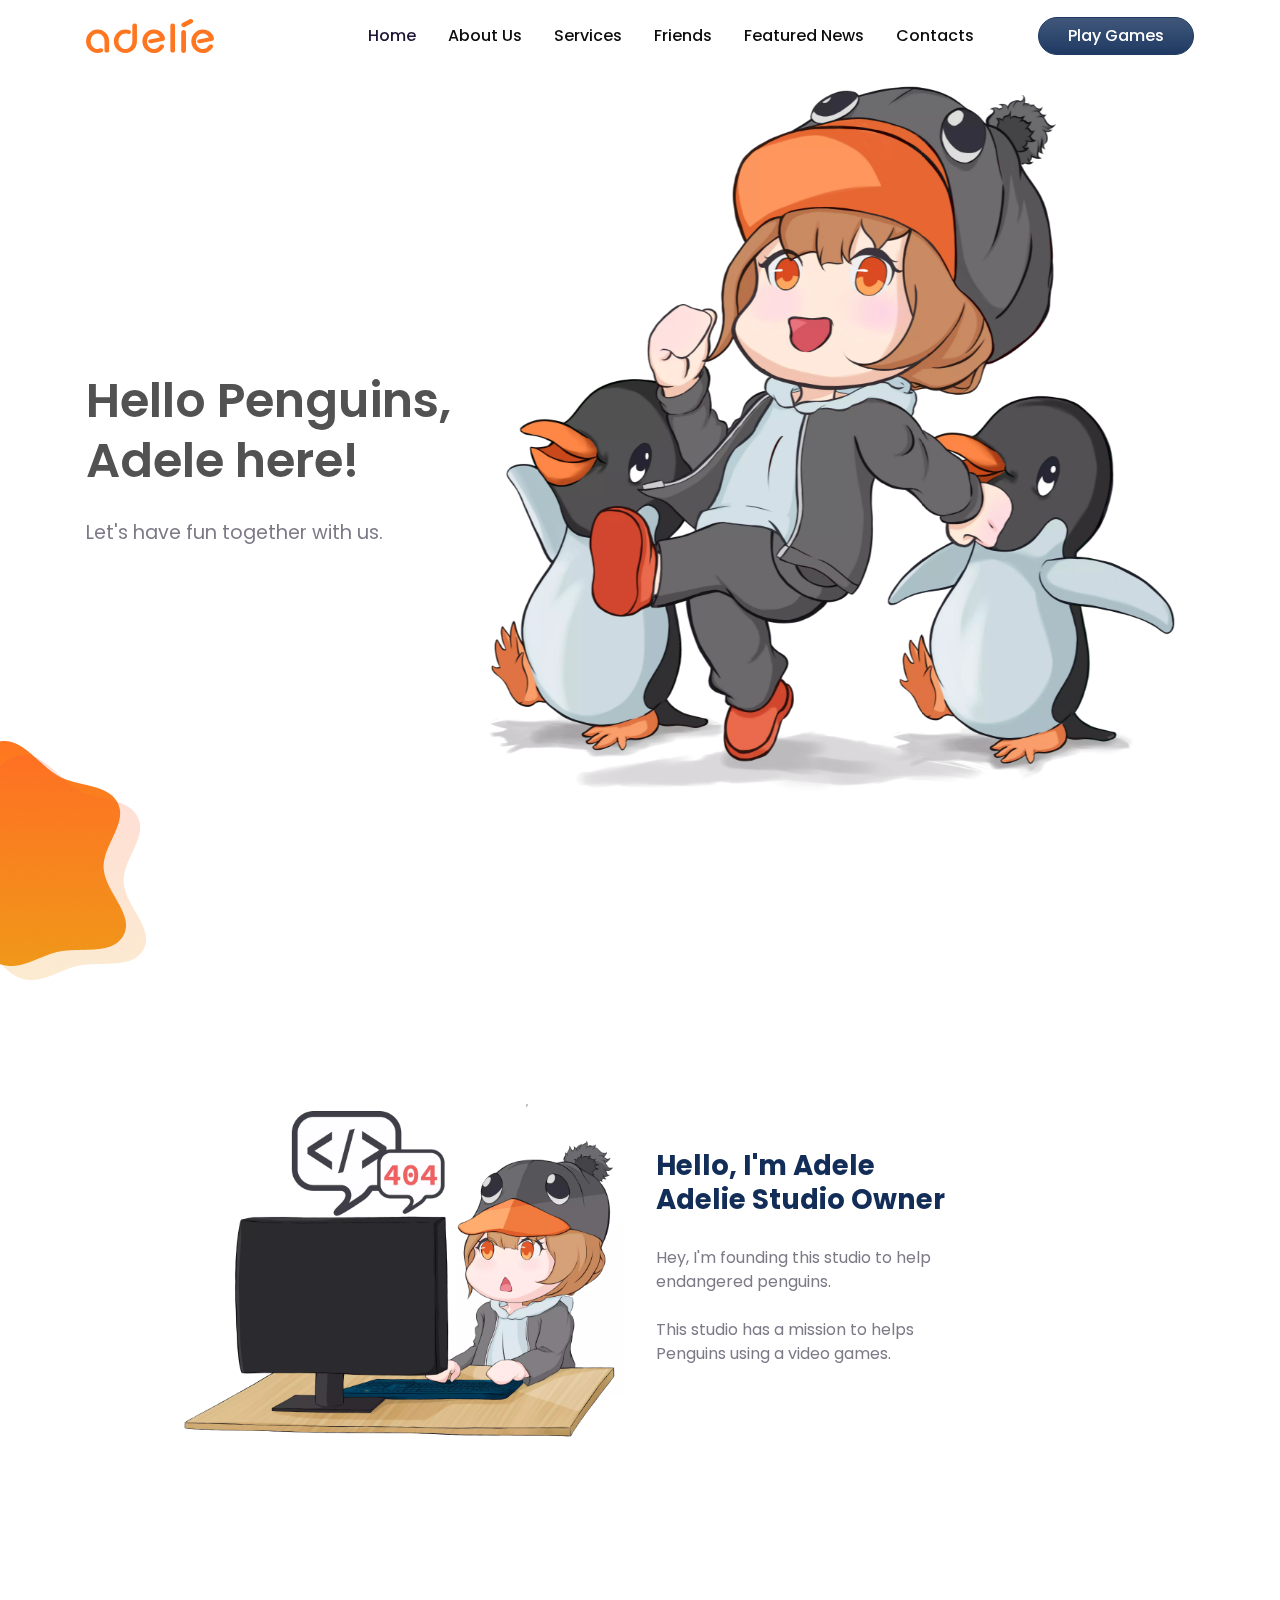
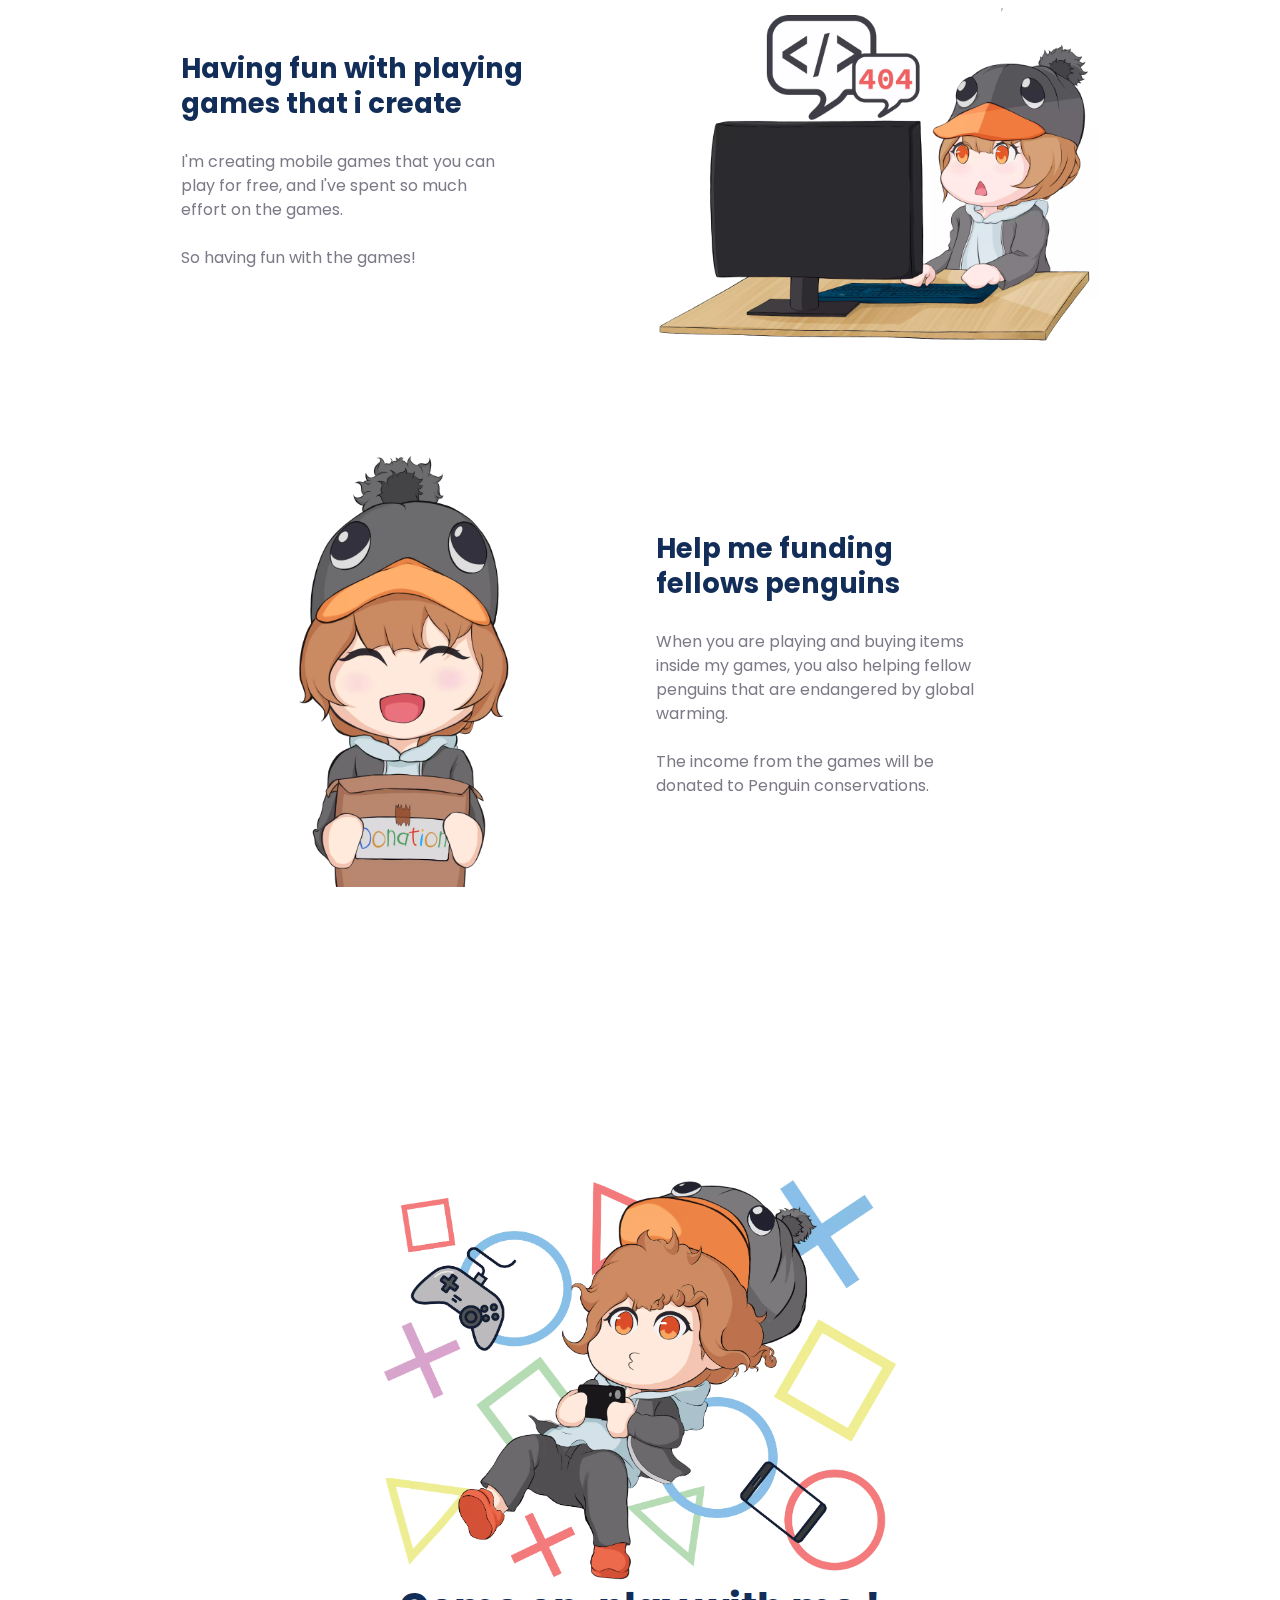
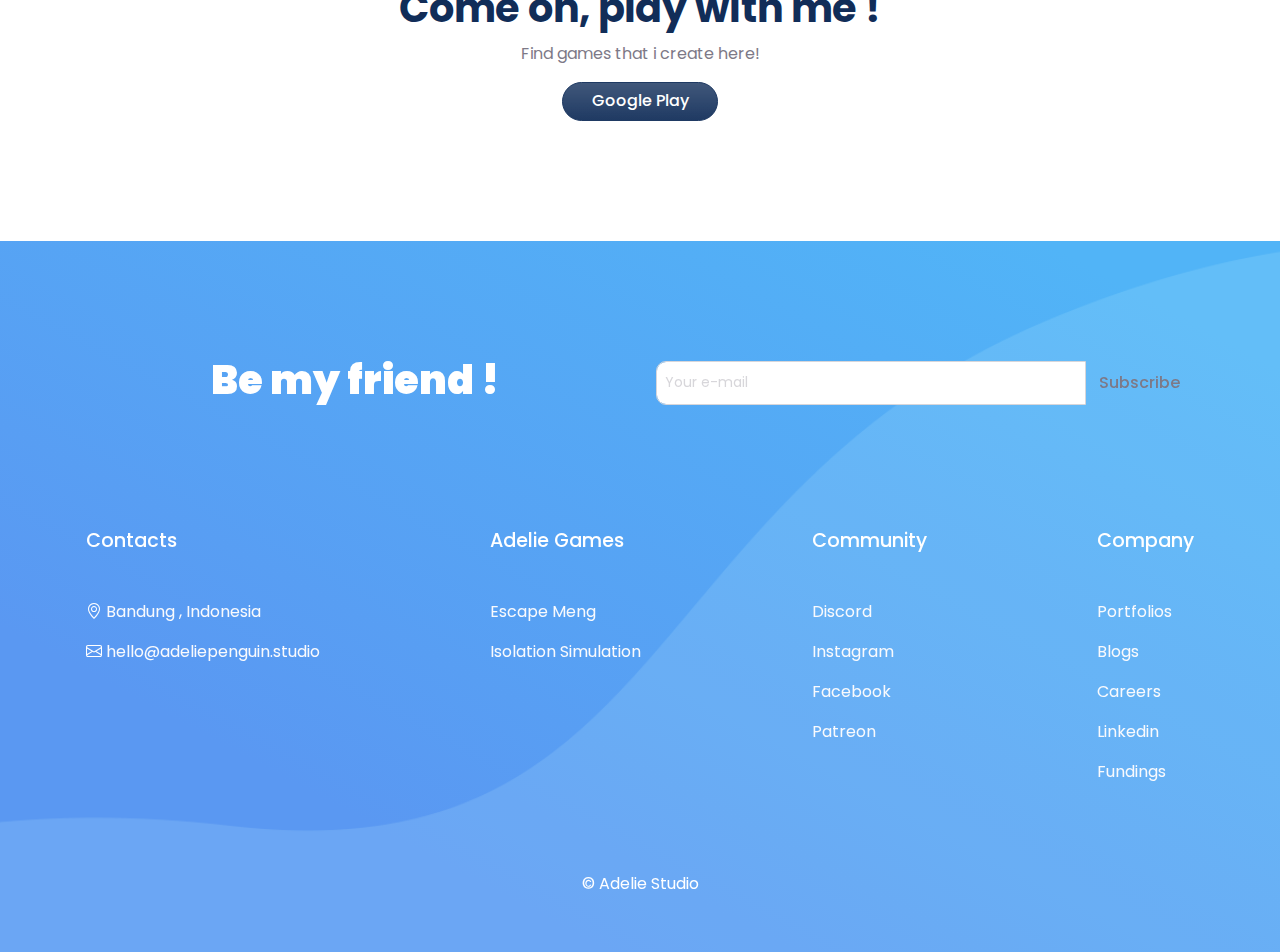
<file: index.html>
<!DOCTYPE html>
<html>

<head>
  <meta charset="utf-8">
  <meta http-equiv="X-UA-Compatible" content="IE=edge">
  <meta name="viewport" content="width=device-width, initial-scale=1">

  <title>Adelie Studio</title>

  <link rel="apple-touch-icon" sizes="57x57" href="assets/img/Fav/apple-icon-57x57.png">
  <link rel="apple-touch-icon" sizes="60x60" href="assets/img/Fav/apple-icon-60x60.png">
  <link rel="apple-touch-icon" sizes="72x72" href="assets/img/Fav/apple-icon-72x72.png">
  <link rel="apple-touch-icon" sizes="76x76" href="assets/img/Fav/apple-icon-76x76.png">
  <link rel="apple-touch-icon" sizes="114x114" href="assets/img/Fav/apple-icon-114x114.png">
  <link rel="apple-touch-icon" sizes="120x120" href="assets/img/Fav/apple-icon-120x120.png">
  <link rel="apple-touch-icon" sizes="144x144" href="assets/img/Fav/apple-icon-144x144.png">
  <link rel="apple-touch-icon" sizes="152x152" href="assets/img/Fav/apple-icon-152x152.png">
  <link rel="apple-touch-icon" sizes="180x180" href="assets/img/Fav/apple-icon-180x180.png">
  <link rel="icon" type="image/png" sizes="192x192"  href="assets/img/Fav/android-icon-192x192.png">
  <link rel="icon" type="image/png" sizes="32x32" href="assets/img/Fav/favicon-32x32.png">
  <link rel="icon" type="image/png" sizes="96x96" href="assets/img/Fav/favicon-96x96.png">
  <link rel="icon" type="image/png" sizes="16x16" href="assets/img/Fav/favicon-16x16.png">
  <link rel="manifest" href="assets/img/Fav/manifest.json">
  <meta name="msapplication-TileColor" content="#ffffff">
  <meta name="msapplication-TileImage" content="assets/img/Fav/ms-icon-144x144.png">
  <meta name="theme-color" content="#ffffff">
  
  <link rel="stylesheet" href="https://cdn.jsdelivr.net/npm/bootstrap-icons@1.4.1/font/bootstrap-icons.css">
  <link href="assets/css/theme.css" rel="stylesheet">
  
  <!-- Global site tag (gtag.js) - Google Analytics -->
  <script async src="https://www.googletagmanager.com/gtag/js?id=G-NXGEMVZ7YJ"></script>
  <script>
    window.dataLayer = window.dataLayer || [];
    function gtag(){dataLayer.push(arguments);}
    gtag('js', new Date());

    gtag('config', 'G-NXGEMVZ7YJ');
  </script>
</head>

<body>
  <!-- ===============================================-->
  <!--    Main Content-->
  <!-- ===============================================-->
  <main class="main" id="top">
    <nav class="navbar navbar-expand-lg navbar-light fixed-top py-3 backdrop" data-navbar-on-scroll="data-navbar-on-scroll">
      <div class="container"><a class="navbar-brand d-flex align-items-center fw-bolder fs-2 fst-italic" href="#">
          <!-- <div class="text-info">Adelie</div>
          <div class="text-warning">Studio</div> -->
          <img src="assets/img/icons/Adelie_Logo.svg" style="width: 10vw;">
        </a>
        <button class="navbar-toggler collapsed" type="button" data-bs-toggle="collapse" data-bs-target="#navbarSupportedContent" aria-controls="navbarSupportedContent" aria-expanded="false" aria-label="Toggle navigation"><span class="navbar-toggler-icon"></span></button>
        <div class="collapse navbar-collapse border-top border-lg-0 mt-4 mt-lg-0" id="navbarSupportedContent">
          <ul class="navbar-nav ms-auto pt-2 pt-lg-0">
            <li class="nav-item px-2"><a class="nav-link fw-medium active" aria-current="page" href="#">Home</a></li>
            <li class="nav-item px-2"><a class="nav-link fw-medium" href="#about">About Us</a></li>
            <li class="nav-item px-2"><a class="nav-link fw-medium" href="#services">Services</a></li>
            <li class="nav-item px-2"><a class="nav-link fw-medium" href="#friends">Friends</a></li>
            <li class="nav-item px-2"><a class="nav-link fw-medium" href="#news">Featured News</a></li>
            <li class="nav-item px-2"><a class="nav-link fw-medium" href="#contact">Contacts</a></li>
          </ul>
          <form class="ps-lg-5">
            <button class="btn btn-lg btn-primary rounded-pill bg-gradient order-0">Play Games</button>
          </form>
        </div>
      </div>
    </nav>
    <section class="py-0" id="home">
      <div class="bg-holder d-none d-sm-block" style="background-image:url(assets/img/Illustration/hero.webp);background-position:right top;background-size:contain;">
      </div>
      <!--/.bg-holder-->
      <div class="bg-holder d-sm-none" style="background-image:url(assets/img/Illustration/hero.webp);background-position:right top;background-size:contain;">
      </div>
      <!--/.bg-holder-->
      <div class="container" id="herop">
        <div class="row align-items-center min-vh-75 min-vh-md-100">
          <div class="col-md-7 col-lg-6 py-6 text-sm-start text-center">
            <h1 class="mt-6 mb-sm-4 display-2 fw-semi-bold lh-sm fs-4 fs-lg-6 fs-xxl-8" style="color: #525252;">Hello Penguins,<br class="d-block d-lg-none d-xl-block">Adele here!</h1>
            <p class="mb-4 fs-1">Let's have fun together with us.</p>
            <div class="pt-3">
              <!-- <form>
                  <div class="input-group w-xl-75 w-xxl-50 d-flex flex-end-center">
                    <input class="form-control rounded-pill shadow-lg border-0" id="formGroupExampleInput" type="text" placeholder="Seacrh by skill, company and job" /><img class="input-box-icon me-2" src="assets/img/illustrations/search.png" width="30" alt="" />
                  </div>
                </form> -->
            </div>
          </div>
        </div>
      </div>
    </section>

    <section id="about">
      <div class="bg-holder" style="background-image:url(assets/img/Illustration/bg.png);background-position:left top;background-size:initial;margin-top:-180px;">
      </div>
      <section class="py-3">
        <!--/.bg-holder-->
        <div class="container">
          <div class="row flex-center">
            <div class="col-md-5 order-md-0 text-center text-md-start"><img class="img-fluid mb-4" src="assets/img/Illustration/kompi.webp" width="450" alt="Adele form Adelie Studio Working"></div>
            <div class="col-md-5 text-center text-md-start">
              <h6 class="fw-bold fs-2 fs-lg-3 display-3 lh-sm">Hello, I'm Adele<br>Adelie Studio Owner</h6>
              <p class="my-4 pe-xl-8">Hey, I'm founding this studio to help endangered penguins.<br><br>This studio has a mission to helps Penguins using a video games.</p>
            </div>
          </div>
        </div>
      </section>

      <section class="py-3">
        <div class="container">
          <div class="row flex-center">
            <div class="col-md-5 order-md-1 text-center text-md-start"><img class="img-fluid mb-4" src="assets/img/Illustration/kompi.webp" width="450" alt="Adele form Adelie Studio Working"></div>
            <div class="col-md-5 text-center text-md-start">
              <h6 class="fw-bold fs-2 fs-lg-3 display-3 lh-sm">Having fun with playing<br>games that i create</h6>
              <p class="my-4 pe-xl-8">I'm creating mobile games that you can play for free, and I've spent so much effort on the games.<br><br>So having fun with the games!</p>
            </div>
          </div>
        </div>
      </section>

      <section class="py-3">
        <!--/.bg-holder-->
        <div class="container">
          <div class="row flex-center">
            <div class="col-md-5 order-md-0 text-center text-md-end"><img class="img-fluid mb-4" src="assets/img/Illustration/donation.webp" width="450" alt="Adele form Adelie Studio Donation"></div>
            <div class="col-md-5 text-center text-md-start">
              <h6 class="fw-bold fs-2 fs-lg-3 display-3 lh-sm">Help me funding<br>fellows penguins</h6>
              <p class="my-4 pe-xl-8">When you are playing and buying items inside my games, you also helping fellow penguins that are endangered by global warming.<br><br>The income from the games will be donated to Penguin conservations.</p>
            </div>
          </div>
        </div>
      </section>
    </section>

    <!-- <section class="py-5" id="services">
      <div class="bg-holder d-none d-sm-block" style="background-image:url(assets/img/illustrations/category-bg.png);background-position:right top;background-size:200px 320px;">
      </div>
      <div class="container">
        <div class="row justify-content-center">
          <div class="col-md-9 col-lg-6 text-center mb-3">
            <h5 class="fw-bold fs-3 fs-lg-5 lh-sm mb-3">This is what I do!</h5>
            <p class="mb-5">I'm generate funding for the penguins from this services</p>
          </div>
        </div>
        <div class="row flex-center h-100">
          <div class="col-10 col-xl-9">
            <div class="row">
              <div class="col-sm-6 col-lg-4 pb-lg-6 px-lg-4 pb-4">
                <div class="card py-4 shadow-sm h-100 hover-top">
                  <div class="text-center"> <img src="assets/img/illustrations/finance.png" height="120" alt="">
                    <div class="card-body px-2">
                      <h6 class="fw-bold fs-1 heading-color">B2C Indie Game Development</h6>
                    </div>
                  </div>
                </div>
              </div>
              <div class="col-sm-6 col-lg-4 pb-lg-6 px-lg-4 pb-4">
                <div class="card py-4 shadow-sm h-100 hover-top">
                  <div class="text-center"> <img src="assets/img/illustrations/design.png" height="120" alt="">
                    <div class="card-body px-2">
                      <h6 class="fw-bold fs-1 heading-color">B2B Intellectual Property Gamedev</h6>
                    </div>
                  </div>
                </div>
              </div>
              <div class="col-sm-6 col-lg-4 pb-lg-6 px-lg-4 pb-4">
                <div class="card py-4 shadow-sm h-100 hover-top">
                  <div class="text-center"> <img src="assets/img/illustrations/programmer.png" height="120" alt="">
                    <div class="card-body px-2">
                      <h6 class="fw-bold fs-1 heading-color">Partnership and <br>Co-Publishing</h6>
                    </div>
                  </div>
                </div>
              </div>
            </div>
          </div>
        </div>
      </div>
    </section> -->

    <!-- ============================================-->
    <!-- <section> begin ============================-->
    <!-- <section class="py-8" id="friends">
      <div class="container">
        <div class="row flex-center">
          <div class="col-md-5 order-md-1 text-center text-md-end"><img class="img-fluid mb-4" src="assets/img/illustrations/feature.png" width="450" alt=""></div>
          <div class="col-md-5 text-center text-md-start">
            <h6 class="fw-bold fs-2 fs-lg-3 display-3 lh-sm">Our Friends</h6>
          </div>
        </div>
    </section> -->
    <!-- <section> close ============================-->
    <!-- ============================================-->
    <section class="py-8 text-center" id="cta"><img src="assets/img/Illustration/playing.webp" alt="Adele from Adelie Studio Playing Game" style="width: 40vw;">
      <div class="container">
        <div class="row align-items-center">
          <div class="col-12 text-center">
            <h6 class="fw-bold fs-3 fs-lg-5 lh-sm">Come on, play with me !</h6>
            <p>Find games that i create here!</p>
            <button class="btn btn-lg btn-primary rounded-pill bg-gradient order-0">Google Play</button>
          </div>
        </div>
      </div>
    </section>

    <!-- <section class="py-8" >
      <div class="container">
        <div class="row">
          <div class="col-md-12 text-center">
            <div class="col-md-12 text-center mb-3 col-lg-12">
              <h5 class="fw-bold fs-3 fs-lg-5 lh-sm mb-3" id="news">Featured Section</h5>
            </div>
          </div>
        </div>
        <div class="row">
          <div class="col-md-4 col-6 p-3"> <img class="img-fluid d-block rounded" src="https://static.pingendo.com/cover-bubble-dark.svg">
            <h3 class="my-3"><b>Internship</b></h2>
            <p>A wonderful serenity has taken possession of my entire soul, like these sweet mornings of spring which I enjoy with my whole heart.</p>
          </div>
          <div class="col-md-4 col-6 p-3"> <img class="img-fluid d-block rounded" src="https://static.pingendo.com/cover-moon.svg">
            <h3 class="my-3"> <b>New Game</b></h2>
            <p>I am alone, and feel the charm of existence in this spot, which was created for the bliss of souls like mine. I am so happy, my dear friend.</p>
          </div>
          <div class="col-md-4 col-6 p-3"> <img class="img-fluid d-block rounded" src="https://static.pingendo.com/cover-bubble-light.svg">
            <h3 class="my-3"><b>How to Donate</b></h2>
            <p>So absorbed in the exquisite sense of mere tranquil existence, that I neglect my talents. I should be incapable of drawing a single stroke.</p>
          </div>
        </div>
      </div>
   	</section> -->
    
    <!-- 
      <section class="py-8" id="testimonial">
        <div class="container-lg">
          <div class="row flex-center">
            <div class="col-md-11 col-lg-6 col-xl-4 col-xxl-5">
              <h6 class="fs-3 fs-lg-4 lh-sm">Testimonials</h6>
            </div>
            <div class="col-lg-4 position-relative mt-n5 mt-md-n4"><a class="carousel-control-prev carousel-icon z-index-2" href="#carouselExampleDark" role="button" data-bs-slide="prev"><span class="carousel-control-prev-icon" aria-hidden="true"></span><span class="visually-hidden">Previous</span></a><a class="carousel-control-next carousel-icon z-index-2" href="#carouselExampleDark" role="button" data-bs-slide="next"><span class="carousel-control-next-icon" aria-hidden="true"></span><span class="visually-hidden">Next</span></a></div>
          </div>
          <div class="row flex-center">
            <div class="col-xl-10 px-0">
              <div class="carousel slide pt-6" id="carouselExampleDark" data-bs-ride="carousel">
                <div class="carousel-inner">
                  <div class="carousel-item active" data-bs-interval="10000">
                    <div class="row h-100 m-lg-7 mx-3 mt-6 mx-md-4 my-md-7">
                      <div class="col-md-4 mb-8 mb-md-0">
                        <div class="card card-span h-100 shadow-lg">
                          <div class="card-span-img"><img src="assets/img/gallery/user-1.png" alt="" /></div>
                          <div class="card-body d-flex flex-column flex-center py-6">
                            <div class="my-4">
                              <ul class="list-unstyled list-inline">
                                <li class="list-inline-item me-0">
                                  <svg class="bi bi-star-fill" xmlns="http://www.w3.org/2000/svg" width="28" height="26" fill="#FF974D" viewBox="0 0 16 16">
                                    <path d="M3.612 15.443c-.386.198-.824-.149-.746-.592l.83-4.73L.173 6.765c-.329-.314-.158-.888.283-.95l4.898-.696L7.538.792c.197-.39.73-.39.927 0l2.184 4.327 4.898.696c.441.062.612.636.283.95l-3.523 3.356.83 4.73c.078.443-.36.79-.746.592L8 13.187l-4.389 2.256z"></path>
                                  </svg>
                                </li>
                                <li class="list-inline-item me-0">
                                  <svg class="bi bi-star-fill" xmlns="http://www.w3.org/2000/svg" width="28" height="26" fill="#FF974D" viewBox="0 0 16 16">
                                    <path d="M3.612 15.443c-.386.198-.824-.149-.746-.592l.83-4.73L.173 6.765c-.329-.314-.158-.888.283-.95l4.898-.696L7.538.792c.197-.39.73-.39.927 0l2.184 4.327 4.898.696c.441.062.612.636.283.95l-3.523 3.356.83 4.73c.078.443-.36.79-.746.592L8 13.187l-4.389 2.256z"></path>
                                  </svg>
                                </li>
                                <li class="list-inline-item me-0">
                                  <svg class="bi bi-star-fill" xmlns="http://www.w3.org/2000/svg" width="28" height="26" fill="#FF974D" viewBox="0 0 16 16">
                                    <path d="M3.612 15.443c-.386.198-.824-.149-.746-.592l.83-4.73L.173 6.765c-.329-.314-.158-.888.283-.95l4.898-.696L7.538.792c.197-.39.73-.39.927 0l2.184 4.327 4.898.696c.441.062.612.636.283.95l-3.523 3.356.83 4.73c.078.443-.36.79-.746.592L8 13.187l-4.389 2.256z"></path>
                                  </svg>
                                </li>
                                <li class="list-inline-item me-0">
                                  <svg class="bi bi-star-fill" xmlns="http://www.w3.org/2000/svg" width="28" height="26" fill="#FF974D" viewBox="0 0 16 16">
                                    <path d="M3.612 15.443c-.386.198-.824-.149-.746-.592l.83-4.73L.173 6.765c-.329-.314-.158-.888.283-.95l4.898-.696L7.538.792c.197-.39.73-.39.927 0l2.184 4.327 4.898.696c.441.062.612.636.283.95l-3.523 3.356.83 4.73c.078.443-.36.79-.746.592L8 13.187l-4.389 2.256z"></path>
                                  </svg>
                                </li>
                                <li class="list-inline-item me-0">
                                  <svg class="bi bi-star-fill" xmlns="http://www.w3.org/2000/svg" width="28" height="26" fill="#FF974D" viewBox="0 0 16 16">
                                    <path d="M3.612 15.443c-.386.198-.824-.149-.746-.592l.83-4.73L.173 6.765c-.329-.314-.158-.888.283-.95l4.898-.696L7.538.792c.197-.39.73-.39.927 0l2.184 4.327 4.898.696c.441.062.612.636.283.95l-3.523 3.356.83 4.73c.078.443-.36.79-.746.592L8 13.187l-4.389 2.256z"> </path>
                                  </svg>
                                </li>
                              </ul>
                            </div>
                            <p class="card-text text-center text-1000 px-4">I love Jobest, easy platform to use,fantasic staff and nothing but great results!</p>
                          </div>
                        </div>
                      </div>
                      <div class="col-md-4 mb-8 mb-md-0">
                        <div class="card card-span h-100 shadow-lg">
                          <div class="card-span-img"><img src="assets/img/gallery/user-2.png" alt="" /></div>
                          <div class="card-body d-flex flex-column flex-center py-6">
                            <div class="my-4">
                              <ul class="list-unstyled list-inline">
                                <li class="list-inline-item me-0">
                                  <svg class="bi bi-star-fill" xmlns="http://www.w3.org/2000/svg" width="28" height="26" fill="#FF974D" viewBox="0 0 16 16">
                                    <path d="M3.612 15.443c-.386.198-.824-.149-.746-.592l.83-4.73L.173 6.765c-.329-.314-.158-.888.283-.95l4.898-.696L7.538.792c.197-.39.73-.39.927 0l2.184 4.327 4.898.696c.441.062.612.636.283.95l-3.523 3.356.83 4.73c.078.443-.36.79-.746.592L8 13.187l-4.389 2.256z"></path>
                                  </svg>
                                </li>
                                <li class="list-inline-item me-0">
                                  <svg class="bi bi-star-fill" xmlns="http://www.w3.org/2000/svg" width="28" height="26" fill="#FF974D" viewBox="0 0 16 16">
                                    <path d="M3.612 15.443c-.386.198-.824-.149-.746-.592l.83-4.73L.173 6.765c-.329-.314-.158-.888.283-.95l4.898-.696L7.538.792c.197-.39.73-.39.927 0l2.184 4.327 4.898.696c.441.062.612.636.283.95l-3.523 3.356.83 4.73c.078.443-.36.79-.746.592L8 13.187l-4.389 2.256z"></path>
                                  </svg>
                                </li>
                                <li class="list-inline-item me-0">
                                  <svg class="bi bi-star-fill" xmlns="http://www.w3.org/2000/svg" width="28" height="26" fill="#FF974D" viewBox="0 0 16 16">
                                    <path d="M3.612 15.443c-.386.198-.824-.149-.746-.592l.83-4.73L.173 6.765c-.329-.314-.158-.888.283-.95l4.898-.696L7.538.792c.197-.39.73-.39.927 0l2.184 4.327 4.898.696c.441.062.612.636.283.95l-3.523 3.356.83 4.73c.078.443-.36.79-.746.592L8 13.187l-4.389 2.256z"></path>
                                  </svg>
                                </li>
                                <li class="list-inline-item me-0">
                                  <svg class="bi bi-star-fill" xmlns="http://www.w3.org/2000/svg" width="28" height="26" fill="#FF974D" viewBox="0 0 16 16">
                                    <path d="M3.612 15.443c-.386.198-.824-.149-.746-.592l.83-4.73L.173 6.765c-.329-.314-.158-.888.283-.95l4.898-.696L7.538.792c.197-.39.73-.39.927 0l2.184 4.327 4.898.696c.441.062.612.636.283.95l-3.523 3.356.83 4.73c.078.443-.36.79-.746.592L8 13.187l-4.389 2.256z"></path>
                                  </svg>
                                </li>
                                <li class="list-inline-item me-0">
                                  <svg class="bi bi-star-fill" xmlns="http://www.w3.org/2000/svg" width="28" height="26" fill="#FF974D" viewBox="0 0 16 16">
                                    <path d="M3.612 15.443c-.386.198-.824-.149-.746-.592l.83-4.73L.173 6.765c-.329-.314-.158-.888.283-.95l4.898-.696L7.538.792c.197-.39.73-.39.927 0l2.184 4.327 4.898.696c.441.062.612.636.283.95l-3.523 3.356.83 4.73c.078.443-.36.79-.746.592L8 13.187l-4.389 2.256z"> </path>
                                  </svg>
                                </li>
                              </ul>
                            </div>
                            <p class="card-text text-center text-1000 px-4">I love Jobest, easy platform to use,fantasic staff and nothing but great results!</p>
                          </div>
                        </div>
                      </div>
                      <div class="col-md-4 mb-8 mb-md-0">
                        <div class="card card-span h-100 shadow-lg">
                          <div class="card-span-img"><img src="assets/img/gallery/user-3.png" alt="" /></div>
                          <div class="card-body d-flex flex-column flex-center py-6">
                            <div class="my-4">
                              <ul class="list-unstyled list-inline">
                                <li class="list-inline-item me-0">
                                  <svg class="bi bi-star-fill" xmlns="http://www.w3.org/2000/svg" width="28" height="26" fill="#FF974D" viewBox="0 0 16 16">
                                    <path d="M3.612 15.443c-.386.198-.824-.149-.746-.592l.83-4.73L.173 6.765c-.329-.314-.158-.888.283-.95l4.898-.696L7.538.792c.197-.39.73-.39.927 0l2.184 4.327 4.898.696c.441.062.612.636.283.95l-3.523 3.356.83 4.73c.078.443-.36.79-.746.592L8 13.187l-4.389 2.256z"></path>
                                  </svg>
                                </li>
                                <li class="list-inline-item me-0">
                                  <svg class="bi bi-star-fill" xmlns="http://www.w3.org/2000/svg" width="28" height="26" fill="#FF974D" viewBox="0 0 16 16">
                                    <path d="M3.612 15.443c-.386.198-.824-.149-.746-.592l.83-4.73L.173 6.765c-.329-.314-.158-.888.283-.95l4.898-.696L7.538.792c.197-.39.73-.39.927 0l2.184 4.327 4.898.696c.441.062.612.636.283.95l-3.523 3.356.83 4.73c.078.443-.36.79-.746.592L8 13.187l-4.389 2.256z"></path>
                                  </svg>
                                </li>
                                <li class="list-inline-item me-0">
                                  <svg class="bi bi-star-fill" xmlns="http://www.w3.org/2000/svg" width="28" height="26" fill="#FF974D" viewBox="0 0 16 16">
                                    <path d="M3.612 15.443c-.386.198-.824-.149-.746-.592l.83-4.73L.173 6.765c-.329-.314-.158-.888.283-.95l4.898-.696L7.538.792c.197-.39.73-.39.927 0l2.184 4.327 4.898.696c.441.062.612.636.283.95l-3.523 3.356.83 4.73c.078.443-.36.79-.746.592L8 13.187l-4.389 2.256z"></path>
                                  </svg>
                                </li>
                                <li class="list-inline-item me-0">
                                  <svg class="bi bi-star-fill" xmlns="http://www.w3.org/2000/svg" width="28" height="26" fill="#FF974D" viewBox="0 0 16 16">
                                    <path d="M3.612 15.443c-.386.198-.824-.149-.746-.592l.83-4.73L.173 6.765c-.329-.314-.158-.888.283-.95l4.898-.696L7.538.792c.197-.39.73-.39.927 0l2.184 4.327 4.898.696c.441.062.612.636.283.95l-3.523 3.356.83 4.73c.078.443-.36.79-.746.592L8 13.187l-4.389 2.256z"></path>
                                  </svg>
                                </li>
                                <li class="list-inline-item me-0">
                                  <svg class="bi bi-star-fill" xmlns="http://www.w3.org/2000/svg" width="28" height="26" fill="#FF974D" viewBox="0 0 16 16">
                                    <path d="M3.612 15.443c-.386.198-.824-.149-.746-.592l.83-4.73L.173 6.765c-.329-.314-.158-.888.283-.95l4.898-.696L7.538.792c.197-.39.73-.39.927 0l2.184 4.327 4.898.696c.441.062.612.636.283.95l-3.523 3.356.83 4.73c.078.443-.36.79-.746.592L8 13.187l-4.389 2.256z"> </path>
                                  </svg>
                                </li>
                              </ul>
                            </div>
                            <p class="card-text text-center text-1000 px-4">I love Jobest, easy platform to use,fantasic staff and nothing but great results!</p>
                          </div>
                        </div>
                      </div>
                    </div>
                  </div>
                  <div class="carousel-item" data-bs-interval="2000">
                    <div class="row h-100 m-lg-7 mx-3 mt-6 mx-md-4 my-md-7">
                      <div class="col-md-4 mb-8 mb-md-0">
                        <div class="card card-span h-100 shadow-lg">
                          <div class="card-span-img"><img src="assets/img/gallery/user-1.png" alt="" /></div>
                          <div class="card-body d-flex flex-column flex-center py-6">
                            <div class="my-4">
                              <ul class="list-unstyled list-inline">
                                <li class="list-inline-item me-0">
                                  <svg class="bi bi-star-fill" xmlns="http://www.w3.org/2000/svg" width="28" height="26" fill="#FF974D" viewBox="0 0 16 16">
                                    <path d="M3.612 15.443c-.386.198-.824-.149-.746-.592l.83-4.73L.173 6.765c-.329-.314-.158-.888.283-.95l4.898-.696L7.538.792c.197-.39.73-.39.927 0l2.184 4.327 4.898.696c.441.062.612.636.283.95l-3.523 3.356.83 4.73c.078.443-.36.79-.746.592L8 13.187l-4.389 2.256z"></path>
                                  </svg>
                                </li>
                                <li class="list-inline-item me-0">
                                  <svg class="bi bi-star-fill" xmlns="http://www.w3.org/2000/svg" width="28" height="26" fill="#FF974D" viewBox="0 0 16 16">
                                    <path d="M3.612 15.443c-.386.198-.824-.149-.746-.592l.83-4.73L.173 6.765c-.329-.314-.158-.888.283-.95l4.898-.696L7.538.792c.197-.39.73-.39.927 0l2.184 4.327 4.898.696c.441.062.612.636.283.95l-3.523 3.356.83 4.73c.078.443-.36.79-.746.592L8 13.187l-4.389 2.256z"></path>
                                  </svg>
                                </li>
                                <li class="list-inline-item me-0">
                                  <svg class="bi bi-star-fill" xmlns="http://www.w3.org/2000/svg" width="28" height="26" fill="#FF974D" viewBox="0 0 16 16">
                                    <path d="M3.612 15.443c-.386.198-.824-.149-.746-.592l.83-4.73L.173 6.765c-.329-.314-.158-.888.283-.95l4.898-.696L7.538.792c.197-.39.73-.39.927 0l2.184 4.327 4.898.696c.441.062.612.636.283.95l-3.523 3.356.83 4.73c.078.443-.36.79-.746.592L8 13.187l-4.389 2.256z"></path>
                                  </svg>
                                </li>
                                <li class="list-inline-item me-0">
                                  <svg class="bi bi-star-fill" xmlns="http://www.w3.org/2000/svg" width="28" height="26" fill="#FF974D" viewBox="0 0 16 16">
                                    <path d="M3.612 15.443c-.386.198-.824-.149-.746-.592l.83-4.73L.173 6.765c-.329-.314-.158-.888.283-.95l4.898-.696L7.538.792c.197-.39.73-.39.927 0l2.184 4.327 4.898.696c.441.062.612.636.283.95l-3.523 3.356.83 4.73c.078.443-.36.79-.746.592L8 13.187l-4.389 2.256z"></path>
                                  </svg>
                                </li>
                                <li class="list-inline-item me-0">
                                  <svg class="bi bi-star-fill" xmlns="http://www.w3.org/2000/svg" width="28" height="26" fill="#FF974D" viewBox="0 0 16 16">
                                    <path d="M3.612 15.443c-.386.198-.824-.149-.746-.592l.83-4.73L.173 6.765c-.329-.314-.158-.888.283-.95l4.898-.696L7.538.792c.197-.39.73-.39.927 0l2.184 4.327 4.898.696c.441.062.612.636.283.95l-3.523 3.356.83 4.73c.078.443-.36.79-.746.592L8 13.187l-4.389 2.256z"> </path>
                                  </svg>
                                </li>
                              </ul>
                            </div>
                            <p class="card-text text-center text-1000 px-4">I love Jobest, easy platform to use,fantasic staff and nothing but great results!</p>
                          </div>
                        </div>
                      </div>
                      <div class="col-md-4 mb-8 mb-md-0">
                        <div class="card card-span h-100 shadow-lg">
                          <div class="card-span-img"><img src="assets/img/gallery/user-2.png" alt="" /></div>
                          <div class="card-body d-flex flex-column flex-center py-6">
                            <div class="my-4">
                              <ul class="list-unstyled list-inline">
                                <li class="list-inline-item me-0">
                                  <svg class="bi bi-star-fill" xmlns="http://www.w3.org/2000/svg" width="28" height="26" fill="#FF974D" viewBox="0 0 16 16">
                                    <path d="M3.612 15.443c-.386.198-.824-.149-.746-.592l.83-4.73L.173 6.765c-.329-.314-.158-.888.283-.95l4.898-.696L7.538.792c.197-.39.73-.39.927 0l2.184 4.327 4.898.696c.441.062.612.636.283.95l-3.523 3.356.83 4.73c.078.443-.36.79-.746.592L8 13.187l-4.389 2.256z"></path>
                                  </svg>
                                </li>
                                <li class="list-inline-item me-0">
                                  <svg class="bi bi-star-fill" xmlns="http://www.w3.org/2000/svg" width="28" height="26" fill="#FF974D" viewBox="0 0 16 16">
                                    <path d="M3.612 15.443c-.386.198-.824-.149-.746-.592l.83-4.73L.173 6.765c-.329-.314-.158-.888.283-.95l4.898-.696L7.538.792c.197-.39.73-.39.927 0l2.184 4.327 4.898.696c.441.062.612.636.283.95l-3.523 3.356.83 4.73c.078.443-.36.79-.746.592L8 13.187l-4.389 2.256z"></path>
                                  </svg>
                                </li>
                                <li class="list-inline-item me-0">
                                  <svg class="bi bi-star-fill" xmlns="http://www.w3.org/2000/svg" width="28" height="26" fill="#FF974D" viewBox="0 0 16 16">
                                    <path d="M3.612 15.443c-.386.198-.824-.149-.746-.592l.83-4.73L.173 6.765c-.329-.314-.158-.888.283-.95l4.898-.696L7.538.792c.197-.39.73-.39.927 0l2.184 4.327 4.898.696c.441.062.612.636.283.95l-3.523 3.356.83 4.73c.078.443-.36.79-.746.592L8 13.187l-4.389 2.256z"></path>
                                  </svg>
                                </li>
                                <li class="list-inline-item me-0">
                                  <svg class="bi bi-star-fill" xmlns="http://www.w3.org/2000/svg" width="28" height="26" fill="#FF974D" viewBox="0 0 16 16">
                                    <path d="M3.612 15.443c-.386.198-.824-.149-.746-.592l.83-4.73L.173 6.765c-.329-.314-.158-.888.283-.95l4.898-.696L7.538.792c.197-.39.73-.39.927 0l2.184 4.327 4.898.696c.441.062.612.636.283.95l-3.523 3.356.83 4.73c.078.443-.36.79-.746.592L8 13.187l-4.389 2.256z"></path>
                                  </svg>
                                </li>
                                <li class="list-inline-item me-0">
                                  <svg class="bi bi-star-fill" xmlns="http://www.w3.org/2000/svg" width="28" height="26" fill="#FF974D" viewBox="0 0 16 16">
                                    <path d="M3.612 15.443c-.386.198-.824-.149-.746-.592l.83-4.73L.173 6.765c-.329-.314-.158-.888.283-.95l4.898-.696L7.538.792c.197-.39.73-.39.927 0l2.184 4.327 4.898.696c.441.062.612.636.283.95l-3.523 3.356.83 4.73c.078.443-.36.79-.746.592L8 13.187l-4.389 2.256z"> </path>
                                  </svg>
                                </li>
                              </ul>
                            </div>
                            <p class="card-text text-center text-1000 px-4">I love Jobest, easy platform to use,fantasic staff and nothing but great results!</p>
                          </div>
                        </div>
                      </div>
                      <div class="col-md-4 mb-8 mb-md-0">
                        <div class="card card-span h-100 shadow-lg">
                          <div class="card-span-img"><img src="assets/img/gallery/user-3.png" alt="" /></div>
                          <div class="card-body d-flex flex-column flex-center py-6">
                            <div class="my-4">
                              <ul class="list-unstyled list-inline">
                                <li class="list-inline-item me-0">
                                  <svg class="bi bi-star-fill" xmlns="http://www.w3.org/2000/svg" width="28" height="26" fill="#FF974D" viewBox="0 0 16 16">
                                    <path d="M3.612 15.443c-.386.198-.824-.149-.746-.592l.83-4.73L.173 6.765c-.329-.314-.158-.888.283-.95l4.898-.696L7.538.792c.197-.39.73-.39.927 0l2.184 4.327 4.898.696c.441.062.612.636.283.95l-3.523 3.356.83 4.73c.078.443-.36.79-.746.592L8 13.187l-4.389 2.256z"></path>
                                  </svg>
                                </li>
                                <li class="list-inline-item me-0">
                                  <svg class="bi bi-star-fill" xmlns="http://www.w3.org/2000/svg" width="28" height="26" fill="#FF974D" viewBox="0 0 16 16">
                                    <path d="M3.612 15.443c-.386.198-.824-.149-.746-.592l.83-4.73L.173 6.765c-.329-.314-.158-.888.283-.95l4.898-.696L7.538.792c.197-.39.73-.39.927 0l2.184 4.327 4.898.696c.441.062.612.636.283.95l-3.523 3.356.83 4.73c.078.443-.36.79-.746.592L8 13.187l-4.389 2.256z"></path>
                                  </svg>
                                </li>
                                <li class="list-inline-item me-0">
                                  <svg class="bi bi-star-fill" xmlns="http://www.w3.org/2000/svg" width="28" height="26" fill="#FF974D" viewBox="0 0 16 16">
                                    <path d="M3.612 15.443c-.386.198-.824-.149-.746-.592l.83-4.73L.173 6.765c-.329-.314-.158-.888.283-.95l4.898-.696L7.538.792c.197-.39.73-.39.927 0l2.184 4.327 4.898.696c.441.062.612.636.283.95l-3.523 3.356.83 4.73c.078.443-.36.79-.746.592L8 13.187l-4.389 2.256z"></path>
                                  </svg>
                                </li>
                                <li class="list-inline-item me-0">
                                  <svg class="bi bi-star-fill" xmlns="http://www.w3.org/2000/svg" width="28" height="26" fill="#FF974D" viewBox="0 0 16 16">
                                    <path d="M3.612 15.443c-.386.198-.824-.149-.746-.592l.83-4.73L.173 6.765c-.329-.314-.158-.888.283-.95l4.898-.696L7.538.792c.197-.39.73-.39.927 0l2.184 4.327 4.898.696c.441.062.612.636.283.95l-3.523 3.356.83 4.73c.078.443-.36.79-.746.592L8 13.187l-4.389 2.256z"></path>
                                  </svg>
                                </li>
                                <li class="list-inline-item me-0">
                                  <svg class="bi bi-star-fill" xmlns="http://www.w3.org/2000/svg" width="28" height="26" fill="#FF974D" viewBox="0 0 16 16">
                                    <path d="M3.612 15.443c-.386.198-.824-.149-.746-.592l.83-4.73L.173 6.765c-.329-.314-.158-.888.283-.95l4.898-.696L7.538.792c.197-.39.73-.39.927 0l2.184 4.327 4.898.696c.441.062.612.636.283.95l-3.523 3.356.83 4.73c.078.443-.36.79-.746.592L8 13.187l-4.389 2.256z"> </path>
                                  </svg>
                                </li>
                              </ul>
                            </div>
                            <p class="card-text text-center text-1000 px-4">I love Jobest, easy platform to use,fantasic staff and nothing but great results!</p>
                          </div>
                        </div>
                      </div>
                    </div>
                  </div>
                  <div class="carousel-item">
                    <div class="row h-100 m-lg-7 mx-3 mt-6 mx-md-4 my-md-7">
                      <div class="col-md-4 mb-8 mb-md-0">
                        <div class="card card-span h-100 shadow-lg">
                          <div class="card-span-img"><img src="assets/img/gallery/user-1.png" alt="" /></div>
                          <div class="card-body d-flex flex-column flex-center py-6">
                            <div class="my-4">
                              <ul class="list-unstyled list-inline">
                                <li class="list-inline-item me-0">
                                  <svg class="bi bi-star-fill" xmlns="http://www.w3.org/2000/svg" width="28" height="26" fill="#FF974D" viewBox="0 0 16 16">
                                    <path d="M3.612 15.443c-.386.198-.824-.149-.746-.592l.83-4.73L.173 6.765c-.329-.314-.158-.888.283-.95l4.898-.696L7.538.792c.197-.39.73-.39.927 0l2.184 4.327 4.898.696c.441.062.612.636.283.95l-3.523 3.356.83 4.73c.078.443-.36.79-.746.592L8 13.187l-4.389 2.256z"></path>
                                  </svg>
                                </li>
                                <li class="list-inline-item me-0">
                                  <svg class="bi bi-star-fill" xmlns="http://www.w3.org/2000/svg" width="28" height="26" fill="#FF974D" viewBox="0 0 16 16">
                                    <path d="M3.612 15.443c-.386.198-.824-.149-.746-.592l.83-4.73L.173 6.765c-.329-.314-.158-.888.283-.95l4.898-.696L7.538.792c.197-.39.73-.39.927 0l2.184 4.327 4.898.696c.441.062.612.636.283.95l-3.523 3.356.83 4.73c.078.443-.36.79-.746.592L8 13.187l-4.389 2.256z"></path>
                                  </svg>
                                </li>
                                <li class="list-inline-item me-0">
                                  <svg class="bi bi-star-fill" xmlns="http://www.w3.org/2000/svg" width="28" height="26" fill="#FF974D" viewBox="0 0 16 16">
                                    <path d="M3.612 15.443c-.386.198-.824-.149-.746-.592l.83-4.73L.173 6.765c-.329-.314-.158-.888.283-.95l4.898-.696L7.538.792c.197-.39.73-.39.927 0l2.184 4.327 4.898.696c.441.062.612.636.283.95l-3.523 3.356.83 4.73c.078.443-.36.79-.746.592L8 13.187l-4.389 2.256z"></path>
                                  </svg>
                                </li>
                                <li class="list-inline-item me-0">
                                  <svg class="bi bi-star-fill" xmlns="http://www.w3.org/2000/svg" width="28" height="26" fill="#FF974D" viewBox="0 0 16 16">
                                    <path d="M3.612 15.443c-.386.198-.824-.149-.746-.592l.83-4.73L.173 6.765c-.329-.314-.158-.888.283-.95l4.898-.696L7.538.792c.197-.39.73-.39.927 0l2.184 4.327 4.898.696c.441.062.612.636.283.95l-3.523 3.356.83 4.73c.078.443-.36.79-.746.592L8 13.187l-4.389 2.256z"></path>
                                  </svg>
                                </li>
                                <li class="list-inline-item me-0">
                                  <svg class="bi bi-star-fill" xmlns="http://www.w3.org/2000/svg" width="28" height="26" fill="#FF974D" viewBox="0 0 16 16">
                                    <path d="M3.612 15.443c-.386.198-.824-.149-.746-.592l.83-4.73L.173 6.765c-.329-.314-.158-.888.283-.95l4.898-.696L7.538.792c.197-.39.73-.39.927 0l2.184 4.327 4.898.696c.441.062.612.636.283.95l-3.523 3.356.83 4.73c.078.443-.36.79-.746.592L8 13.187l-4.389 2.256z"> </path>
                                  </svg>
                                </li>
                              </ul>
                            </div>
                            <p class="card-text text-center text-1000 px-4">I love Jobest, easy platform to use,fantasic staff and nothing but great results!</p>
                          </div>
                        </div>
                      </div>
                      <div class="col-md-4 mb-8 mb-md-0">
                        <div class="card card-span h-100 shadow-lg">
                          <div class="card-span-img"><img src="assets/img/gallery/user-2.png" alt="" /></div>
                          <div class="card-body d-flex flex-column flex-center py-6">
                            <div class="my-4">
                              <ul class="list-unstyled list-inline">
                                <li class="list-inline-item me-0">
                                  <svg class="bi bi-star-fill" xmlns="http://www.w3.org/2000/svg" width="28" height="26" fill="#FF974D" viewBox="0 0 16 16">
                                    <path d="M3.612 15.443c-.386.198-.824-.149-.746-.592l.83-4.73L.173 6.765c-.329-.314-.158-.888.283-.95l4.898-.696L7.538.792c.197-.39.73-.39.927 0l2.184 4.327 4.898.696c.441.062.612.636.283.95l-3.523 3.356.83 4.73c.078.443-.36.79-.746.592L8 13.187l-4.389 2.256z"></path>
                                  </svg>
                                </li>
                                <li class="list-inline-item me-0">
                                  <svg class="bi bi-star-fill" xmlns="http://www.w3.org/2000/svg" width="28" height="26" fill="#FF974D" viewBox="0 0 16 16">
                                    <path d="M3.612 15.443c-.386.198-.824-.149-.746-.592l.83-4.73L.173 6.765c-.329-.314-.158-.888.283-.95l4.898-.696L7.538.792c.197-.39.73-.39.927 0l2.184 4.327 4.898.696c.441.062.612.636.283.95l-3.523 3.356.83 4.73c.078.443-.36.79-.746.592L8 13.187l-4.389 2.256z"></path>
                                  </svg>
                                </li>
                                <li class="list-inline-item me-0">
                                  <svg class="bi bi-star-fill" xmlns="http://www.w3.org/2000/svg" width="28" height="26" fill="#FF974D" viewBox="0 0 16 16">
                                    <path d="M3.612 15.443c-.386.198-.824-.149-.746-.592l.83-4.73L.173 6.765c-.329-.314-.158-.888.283-.95l4.898-.696L7.538.792c.197-.39.73-.39.927 0l2.184 4.327 4.898.696c.441.062.612.636.283.95l-3.523 3.356.83 4.73c.078.443-.36.79-.746.592L8 13.187l-4.389 2.256z"></path>
                                  </svg>
                                </li>
                                <li class="list-inline-item me-0">
                                  <svg class="bi bi-star-fill" xmlns="http://www.w3.org/2000/svg" width="28" height="26" fill="#FF974D" viewBox="0 0 16 16">
                                    <path d="M3.612 15.443c-.386.198-.824-.149-.746-.592l.83-4.73L.173 6.765c-.329-.314-.158-.888.283-.95l4.898-.696L7.538.792c.197-.39.73-.39.927 0l2.184 4.327 4.898.696c.441.062.612.636.283.95l-3.523 3.356.83 4.73c.078.443-.36.79-.746.592L8 13.187l-4.389 2.256z"></path>
                                  </svg>
                                </li>
                                <li class="list-inline-item me-0">
                                  <svg class="bi bi-star-fill" xmlns="http://www.w3.org/2000/svg" width="28" height="26" fill="#FF974D" viewBox="0 0 16 16">
                                    <path d="M3.612 15.443c-.386.198-.824-.149-.746-.592l.83-4.73L.173 6.765c-.329-.314-.158-.888.283-.95l4.898-.696L7.538.792c.197-.39.73-.39.927 0l2.184 4.327 4.898.696c.441.062.612.636.283.95l-3.523 3.356.83 4.73c.078.443-.36.79-.746.592L8 13.187l-4.389 2.256z"> </path>
                                  </svg>
                                </li>
                              </ul>
                            </div>
                            <p class="card-text text-center text-1000 px-4">I love Jobest, easy platform to use,fantasic staff and nothing but great results!</p>
                          </div>
                        </div>
                      </div>
                      <div class="col-md-4 mb-8 mb-md-0">
                        <div class="card card-span h-100 shadow-lg">
                          <div class="card-span-img"><img src="assets/img/gallery/user-3.png" alt="" /></div>
                          <div class="card-body d-flex flex-column flex-center py-6">
                            <div class="my-4">
                              <ul class="list-unstyled list-inline">
                                <li class="list-inline-item me-0">
                                  <svg class="bi bi-star-fill" xmlns="http://www.w3.org/2000/svg" width="28" height="26" fill="#FF974D" viewBox="0 0 16 16">
                                    <path d="M3.612 15.443c-.386.198-.824-.149-.746-.592l.83-4.73L.173 6.765c-.329-.314-.158-.888.283-.95l4.898-.696L7.538.792c.197-.39.73-.39.927 0l2.184 4.327 4.898.696c.441.062.612.636.283.95l-3.523 3.356.83 4.73c.078.443-.36.79-.746.592L8 13.187l-4.389 2.256z"></path>
                                  </svg>
                                </li>
                                <li class="list-inline-item me-0">
                                  <svg class="bi bi-star-fill" xmlns="http://www.w3.org/2000/svg" width="28" height="26" fill="#FF974D" viewBox="0 0 16 16">
                                    <path d="M3.612 15.443c-.386.198-.824-.149-.746-.592l.83-4.73L.173 6.765c-.329-.314-.158-.888.283-.95l4.898-.696L7.538.792c.197-.39.73-.39.927 0l2.184 4.327 4.898.696c.441.062.612.636.283.95l-3.523 3.356.83 4.73c.078.443-.36.79-.746.592L8 13.187l-4.389 2.256z"></path>
                                  </svg>
                                </li>
                                <li class="list-inline-item me-0">
                                  <svg class="bi bi-star-fill" xmlns="http://www.w3.org/2000/svg" width="28" height="26" fill="#FF974D" viewBox="0 0 16 16">
                                    <path d="M3.612 15.443c-.386.198-.824-.149-.746-.592l.83-4.73L.173 6.765c-.329-.314-.158-.888.283-.95l4.898-.696L7.538.792c.197-.39.73-.39.927 0l2.184 4.327 4.898.696c.441.062.612.636.283.95l-3.523 3.356.83 4.73c.078.443-.36.79-.746.592L8 13.187l-4.389 2.256z"></path>
                                  </svg>
                                </li>
                                <li class="list-inline-item me-0">
                                  <svg class="bi bi-star-fill" xmlns="http://www.w3.org/2000/svg" width="28" height="26" fill="#FF974D" viewBox="0 0 16 16">
                                    <path d="M3.612 15.443c-.386.198-.824-.149-.746-.592l.83-4.73L.173 6.765c-.329-.314-.158-.888.283-.95l4.898-.696L7.538.792c.197-.39.73-.39.927 0l2.184 4.327 4.898.696c.441.062.612.636.283.95l-3.523 3.356.83 4.73c.078.443-.36.79-.746.592L8 13.187l-4.389 2.256z"></path>
                                  </svg>
                                </li>
                                <li class="list-inline-item me-0">
                                  <svg class="bi bi-star-fill" xmlns="http://www.w3.org/2000/svg" width="28" height="26" fill="#FF974D" viewBox="0 0 16 16">
                                    <path d="M3.612 15.443c-.386.198-.824-.149-.746-.592l.83-4.73L.173 6.765c-.329-.314-.158-.888.283-.95l4.898-.696L7.538.792c.197-.39.73-.39.927 0l2.184 4.327 4.898.696c.441.062.612.636.283.95l-3.523 3.356.83 4.73c.078.443-.36.79-.746.592L8 13.187l-4.389 2.256z"> </path>
                                  </svg>
                                </li>
                              </ul>
                            </div>
                            <p class="card-text text-center text-1000 px-4">I love Jobest, easy platform to use,fantasic staff and nothing but great results!</p>
                          </div>
                        </div>
                      </div>
                    </div>
                  </div>
                </div>
              </div>
            </div>
          </div>
        </div>
      </section> -->

    <section class="py-0 bg-primary-gradient">
      <div class="bg-holder" style="background-image:url(assets/img/illustrations/footer-bg.png);background-position:center;background-size:cover;">
      </div>
      <!--/.bg-holder-->
      <div class="container">
        <div class="row flex-center py-8">
          <div class="col-md-12">
            <div class="row">
              <div class="col-md-6">
                <h3 class="text-white display-4 text-center">Be my friend !</h3>
              </div>
              <div class="col-md-6">
                <form class="form-inline">
                  <div class="input-group">
                    <input type="email" class="form-control form-control-sm" placeholder="Your e-mail" style="color:#ff7620;">
                    <div class="input-group-append"><button class="btn btn-footer" type="button">Subscribe</button></div>
                  </div>
                </form>
              </div>
            </div>
          </div>
        </div>
        <div class="row justify-content-lg-between" id="contact">
          <div class="col-6 col-sm-4 col-lg-auto mb-3">
            <h5 class="mb-5 text-white">Contacts</h5>
            <ul class="list-unstyled mb-md-4 mb-lg-0">
              <li class="mb-3 bi bi-geo-alt text-white"><a class="text-light text-decoration-none"> Bandung , Indonesia</a></li>
              <li class="mb-3 bi bi-envelope text-white"><a class="text-light text-decoration-none"> hello@adeliepenguin.studio</a></li>
              <!-- <li class="mb-3 bi bi-telephone text-white"><a class="text-light text-decoration-none"> +1234567890</a></li> -->
            </ul>
          </div>
          <div class="col-6 col-sm-4 col-lg-auto mb-3">
            <h5 class="mb-5 text-white">Adelie Games</h5>
            <ul class="list-unstyled mb-md-4 mb-lg-0">
              <li class="mb-3"><a class="text-light text-decoration-none" href="#!">Escape Meng</a></li>
              <li class="mb-3"><a class="text-light text-decoration-none" href="https://github.com/AdelieStudio/Gemastik14-SelfIsolationGame">Isolation Simulation</a></li>
              <!-- <li class="mb-3"><a class="text-light text-decoration-none" href="#!">Game 3</a></li> -->
            </ul>
          </div>
          <div class="col-6 col-sm-4 col-lg-auto mb-3">
            <h5 class="mb-5 text-white">Community</h5>
            <ul class="list-unstyled mb-md-4 mb-lg-0">
              <li class="mb-3"><a class="text-light text-decoration-none" href="https://discord.gg/xD24xPErrd">Discord</a></li>
              <li class="mb-3"><a class="text-light text-decoration-none" href="https://instagram.com/adeliepenguin.studio">Instagram</a></li>
              <li class="mb-3"><a class="text-light text-decoration-none" href="https://facebook.com/adeliepenguin.studio">Facebook</a></li>
              <li class="mb-3"><a class="text-light text-decoration-none" href="https://www.patreon.com/adeliestudio">Patreon</a></li>
            </ul>
          </div>
          <div class="col-6 col-sm-4 col-lg-auto mb-3">
            <h5 class="mb-5 text-white">Company</h5>
            <ul class="list-unstyled mb-md-4 mb-lg-0">
              <li class="mb-3"><a class="text-light text-decoration-none" href="#!">Portfolios</a></li>
              <li class="mb-3"><a class="text-light text-decoration-none" href="#!">Blogs</a></li>
              <li class="mb-3"><a class="text-light text-decoration-none" href="#!">Careers</a></li>
              <li class="mb-3"><a class="text-light text-decoration-none" href="https://www.linkedin.com/company/adelie-studio/">Linkedin</a></li>
              <li class="mb-3"><a class="text-light text-decoration-none" href="#!">Fundings</a></li>
            </ul>
          </div>
        </div>
        <!-- <div class="row flex-center">
          <div class="col-auto my-4">
            <ul class="list-unstyled list-inline">
              <li class="list-inline-item me-3"><a href="#!">
                  <svg class="bi bi-twitter" xmlns="http://www.w3.org/2000/svg" width="32" height="32" fill="#ffffff" viewBox="0 0 16 16">
                    <path d="M5.026 15c6.038 0 9.341-5.003 9.341-9.334 0-.14 0-.282-.006-.422A6.685 6.685 0 0 0 16 3.542a6.658 6.658 0 0 1-1.889.518 3.301 3.301 0 0 0 1.447-1.817 6.533 6.533 0 0 1-2.087.793A3.286 3.286 0 0 0 7.875 6.03a9.325 9.325 0 0 1-6.767-3.429 3.289 3.289 0 0 0 1.018 4.382A3.323 3.323 0 0 1 .64 6.575v.045a3.288 3.288 0 0 0 2.632 3.218 3.203 3.203 0 0 1-.865.115 3.23 3.23 0 0 1-.614-.057 3.283 3.283 0 0 0 3.067 2.277A6.588 6.588 0 0 1 .78 13.58a6.32 6.32 0 0 1-.78-.045A9.344 9.344 0 0 0 5.026 15z"></path>
                  </svg></a></li>
              <li class="list-inline-item me-3"><a href="https://facebook.com/adeliepenguin.studio" target="_blank">
                  <svg class="bi bi-facebook" xmlns="http://www.w3.org/2000/svg" width="32" height="32" fill="#ffffff" viewBox="0 0 16 16">
                    <path d="M16 8.049c0-4.446-3.582-8.05-8-8.05C3.58 0-.002 3.603-.002 8.05c0 4.017 2.926 7.347 6.75 7.951v-5.625h-2.03V8.05H6.75V6.275c0-2.017 1.195-3.131 3.022-3.131.876 0 1.791.157 1.791.157v1.98h-1.009c-.993 0-1.303.621-1.303 1.258v1.51h2.218l-.354 2.326H9.25V16c3.824-.604 6.75-3.934 6.75-7.951z"></path>
                  </svg></a></li>
              <li class="list-inline-item me-3"><a href="https://instagram.com/adeliepenguin.studio" target="_blank">
                  <svg class="bi bi-instagram" xmlns="http://www.w3.org/2000/svg" width="32" height="32" fill="#ffffff" viewBox="0 0 16 16">
                    <path d="M8 0C5.829 0 5.556.01 4.703.048 3.85.088 3.269.222 2.76.42a3.917 3.917 0 0 0-1.417.923A3.927 3.927 0 0 0 .42 2.76C.222 3.268.087 3.85.048 4.7.01 5.555 0 5.827 0 8.001c0 2.172.01 2.444.048 3.297.04.852.174 1.433.372 1.942.205.526.478.972.923 1.417.444.445.89.719 1.416.923.51.198 1.09.333 1.942.372C5.555 15.99 5.827 16 8 16s2.444-.01 3.298-.048c.851-.04 1.434-.174 1.943-.372a3.916 3.916 0 0 0 1.416-.923c.445-.445.718-.891.923-1.417.197-.509.332-1.09.372-1.942C15.99 10.445 16 10.173 16 8s-.01-2.445-.048-3.299c-.04-.851-.175-1.433-.372-1.941a3.926 3.926 0 0 0-.923-1.417A3.911 3.911 0 0 0 13.24.42c-.51-.198-1.092-.333-1.943-.372C10.443.01 10.172 0 7.998 0h.003zm-.717 1.442h.718c2.136 0 2.389.007 3.232.046.78.035 1.204.166 1.486.275.373.145.64.319.92.599.28.28.453.546.598.92.11.281.24.705.275 1.485.039.843.047 1.096.047 3.231s-.008 2.389-.047 3.232c-.035.78-.166 1.203-.275 1.485a2.47 2.47 0 0 1-.599.919c-.28.28-.546.453-.92.598-.28.11-.704.24-1.485.276-.843.038-1.096.047-3.232.047s-2.39-.009-3.233-.047c-.78-.036-1.203-.166-1.485-.276a2.478 2.478 0 0 1-.92-.598 2.48 2.48 0 0 1-.6-.92c-.109-.281-.24-.705-.275-1.485-.038-.843-.046-1.096-.046-3.233 0-2.136.008-2.388.046-3.231.036-.78.166-1.204.276-1.486.145-.373.319-.64.599-.92.28-.28.546-.453.92-.598.282-.11.705-.24 1.485-.276.738-.034 1.024-.044 2.515-.045v.002zm4.988 1.328a.96.96 0 1 0 0 1.92.96.96 0 0 0 0-1.92zm-4.27 1.122a4.109 4.109 0 1 0 0 8.217 4.109 4.109 0 0 0 0-8.217zm0 1.441a2.667 2.667 0 1 1 0 5.334 2.667 2.667 0 0 1 0-5.334z"> </path>
                  </svg></a></li>
            </ul>
          </div>
        </div> -->
        <div class="row justify-content-center py-5">
          <div class="col-auto mb-2">
            <p class="mb-0 text-white my-2 text-center">© Adelie Studio</p>
            <!-- <p class="mb-0 fs--1 text-white my-2 text-center">Designed with
                <svg class="bi bi-suit-heart-fill" xmlns="http://www.w3.org/2000/svg" width="16" height="16" fill="#1F3A63" viewBox="0 0 16 16">
                  <path d="M4 1c2.21 0 4 1.755 4 3.92C8 2.755 9.79 1 12 1s4 1.755 4 3.92c0 3.263-3.234 4.414-7.608 9.608a.513.513 0 0 1-.784 0C3.234 9.334 0 8.183 0 4.92 0 2.755 1.79 1 4 1z"></path>
                </svg>&nbsp;by&nbsp;<a class="text-white" href="https://themewagon.com/" target="_blank">ThemeWagon </a>
              </p> -->
          </div>
        </div>
      </div>
    </section>
  </main>
  <!-- ===============================================-->
  <!--    End of Main Content-->
  <!-- ===============================================-->
  
  <!-- Messenger Chat plugin Code -->
    <!-- <div id="fb-root"></div>
      <script>
        window.fbAsyncInit = function() {
          FB.init({
            xfbml            : true,
            version          : 'v10.0'
          });
        };

        (function(d, s, id) {
          var js, fjs = d.getElementsByTagName(s)[0];
          if (d.getElementById(id)) return;
          js = d.createElement(s); js.id = id;
          js.src = 'https://connect.facebook.net/en_US/sdk/xfbml.customerchat.js';
          fjs.parentNode.insertBefore(js, fjs);
        }(document, 'script', 'facebook-jssdk'));
      </script> -->

      <!-- Your Chat plugin code -->
      <!-- <div class="fb-customerchat"
        attribution="biz_inbox"
        page_id="106829288163697">
      </div> -->
  
  <!-- ===============================================-->
  <!--    JavaScripts-->
  <!-- ===============================================-->
  <script src="vendors/@popperjs/popper.min.js"></script>
  <script src="vendors/bootstrap/bootstrap.min.js"></script>
  <script src="vendors/is/is.min.js"></script>
  <script src="https://polyfill.io/v3/polyfill.min.js?features=window.scroll"></script>
  <script src="assets/js/theme.js"></script>
  <link href="https://fonts.googleapis.com/css2?family=Poppins:ital,wght@0,200;0,300;0,400;0,500;0,600;0,700;0,800;0,900;1,200;1,300;1,400&amp;display=swap" rel="stylesheet">
</body>

</html>
</file>
<file: assets/css/theme.css>
/* -------------------------------------------------------------------------- */
/*                                 Theme                                      */
/* -------------------------------------------------------------------------- */
/* prettier-ignore */
/* -------------------------------------------------------------------------- */
/*                                  Utilities                                 */
/* -------------------------------------------------------------------------- */
/*-----------------------------------------------
|   Bootstrap Styles
-----------------------------------------------*/
/*!
 * Bootstrap v5.0.0-alpha1 (https://getbootstrap.com/)
 * Copyright 2011-2020 The Bootstrap Authors
 * Copyright 2011-2020 Twitter, Inc.
 * Licensed under MIT (https://github.com/twbs/bootstrap/blob/main/LICENSE)
 */
:root {
  --bs-blue: #1F3A63;
  --bs-indigo: #53ACF8;
  --bs-purple: #ad45f6;
  --bs-pink: #f6458e;
  --bs-red: #F55767;
  --bs-orange: #f6d845;
  --bs-yellow: #FFA024;
  --bs-green: #40975F;
  --bs-teal: #299EF3;
  --bs-cyan: #3EB8F4;
  --bs-white: #fff;
  --bs-gray: #C3C1C8;
  --bs-gray-dark: #616368;
  --bs-primary: #1F3A63;
  --bs-secondary: #4F5665;
  --bs-success: #40975F;
  --bs-info: #3EB8F4;
  --bs-warning: #FFA024;
  --bs-danger: #F55767;
  --bs-light: #F9FAFD;
  --bs-dark: #1F1534;
  --bs-font-sans-serif: "Poppins", "Open Sans", -apple-system, BlinkMacSystemFont, "Segoe UI", "Helvetica Neue", Arial, sans-serif, "Apple Color Emoji", "Segoe UI Emoji", "Segoe UI Symbol";
  --bs-font-monospace: "SFMono-Regular", Menlo, Monaco, Consolas, "Liberation Mono", "Courier New", monospace;
  --bs-gradient: linear-gradient(180deg, rgba(255, 255, 255, 0.15), rgba(255, 255, 255, 0));
}

*,
*::before,
*::after {
  -webkit-box-sizing: border-box;
  box-sizing: border-box;
}

@media (prefers-reduced-motion: no-preference) {
  :root {
    scroll-behavior: smooth;
  }
}

body {
  margin: 0;
  font-family: "Poppins", -apple-system, BlinkMacSystemFont, "Segoe UI", "Helvetica Neue", Arial, sans-serif, "Apple Color Emoji", "Segoe UI Emoji", "Segoe UI Symbol";
  font-size: 1rem;
  font-weight: 400;
  line-height: 1.5;
  color: #7D7987;
  background-color: #fff;
  -webkit-text-size-adjust: 100%;
  -webkit-tap-highlight-color: rgba(0, 0, 0, 0);
}

[tabindex="-1"]:focus:not(:focus-visible) {
  outline: 0 !important;
}

hr {
  margin: 1rem 0;
  color: #E1E0E4;
  background-color: currentColor;
  border: 0;
  opacity: 1;
}

hr:not([size]) {
  height: 1px;
}

h1, .h1, h2, .h2, h3, .h3, h4, .h4, h5, .h5, h6, .h6 {
  margin-top: 0;
  margin-bottom: 0.5rem;
  font-family: "Poppins", "Open Sans", -apple-system, BlinkMacSystemFont, "Segoe UI", "Helvetica Neue", Arial, sans-serif, "Apple Color Emoji", "Segoe UI Emoji", "Segoe UI Symbol";
  font-weight: 500;
  line-height: 1.2;
  color: #112D58;
}

h1, .h1 {
  font-size: calc(1.37383rem + 1.48598vw);
}

@media (min-width: 1200px) {
  h1, .h1 {
    font-size: 2.48832rem;
  }
}

h2, .h2 {
  font-size: calc(1.33236rem + 0.98832vw);
}

@media (min-width: 1200px) {
  h2, .h2 {
    font-size: 2.0736rem;
  }
}

h3, .h3 {
  font-size: calc(1.2978rem + 0.5736vw);
}

@media (min-width: 1200px) {
  h3, .h3 {
    font-size: 1.728rem;
  }
}

h4, .h4 {
  font-size: calc(1.269rem + 0.228vw);
}

@media (min-width: 1200px) {
  h4, .h4 {
    font-size: 1.44rem;
  }
}

h5, .h5 {
  font-size: 1.2rem;
}

h6, .h6 {
  font-size: 0.83333rem;
}

p {
  margin-top: 0;
  margin-bottom: 1rem;
}

abbr[title],
abbr[data-bs-original-title] {
  text-decoration: underline;
  -webkit-text-decoration: underline dotted;
  text-decoration: underline dotted;
  cursor: help;
  -webkit-text-decoration-skip-ink: none;
  text-decoration-skip-ink: none;
}

address {
  margin-bottom: 1rem;
  font-style: normal;
  line-height: inherit;
}

ol,
ul {
  padding-left: 2rem;
}

ol,
ul,
dl {
  margin-top: 0;
  margin-bottom: 1rem;
}

ol ol,
ul ul,
ol ul,
ul ol {
  margin-bottom: 0;
}

dt {
  font-weight: 700;
}

dd {
  margin-bottom: .5rem;
  margin-left: 0;
}

blockquote {
  margin: 0 0 1rem;
}

b,
strong {
  font-weight: 800;
}

small, .small {
  font-size: 75%;
}

mark, .mark {
  padding: 0.2em;
  background-color: #fcf8e3;
}

sub,
sup {
  position: relative;
  font-size: 0.75em;
  line-height: 0;
  vertical-align: baseline;
}

sub {
  bottom: -.25em;
}

sup {
  top: -.5em;
}

a {
  color: #1F3A63;
  text-decoration: none;
}

a:hover {
  color: #192e4f;
  text-decoration: underline;
}

a:not([href]):not([class]), a:not([href]):not([class]):hover {
  color: inherit;
  text-decoration: none;
}

pre,
code,
kbd,
samp {
  font-family: var(--bs-font-monospace);
  font-size: 1em;
  direction: ltr /* rtl:ignore */;
  unicode-bidi: bidi-override;
}

pre {
  display: block;
  margin-top: 0;
  margin-bottom: 1rem;
  overflow: auto;
  font-size: 75%;
}

pre code {
  font-size: inherit;
  color: inherit;
  word-break: normal;
}

code {
  font-size: 75%;
  color: #f6458e;
  word-wrap: break-word;
}

a > code {
  color: inherit;
}

kbd {
  padding: 0.2rem 0.4rem;
  font-size: 75%;
  color: #fff;
  background-color: #4F5665;
  border-radius: 0.625rem;
}

kbd kbd {
  padding: 0;
  font-size: 1em;
  font-weight: 700;
}

figure {
  margin: 0 0 1rem;
}

img,
svg {
  vertical-align: middle;
}

table {
  caption-side: bottom;
  border-collapse: collapse;
}

caption {
  padding-top: 0.5rem;
  padding-bottom: 0.5rem;
  color: #CDCCD1;
  text-align: left;
}

th {
  text-align: inherit;
  text-align: -webkit-match-parent;
}

thead,
tbody,
tfoot,
tr,
td,
th {
  border-color: inherit;
  border-style: solid;
  border-width: 0;
}

label {
  display: inline-block;
}

button {
  border-radius: 0;
}

button:focus:not(:focus-visible) {
  outline: 0;
}

input,
button,
select,
optgroup,
textarea {
  margin: 0;
  font-family: inherit;
  font-size: inherit;
  line-height: inherit;
}

button,
select {
  text-transform: none;
}

[role="button"] {
  cursor: pointer;
}

select {
  word-wrap: normal;
}

[list]::-webkit-calendar-picker-indicator {
  display: none;
}

button,
[type="button"],
[type="reset"],
[type="submit"] {
  -webkit-appearance: button;
}

button:not(:disabled),
[type="button"]:not(:disabled),
[type="reset"]:not(:disabled),
[type="submit"]:not(:disabled) {
  cursor: pointer;
}

::-moz-focus-inner {
  padding: 0;
  border-style: none;
}

textarea {
  resize: vertical;
}

fieldset {
  min-width: 0;
  padding: 0;
  margin: 0;
  border: 0;
}

legend {
  float: left;
  width: 100%;
  padding: 0;
  margin-bottom: 0.5rem;
  font-size: calc(1.275rem + 0.3vw);
  line-height: inherit;
}

@media (min-width: 1200px) {
  legend {
    font-size: 1.5rem;
  }
}

legend + * {
  clear: left;
}

::-webkit-datetime-edit-fields-wrapper,
::-webkit-datetime-edit-text,
::-webkit-datetime-edit-minute,
::-webkit-datetime-edit-hour-field,
::-webkit-datetime-edit-day-field,
::-webkit-datetime-edit-month-field,
::-webkit-datetime-edit-year-field {
  padding: 0;
}

::-webkit-inner-spin-button {
  height: auto;
}

[type="search"] {
  outline-offset: -2px;
  -webkit-appearance: textfield;
}

/* rtl:raw:
[type="tel"],
[type="url"],
[type="email"],
[type="number"] {
  direction: ltr;
}
*/
::-webkit-search-decoration {
  -webkit-appearance: none;
}

::-webkit-color-swatch-wrapper {
  padding: 0;
}

::file-selector-button {
  font: inherit;
}

::-webkit-file-upload-button {
  font: inherit;
  -webkit-appearance: button;
}

output {
  display: inline-block;
}

iframe {
  border: 0;
}

summary {
  display: list-item;
  cursor: pointer;
}

progress {
  vertical-align: baseline;
}

[hidden] {
  display: none !important;
}

.lead {
  font-size: 1.2rem;
  font-weight: 400;
}

.display-1 {
  font-size: calc(1.55498rem + 3.65978vw);
  font-weight: 900;
  line-height: 1;
}

@media (min-width: 1200px) {
  .display-1 {
    font-size: 4.29982rem;
  }
}

.display-2 {
  font-size: calc(1.48332rem + 2.79982vw);
  font-weight: 900;
  line-height: 1;
}

@media (min-width: 1200px) {
  .display-2 {
    font-size: 3.58318rem;
  }
}

.display-3 {
  font-size: calc(1.4236rem + 2.08318vw);
  font-weight: 900;
  line-height: 1;
}

@media (min-width: 1200px) {
  .display-3 {
    font-size: 2.98598rem;
  }
}

.display-4 {
  font-size: calc(1.37383rem + 1.48598vw);
  font-weight: 900;
  line-height: 1;
}

@media (min-width: 1200px) {
  .display-4 {
    font-size: 2.48832rem;
  }
}

.display-5 {
  font-size: calc(1.33236rem + 0.98832vw);
  font-weight: 900;
  line-height: 1;
}

@media (min-width: 1200px) {
  .display-5 {
    font-size: 2.0736rem;
  }
}

.display-6 {
  font-size: calc(1.2978rem + 0.5736vw);
  font-weight: 900;
  line-height: 1;
}

@media (min-width: 1200px) {
  .display-6 {
    font-size: 1.728rem;
  }
}

.list-unstyled {
  padding-left: 0;
  list-style: none;
}

.list-inline {
  padding-left: 0;
  list-style: none;
}

.list-inline-item {
  display: inline-block;
}

.list-inline-item:not(:last-child) {
  margin-right: 0.5rem;
}

.initialism {
  font-size: 75%;
  text-transform: uppercase;
}

.blockquote {
  margin-bottom: 1rem;
  font-size: 1.2rem;
}

.blockquote > :last-child {
  margin-bottom: 0;
}

.blockquote-footer {
  margin-top: -1rem;
  margin-bottom: 1rem;
  font-size: 75%;
  color: #C3C1C8;
}

.blockquote-footer::before {
  content: "\2014\00A0";
}

.img-fluid {
  max-width: 100%;
  height: auto;
}

.img-thumbnail {
  padding: 0.25rem;
  background-color: #fff;
  border: 1px solid #E1E0E4;
  border-radius: 0.25rem;
  max-width: 100%;
  height: auto;
}

.figure {
  display: inline-block;
}

.figure-img {
  margin-bottom: 0.5rem;
  line-height: 1;
}

.figure-caption {
  font-size: 75%;
  color: #C3C1C8;
}

.container,
.container-fluid,
.container-sm,
.container-md,
.container-lg,
.container-xl,
.container-xxl {
  width: 100%;
  padding-right: var(--bs-gutter-x, 1rem);
  padding-left: var(--bs-gutter-x, 1rem);
  margin-right: auto;
  margin-left: auto;
}

@media (min-width: 576px) {
  .container, .container-sm {
    max-width: 540px;
  }
}

@media (min-width: 768px) {
  .container, .container-sm, .container-md {
    max-width: 720px;
  }
}

@media (min-width: 992px) {
  .container, .container-sm, .container-md, .container-lg {
    max-width: 960px;
  }
}

@media (min-width: 1200px) {
  .container, .container-sm, .container-md, .container-lg, .container-xl {
    max-width: 1140px;
  }
}

@media (min-width: 1540px) {
  .container, .container-sm, .container-md, .container-lg, .container-xl, .container-xxl {
    max-width: 1480px;
  }
}

.row {
  --bs-gutter-x: 2rem;
  --bs-gutter-y: 0;
  display: -webkit-box;
  display: -ms-flexbox;
  display: flex;
  -ms-flex-wrap: wrap;
  flex-wrap: wrap;
  margin-top: calc(var(--bs-gutter-y) * -1);
  margin-right: calc(var(--bs-gutter-x) / -2);
  margin-left: calc(var(--bs-gutter-x) / -2);
}

.row > * {
  -ms-flex-negative: 0;
  flex-shrink: 0;
  width: 100%;
  max-width: 100%;
  padding-right: calc(var(--bs-gutter-x) / 2);
  padding-left: calc(var(--bs-gutter-x) / 2);
  margin-top: var(--bs-gutter-y);
}

.col {
  -webkit-box-flex: 1;
  -ms-flex: 1 0 0%;
  flex: 1 0 0%;
}

.row-cols-auto > * {
  -webkit-box-flex: 0;
  -ms-flex: 0 0 auto;
  flex: 0 0 auto;
  width: auto;
}

.row-cols-1 > * {
  -webkit-box-flex: 0;
  -ms-flex: 0 0 auto;
  flex: 0 0 auto;
  width: 100%;
}

.row-cols-2 > * {
  -webkit-box-flex: 0;
  -ms-flex: 0 0 auto;
  flex: 0 0 auto;
  width: 50%;
}

.row-cols-3 > * {
  -webkit-box-flex: 0;
  -ms-flex: 0 0 auto;
  flex: 0 0 auto;
  width: 33.33333%;
}

.row-cols-4 > * {
  -webkit-box-flex: 0;
  -ms-flex: 0 0 auto;
  flex: 0 0 auto;
  width: 25%;
}

.row-cols-5 > * {
  -webkit-box-flex: 0;
  -ms-flex: 0 0 auto;
  flex: 0 0 auto;
  width: 20%;
}

.row-cols-6 > * {
  -webkit-box-flex: 0;
  -ms-flex: 0 0 auto;
  flex: 0 0 auto;
  width: 16.66667%;
}

.col-auto {
  -webkit-box-flex: 0;
  -ms-flex: 0 0 auto;
  flex: 0 0 auto;
  width: auto;
}

.col-1 {
  -webkit-box-flex: 0;
  -ms-flex: 0 0 auto;
  flex: 0 0 auto;
  width: 8.33333%;
}

.col-2 {
  -webkit-box-flex: 0;
  -ms-flex: 0 0 auto;
  flex: 0 0 auto;
  width: 16.66667%;
}

.col-3 {
  -webkit-box-flex: 0;
  -ms-flex: 0 0 auto;
  flex: 0 0 auto;
  width: 25%;
}

.col-4 {
  -webkit-box-flex: 0;
  -ms-flex: 0 0 auto;
  flex: 0 0 auto;
  width: 33.33333%;
}

.col-5 {
  -webkit-box-flex: 0;
  -ms-flex: 0 0 auto;
  flex: 0 0 auto;
  width: 41.66667%;
}

.col-6 {
  -webkit-box-flex: 0;
  -ms-flex: 0 0 auto;
  flex: 0 0 auto;
  width: 50%;
}

.col-7 {
  -webkit-box-flex: 0;
  -ms-flex: 0 0 auto;
  flex: 0 0 auto;
  width: 58.33333%;
}

.col-8 {
  -webkit-box-flex: 0;
  -ms-flex: 0 0 auto;
  flex: 0 0 auto;
  width: 66.66667%;
}

.col-9 {
  -webkit-box-flex: 0;
  -ms-flex: 0 0 auto;
  flex: 0 0 auto;
  width: 75%;
}

.col-10 {
  -webkit-box-flex: 0;
  -ms-flex: 0 0 auto;
  flex: 0 0 auto;
  width: 83.33333%;
}

.col-11 {
  -webkit-box-flex: 0;
  -ms-flex: 0 0 auto;
  flex: 0 0 auto;
  width: 91.66667%;
}

.col-12 {
  -webkit-box-flex: 0;
  -ms-flex: 0 0 auto;
  flex: 0 0 auto;
  width: 100%;
}

.offset-1 {
  margin-left: 8.33333%;
}

.offset-2 {
  margin-left: 16.66667%;
}

.offset-3 {
  margin-left: 25%;
}

.offset-4 {
  margin-left: 33.33333%;
}

.offset-5 {
  margin-left: 41.66667%;
}

.offset-6 {
  margin-left: 50%;
}

.offset-7 {
  margin-left: 58.33333%;
}

.offset-8 {
  margin-left: 66.66667%;
}

.offset-9 {
  margin-left: 75%;
}

.offset-10 {
  margin-left: 83.33333%;
}

.offset-11 {
  margin-left: 91.66667%;
}

.g-0,
.gx-0 {
  --bs-gutter-x: 0;
}

.g-0,
.gy-0 {
  --bs-gutter-y: 0;
}

.g-1,
.gx-1 {
  --bs-gutter-x: 0.25rem;
}

.g-1,
.gy-1 {
  --bs-gutter-y: 0.25rem;
}

.g-2,
.gx-2 {
  --bs-gutter-x: 0.5rem;
}

.g-2,
.gy-2 {
  --bs-gutter-y: 0.5rem;
}

.g-3,
.gx-3 {
  --bs-gutter-x: 1rem;
}

.g-3,
.gy-3 {
  --bs-gutter-y: 1rem;
}

.g-4,
.gx-4 {
  --bs-gutter-x: 1.8rem;
}

.g-4,
.gy-4 {
  --bs-gutter-y: 1.8rem;
}

.g-5,
.gx-5 {
  --bs-gutter-x: 3rem;
}

.g-5,
.gy-5 {
  --bs-gutter-y: 3rem;
}

.g-6,
.gx-6 {
  --bs-gutter-x: 4rem;
}

.g-6,
.gy-6 {
  --bs-gutter-y: 4rem;
}

.g-7,
.gx-7 {
  --bs-gutter-x: 5rem;
}

.g-7,
.gy-7 {
  --bs-gutter-y: 5rem;
}

.g-8,
.gx-8 {
  --bs-gutter-x: 7.5rem;
}

.g-8,
.gy-8 {
  --bs-gutter-y: 7.5rem;
}

.g-9,
.gx-9 {
  --bs-gutter-x: 10rem;
}

.g-9,
.gy-9 {
  --bs-gutter-y: 10rem;
}

.g-10,
.gx-10 {
  --bs-gutter-x: 12.5rem;
}

.g-10,
.gy-10 {
  --bs-gutter-y: 12.5rem;
}

.g-11,
.gx-11 {
  --bs-gutter-x: 15rem;
}

.g-11,
.gy-11 {
  --bs-gutter-y: 15rem;
}

@media (min-width: 576px) {
  .col-sm {
    -webkit-box-flex: 1;
    -ms-flex: 1 0 0%;
    flex: 1 0 0%;
  }
  .row-cols-sm-auto > * {
    -webkit-box-flex: 0;
    -ms-flex: 0 0 auto;
    flex: 0 0 auto;
    width: auto;
  }
  .row-cols-sm-1 > * {
    -webkit-box-flex: 0;
    -ms-flex: 0 0 auto;
    flex: 0 0 auto;
    width: 100%;
  }
  .row-cols-sm-2 > * {
    -webkit-box-flex: 0;
    -ms-flex: 0 0 auto;
    flex: 0 0 auto;
    width: 50%;
  }
  .row-cols-sm-3 > * {
    -webkit-box-flex: 0;
    -ms-flex: 0 0 auto;
    flex: 0 0 auto;
    width: 33.33333%;
  }
  .row-cols-sm-4 > * {
    -webkit-box-flex: 0;
    -ms-flex: 0 0 auto;
    flex: 0 0 auto;
    width: 25%;
  }
  .row-cols-sm-5 > * {
    -webkit-box-flex: 0;
    -ms-flex: 0 0 auto;
    flex: 0 0 auto;
    width: 20%;
  }
  .row-cols-sm-6 > * {
    -webkit-box-flex: 0;
    -ms-flex: 0 0 auto;
    flex: 0 0 auto;
    width: 16.66667%;
  }
  .col-sm-auto {
    -webkit-box-flex: 0;
    -ms-flex: 0 0 auto;
    flex: 0 0 auto;
    width: auto;
  }
  .col-sm-1 {
    -webkit-box-flex: 0;
    -ms-flex: 0 0 auto;
    flex: 0 0 auto;
    width: 8.33333%;
  }
  .col-sm-2 {
    -webkit-box-flex: 0;
    -ms-flex: 0 0 auto;
    flex: 0 0 auto;
    width: 16.66667%;
  }
  .col-sm-3 {
    -webkit-box-flex: 0;
    -ms-flex: 0 0 auto;
    flex: 0 0 auto;
    width: 25%;
  }
  .col-sm-4 {
    -webkit-box-flex: 0;
    -ms-flex: 0 0 auto;
    flex: 0 0 auto;
    width: 33.33333%;
  }
  .col-sm-5 {
    -webkit-box-flex: 0;
    -ms-flex: 0 0 auto;
    flex: 0 0 auto;
    width: 41.66667%;
  }
  .col-sm-6 {
    -webkit-box-flex: 0;
    -ms-flex: 0 0 auto;
    flex: 0 0 auto;
    width: 50%;
  }
  .col-sm-7 {
    -webkit-box-flex: 0;
    -ms-flex: 0 0 auto;
    flex: 0 0 auto;
    width: 58.33333%;
  }
  .col-sm-8 {
    -webkit-box-flex: 0;
    -ms-flex: 0 0 auto;
    flex: 0 0 auto;
    width: 66.66667%;
  }
  .col-sm-9 {
    -webkit-box-flex: 0;
    -ms-flex: 0 0 auto;
    flex: 0 0 auto;
    width: 75%;
  }
  .col-sm-10 {
    -webkit-box-flex: 0;
    -ms-flex: 0 0 auto;
    flex: 0 0 auto;
    width: 83.33333%;
  }
  .col-sm-11 {
    -webkit-box-flex: 0;
    -ms-flex: 0 0 auto;
    flex: 0 0 auto;
    width: 91.66667%;
  }
  .col-sm-12 {
    -webkit-box-flex: 0;
    -ms-flex: 0 0 auto;
    flex: 0 0 auto;
    width: 100%;
  }
  .offset-sm-0 {
    margin-left: 0;
  }
  .offset-sm-1 {
    margin-left: 8.33333%;
  }
  .offset-sm-2 {
    margin-left: 16.66667%;
  }
  .offset-sm-3 {
    margin-left: 25%;
  }
  .offset-sm-4 {
    margin-left: 33.33333%;
  }
  .offset-sm-5 {
    margin-left: 41.66667%;
  }
  .offset-sm-6 {
    margin-left: 50%;
  }
  .offset-sm-7 {
    margin-left: 58.33333%;
  }
  .offset-sm-8 {
    margin-left: 66.66667%;
  }
  .offset-sm-9 {
    margin-left: 75%;
  }
  .offset-sm-10 {
    margin-left: 83.33333%;
  }
  .offset-sm-11 {
    margin-left: 91.66667%;
  }
  .g-sm-0,
  .gx-sm-0 {
    --bs-gutter-x: 0;
  }
  .g-sm-0,
  .gy-sm-0 {
    --bs-gutter-y: 0;
  }
  .g-sm-1,
  .gx-sm-1 {
    --bs-gutter-x: 0.25rem;
  }
  .g-sm-1,
  .gy-sm-1 {
    --bs-gutter-y: 0.25rem;
  }
  .g-sm-2,
  .gx-sm-2 {
    --bs-gutter-x: 0.5rem;
  }
  .g-sm-2,
  .gy-sm-2 {
    --bs-gutter-y: 0.5rem;
  }
  .g-sm-3,
  .gx-sm-3 {
    --bs-gutter-x: 1rem;
  }
  .g-sm-3,
  .gy-sm-3 {
    --bs-gutter-y: 1rem;
  }
  .g-sm-4,
  .gx-sm-4 {
    --bs-gutter-x: 1.8rem;
  }
  .g-sm-4,
  .gy-sm-4 {
    --bs-gutter-y: 1.8rem;
  }
  .g-sm-5,
  .gx-sm-5 {
    --bs-gutter-x: 3rem;
  }
  .g-sm-5,
  .gy-sm-5 {
    --bs-gutter-y: 3rem;
  }
  .g-sm-6,
  .gx-sm-6 {
    --bs-gutter-x: 4rem;
  }
  .g-sm-6,
  .gy-sm-6 {
    --bs-gutter-y: 4rem;
  }
  .g-sm-7,
  .gx-sm-7 {
    --bs-gutter-x: 5rem;
  }
  .g-sm-7,
  .gy-sm-7 {
    --bs-gutter-y: 5rem;
  }
  .g-sm-8,
  .gx-sm-8 {
    --bs-gutter-x: 7.5rem;
  }
  .g-sm-8,
  .gy-sm-8 {
    --bs-gutter-y: 7.5rem;
  }
  .g-sm-9,
  .gx-sm-9 {
    --bs-gutter-x: 10rem;
  }
  .g-sm-9,
  .gy-sm-9 {
    --bs-gutter-y: 10rem;
  }
  .g-sm-10,
  .gx-sm-10 {
    --bs-gutter-x: 12.5rem;
  }
  .g-sm-10,
  .gy-sm-10 {
    --bs-gutter-y: 12.5rem;
  }
  .g-sm-11,
  .gx-sm-11 {
    --bs-gutter-x: 15rem;
  }
  .g-sm-11,
  .gy-sm-11 {
    --bs-gutter-y: 15rem;
  }
}

@media (min-width: 768px) {
  .col-md {
    -webkit-box-flex: 1;
    -ms-flex: 1 0 0%;
    flex: 1 0 0%;
  }
  .row-cols-md-auto > * {
    -webkit-box-flex: 0;
    -ms-flex: 0 0 auto;
    flex: 0 0 auto;
    width: auto;
  }
  .row-cols-md-1 > * {
    -webkit-box-flex: 0;
    -ms-flex: 0 0 auto;
    flex: 0 0 auto;
    width: 100%;
  }
  .row-cols-md-2 > * {
    -webkit-box-flex: 0;
    -ms-flex: 0 0 auto;
    flex: 0 0 auto;
    width: 50%;
  }
  .row-cols-md-3 > * {
    -webkit-box-flex: 0;
    -ms-flex: 0 0 auto;
    flex: 0 0 auto;
    width: 33.33333%;
  }
  .row-cols-md-4 > * {
    -webkit-box-flex: 0;
    -ms-flex: 0 0 auto;
    flex: 0 0 auto;
    width: 25%;
  }
  .row-cols-md-5 > * {
    -webkit-box-flex: 0;
    -ms-flex: 0 0 auto;
    flex: 0 0 auto;
    width: 20%;
  }
  .row-cols-md-6 > * {
    -webkit-box-flex: 0;
    -ms-flex: 0 0 auto;
    flex: 0 0 auto;
    width: 16.66667%;
  }
  .col-md-auto {
    -webkit-box-flex: 0;
    -ms-flex: 0 0 auto;
    flex: 0 0 auto;
    width: auto;
  }
  .col-md-1 {
    -webkit-box-flex: 0;
    -ms-flex: 0 0 auto;
    flex: 0 0 auto;
    width: 8.33333%;
  }
  .col-md-2 {
    -webkit-box-flex: 0;
    -ms-flex: 0 0 auto;
    flex: 0 0 auto;
    width: 16.66667%;
  }
  .col-md-3 {
    -webkit-box-flex: 0;
    -ms-flex: 0 0 auto;
    flex: 0 0 auto;
    width: 25%;
  }
  .col-md-4 {
    -webkit-box-flex: 0;
    -ms-flex: 0 0 auto;
    flex: 0 0 auto;
    width: 33.33333%;
  }
  .col-md-5 {
    -webkit-box-flex: 0;
    -ms-flex: 0 0 auto;
    flex: 0 0 auto;
    width: 41.66667%;
  }
  .col-md-6 {
    -webkit-box-flex: 0;
    -ms-flex: 0 0 auto;
    flex: 0 0 auto;
    width: 50%;
  }
  .col-md-7 {
    -webkit-box-flex: 0;
    -ms-flex: 0 0 auto;
    flex: 0 0 auto;
    width: 58.33333%;
  }
  .col-md-8 {
    -webkit-box-flex: 0;
    -ms-flex: 0 0 auto;
    flex: 0 0 auto;
    width: 66.66667%;
  }
  .col-md-9 {
    -webkit-box-flex: 0;
    -ms-flex: 0 0 auto;
    flex: 0 0 auto;
    width: 75%;
  }
  .col-md-10 {
    -webkit-box-flex: 0;
    -ms-flex: 0 0 auto;
    flex: 0 0 auto;
    width: 83.33333%;
  }
  .col-md-11 {
    -webkit-box-flex: 0;
    -ms-flex: 0 0 auto;
    flex: 0 0 auto;
    width: 91.66667%;
  }
  .col-md-12 {
    -webkit-box-flex: 0;
    -ms-flex: 0 0 auto;
    flex: 0 0 auto;
    width: 100%;
  }
  .offset-md-0 {
    margin-left: 0;
  }
  .offset-md-1 {
    margin-left: 8.33333%;
  }
  .offset-md-2 {
    margin-left: 16.66667%;
  }
  .offset-md-3 {
    margin-left: 25%;
  }
  .offset-md-4 {
    margin-left: 33.33333%;
  }
  .offset-md-5 {
    margin-left: 41.66667%;
  }
  .offset-md-6 {
    margin-left: 50%;
  }
  .offset-md-7 {
    margin-left: 58.33333%;
  }
  .offset-md-8 {
    margin-left: 66.66667%;
  }
  .offset-md-9 {
    margin-left: 75%;
  }
  .offset-md-10 {
    margin-left: 83.33333%;
  }
  .offset-md-11 {
    margin-left: 91.66667%;
  }
  .g-md-0,
  .gx-md-0 {
    --bs-gutter-x: 0;
  }
  .g-md-0,
  .gy-md-0 {
    --bs-gutter-y: 0;
  }
  .g-md-1,
  .gx-md-1 {
    --bs-gutter-x: 0.25rem;
  }
  .g-md-1,
  .gy-md-1 {
    --bs-gutter-y: 0.25rem;
  }
  .g-md-2,
  .gx-md-2 {
    --bs-gutter-x: 0.5rem;
  }
  .g-md-2,
  .gy-md-2 {
    --bs-gutter-y: 0.5rem;
  }
  .g-md-3,
  .gx-md-3 {
    --bs-gutter-x: 1rem;
  }
  .g-md-3,
  .gy-md-3 {
    --bs-gutter-y: 1rem;
  }
  .g-md-4,
  .gx-md-4 {
    --bs-gutter-x: 1.8rem;
  }
  .g-md-4,
  .gy-md-4 {
    --bs-gutter-y: 1.8rem;
  }
  .g-md-5,
  .gx-md-5 {
    --bs-gutter-x: 3rem;
  }
  .g-md-5,
  .gy-md-5 {
    --bs-gutter-y: 3rem;
  }
  .g-md-6,
  .gx-md-6 {
    --bs-gutter-x: 4rem;
  }
  .g-md-6,
  .gy-md-6 {
    --bs-gutter-y: 4rem;
  }
  .g-md-7,
  .gx-md-7 {
    --bs-gutter-x: 5rem;
  }
  .g-md-7,
  .gy-md-7 {
    --bs-gutter-y: 5rem;
  }
  .g-md-8,
  .gx-md-8 {
    --bs-gutter-x: 7.5rem;
  }
  .g-md-8,
  .gy-md-8 {
    --bs-gutter-y: 7.5rem;
  }
  .g-md-9,
  .gx-md-9 {
    --bs-gutter-x: 10rem;
  }
  .g-md-9,
  .gy-md-9 {
    --bs-gutter-y: 10rem;
  }
  .g-md-10,
  .gx-md-10 {
    --bs-gutter-x: 12.5rem;
  }
  .g-md-10,
  .gy-md-10 {
    --bs-gutter-y: 12.5rem;
  }
  .g-md-11,
  .gx-md-11 {
    --bs-gutter-x: 15rem;
  }
  .g-md-11,
  .gy-md-11 {
    --bs-gutter-y: 15rem;
  }
}

@media (min-width: 992px) {
  .col-lg {
    -webkit-box-flex: 1;
    -ms-flex: 1 0 0%;
    flex: 1 0 0%;
  }
  .row-cols-lg-auto > * {
    -webkit-box-flex: 0;
    -ms-flex: 0 0 auto;
    flex: 0 0 auto;
    width: auto;
  }
  .row-cols-lg-1 > * {
    -webkit-box-flex: 0;
    -ms-flex: 0 0 auto;
    flex: 0 0 auto;
    width: 100%;
  }
  .row-cols-lg-2 > * {
    -webkit-box-flex: 0;
    -ms-flex: 0 0 auto;
    flex: 0 0 auto;
    width: 50%;
  }
  .row-cols-lg-3 > * {
    -webkit-box-flex: 0;
    -ms-flex: 0 0 auto;
    flex: 0 0 auto;
    width: 33.33333%;
  }
  .row-cols-lg-4 > * {
    -webkit-box-flex: 0;
    -ms-flex: 0 0 auto;
    flex: 0 0 auto;
    width: 25%;
  }
  .row-cols-lg-5 > * {
    -webkit-box-flex: 0;
    -ms-flex: 0 0 auto;
    flex: 0 0 auto;
    width: 20%;
  }
  .row-cols-lg-6 > * {
    -webkit-box-flex: 0;
    -ms-flex: 0 0 auto;
    flex: 0 0 auto;
    width: 16.66667%;
  }
  .col-lg-auto {
    -webkit-box-flex: 0;
    -ms-flex: 0 0 auto;
    flex: 0 0 auto;
    width: auto;
  }
  .col-lg-1 {
    -webkit-box-flex: 0;
    -ms-flex: 0 0 auto;
    flex: 0 0 auto;
    width: 8.33333%;
  }
  .col-lg-2 {
    -webkit-box-flex: 0;
    -ms-flex: 0 0 auto;
    flex: 0 0 auto;
    width: 16.66667%;
  }
  .col-lg-3 {
    -webkit-box-flex: 0;
    -ms-flex: 0 0 auto;
    flex: 0 0 auto;
    width: 25%;
  }
  .col-lg-4 {
    -webkit-box-flex: 0;
    -ms-flex: 0 0 auto;
    flex: 0 0 auto;
    width: 33.33333%;
  }
  .col-lg-5 {
    -webkit-box-flex: 0;
    -ms-flex: 0 0 auto;
    flex: 0 0 auto;
    width: 41.66667%;
  }
  .col-lg-6 {
    -webkit-box-flex: 0;
    -ms-flex: 0 0 auto;
    flex: 0 0 auto;
    width: 50%;
  }
  .col-lg-7 {
    -webkit-box-flex: 0;
    -ms-flex: 0 0 auto;
    flex: 0 0 auto;
    width: 58.33333%;
  }
  .col-lg-8 {
    -webkit-box-flex: 0;
    -ms-flex: 0 0 auto;
    flex: 0 0 auto;
    width: 66.66667%;
  }
  .col-lg-9 {
    -webkit-box-flex: 0;
    -ms-flex: 0 0 auto;
    flex: 0 0 auto;
    width: 75%;
  }
  .col-lg-10 {
    -webkit-box-flex: 0;
    -ms-flex: 0 0 auto;
    flex: 0 0 auto;
    width: 83.33333%;
  }
  .col-lg-11 {
    -webkit-box-flex: 0;
    -ms-flex: 0 0 auto;
    flex: 0 0 auto;
    width: 91.66667%;
  }
  .col-lg-12 {
    -webkit-box-flex: 0;
    -ms-flex: 0 0 auto;
    flex: 0 0 auto;
    width: 100%;
  }
  .offset-lg-0 {
    margin-left: 0;
  }
  .offset-lg-1 {
    margin-left: 8.33333%;
  }
  .offset-lg-2 {
    margin-left: 16.66667%;
  }
  .offset-lg-3 {
    margin-left: 25%;
  }
  .offset-lg-4 {
    margin-left: 33.33333%;
  }
  .offset-lg-5 {
    margin-left: 41.66667%;
  }
  .offset-lg-6 {
    margin-left: 50%;
  }
  .offset-lg-7 {
    margin-left: 58.33333%;
  }
  .offset-lg-8 {
    margin-left: 66.66667%;
  }
  .offset-lg-9 {
    margin-left: 75%;
  }
  .offset-lg-10 {
    margin-left: 83.33333%;
  }
  .offset-lg-11 {
    margin-left: 91.66667%;
  }
  .g-lg-0,
  .gx-lg-0 {
    --bs-gutter-x: 0;
  }
  .g-lg-0,
  .gy-lg-0 {
    --bs-gutter-y: 0;
  }
  .g-lg-1,
  .gx-lg-1 {
    --bs-gutter-x: 0.25rem;
  }
  .g-lg-1,
  .gy-lg-1 {
    --bs-gutter-y: 0.25rem;
  }
  .g-lg-2,
  .gx-lg-2 {
    --bs-gutter-x: 0.5rem;
  }
  .g-lg-2,
  .gy-lg-2 {
    --bs-gutter-y: 0.5rem;
  }
  .g-lg-3,
  .gx-lg-3 {
    --bs-gutter-x: 1rem;
  }
  .g-lg-3,
  .gy-lg-3 {
    --bs-gutter-y: 1rem;
  }
  .g-lg-4,
  .gx-lg-4 {
    --bs-gutter-x: 1.8rem;
  }
  .g-lg-4,
  .gy-lg-4 {
    --bs-gutter-y: 1.8rem;
  }
  .g-lg-5,
  .gx-lg-5 {
    --bs-gutter-x: 3rem;
  }
  .g-lg-5,
  .gy-lg-5 {
    --bs-gutter-y: 3rem;
  }
  .g-lg-6,
  .gx-lg-6 {
    --bs-gutter-x: 4rem;
  }
  .g-lg-6,
  .gy-lg-6 {
    --bs-gutter-y: 4rem;
  }
  .g-lg-7,
  .gx-lg-7 {
    --bs-gutter-x: 5rem;
  }
  .g-lg-7,
  .gy-lg-7 {
    --bs-gutter-y: 5rem;
  }
  .g-lg-8,
  .gx-lg-8 {
    --bs-gutter-x: 7.5rem;
  }
  .g-lg-8,
  .gy-lg-8 {
    --bs-gutter-y: 7.5rem;
  }
  .g-lg-9,
  .gx-lg-9 {
    --bs-gutter-x: 10rem;
  }
  .g-lg-9,
  .gy-lg-9 {
    --bs-gutter-y: 10rem;
  }
  .g-lg-10,
  .gx-lg-10 {
    --bs-gutter-x: 12.5rem;
  }
  .g-lg-10,
  .gy-lg-10 {
    --bs-gutter-y: 12.5rem;
  }
  .g-lg-11,
  .gx-lg-11 {
    --bs-gutter-x: 15rem;
  }
  .g-lg-11,
  .gy-lg-11 {
    --bs-gutter-y: 15rem;
  }
}

@media (min-width: 1200px) {
  .col-xl {
    -webkit-box-flex: 1;
    -ms-flex: 1 0 0%;
    flex: 1 0 0%;
  }
  .row-cols-xl-auto > * {
    -webkit-box-flex: 0;
    -ms-flex: 0 0 auto;
    flex: 0 0 auto;
    width: auto;
  }
  .row-cols-xl-1 > * {
    -webkit-box-flex: 0;
    -ms-flex: 0 0 auto;
    flex: 0 0 auto;
    width: 100%;
  }
  .row-cols-xl-2 > * {
    -webkit-box-flex: 0;
    -ms-flex: 0 0 auto;
    flex: 0 0 auto;
    width: 50%;
  }
  .row-cols-xl-3 > * {
    -webkit-box-flex: 0;
    -ms-flex: 0 0 auto;
    flex: 0 0 auto;
    width: 33.33333%;
  }
  .row-cols-xl-4 > * {
    -webkit-box-flex: 0;
    -ms-flex: 0 0 auto;
    flex: 0 0 auto;
    width: 25%;
  }
  .row-cols-xl-5 > * {
    -webkit-box-flex: 0;
    -ms-flex: 0 0 auto;
    flex: 0 0 auto;
    width: 20%;
  }
  .row-cols-xl-6 > * {
    -webkit-box-flex: 0;
    -ms-flex: 0 0 auto;
    flex: 0 0 auto;
    width: 16.66667%;
  }
  .col-xl-auto {
    -webkit-box-flex: 0;
    -ms-flex: 0 0 auto;
    flex: 0 0 auto;
    width: auto;
  }
  .col-xl-1 {
    -webkit-box-flex: 0;
    -ms-flex: 0 0 auto;
    flex: 0 0 auto;
    width: 8.33333%;
  }
  .col-xl-2 {
    -webkit-box-flex: 0;
    -ms-flex: 0 0 auto;
    flex: 0 0 auto;
    width: 16.66667%;
  }
  .col-xl-3 {
    -webkit-box-flex: 0;
    -ms-flex: 0 0 auto;
    flex: 0 0 auto;
    width: 25%;
  }
  .col-xl-4 {
    -webkit-box-flex: 0;
    -ms-flex: 0 0 auto;
    flex: 0 0 auto;
    width: 33.33333%;
  }
  .col-xl-5 {
    -webkit-box-flex: 0;
    -ms-flex: 0 0 auto;
    flex: 0 0 auto;
    width: 41.66667%;
  }
  .col-xl-6 {
    -webkit-box-flex: 0;
    -ms-flex: 0 0 auto;
    flex: 0 0 auto;
    width: 50%;
  }
  .col-xl-7 {
    -webkit-box-flex: 0;
    -ms-flex: 0 0 auto;
    flex: 0 0 auto;
    width: 58.33333%;
  }
  .col-xl-8 {
    -webkit-box-flex: 0;
    -ms-flex: 0 0 auto;
    flex: 0 0 auto;
    width: 66.66667%;
  }
  .col-xl-9 {
    -webkit-box-flex: 0;
    -ms-flex: 0 0 auto;
    flex: 0 0 auto;
    width: 75%;
  }
  .col-xl-10 {
    -webkit-box-flex: 0;
    -ms-flex: 0 0 auto;
    flex: 0 0 auto;
    width: 83.33333%;
  }
  .col-xl-11 {
    -webkit-box-flex: 0;
    -ms-flex: 0 0 auto;
    flex: 0 0 auto;
    width: 91.66667%;
  }
  .col-xl-12 {
    -webkit-box-flex: 0;
    -ms-flex: 0 0 auto;
    flex: 0 0 auto;
    width: 100%;
  }
  .offset-xl-0 {
    margin-left: 0;
  }
  .offset-xl-1 {
    margin-left: 8.33333%;
  }
  .offset-xl-2 {
    margin-left: 16.66667%;
  }
  .offset-xl-3 {
    margin-left: 25%;
  }
  .offset-xl-4 {
    margin-left: 33.33333%;
  }
  .offset-xl-5 {
    margin-left: 41.66667%;
  }
  .offset-xl-6 {
    margin-left: 50%;
  }
  .offset-xl-7 {
    margin-left: 58.33333%;
  }
  .offset-xl-8 {
    margin-left: 66.66667%;
  }
  .offset-xl-9 {
    margin-left: 75%;
  }
  .offset-xl-10 {
    margin-left: 83.33333%;
  }
  .offset-xl-11 {
    margin-left: 91.66667%;
  }
  .g-xl-0,
  .gx-xl-0 {
    --bs-gutter-x: 0;
  }
  .g-xl-0,
  .gy-xl-0 {
    --bs-gutter-y: 0;
  }
  .g-xl-1,
  .gx-xl-1 {
    --bs-gutter-x: 0.25rem;
  }
  .g-xl-1,
  .gy-xl-1 {
    --bs-gutter-y: 0.25rem;
  }
  .g-xl-2,
  .gx-xl-2 {
    --bs-gutter-x: 0.5rem;
  }
  .g-xl-2,
  .gy-xl-2 {
    --bs-gutter-y: 0.5rem;
  }
  .g-xl-3,
  .gx-xl-3 {
    --bs-gutter-x: 1rem;
  }
  .g-xl-3,
  .gy-xl-3 {
    --bs-gutter-y: 1rem;
  }
  .g-xl-4,
  .gx-xl-4 {
    --bs-gutter-x: 1.8rem;
  }
  .g-xl-4,
  .gy-xl-4 {
    --bs-gutter-y: 1.8rem;
  }
  .g-xl-5,
  .gx-xl-5 {
    --bs-gutter-x: 3rem;
  }
  .g-xl-5,
  .gy-xl-5 {
    --bs-gutter-y: 3rem;
  }
  .g-xl-6,
  .gx-xl-6 {
    --bs-gutter-x: 4rem;
  }
  .g-xl-6,
  .gy-xl-6 {
    --bs-gutter-y: 4rem;
  }
  .g-xl-7,
  .gx-xl-7 {
    --bs-gutter-x: 5rem;
  }
  .g-xl-7,
  .gy-xl-7 {
    --bs-gutter-y: 5rem;
  }
  .g-xl-8,
  .gx-xl-8 {
    --bs-gutter-x: 7.5rem;
  }
  .g-xl-8,
  .gy-xl-8 {
    --bs-gutter-y: 7.5rem;
  }
  .g-xl-9,
  .gx-xl-9 {
    --bs-gutter-x: 10rem;
  }
  .g-xl-9,
  .gy-xl-9 {
    --bs-gutter-y: 10rem;
  }
  .g-xl-10,
  .gx-xl-10 {
    --bs-gutter-x: 12.5rem;
  }
  .g-xl-10,
  .gy-xl-10 {
    --bs-gutter-y: 12.5rem;
  }
  .g-xl-11,
  .gx-xl-11 {
    --bs-gutter-x: 15rem;
  }
  .g-xl-11,
  .gy-xl-11 {
    --bs-gutter-y: 15rem;
  }
}

@media (min-width: 1540px) {
  .col-xxl {
    -webkit-box-flex: 1;
    -ms-flex: 1 0 0%;
    flex: 1 0 0%;
  }
  .row-cols-xxl-auto > * {
    -webkit-box-flex: 0;
    -ms-flex: 0 0 auto;
    flex: 0 0 auto;
    width: auto;
  }
  .row-cols-xxl-1 > * {
    -webkit-box-flex: 0;
    -ms-flex: 0 0 auto;
    flex: 0 0 auto;
    width: 100%;
  }
  .row-cols-xxl-2 > * {
    -webkit-box-flex: 0;
    -ms-flex: 0 0 auto;
    flex: 0 0 auto;
    width: 50%;
  }
  .row-cols-xxl-3 > * {
    -webkit-box-flex: 0;
    -ms-flex: 0 0 auto;
    flex: 0 0 auto;
    width: 33.33333%;
  }
  .row-cols-xxl-4 > * {
    -webkit-box-flex: 0;
    -ms-flex: 0 0 auto;
    flex: 0 0 auto;
    width: 25%;
  }
  .row-cols-xxl-5 > * {
    -webkit-box-flex: 0;
    -ms-flex: 0 0 auto;
    flex: 0 0 auto;
    width: 20%;
  }
  .row-cols-xxl-6 > * {
    -webkit-box-flex: 0;
    -ms-flex: 0 0 auto;
    flex: 0 0 auto;
    width: 16.66667%;
  }
  .col-xxl-auto {
    -webkit-box-flex: 0;
    -ms-flex: 0 0 auto;
    flex: 0 0 auto;
    width: auto;
  }
  .col-xxl-1 {
    -webkit-box-flex: 0;
    -ms-flex: 0 0 auto;
    flex: 0 0 auto;
    width: 8.33333%;
  }
  .col-xxl-2 {
    -webkit-box-flex: 0;
    -ms-flex: 0 0 auto;
    flex: 0 0 auto;
    width: 16.66667%;
  }
  .col-xxl-3 {
    -webkit-box-flex: 0;
    -ms-flex: 0 0 auto;
    flex: 0 0 auto;
    width: 25%;
  }
  .col-xxl-4 {
    -webkit-box-flex: 0;
    -ms-flex: 0 0 auto;
    flex: 0 0 auto;
    width: 33.33333%;
  }
  .col-xxl-5 {
    -webkit-box-flex: 0;
    -ms-flex: 0 0 auto;
    flex: 0 0 auto;
    width: 41.66667%;
  }
  .col-xxl-6 {
    -webkit-box-flex: 0;
    -ms-flex: 0 0 auto;
    flex: 0 0 auto;
    width: 50%;
  }
  .col-xxl-7 {
    -webkit-box-flex: 0;
    -ms-flex: 0 0 auto;
    flex: 0 0 auto;
    width: 58.33333%;
  }
  .col-xxl-8 {
    -webkit-box-flex: 0;
    -ms-flex: 0 0 auto;
    flex: 0 0 auto;
    width: 66.66667%;
  }
  .col-xxl-9 {
    -webkit-box-flex: 0;
    -ms-flex: 0 0 auto;
    flex: 0 0 auto;
    width: 75%;
  }
  .col-xxl-10 {
    -webkit-box-flex: 0;
    -ms-flex: 0 0 auto;
    flex: 0 0 auto;
    width: 83.33333%;
  }
  .col-xxl-11 {
    -webkit-box-flex: 0;
    -ms-flex: 0 0 auto;
    flex: 0 0 auto;
    width: 91.66667%;
  }
  .col-xxl-12 {
    -webkit-box-flex: 0;
    -ms-flex: 0 0 auto;
    flex: 0 0 auto;
    width: 100%;
  }
  .offset-xxl-0 {
    margin-left: 0;
  }
  .offset-xxl-1 {
    margin-left: 8.33333%;
  }
  .offset-xxl-2 {
    margin-left: 16.66667%;
  }
  .offset-xxl-3 {
    margin-left: 25%;
  }
  .offset-xxl-4 {
    margin-left: 33.33333%;
  }
  .offset-xxl-5 {
    margin-left: 41.66667%;
  }
  .offset-xxl-6 {
    margin-left: 50%;
  }
  .offset-xxl-7 {
    margin-left: 58.33333%;
  }
  .offset-xxl-8 {
    margin-left: 66.66667%;
  }
  .offset-xxl-9 {
    margin-left: 75%;
  }
  .offset-xxl-10 {
    margin-left: 83.33333%;
  }
  .offset-xxl-11 {
    margin-left: 91.66667%;
  }
  .g-xxl-0,
  .gx-xxl-0 {
    --bs-gutter-x: 0;
  }
  .g-xxl-0,
  .gy-xxl-0 {
    --bs-gutter-y: 0;
  }
  .g-xxl-1,
  .gx-xxl-1 {
    --bs-gutter-x: 0.25rem;
  }
  .g-xxl-1,
  .gy-xxl-1 {
    --bs-gutter-y: 0.25rem;
  }
  .g-xxl-2,
  .gx-xxl-2 {
    --bs-gutter-x: 0.5rem;
  }
  .g-xxl-2,
  .gy-xxl-2 {
    --bs-gutter-y: 0.5rem;
  }
  .g-xxl-3,
  .gx-xxl-3 {
    --bs-gutter-x: 1rem;
  }
  .g-xxl-3,
  .gy-xxl-3 {
    --bs-gutter-y: 1rem;
  }
  .g-xxl-4,
  .gx-xxl-4 {
    --bs-gutter-x: 1.8rem;
  }
  .g-xxl-4,
  .gy-xxl-4 {
    --bs-gutter-y: 1.8rem;
  }
  .g-xxl-5,
  .gx-xxl-5 {
    --bs-gutter-x: 3rem;
  }
  .g-xxl-5,
  .gy-xxl-5 {
    --bs-gutter-y: 3rem;
  }
  .g-xxl-6,
  .gx-xxl-6 {
    --bs-gutter-x: 4rem;
  }
  .g-xxl-6,
  .gy-xxl-6 {
    --bs-gutter-y: 4rem;
  }
  .g-xxl-7,
  .gx-xxl-7 {
    --bs-gutter-x: 5rem;
  }
  .g-xxl-7,
  .gy-xxl-7 {
    --bs-gutter-y: 5rem;
  }
  .g-xxl-8,
  .gx-xxl-8 {
    --bs-gutter-x: 7.5rem;
  }
  .g-xxl-8,
  .gy-xxl-8 {
    --bs-gutter-y: 7.5rem;
  }
  .g-xxl-9,
  .gx-xxl-9 {
    --bs-gutter-x: 10rem;
  }
  .g-xxl-9,
  .gy-xxl-9 {
    --bs-gutter-y: 10rem;
  }
  .g-xxl-10,
  .gx-xxl-10 {
    --bs-gutter-x: 12.5rem;
  }
  .g-xxl-10,
  .gy-xxl-10 {
    --bs-gutter-y: 12.5rem;
  }
  .g-xxl-11,
  .gx-xxl-11 {
    --bs-gutter-x: 15rem;
  }
  .g-xxl-11,
  .gy-xxl-11 {
    --bs-gutter-y: 15rem;
  }
}

.table {
  --bs-table-bg: transparent;
  --bs-table-striped-color: #7D7987;
  --bs-table-striped-bg: rgba(0, 0, 0, 0.05);
  --bs-table-active-color: #7D7987;
  --bs-table-active-bg: rgba(0, 0, 0, 0.1);
  --bs-table-hover-color: #7D7987;
  --bs-table-hover-bg: rgba(0, 0, 0, 0.075);
  width: 100%;
  margin-bottom: 1rem;
  color: #7D7987;
  vertical-align: top;
  border-color: #E1E0E4;
}

.table > :not(caption) > * > * {
  padding: 0.5rem 0.5rem;
  background-color: var(--bs-table-bg);
  border-bottom-width: 1px;
  -webkit-box-shadow: inset 0 0 0 9999px var(--bs-table-accent-bg);
  box-shadow: inset 0 0 0 9999px var(--bs-table-accent-bg);
}

.table > tbody {
  vertical-align: inherit;
}

.table > thead {
  vertical-align: bottom;
}

.table > :not(:last-child) > :last-child > * {
  border-bottom-color: currentColor;
}

.caption-top {
  caption-side: top;
}

.table-sm > :not(caption) > * > * {
  padding: 0.25rem 0.25rem;
}

.table-bordered > :not(caption) > * {
  border-width: 1px 0;
}

.table-bordered > :not(caption) > * > * {
  border-width: 0 1px;
}

.table-borderless > :not(caption) > * > * {
  border-bottom-width: 0;
}

.table-striped > tbody > tr:nth-of-type(odd) {
  --bs-table-accent-bg: var(--bs-table-striped-bg);
  color: var(--bs-table-striped-color);
}

.table-active {
  --bs-table-accent-bg: var(--bs-table-active-bg);
  color: var(--bs-table-active-color);
}

.table-hover > tbody > tr:hover {
  --bs-table-accent-bg: var(--bs-table-hover-bg);
  color: var(--bs-table-hover-color);
}

.table-primary {
  --bs-table-bg: #d2d8e0;
  --bs-table-striped-bg: #ccd2da;
  --bs-table-striped-color: #616368;
  --bs-table-active-bg: #c7ccd4;
  --bs-table-active-color: #616368;
  --bs-table-hover-bg: #cacfd7;
  --bs-table-hover-color: #616368;
  color: #616368;
  border-color: #c7ccd4;
}

.table-secondary {
  --bs-table-bg: #dcdde0;
  --bs-table-striped-bg: #d6d7da;
  --bs-table-striped-color: #616368;
  --bs-table-active-bg: #d0d1d4;
  --bs-table-active-color: #616368;
  --bs-table-hover-bg: #d3d4d7;
  --bs-table-hover-color: #616368;
  color: #616368;
  border-color: #d0d1d4;
}

.table-success {
  --bs-table-bg: #d9eadf;
  --bs-table-striped-bg: #d3e3d9;
  --bs-table-striped-color: #616368;
  --bs-table-active-bg: #cdddd3;
  --bs-table-active-color: #616368;
  --bs-table-hover-bg: #d0e0d6;
  --bs-table-hover-color: #616368;
  color: #616368;
  border-color: #cdddd3;
}

.table-info {
  --bs-table-bg: #d8f1fd;
  --bs-table-striped-bg: #d2eaf6;
  --bs-table-striped-color: #616368;
  --bs-table-active-bg: #cce3ee;
  --bs-table-active-color: #616368;
  --bs-table-hover-bg: #cfe6f2;
  --bs-table-hover-color: #616368;
  color: #616368;
  border-color: #cce3ee;
}

.table-warning {
  --bs-table-bg: #ffecd3;
  --bs-table-striped-bg: #f7e5ce;
  --bs-table-striped-color: #616368;
  --bs-table-active-bg: #efdec8;
  --bs-table-active-color: #616368;
  --bs-table-hover-bg: #f3e2cb;
  --bs-table-hover-color: #616368;
  color: #616368;
  border-color: #efdec8;
}

.table-danger {
  --bs-table-bg: #fddde1;
  --bs-table-striped-bg: #f5d7db;
  --bs-table-striped-color: #616368;
  --bs-table-active-bg: #edd1d5;
  --bs-table-active-color: #616368;
  --bs-table-hover-bg: #f1d4d8;
  --bs-table-hover-color: #616368;
  color: #616368;
  border-color: #edd1d5;
}

.table-light {
  --bs-table-bg: #F9FAFD;
  --bs-table-striped-bg: #f1f2f6;
  --bs-table-striped-color: #616368;
  --bs-table-active-bg: #eaebee;
  --bs-table-active-color: #616368;
  --bs-table-hover-bg: #eeeff2;
  --bs-table-hover-color: #616368;
  color: #616368;
  border-color: #eaebee;
}

.table-dark {
  --bs-table-bg: #1F1534;
  --bs-table-striped-bg: #2a213e;
  --bs-table-striped-color: #fff;
  --bs-table-active-bg: #352c48;
  --bs-table-active-color: #fff;
  --bs-table-hover-bg: #302743;
  --bs-table-hover-color: #fff;
  color: #fff;
  border-color: #352c48;
}

.table-responsive {
  overflow-x: auto;
  -webkit-overflow-scrolling: touch;
}

@media (max-width: 575.98px) {
  .table-responsive-sm {
    overflow-x: auto;
    -webkit-overflow-scrolling: touch;
  }
}

@media (max-width: 767.98px) {
  .table-responsive-md {
    overflow-x: auto;
    -webkit-overflow-scrolling: touch;
  }
}

@media (max-width: 991.98px) {
  .table-responsive-lg {
    overflow-x: auto;
    -webkit-overflow-scrolling: touch;
  }
}

@media (max-width: 1199.98px) {
  .table-responsive-xl {
    overflow-x: auto;
    -webkit-overflow-scrolling: touch;
  }
}

@media (max-width: 1539.98px) {
  .table-responsive-xxl {
    overflow-x: auto;
    -webkit-overflow-scrolling: touch;
  }
}

.form-label {
  margin-bottom: 0.5rem;
}

.col-form-label {
  padding-top: calc(0.56rem + 1px);
  padding-bottom: calc(0.56rem + 1px);
  margin-bottom: 0;
  font-size: inherit;
  line-height: 1.5;
}

.col-form-label-lg {
  padding-top: calc(0.4rem + 1px);
  padding-bottom: calc(0.4rem + 1px);
  font-size: 1rem;
}

.col-form-label-sm {
  padding-top: calc(0.1rem + 1px);
  padding-bottom: calc(0.1rem + 1px);
  font-size: 0.875rem;
}

.form-text {
  margin-top: 0.25rem;
  font-size: 75%;
  color: #CDCCD1;
}

.form-control {
  display: block;
  width: 100%;
  padding: 0.56rem 0.8rem;
  font-size: 1rem;
  font-weight: 400;
  line-height: 1.5;
  color: #7D7987;
  background-color: #fff;
  background-clip: padding-box;
  border: 1px solid #D7D6DA;
  -webkit-appearance: none;
  -moz-appearance: none;
  appearance: none;
  border-radius: 0.25rem;
  -webkit-transition: border-color 0.15s ease-in-out, -webkit-box-shadow 0.15s ease-in-out;
  transition: border-color 0.15s ease-in-out, -webkit-box-shadow 0.15s ease-in-out;
  -o-transition: border-color 0.15s ease-in-out, box-shadow 0.15s ease-in-out;
  transition: border-color 0.15s ease-in-out, box-shadow 0.15s ease-in-out;
  transition: border-color 0.15s ease-in-out, box-shadow 0.15s ease-in-out, -webkit-box-shadow 0.15s ease-in-out;
}

@media (prefers-reduced-motion: reduce) {
  .form-control {
    -webkit-transition: none;
    -o-transition: none;
    transition: none;
  }
}

.form-control[type="file"] {
  overflow: hidden;
}

.form-control[type="file"]:not(:disabled):not([readonly]) {
  cursor: pointer;
}

.form-control:focus {
  color: #7D7987;
  background-color: #fff;
  border-color: #8f9db1;
  outline: 0;
  -webkit-box-shadow: 0 0 0 0.25rem rgba(31, 58, 99, 0.25);
  box-shadow: 0 0 0 0.25rem rgba(31, 58, 99, 0.25);
}

.form-control::-webkit-date-and-time-value {
  height: 1.5em;
}

.form-control::-webkit-input-placeholder {
  color: #C3C1C8;
  opacity: 1;
}

.form-control::-moz-placeholder {
  color: #C3C1C8;
  opacity: 1;
}

.form-control:-ms-input-placeholder {
  color: #C3C1C8;
  opacity: 1;
}

.form-control::-ms-input-placeholder {
  color: #C3C1C8;
  opacity: 1;
}

.form-control::placeholder {
  color: #C3C1C8;
  opacity: 1;
}

.form-control:disabled, .form-control[readonly] {
  background-color: #EBEBED;
  opacity: 1;
}

.form-control::file-selector-button {
  padding: 0.56rem 0.8rem;
  margin: -0.56rem -0.8rem;
  -webkit-margin-end: 0.8rem;
  margin-inline-end: 0.8rem;
  color: #7D7987;
  background-color: #EBEBED;
  pointer-events: none;
  border-color: inherit;
  border-style: solid;
  border-width: 0;
  border-inline-end-width: 1px;
  border-radius: 0;
  -webkit-transition: color 0.15s ease-in-out, background-color 0.15s ease-in-out, border-color 0.15s ease-in-out, -webkit-box-shadow 0.15s ease-in-out;
  transition: color 0.15s ease-in-out, background-color 0.15s ease-in-out, border-color 0.15s ease-in-out, -webkit-box-shadow 0.15s ease-in-out;
  -o-transition: color 0.15s ease-in-out, background-color 0.15s ease-in-out, border-color 0.15s ease-in-out, box-shadow 0.15s ease-in-out;
  transition: color 0.15s ease-in-out, background-color 0.15s ease-in-out, border-color 0.15s ease-in-out, box-shadow 0.15s ease-in-out;
  transition: color 0.15s ease-in-out, background-color 0.15s ease-in-out, border-color 0.15s ease-in-out, box-shadow 0.15s ease-in-out, -webkit-box-shadow 0.15s ease-in-out;
}

@media (prefers-reduced-motion: reduce) {
  .form-control::file-selector-button {
    -webkit-transition: none;
    -o-transition: none;
    transition: none;
  }
}

.form-control:hover:not(:disabled):not([readonly])::file-selector-button {
  background-color: #dfdfe1;
}

.form-control::-webkit-file-upload-button {
  padding: 0.56rem 0.8rem;
  margin: -0.56rem -0.8rem;
  -webkit-margin-end: 0.8rem;
  margin-inline-end: 0.8rem;
  color: #7D7987;
  background-color: #EBEBED;
  pointer-events: none;
  border-color: inherit;
  border-style: solid;
  border-width: 0;
  border-inline-end-width: 1px;
  border-radius: 0;
  -webkit-transition: color 0.15s ease-in-out, background-color 0.15s ease-in-out, border-color 0.15s ease-in-out, -webkit-box-shadow 0.15s ease-in-out;
  transition: color 0.15s ease-in-out, background-color 0.15s ease-in-out, border-color 0.15s ease-in-out, -webkit-box-shadow 0.15s ease-in-out;
  transition: color 0.15s ease-in-out, background-color 0.15s ease-in-out, border-color 0.15s ease-in-out, box-shadow 0.15s ease-in-out;
  transition: color 0.15s ease-in-out, background-color 0.15s ease-in-out, border-color 0.15s ease-in-out, box-shadow 0.15s ease-in-out, -webkit-box-shadow 0.15s ease-in-out;
}

@media (prefers-reduced-motion: reduce) {
  .form-control::-webkit-file-upload-button {
    -webkit-transition: none;
    transition: none;
  }
}

.form-control:hover:not(:disabled):not([readonly])::-webkit-file-upload-button {
  background-color: #dfdfe1;
}

.form-control-plaintext {
  display: block;
  width: 100%;
  padding: 0.56rem 0;
  margin-bottom: 0;
  line-height: 1.5;
  color: #7D7987;
  background-color: transparent;
  border: solid transparent;
  border-width: 1px 0;
}

.form-control-plaintext.form-control-sm, .form-control-plaintext.form-control-lg {
  padding-right: 0;
  padding-left: 0;
}

.form-control-sm {
  min-height: calc(1.5em + 0.2rem + 2px);
  padding: 0.1rem 0.5rem;
  font-size: 0.875rem;
  border-radius: 0.625rem;
}

.form-control-sm::file-selector-button {
  padding: 0.1rem 0.5rem;
  margin: -0.1rem -0.5rem;
  -webkit-margin-end: 0.5rem;
  margin-inline-end: 0.5rem;
}

.form-control-sm::-webkit-file-upload-button {
  padding: 0.1rem 0.5rem;
  margin: -0.1rem -0.5rem;
  -webkit-margin-end: 0.5rem;
  margin-inline-end: 0.5rem;
}

.form-control-lg {
  min-height: calc(1.5em + 0.8rem + 2px);
  padding: 0.4rem 1.8rem;
  font-size: 1rem;
  border-radius: 1.25rem;
}

.form-control-lg::file-selector-button {
  padding: 0.4rem 1.8rem;
  margin: -0.4rem -1.8rem;
  -webkit-margin-end: 1.8rem;
  margin-inline-end: 1.8rem;
}

.form-control-lg::-webkit-file-upload-button {
  padding: 0.4rem 1.8rem;
  margin: -0.4rem -1.8rem;
  -webkit-margin-end: 1.8rem;
  margin-inline-end: 1.8rem;
}

textarea.form-control {
  min-height: calc(1.5em + 1.12rem + 2px);
}

textarea.form-control-sm {
  min-height: calc(1.5em + 0.2rem + 2px);
}

textarea.form-control-lg {
  min-height: calc(1.5em + 0.8rem + 2px);
}

.form-control-color {
  max-width: 3rem;
  height: auto;
  padding: 0.56rem;
}

.form-control-color:not(:disabled):not([readonly]) {
  cursor: pointer;
}

.form-control-color::-moz-color-swatch {
  height: 1.5em;
  border-radius: 0.25rem;
}

.form-control-color::-webkit-color-swatch {
  height: 1.5em;
  border-radius: 0.25rem;
}

.form-select {
  display: block;
  width: 100%;
  padding: 0.56rem 2.4rem 0.56rem 0.8rem;
  font-size: 1rem;
  font-weight: 400;
  line-height: 1.5;
  color: #7D7987;
  background-color: #fff;
  background-image: url("data:image/svg+xml,%3csvg xmlns='http://www.w3.org/2000/svg' viewBox='0 0 16 16'%3e%3cpath fill='none' stroke='%23616368' stroke-linecap='round' stroke-linejoin='round' stroke-width='2' d='M2 5l6 6 6-6'/%3e%3c/svg%3e");
  background-repeat: no-repeat;
  background-position: right 0.8rem center;
  background-size: 16px 12px;
  border: 1px solid #D7D6DA;
  border-radius: 0.25rem;
  -webkit-appearance: none;
  -moz-appearance: none;
  appearance: none;
}

.form-select:focus {
  border-color: #8f9db1;
  outline: 0;
  -webkit-box-shadow: 0 0 0 0.25rem rgba(31, 58, 99, 0.25);
  box-shadow: 0 0 0 0.25rem rgba(31, 58, 99, 0.25);
}

.form-select[multiple], .form-select[size]:not([size="1"]) {
  padding-right: 0.8rem;
  background-image: none;
}

.form-select:disabled {
  color: #C3C1C8;
  background-color: #EBEBED;
}

.form-select:-moz-focusring {
  color: transparent;
  text-shadow: 0 0 0 #7D7987;
}

.form-select-sm {
  padding-top: 0.1rem;
  padding-bottom: 0.1rem;
  padding-left: 0.5rem;
  font-size: 0.875rem;
}

.form-select-lg {
  padding-top: 0.4rem;
  padding-bottom: 0.4rem;
  padding-left: 1.8rem;
  font-size: 1rem;
}

.form-check {
  display: block;
  min-height: 1.5rem;
  padding-left: 1.5em;
  margin-bottom: 0.125rem;
}

.form-check .form-check-input {
  float: left;
  margin-left: -1.5em;
}

.form-check-input {
  width: 1em;
  height: 1em;
  margin-top: 0.25em;
  vertical-align: top;
  background-color: #fff;
  background-repeat: no-repeat;
  background-position: center;
  background-size: contain;
  border: 1px solid rgba(0, 0, 0, 0.25);
  -webkit-appearance: none;
  -moz-appearance: none;
  appearance: none;
  -webkit-print-color-adjust: exact;
  color-adjust: exact;
}

.form-check-input[type="checkbox"] {
  border-radius: 0.25em;
}

.form-check-input[type="radio"] {
  border-radius: 50%;
}

.form-check-input:active {
  -webkit-filter: brightness(90%);
  filter: brightness(90%);
}

.form-check-input:focus {
  border-color: #8f9db1;
  outline: 0;
  -webkit-box-shadow: 0 0 0 0.25rem rgba(31, 58, 99, 0.25);
  box-shadow: 0 0 0 0.25rem rgba(31, 58, 99, 0.25);
}

.form-check-input:checked {
  background-color: #1F3A63;
  border-color: #1F3A63;
}

.form-check-input:checked[type="checkbox"] {
  background-image: url("data:image/svg+xml,%3csvg xmlns='http://www.w3.org/2000/svg' viewBox='0 0 20 20'%3e%3cpath fill='none' stroke='%23fff' stroke-linecap='round' stroke-linejoin='round' stroke-width='3' d='M6 10l3 3l6-6'/%3e%3c/svg%3e");
}

.form-check-input:checked[type="radio"] {
  background-image: url("data:image/svg+xml,%3csvg xmlns='http://www.w3.org/2000/svg' viewBox='-4 -4 8 8'%3e%3ccircle r='2' fill='%23fff'/%3e%3c/svg%3e");
}

.form-check-input[type="checkbox"]:indeterminate {
  background-color: #1F3A63;
  border-color: #1F3A63;
  background-image: url("data:image/svg+xml,%3csvg xmlns='http://www.w3.org/2000/svg' viewBox='0 0 20 20'%3e%3cpath fill='none' stroke='%23fff' stroke-linecap='round' stroke-linejoin='round' stroke-width='3' d='M6 10h8'/%3e%3c/svg%3e");
}

.form-check-input:disabled {
  pointer-events: none;
  -webkit-filter: none;
  filter: none;
  opacity: 0.5;
}

.form-check-input[disabled] ~ .form-check-label, .form-check-input:disabled ~ .form-check-label {
  opacity: 0.5;
}

.form-switch {
  padding-left: 2.5em;
}

.form-switch .form-check-input {
  width: 2em;
  margin-left: -2.5em;
  background-image: url("data:image/svg+xml,%3csvg xmlns='http://www.w3.org/2000/svg' viewBox='-4 -4 8 8'%3e%3ccircle r='3' fill='rgba%280, 0, 0, 0.25%29'/%3e%3c/svg%3e");
  background-position: left center;
  border-radius: 2em;
  -webkit-transition: background-position 0.15s ease-in-out;
  -o-transition: background-position 0.15s ease-in-out;
  transition: background-position 0.15s ease-in-out;
}

@media (prefers-reduced-motion: reduce) {
  .form-switch .form-check-input {
    -webkit-transition: none;
    -o-transition: none;
    transition: none;
  }
}

.form-switch .form-check-input:focus {
  background-image: url("data:image/svg+xml,%3csvg xmlns='http://www.w3.org/2000/svg' viewBox='-4 -4 8 8'%3e%3ccircle r='3' fill='%238f9db1'/%3e%3c/svg%3e");
}

.form-switch .form-check-input:checked {
  background-position: right center;
  background-image: url("data:image/svg+xml,%3csvg xmlns='http://www.w3.org/2000/svg' viewBox='-4 -4 8 8'%3e%3ccircle r='3' fill='%23fff'/%3e%3c/svg%3e");
}

.form-check-inline {
  display: inline-block;
  margin-right: 1rem;
}

.btn-check {
  position: absolute;
  clip: rect(0, 0, 0, 0);
  pointer-events: none;
}

.btn-check[disabled] + .btn, .btn-check:disabled + .btn {
  pointer-events: none;
  -webkit-filter: none;
  filter: none;
  opacity: 0.65;
}

.form-range {
  width: 100%;
  height: 1.5rem;
  padding: 0;
  background-color: transparent;
  -webkit-appearance: none;
  -moz-appearance: none;
  appearance: none;
}

.form-range:focus {
  outline: 0;
}

.form-range:focus::-webkit-slider-thumb {
  -webkit-box-shadow: 0 0 0 1px #fff, 0 0 0 0.25rem rgba(31, 58, 99, 0.25);
  box-shadow: 0 0 0 1px #fff, 0 0 0 0.25rem rgba(31, 58, 99, 0.25);
}

.form-range:focus::-moz-range-thumb {
  box-shadow: 0 0 0 1px #fff, 0 0 0 0.25rem rgba(31, 58, 99, 0.25);
}

.form-range::-moz-focus-outer {
  border: 0;
}

.form-range::-webkit-slider-thumb {
  width: 1rem;
  height: 1rem;
  margin-top: -0.25rem;
  background-color: #1F3A63;
  border: 0;
  border-radius: 1rem;
  -webkit-transition: background-color 0.15s ease-in-out, border-color 0.15s ease-in-out, -webkit-box-shadow 0.15s ease-in-out;
  transition: background-color 0.15s ease-in-out, border-color 0.15s ease-in-out, -webkit-box-shadow 0.15s ease-in-out;
  transition: background-color 0.15s ease-in-out, border-color 0.15s ease-in-out, box-shadow 0.15s ease-in-out;
  transition: background-color 0.15s ease-in-out, border-color 0.15s ease-in-out, box-shadow 0.15s ease-in-out, -webkit-box-shadow 0.15s ease-in-out;
  -webkit-appearance: none;
  appearance: none;
}

@media (prefers-reduced-motion: reduce) {
  .form-range::-webkit-slider-thumb {
    -webkit-transition: none;
    transition: none;
  }
}

.form-range::-webkit-slider-thumb:active {
  background-color: #bcc4d0;
}

.form-range::-webkit-slider-runnable-track {
  width: 100%;
  height: 0.5rem;
  color: transparent;
  cursor: pointer;
  background-color: #E1E0E4;
  border-color: transparent;
  border-radius: 1rem;
}

.form-range::-moz-range-thumb {
  width: 1rem;
  height: 1rem;
  background-color: #1F3A63;
  border: 0;
  border-radius: 1rem;
  -moz-transition: background-color 0.15s ease-in-out, border-color 0.15s ease-in-out, box-shadow 0.15s ease-in-out;
  transition: background-color 0.15s ease-in-out, border-color 0.15s ease-in-out, box-shadow 0.15s ease-in-out;
  -moz-appearance: none;
  appearance: none;
}

@media (prefers-reduced-motion: reduce) {
  .form-range::-moz-range-thumb {
    -moz-transition: none;
    transition: none;
  }
}

.form-range::-moz-range-thumb:active {
  background-color: #bcc4d0;
}

.form-range::-moz-range-track {
  width: 100%;
  height: 0.5rem;
  color: transparent;
  cursor: pointer;
  background-color: #E1E0E4;
  border-color: transparent;
  border-radius: 1rem;
}

.form-range:disabled {
  pointer-events: none;
}

.form-range:disabled::-webkit-slider-thumb {
  background-color: #CDCCD1;
}

.form-range:disabled::-moz-range-thumb {
  background-color: #CDCCD1;
}

.form-floating {
  position: relative;
}

.form-floating > .form-control,
.form-floating > .form-select {
  height: calc(3.5rem + 2px);
  padding: 1rem 0.8rem;
}

.form-floating > label {
  position: absolute;
  top: 0;
  left: 0;
  height: 100%;
  padding: 1rem 0.8rem;
  pointer-events: none;
  border: 1px solid transparent;
  -webkit-transform-origin: 0 0;
  -ms-transform-origin: 0 0;
  transform-origin: 0 0;
  -webkit-transition: opacity 0.1s ease-in-out, -webkit-transform 0.1s ease-in-out;
  transition: opacity 0.1s ease-in-out, -webkit-transform 0.1s ease-in-out;
  -o-transition: opacity 0.1s ease-in-out, transform 0.1s ease-in-out;
  transition: opacity 0.1s ease-in-out, transform 0.1s ease-in-out;
  transition: opacity 0.1s ease-in-out, transform 0.1s ease-in-out, -webkit-transform 0.1s ease-in-out;
}

@media (prefers-reduced-motion: reduce) {
  .form-floating > label {
    -webkit-transition: none;
    -o-transition: none;
    transition: none;
  }
}

.form-floating > .form-control::-webkit-input-placeholder {
  color: transparent;
}

.form-floating > .form-control::-moz-placeholder {
  color: transparent;
}

.form-floating > .form-control:-ms-input-placeholder {
  color: transparent;
}

.form-floating > .form-control::-ms-input-placeholder {
  color: transparent;
}

.form-floating > .form-control::placeholder {
  color: transparent;
}

.form-floating > .form-control:not(:-moz-placeholder-shown) {
  padding-top: 1.625rem;
  padding-bottom: 0.625rem;
}

.form-floating > .form-control:not(:-ms-input-placeholder) {
  padding-top: 1.625rem;
  padding-bottom: 0.625rem;
}

.form-floating > .form-control:focus, .form-floating > .form-control:not(:placeholder-shown) {
  padding-top: 1.625rem;
  padding-bottom: 0.625rem;
}

.form-floating > .form-control:-webkit-autofill {
  padding-top: 1.625rem;
  padding-bottom: 0.625rem;
}

.form-floating > .form-select {
  padding-top: 1.625rem;
  padding-bottom: 0.625rem;
}

.form-floating > .form-control:not(:-moz-placeholder-shown) ~ label {
  opacity: 0.65;
  transform: scale(0.85) translateY(-0.5rem) translateX(0.15rem);
}

.form-floating > .form-control:not(:-ms-input-placeholder) ~ label {
  opacity: 0.65;
  -ms-transform: scale(0.85) translateY(-0.5rem) translateX(0.15rem);
  transform: scale(0.85) translateY(-0.5rem) translateX(0.15rem);
}

.form-floating > .form-control:focus ~ label,
.form-floating > .form-control:not(:placeholder-shown) ~ label,
.form-floating > .form-select ~ label {
  opacity: 0.65;
  -webkit-transform: scale(0.85) translateY(-0.5rem) translateX(0.15rem);
  -ms-transform: scale(0.85) translateY(-0.5rem) translateX(0.15rem);
  transform: scale(0.85) translateY(-0.5rem) translateX(0.15rem);
}

.form-floating > .form-control:-webkit-autofill ~ label {
  opacity: 0.65;
  -webkit-transform: scale(0.85) translateY(-0.5rem) translateX(0.15rem);
  transform: scale(0.85) translateY(-0.5rem) translateX(0.15rem);
}

.input-group {
  position: relative;
  display: -webkit-box;
  display: -ms-flexbox;
  display: flex;
  -ms-flex-wrap: wrap;
  flex-wrap: wrap;
  -webkit-box-align: stretch;
  -ms-flex-align: stretch;
  align-items: stretch;
  width: 100%;
}

.input-group > .form-control,
.input-group > .form-select {
  position: relative;
  -webkit-box-flex: 1;
  -ms-flex: 1 1 auto;
  flex: 1 1 auto;
  width: 1%;
  min-width: 0;
}

.input-group > .form-control:focus,
.input-group > .form-select:focus {
  z-index: 3;
}

.input-group .btn {
  position: relative;
  z-index: 2;
}

.input-group .btn:focus {
  z-index: 3;
}

.input-group-text {
  display: -webkit-box;
  display: -ms-flexbox;
  display: flex;
  -webkit-box-align: center;
  -ms-flex-align: center;
  align-items: center;
  padding: 0.56rem 0.8rem;
  font-size: 1rem;
  font-weight: 400;
  line-height: 1.5;
  color: #7D7987;
  text-align: center;
  white-space: nowrap;
  background-color: #EBEBED;
  border: 1px solid #D7D6DA;
  border-radius: 0.25rem;
}

.input-group-lg > .form-control,
.input-group-lg > .form-select,
.input-group-lg > .input-group-text,
.input-group-lg > .btn {
  padding: 0.4rem 1.8rem;
  font-size: 1rem;
  border-radius: 1.25rem;
}

.input-group-sm > .form-control,
.input-group-sm > .form-select,
.input-group-sm > .input-group-text,
.input-group-sm > .btn {
  padding: 0.1rem 0.5rem;
  font-size: 0.875rem;
  border-radius: 0.625rem;
}

.input-group-lg > .form-select,
.input-group-sm > .form-select {
  padding-right: 3.2rem;
}

.input-group:not(.has-validation) > :not(:last-child):not(.dropdown-toggle):not(.dropdown-menu),
.input-group:not(.has-validation) > .dropdown-toggle:nth-last-child(n + 3) {
  border-top-right-radius: 0;
  border-bottom-right-radius: 0;
}

.input-group.has-validation > :nth-last-child(n + 3):not(.dropdown-toggle):not(.dropdown-menu),
.input-group.has-validation > .dropdown-toggle:nth-last-child(n + 4) {
  border-top-right-radius: 0;
  border-bottom-right-radius: 0;
}

.input-group > :not(:first-child):not(.dropdown-menu):not(.valid-tooltip):not(.valid-feedback):not(.invalid-tooltip):not(.invalid-feedback) {
  margin-left: -1px;
  border-top-left-radius: 0;
  border-bottom-left-radius: 0;
}

.valid-feedback {
  display: none;
  width: 100%;
  margin-top: 0.25rem;
  font-size: 75%;
  color: #40975F;
}

.valid-tooltip {
  position: absolute;
  top: 100%;
  z-index: 5;
  display: none;
  max-width: 100%;
  padding: 0.25rem 0.5rem;
  margin-top: .1rem;
  font-size: 0.875rem;
  color: #fff;
  background-color: rgba(64, 151, 95, 0.9);
  border-radius: 0.25rem;
}

.was-validated :valid ~ .valid-feedback,
.was-validated :valid ~ .valid-tooltip,
.is-valid ~ .valid-feedback,
.is-valid ~ .valid-tooltip {
  display: block;
}

.was-validated .form-control:valid, .form-control.is-valid {
  border-color: #40975F;
  padding-right: calc(1.5em + 1.12rem);
  background-image: url("data:image/svg+xml,%3csvg xmlns='http://www.w3.org/2000/svg' viewBox='0 0 8 8'%3e%3cpath fill='%2340975F' d='M2.3 6.73L.6 4.53c-.4-1.04.46-1.4 1.1-.8l1.1 1.4 3.4-3.8c.6-.63 1.6-.27 1.2.7l-4 4.6c-.43.5-.8.4-1.1.1z'/%3e%3c/svg%3e");
  background-repeat: no-repeat;
  background-position: right calc(0.375em + 0.28rem) center;
  background-size: calc(0.75em + 0.56rem) calc(0.75em + 0.56rem);
}

.was-validated .form-control:valid:focus, .form-control.is-valid:focus {
  border-color: #40975F;
  -webkit-box-shadow: 0 0 0 0.25rem rgba(64, 151, 95, 0.25);
  box-shadow: 0 0 0 0.25rem rgba(64, 151, 95, 0.25);
}

.was-validated textarea.form-control:valid, textarea.form-control.is-valid {
  padding-right: calc(1.5em + 1.12rem);
  background-position: top calc(0.375em + 0.28rem) right calc(0.375em + 0.28rem);
}

.was-validated .form-select:valid, .form-select.is-valid {
  border-color: #40975F;
  padding-right: 4.4rem;
  background-image: url("data:image/svg+xml,%3csvg xmlns='http://www.w3.org/2000/svg' viewBox='0 0 16 16'%3e%3cpath fill='none' stroke='%23616368' stroke-linecap='round' stroke-linejoin='round' stroke-width='2' d='M2 5l6 6 6-6'/%3e%3c/svg%3e"), url("data:image/svg+xml,%3csvg xmlns='http://www.w3.org/2000/svg' viewBox='0 0 8 8'%3e%3cpath fill='%2340975F' d='M2.3 6.73L.6 4.53c-.4-1.04.46-1.4 1.1-.8l1.1 1.4 3.4-3.8c.6-.63 1.6-.27 1.2.7l-4 4.6c-.43.5-.8.4-1.1.1z'/%3e%3c/svg%3e");
  background-position: right 0.8rem center, center right 2.4rem;
  background-size: 16px 12px, calc(0.75em + 0.56rem) calc(0.75em + 0.56rem);
}

.was-validated .form-select:valid:focus, .form-select.is-valid:focus {
  border-color: #40975F;
  -webkit-box-shadow: 0 0 0 0.25rem rgba(64, 151, 95, 0.25);
  box-shadow: 0 0 0 0.25rem rgba(64, 151, 95, 0.25);
}

.was-validated .form-check-input:valid, .form-check-input.is-valid {
  border-color: #40975F;
}

.was-validated .form-check-input:valid:checked, .form-check-input.is-valid:checked {
  background-color: #40975F;
}

.was-validated .form-check-input:valid:focus, .form-check-input.is-valid:focus {
  -webkit-box-shadow: 0 0 0 0.25rem rgba(64, 151, 95, 0.25);
  box-shadow: 0 0 0 0.25rem rgba(64, 151, 95, 0.25);
}

.was-validated .form-check-input:valid ~ .form-check-label, .form-check-input.is-valid ~ .form-check-label {
  color: #40975F;
}

.form-check-inline .form-check-input ~ .valid-feedback {
  margin-left: .5em;
}

.invalid-feedback {
  display: none;
  width: 100%;
  margin-top: 0.25rem;
  font-size: 75%;
  color: #F55767;
}

.invalid-tooltip {
  position: absolute;
  top: 100%;
  z-index: 5;
  display: none;
  max-width: 100%;
  padding: 0.25rem 0.5rem;
  margin-top: .1rem;
  font-size: 0.875rem;
  color: #fff;
  background-color: rgba(245, 87, 103, 0.9);
  border-radius: 0.25rem;
}

.was-validated :invalid ~ .invalid-feedback,
.was-validated :invalid ~ .invalid-tooltip,
.is-invalid ~ .invalid-feedback,
.is-invalid ~ .invalid-tooltip {
  display: block;
}

.was-validated .form-control:invalid, .form-control.is-invalid {
  border-color: #F55767;
  padding-right: calc(1.5em + 1.12rem);
  background-image: url("data:image/svg+xml,%3csvg xmlns='http://www.w3.org/2000/svg' viewBox='0 0 12 12' width='12' height='12' fill='none' stroke='%23F55767'%3e%3ccircle cx='6' cy='6' r='4.5'/%3e%3cpath stroke-linejoin='round' d='M5.8 3.6h.4L6 6.5z'/%3e%3ccircle cx='6' cy='8.2' r='.6' fill='%23F55767' stroke='none'/%3e%3c/svg%3e");
  background-repeat: no-repeat;
  background-position: right calc(0.375em + 0.28rem) center;
  background-size: calc(0.75em + 0.56rem) calc(0.75em + 0.56rem);
}

.was-validated .form-control:invalid:focus, .form-control.is-invalid:focus {
  border-color: #F55767;
  -webkit-box-shadow: 0 0 0 0.25rem rgba(245, 87, 103, 0.25);
  box-shadow: 0 0 0 0.25rem rgba(245, 87, 103, 0.25);
}

.was-validated textarea.form-control:invalid, textarea.form-control.is-invalid {
  padding-right: calc(1.5em + 1.12rem);
  background-position: top calc(0.375em + 0.28rem) right calc(0.375em + 0.28rem);
}

.was-validated .form-select:invalid, .form-select.is-invalid {
  border-color: #F55767;
  padding-right: 4.4rem;
  background-image: url("data:image/svg+xml,%3csvg xmlns='http://www.w3.org/2000/svg' viewBox='0 0 16 16'%3e%3cpath fill='none' stroke='%23616368' stroke-linecap='round' stroke-linejoin='round' stroke-width='2' d='M2 5l6 6 6-6'/%3e%3c/svg%3e"), url("data:image/svg+xml,%3csvg xmlns='http://www.w3.org/2000/svg' viewBox='0 0 12 12' width='12' height='12' fill='none' stroke='%23F55767'%3e%3ccircle cx='6' cy='6' r='4.5'/%3e%3cpath stroke-linejoin='round' d='M5.8 3.6h.4L6 6.5z'/%3e%3ccircle cx='6' cy='8.2' r='.6' fill='%23F55767' stroke='none'/%3e%3c/svg%3e");
  background-position: right 0.8rem center, center right 2.4rem;
  background-size: 16px 12px, calc(0.75em + 0.56rem) calc(0.75em + 0.56rem);
}

.was-validated .form-select:invalid:focus, .form-select.is-invalid:focus {
  border-color: #F55767;
  -webkit-box-shadow: 0 0 0 0.25rem rgba(245, 87, 103, 0.25);
  box-shadow: 0 0 0 0.25rem rgba(245, 87, 103, 0.25);
}

.was-validated .form-check-input:invalid, .form-check-input.is-invalid {
  border-color: #F55767;
}

.was-validated .form-check-input:invalid:checked, .form-check-input.is-invalid:checked {
  background-color: #F55767;
}

.was-validated .form-check-input:invalid:focus, .form-check-input.is-invalid:focus {
  -webkit-box-shadow: 0 0 0 0.25rem rgba(245, 87, 103, 0.25);
  box-shadow: 0 0 0 0.25rem rgba(245, 87, 103, 0.25);
}

.was-validated .form-check-input:invalid ~ .form-check-label, .form-check-input.is-invalid ~ .form-check-label {
  color: #F55767;
}

.form-check-inline .form-check-input ~ .invalid-feedback {
  margin-left: .5em;
}

.btn {
  display: inline-block;
  font-weight: 500;
  line-height: 1.5;
  color: #7D7987;
  text-align: center;
  vertical-align: middle;
  cursor: pointer;
  -webkit-user-select: none;
  -moz-user-select: none;
  -ms-user-select: none;
  user-select: none;
  background-color: transparent;
  border: 1px solid transparent;
  padding: 0.56rem 0.8rem;
  font-size: 1rem;
  border-radius: 0.313rem;
  -webkit-transition: color 0.15s ease-in-out, background-color 0.15s ease-in-out, border-color 0.15s ease-in-out, -webkit-box-shadow 0.15s ease-in-out;
  transition: color 0.15s ease-in-out, background-color 0.15s ease-in-out, border-color 0.15s ease-in-out, -webkit-box-shadow 0.15s ease-in-out;
  -o-transition: color 0.15s ease-in-out, background-color 0.15s ease-in-out, border-color 0.15s ease-in-out, box-shadow 0.15s ease-in-out;
  transition: color 0.15s ease-in-out, background-color 0.15s ease-in-out, border-color 0.15s ease-in-out, box-shadow 0.15s ease-in-out;
  transition: color 0.15s ease-in-out, background-color 0.15s ease-in-out, border-color 0.15s ease-in-out, box-shadow 0.15s ease-in-out, -webkit-box-shadow 0.15s ease-in-out;
}

@media (prefers-reduced-motion: reduce) {
  .btn {
    -webkit-transition: none;
    -o-transition: none;
    transition: none;
  }
}

.btn:hover {
  color: #7D7987;
  text-decoration: none;
}

.btn-check:focus + .btn, .btn:focus {
  outline: 0;
  -webkit-box-shadow: 0 0 0 0.25rem rgba(31, 58, 99, 0.25);
  box-shadow: 0 0 0 0.25rem rgba(31, 58, 99, 0.25);
}

.btn:disabled, .btn.disabled,
fieldset:disabled .btn {
  pointer-events: none;
  opacity: 0.65;
}

.btn-primary {
  color: #fff;
  background-color: #1F3A63;
  border-color: #1F3A63;
}

.btn-primary:hover {
  color: #fff;
  background-color: #1a3154;
  border-color: #192e4f;
}

.btn-check:focus + .btn-primary, .btn-primary:focus {
  color: #fff;
  background-color: #1a3154;
  border-color: #192e4f;
  -webkit-box-shadow: 0 0 0 0 rgba(65, 88, 122, 0.5);
  box-shadow: 0 0 0 0 rgba(65, 88, 122, 0.5);
}

.btn-check:checked + .btn-primary,
.btn-check:active + .btn-primary, .btn-primary:active, .btn-primary.active,
.show > .btn-primary.dropdown-toggle {
  color: #fff;
  background-color: #192e4f;
  border-color: #172c4a;
}

.btn-check:checked + .btn-primary:focus,
.btn-check:active + .btn-primary:focus, .btn-primary:active:focus, .btn-primary.active:focus,
.show > .btn-primary.dropdown-toggle:focus {
  -webkit-box-shadow: 0 0 0 0 rgba(65, 88, 122, 0.5);
  box-shadow: 0 0 0 0 rgba(65, 88, 122, 0.5);
}

.btn-primary:disabled, .btn-primary.disabled {
  color: #fff;
  background-color: #1F3A63;
  border-color: #1F3A63;
}

.btn-secondary {
  color: #fff;
  background-color: #4F5665;
  border-color: #4F5665;
}

.btn-secondary:hover {
  color: #fff;
  background-color: #434956;
  border-color: #3f4551;
}

.btn-check:focus + .btn-secondary, .btn-secondary:focus {
  color: #fff;
  background-color: #434956;
  border-color: #3f4551;
  -webkit-box-shadow: 0 0 0 0 rgba(105, 111, 124, 0.5);
  box-shadow: 0 0 0 0 rgba(105, 111, 124, 0.5);
}

.btn-check:checked + .btn-secondary,
.btn-check:active + .btn-secondary, .btn-secondary:active, .btn-secondary.active,
.show > .btn-secondary.dropdown-toggle {
  color: #fff;
  background-color: #3f4551;
  border-color: #3b414c;
}

.btn-check:checked + .btn-secondary:focus,
.btn-check:active + .btn-secondary:focus, .btn-secondary:active:focus, .btn-secondary.active:focus,
.show > .btn-secondary.dropdown-toggle:focus {
  -webkit-box-shadow: 0 0 0 0 rgba(105, 111, 124, 0.5);
  box-shadow: 0 0 0 0 rgba(105, 111, 124, 0.5);
}

.btn-secondary:disabled, .btn-secondary.disabled {
  color: #fff;
  background-color: #4F5665;
  border-color: #4F5665;
}

.btn-success {
  color: #fff;
  background-color: #40975F;
  border-color: #40975F;
}

.btn-success:hover {
  color: #fff;
  background-color: #368051;
  border-color: #33794c;
}

.btn-check:focus + .btn-success, .btn-success:focus {
  color: #fff;
  background-color: #368051;
  border-color: #33794c;
  -webkit-box-shadow: 0 0 0 0 rgba(93, 167, 119, 0.5);
  box-shadow: 0 0 0 0 rgba(93, 167, 119, 0.5);
}

.btn-check:checked + .btn-success,
.btn-check:active + .btn-success, .btn-success:active, .btn-success.active,
.show > .btn-success.dropdown-toggle {
  color: #fff;
  background-color: #33794c;
  border-color: #307147;
}

.btn-check:checked + .btn-success:focus,
.btn-check:active + .btn-success:focus, .btn-success:active:focus, .btn-success.active:focus,
.show > .btn-success.dropdown-toggle:focus {
  -webkit-box-shadow: 0 0 0 0 rgba(93, 167, 119, 0.5);
  box-shadow: 0 0 0 0 rgba(93, 167, 119, 0.5);
}

.btn-success:disabled, .btn-success.disabled {
  color: #fff;
  background-color: #40975F;
  border-color: #40975F;
}

.btn-info {
  color: #fff;
  background-color: #3EB8F4;
  border-color: #3EB8F4;
}

.btn-info:hover {
  color: #fff;
  background-color: #359ccf;
  border-color: #3293c3;
}

.btn-check:focus + .btn-info, .btn-info:focus {
  color: #fff;
  background-color: #359ccf;
  border-color: #3293c3;
  -webkit-box-shadow: 0 0 0 0 rgba(91, 195, 246, 0.5);
  box-shadow: 0 0 0 0 rgba(91, 195, 246, 0.5);
}

.btn-check:checked + .btn-info,
.btn-check:active + .btn-info, .btn-info:active, .btn-info.active,
.show > .btn-info.dropdown-toggle {
  color: #fff;
  background-color: #3293c3;
  border-color: #2f8ab7;
}

.btn-check:checked + .btn-info:focus,
.btn-check:active + .btn-info:focus, .btn-info:active:focus, .btn-info.active:focus,
.show > .btn-info.dropdown-toggle:focus {
  -webkit-box-shadow: 0 0 0 0 rgba(91, 195, 246, 0.5);
  box-shadow: 0 0 0 0 rgba(91, 195, 246, 0.5);
}

.btn-info:disabled, .btn-info.disabled {
  color: #fff;
  background-color: #3EB8F4;
  border-color: #3EB8F4;
}

.btn-warning {
  color: #fff;
  background-color: #FFA024;
  border-color: #FFA024;
}

.btn-warning:hover {
  color: #fff;
  background-color: #d9881f;
  border-color: #cc801d;
}

.btn-check:focus + .btn-warning, .btn-warning:focus {
  color: #fff;
  background-color: #d9881f;
  border-color: #cc801d;
  -webkit-box-shadow: 0 0 0 0 rgba(255, 174, 69, 0.5);
  box-shadow: 0 0 0 0 rgba(255, 174, 69, 0.5);
}

.btn-check:checked + .btn-warning,
.btn-check:active + .btn-warning, .btn-warning:active, .btn-warning.active,
.show > .btn-warning.dropdown-toggle {
  color: #fff;
  background-color: #cc801d;
  border-color: #bf781b;
}

.btn-check:checked + .btn-warning:focus,
.btn-check:active + .btn-warning:focus, .btn-warning:active:focus, .btn-warning.active:focus,
.show > .btn-warning.dropdown-toggle:focus {
  -webkit-box-shadow: 0 0 0 0 rgba(255, 174, 69, 0.5);
  box-shadow: 0 0 0 0 rgba(255, 174, 69, 0.5);
}

.btn-warning:disabled, .btn-warning.disabled {
  color: #fff;
  background-color: #FFA024;
  border-color: #FFA024;
}

.btn-danger {
  color: #fff;
  background-color: #F55767;
  border-color: #F55767;
}

.btn-danger:hover {
  color: #fff;
  background-color: #d04a58;
  border-color: #c44652;
}

.btn-check:focus + .btn-danger, .btn-danger:focus {
  color: #fff;
  background-color: #d04a58;
  border-color: #c44652;
  -webkit-box-shadow: 0 0 0 0 rgba(247, 112, 126, 0.5);
  box-shadow: 0 0 0 0 rgba(247, 112, 126, 0.5);
}

.btn-check:checked + .btn-danger,
.btn-check:active + .btn-danger, .btn-danger:active, .btn-danger.active,
.show > .btn-danger.dropdown-toggle {
  color: #fff;
  background-color: #c44652;
  border-color: #b8414d;
}

.btn-check:checked + .btn-danger:focus,
.btn-check:active + .btn-danger:focus, .btn-danger:active:focus, .btn-danger.active:focus,
.show > .btn-danger.dropdown-toggle:focus {
  -webkit-box-shadow: 0 0 0 0 rgba(247, 112, 126, 0.5);
  box-shadow: 0 0 0 0 rgba(247, 112, 126, 0.5);
}

.btn-danger:disabled, .btn-danger.disabled {
  color: #fff;
  background-color: #F55767;
  border-color: #F55767;
}

.btn-light {
  color: #616368;
  background-color: #F9FAFD;
  border-color: #F9FAFD;
}

.btn-light:hover {
  color: #616368;
  background-color: #fafbfd;
  border-color: #fafbfd;
}

.btn-check:focus + .btn-light, .btn-light:focus {
  color: #616368;
  background-color: #fafbfd;
  border-color: #fafbfd;
  -webkit-box-shadow: 0 0 0 0 rgba(226, 227, 231, 0.5);
  box-shadow: 0 0 0 0 rgba(226, 227, 231, 0.5);
}

.btn-check:checked + .btn-light,
.btn-check:active + .btn-light, .btn-light:active, .btn-light.active,
.show > .btn-light.dropdown-toggle {
  color: #616368;
  background-color: #fafbfd;
  border-color: #fafbfd;
}

.btn-check:checked + .btn-light:focus,
.btn-check:active + .btn-light:focus, .btn-light:active:focus, .btn-light.active:focus,
.show > .btn-light.dropdown-toggle:focus {
  -webkit-box-shadow: 0 0 0 0 rgba(226, 227, 231, 0.5);
  box-shadow: 0 0 0 0 rgba(226, 227, 231, 0.5);
}

.btn-light:disabled, .btn-light.disabled {
  color: #616368;
  background-color: #F9FAFD;
  border-color: #F9FAFD;
}

.btn-dark {
  color: #fff;
  background-color: #1F1534;
  border-color: #1F1534;
}

.btn-dark:hover {
  color: #fff;
  background-color: #1a122c;
  border-color: #19112a;
}

.btn-check:focus + .btn-dark, .btn-dark:focus {
  color: #fff;
  background-color: #1a122c;
  border-color: #19112a;
  -webkit-box-shadow: 0 0 0 0 rgba(65, 56, 82, 0.5);
  box-shadow: 0 0 0 0 rgba(65, 56, 82, 0.5);
}

.btn-check:checked + .btn-dark,
.btn-check:active + .btn-dark, .btn-dark:active, .btn-dark.active,
.show > .btn-dark.dropdown-toggle {
  color: #fff;
  background-color: #19112a;
  border-color: #171027;
}

.btn-check:checked + .btn-dark:focus,
.btn-check:active + .btn-dark:focus, .btn-dark:active:focus, .btn-dark.active:focus,
.show > .btn-dark.dropdown-toggle:focus {
  -webkit-box-shadow: 0 0 0 0 rgba(65, 56, 82, 0.5);
  box-shadow: 0 0 0 0 rgba(65, 56, 82, 0.5);
}

.btn-dark:disabled, .btn-dark.disabled {
  color: #fff;
  background-color: #1F1534;
  border-color: #1F1534;
}

.btn-outline-primary {
  color: #1F3A63;
  border-color: #1F3A63;
}

.btn-outline-primary:hover {
  color: #fff;
  background-color: #1F3A63;
  border-color: #1F3A63;
}

.btn-check:focus + .btn-outline-primary, .btn-outline-primary:focus {
  -webkit-box-shadow: 0 0 0 0 rgba(31, 58, 99, 0.5);
  box-shadow: 0 0 0 0 rgba(31, 58, 99, 0.5);
}

.btn-check:checked + .btn-outline-primary,
.btn-check:active + .btn-outline-primary, .btn-outline-primary:active, .btn-outline-primary.active, .btn-outline-primary.dropdown-toggle.show {
  color: #fff;
  background-color: #1F3A63;
  border-color: #1F3A63;
}

.btn-check:checked + .btn-outline-primary:focus,
.btn-check:active + .btn-outline-primary:focus, .btn-outline-primary:active:focus, .btn-outline-primary.active:focus, .btn-outline-primary.dropdown-toggle.show:focus {
  -webkit-box-shadow: 0 0 0 0 rgba(31, 58, 99, 0.5);
  box-shadow: 0 0 0 0 rgba(31, 58, 99, 0.5);
}

.btn-outline-primary:disabled, .btn-outline-primary.disabled {
  color: #1F3A63;
  background-color: transparent;
}

.btn-outline-secondary {
  color: #4F5665;
  border-color: #4F5665;
}

.btn-outline-secondary:hover {
  color: #fff;
  background-color: #4F5665;
  border-color: #4F5665;
}

.btn-check:focus + .btn-outline-secondary, .btn-outline-secondary:focus {
  -webkit-box-shadow: 0 0 0 0 rgba(79, 86, 101, 0.5);
  box-shadow: 0 0 0 0 rgba(79, 86, 101, 0.5);
}

.btn-check:checked + .btn-outline-secondary,
.btn-check:active + .btn-outline-secondary, .btn-outline-secondary:active, .btn-outline-secondary.active, .btn-outline-secondary.dropdown-toggle.show {
  color: #fff;
  background-color: #4F5665;
  border-color: #4F5665;
}

.btn-check:checked + .btn-outline-secondary:focus,
.btn-check:active + .btn-outline-secondary:focus, .btn-outline-secondary:active:focus, .btn-outline-secondary.active:focus, .btn-outline-secondary.dropdown-toggle.show:focus {
  -webkit-box-shadow: 0 0 0 0 rgba(79, 86, 101, 0.5);
  box-shadow: 0 0 0 0 rgba(79, 86, 101, 0.5);
}

.btn-outline-secondary:disabled, .btn-outline-secondary.disabled {
  color: #4F5665;
  background-color: transparent;
}

.btn-outline-success {
  color: #40975F;
  border-color: #40975F;
}

.btn-outline-success:hover {
  color: #fff;
  background-color: #40975F;
  border-color: #40975F;
}

.btn-check:focus + .btn-outline-success, .btn-outline-success:focus {
  -webkit-box-shadow: 0 0 0 0 rgba(64, 151, 95, 0.5);
  box-shadow: 0 0 0 0 rgba(64, 151, 95, 0.5);
}

.btn-check:checked + .btn-outline-success,
.btn-check:active + .btn-outline-success, .btn-outline-success:active, .btn-outline-success.active, .btn-outline-success.dropdown-toggle.show {
  color: #fff;
  background-color: #40975F;
  border-color: #40975F;
}

.btn-check:checked + .btn-outline-success:focus,
.btn-check:active + .btn-outline-success:focus, .btn-outline-success:active:focus, .btn-outline-success.active:focus, .btn-outline-success.dropdown-toggle.show:focus {
  -webkit-box-shadow: 0 0 0 0 rgba(64, 151, 95, 0.5);
  box-shadow: 0 0 0 0 rgba(64, 151, 95, 0.5);
}

.btn-outline-success:disabled, .btn-outline-success.disabled {
  color: #40975F;
  background-color: transparent;
}

.btn-outline-info {
  color: #3EB8F4;
  border-color: #3EB8F4;
}

.btn-outline-info:hover {
  color: #fff;
  background-color: #3EB8F4;
  border-color: #3EB8F4;
}

.btn-check:focus + .btn-outline-info, .btn-outline-info:focus {
  -webkit-box-shadow: 0 0 0 0 rgba(62, 184, 244, 0.5);
  box-shadow: 0 0 0 0 rgba(62, 184, 244, 0.5);
}

.btn-check:checked + .btn-outline-info,
.btn-check:active + .btn-outline-info, .btn-outline-info:active, .btn-outline-info.active, .btn-outline-info.dropdown-toggle.show {
  color: #fff;
  background-color: #3EB8F4;
  border-color: #3EB8F4;
}

.btn-check:checked + .btn-outline-info:focus,
.btn-check:active + .btn-outline-info:focus, .btn-outline-info:active:focus, .btn-outline-info.active:focus, .btn-outline-info.dropdown-toggle.show:focus {
  -webkit-box-shadow: 0 0 0 0 rgba(62, 184, 244, 0.5);
  box-shadow: 0 0 0 0 rgba(62, 184, 244, 0.5);
}

.btn-outline-info:disabled, .btn-outline-info.disabled {
  color: #3EB8F4;
  background-color: transparent;
}

.btn-outline-warning {
  color: #FFA024;
  border-color: #FFA024;
}

.btn-outline-warning:hover {
  color: #fff;
  background-color: #FFA024;
  border-color: #FFA024;
}

.btn-check:focus + .btn-outline-warning, .btn-outline-warning:focus {
  -webkit-box-shadow: 0 0 0 0 rgba(255, 160, 36, 0.5);
  box-shadow: 0 0 0 0 rgba(255, 160, 36, 0.5);
}

.btn-check:checked + .btn-outline-warning,
.btn-check:active + .btn-outline-warning, .btn-outline-warning:active, .btn-outline-warning.active, .btn-outline-warning.dropdown-toggle.show {
  color: #fff;
  background-color: #FFA024;
  border-color: #FFA024;
}

.btn-check:checked + .btn-outline-warning:focus,
.btn-check:active + .btn-outline-warning:focus, .btn-outline-warning:active:focus, .btn-outline-warning.active:focus, .btn-outline-warning.dropdown-toggle.show:focus {
  -webkit-box-shadow: 0 0 0 0 rgba(255, 160, 36, 0.5);
  box-shadow: 0 0 0 0 rgba(255, 160, 36, 0.5);
}

.btn-outline-warning:disabled, .btn-outline-warning.disabled {
  color: #FFA024;
  background-color: transparent;
}

.btn-outline-danger {
  color: #F55767;
  border-color: #F55767;
}

.btn-outline-danger:hover {
  color: #fff;
  background-color: #F55767;
  border-color: #F55767;
}

.btn-check:focus + .btn-outline-danger, .btn-outline-danger:focus {
  -webkit-box-shadow: 0 0 0 0 rgba(245, 87, 103, 0.5);
  box-shadow: 0 0 0 0 rgba(245, 87, 103, 0.5);
}

.btn-check:checked + .btn-outline-danger,
.btn-check:active + .btn-outline-danger, .btn-outline-danger:active, .btn-outline-danger.active, .btn-outline-danger.dropdown-toggle.show {
  color: #fff;
  background-color: #F55767;
  border-color: #F55767;
}

.btn-check:checked + .btn-outline-danger:focus,
.btn-check:active + .btn-outline-danger:focus, .btn-outline-danger:active:focus, .btn-outline-danger.active:focus, .btn-outline-danger.dropdown-toggle.show:focus {
  -webkit-box-shadow: 0 0 0 0 rgba(245, 87, 103, 0.5);
  box-shadow: 0 0 0 0 rgba(245, 87, 103, 0.5);
}

.btn-outline-danger:disabled, .btn-outline-danger.disabled {
  color: #F55767;
  background-color: transparent;
}

.btn-outline-light {
  color: #F9FAFD;
  border-color: #F9FAFD;
}

.btn-outline-light:hover {
  color: #616368;
  background-color: #F9FAFD;
  border-color: #F9FAFD;
}

.btn-check:focus + .btn-outline-light, .btn-outline-light:focus {
  -webkit-box-shadow: 0 0 0 0 rgba(249, 250, 253, 0.5);
  box-shadow: 0 0 0 0 rgba(249, 250, 253, 0.5);
}

.btn-check:checked + .btn-outline-light,
.btn-check:active + .btn-outline-light, .btn-outline-light:active, .btn-outline-light.active, .btn-outline-light.dropdown-toggle.show {
  color: #616368;
  background-color: #F9FAFD;
  border-color: #F9FAFD;
}

.btn-check:checked + .btn-outline-light:focus,
.btn-check:active + .btn-outline-light:focus, .btn-outline-light:active:focus, .btn-outline-light.active:focus, .btn-outline-light.dropdown-toggle.show:focus {
  -webkit-box-shadow: 0 0 0 0 rgba(249, 250, 253, 0.5);
  box-shadow: 0 0 0 0 rgba(249, 250, 253, 0.5);
}

.btn-outline-light:disabled, .btn-outline-light.disabled {
  color: #F9FAFD;
  background-color: transparent;
}

.btn-outline-dark {
  color: #1F1534;
  border-color: #1F1534;
}

.btn-outline-dark:hover {
  color: #fff;
  background-color: #1F1534;
  border-color: #1F1534;
}

.btn-check:focus + .btn-outline-dark, .btn-outline-dark:focus {
  -webkit-box-shadow: 0 0 0 0 rgba(31, 21, 52, 0.5);
  box-shadow: 0 0 0 0 rgba(31, 21, 52, 0.5);
}

.btn-check:checked + .btn-outline-dark,
.btn-check:active + .btn-outline-dark, .btn-outline-dark:active, .btn-outline-dark.active, .btn-outline-dark.dropdown-toggle.show {
  color: #fff;
  background-color: #1F1534;
  border-color: #1F1534;
}

.btn-check:checked + .btn-outline-dark:focus,
.btn-check:active + .btn-outline-dark:focus, .btn-outline-dark:active:focus, .btn-outline-dark.active:focus, .btn-outline-dark.dropdown-toggle.show:focus {
  -webkit-box-shadow: 0 0 0 0 rgba(31, 21, 52, 0.5);
  box-shadow: 0 0 0 0 rgba(31, 21, 52, 0.5);
}

.btn-outline-dark:disabled, .btn-outline-dark.disabled {
  color: #1F1534;
  background-color: transparent;
}

.btn-link {
  font-weight: 400;
  color: #1F3A63;
  text-decoration: none;
}

.btn-link:hover {
  color: #192e4f;
  text-decoration: underline;
}

.btn-link:focus {
  text-decoration: underline;
}

.btn-link:disabled, .btn-link.disabled {
  color: #C3C1C8;
}

.btn-lg, .btn-group-lg > .btn {
  padding: 0.4rem 1.8rem;
  font-size: 1rem;
  border-radius: 0.625rem;
}

.btn-sm, .btn-group-sm > .btn {
  padding: 0.1rem 0.5rem;
  font-size: 0.875rem;
  border-radius: 0.625rem;
}

.fade {
  -webkit-transition: opacity 0.15s linear;
  -o-transition: opacity 0.15s linear;
  transition: opacity 0.15s linear;
}

@media (prefers-reduced-motion: reduce) {
  .fade {
    -webkit-transition: none;
    -o-transition: none;
    transition: none;
  }
}

.fade:not(.show) {
  opacity: 0;
}

.collapse:not(.show) {
  display: none;
}

.collapsing {
  height: 0;
  overflow: hidden;
  -webkit-transition: height 0.35s ease;
  -o-transition: height 0.35s ease;
  transition: height 0.35s ease;
}

@media (prefers-reduced-motion: reduce) {
  .collapsing {
    -webkit-transition: none;
    -o-transition: none;
    transition: none;
  }
}

.dropup,
.dropend,
.dropdown,
.dropstart {
  position: relative;
}

.dropdown-toggle {
  white-space: nowrap;
}

.dropdown-toggle::after {
  display: inline-block;
  margin-left: 0.255em;
  vertical-align: 0.255em;
  content: "";
  border-top: 0.3em solid;
  border-right: 0.3em solid transparent;
  border-bottom: 0;
  border-left: 0.3em solid transparent;
}

.dropdown-toggle:empty::after {
  margin-left: 0;
}

.dropdown-menu {
  position: absolute;
  top: 100%;
  z-index: 1000;
  display: none;
  min-width: 10rem;
  padding: 0.5rem 0;
  margin: 0;
  font-size: 1rem;
  color: #7D7987;
  text-align: left;
  list-style: none;
  background-color: #fff;
  background-clip: padding-box;
  border: 1px solid rgba(0, 0, 0, 0.15);
  border-radius: 0.25rem;
}

.dropdown-menu[data-bs-popper] {
  left: 0;
  margin-top: 0.125rem;
}

.dropdown-menu-start {
  --bs-position: start;
}

.dropdown-menu-start[data-bs-popper] {
  right: auto /* rtl:ignore */;
  left: 0 /* rtl:ignore */;
}

.dropdown-menu-end {
  --bs-position: end;
}

.dropdown-menu-end[data-bs-popper] {
  right: 0 /* rtl:ignore */;
  left: auto /* rtl:ignore */;
}

@media (min-width: 576px) {
  .dropdown-menu-sm-start {
    --bs-position: start;
  }
  .dropdown-menu-sm-start[data-bs-popper] {
    right: auto /* rtl:ignore */;
    left: 0 /* rtl:ignore */;
  }
  .dropdown-menu-sm-end {
    --bs-position: end;
  }
  .dropdown-menu-sm-end[data-bs-popper] {
    right: 0 /* rtl:ignore */;
    left: auto /* rtl:ignore */;
  }
}

@media (min-width: 768px) {
  .dropdown-menu-md-start {
    --bs-position: start;
  }
  .dropdown-menu-md-start[data-bs-popper] {
    right: auto /* rtl:ignore */;
    left: 0 /* rtl:ignore */;
  }
  .dropdown-menu-md-end {
    --bs-position: end;
  }
  .dropdown-menu-md-end[data-bs-popper] {
    right: 0 /* rtl:ignore */;
    left: auto /* rtl:ignore */;
  }
}

@media (min-width: 992px) {
  .dropdown-menu-lg-start {
    --bs-position: start;
  }
  .dropdown-menu-lg-start[data-bs-popper] {
    right: auto /* rtl:ignore */;
    left: 0 /* rtl:ignore */;
  }
  .dropdown-menu-lg-end {
    --bs-position: end;
  }
  .dropdown-menu-lg-end[data-bs-popper] {
    right: 0 /* rtl:ignore */;
    left: auto /* rtl:ignore */;
  }
}

@media (min-width: 1200px) {
  .dropdown-menu-xl-start {
    --bs-position: start;
  }
  .dropdown-menu-xl-start[data-bs-popper] {
    right: auto /* rtl:ignore */;
    left: 0 /* rtl:ignore */;
  }
  .dropdown-menu-xl-end {
    --bs-position: end;
  }
  .dropdown-menu-xl-end[data-bs-popper] {
    right: 0 /* rtl:ignore */;
    left: auto /* rtl:ignore */;
  }
}

@media (min-width: 1540px) {
  .dropdown-menu-xxl-start {
    --bs-position: start;
  }
  .dropdown-menu-xxl-start[data-bs-popper] {
    right: auto /* rtl:ignore */;
    left: 0 /* rtl:ignore */;
  }
  .dropdown-menu-xxl-end {
    --bs-position: end;
  }
  .dropdown-menu-xxl-end[data-bs-popper] {
    right: 0 /* rtl:ignore */;
    left: auto /* rtl:ignore */;
  }
}

.dropup .dropdown-menu {
  top: auto;
  bottom: 100%;
}

.dropup .dropdown-menu[data-bs-popper] {
  margin-top: 0;
  margin-bottom: 0.125rem;
}

.dropup .dropdown-toggle::after {
  display: inline-block;
  margin-left: 0.255em;
  vertical-align: 0.255em;
  content: "";
  border-top: 0;
  border-right: 0.3em solid transparent;
  border-bottom: 0.3em solid;
  border-left: 0.3em solid transparent;
}

.dropup .dropdown-toggle:empty::after {
  margin-left: 0;
}

.dropend .dropdown-menu {
  top: 0;
  right: auto;
  left: 100%;
}

.dropend .dropdown-menu[data-bs-popper] {
  margin-top: 0;
  margin-left: 0.125rem;
}

.dropend .dropdown-toggle::after {
  display: inline-block;
  margin-left: 0.255em;
  vertical-align: 0.255em;
  content: "";
  border-top: 0.3em solid transparent;
  border-right: 0;
  border-bottom: 0.3em solid transparent;
  border-left: 0.3em solid;
}

.dropend .dropdown-toggle:empty::after {
  margin-left: 0;
}

.dropend .dropdown-toggle::after {
  vertical-align: 0;
}

.dropstart .dropdown-menu {
  top: 0;
  right: 100%;
  left: auto;
}

.dropstart .dropdown-menu[data-bs-popper] {
  margin-top: 0;
  margin-right: 0.125rem;
}

.dropstart .dropdown-toggle::after {
  display: inline-block;
  margin-left: 0.255em;
  vertical-align: 0.255em;
  content: "";
}

.dropstart .dropdown-toggle::after {
  display: none;
}

.dropstart .dropdown-toggle::before {
  display: inline-block;
  margin-right: 0.255em;
  vertical-align: 0.255em;
  content: "";
  border-top: 0.3em solid transparent;
  border-right: 0.3em solid;
  border-bottom: 0.3em solid transparent;
}

.dropstart .dropdown-toggle:empty::after {
  margin-left: 0;
}

.dropstart .dropdown-toggle::before {
  vertical-align: 0;
}

.dropdown-divider {
  height: 0;
  margin: 0.5rem 0;
  overflow: hidden;
  border-top: 1px solid rgba(0, 0, 0, 0.15);
}

.dropdown-item {
  display: block;
  width: 100%;
  padding: 0.25rem 1rem;
  clear: both;
  font-weight: 400;
  color: #4F5665;
  text-align: inherit;
  white-space: nowrap;
  background-color: transparent;
  border: 0;
}

.dropdown-item:hover, .dropdown-item:focus {
  color: #474d5b;
  text-decoration: none;
  background-color: #EBEBED;
}

.dropdown-item.active, .dropdown-item:active {
  color: #fff;
  text-decoration: none;
  background-color: #1F3A63;
}

.dropdown-item.disabled, .dropdown-item:disabled {
  color: #CDCCD1;
  pointer-events: none;
  background-color: transparent;
}

.dropdown-menu.show {
  display: block;
}

.dropdown-header {
  display: block;
  padding: 0.5rem 1rem;
  margin-bottom: 0;
  font-size: 0.875rem;
  color: #C3C1C8;
  white-space: nowrap;
}

.dropdown-item-text {
  display: block;
  padding: 0.25rem 1rem;
  color: #4F5665;
}

.dropdown-menu-dark {
  color: #E1E0E4;
  background-color: #616368;
  border-color: rgba(0, 0, 0, 0.15);
}

.dropdown-menu-dark .dropdown-item {
  color: #E1E0E4;
}

.dropdown-menu-dark .dropdown-item:hover, .dropdown-menu-dark .dropdown-item:focus {
  color: #fff;
  background-color: rgba(255, 255, 255, 0.15);
}

.dropdown-menu-dark .dropdown-item.active, .dropdown-menu-dark .dropdown-item:active {
  color: #fff;
  background-color: #1F3A63;
}

.dropdown-menu-dark .dropdown-item.disabled, .dropdown-menu-dark .dropdown-item:disabled {
  color: #CDCCD1;
}

.dropdown-menu-dark .dropdown-divider {
  border-color: rgba(0, 0, 0, 0.15);
}

.dropdown-menu-dark .dropdown-item-text {
  color: #E1E0E4;
}

.dropdown-menu-dark .dropdown-header {
  color: #CDCCD1;
}

.btn-group,
.btn-group-vertical {
  position: relative;
  display: -webkit-inline-box;
  display: -ms-inline-flexbox;
  display: inline-flex;
  vertical-align: middle;
}

.btn-group > .btn,
.btn-group-vertical > .btn {
  position: relative;
  -webkit-box-flex: 1;
  -ms-flex: 1 1 auto;
  flex: 1 1 auto;
}

.btn-group > .btn-check:checked + .btn,
.btn-group > .btn-check:focus + .btn,
.btn-group > .btn:hover,
.btn-group > .btn:focus,
.btn-group > .btn:active,
.btn-group > .btn.active,
.btn-group-vertical > .btn-check:checked + .btn,
.btn-group-vertical > .btn-check:focus + .btn,
.btn-group-vertical > .btn:hover,
.btn-group-vertical > .btn:focus,
.btn-group-vertical > .btn:active,
.btn-group-vertical > .btn.active {
  z-index: 1;
}

.btn-toolbar {
  display: -webkit-box;
  display: -ms-flexbox;
  display: flex;
  -ms-flex-wrap: wrap;
  flex-wrap: wrap;
  -webkit-box-pack: start;
  -ms-flex-pack: start;
  justify-content: flex-start;
}

.btn-toolbar .input-group {
  width: auto;
}

.btn-group > .btn:not(:first-child),
.btn-group > .btn-group:not(:first-child) {
  margin-left: -1px;
}

.btn-group > .btn:not(:last-child):not(.dropdown-toggle),
.btn-group > .btn-group:not(:last-child) > .btn {
  border-top-right-radius: 0;
  border-bottom-right-radius: 0;
}

.btn-group > .btn:nth-child(n + 3),
.btn-group > :not(.btn-check) + .btn,
.btn-group > .btn-group:not(:first-child) > .btn {
  border-top-left-radius: 0;
  border-bottom-left-radius: 0;
}

.dropdown-toggle-split {
  padding-right: 0.6rem;
  padding-left: 0.6rem;
}

.dropdown-toggle-split::after,
.dropup .dropdown-toggle-split::after,
.dropend .dropdown-toggle-split::after {
  margin-left: 0;
}

.dropstart .dropdown-toggle-split::before {
  margin-right: 0;
}

.btn-sm + .dropdown-toggle-split, .btn-group-sm > .btn + .dropdown-toggle-split {
  padding-right: 0.375rem;
  padding-left: 0.375rem;
}

.btn-lg + .dropdown-toggle-split, .btn-group-lg > .btn + .dropdown-toggle-split {
  padding-right: 1.35rem;
  padding-left: 1.35rem;
}

.btn-group-vertical {
  -webkit-box-orient: vertical;
  -webkit-box-direction: normal;
  -ms-flex-direction: column;
  flex-direction: column;
  -webkit-box-align: start;
  -ms-flex-align: start;
  align-items: flex-start;
  -webkit-box-pack: center;
  -ms-flex-pack: center;
  justify-content: center;
}

.btn-group-vertical > .btn,
.btn-group-vertical > .btn-group {
  width: 100%;
}

.btn-group-vertical > .btn:not(:first-child),
.btn-group-vertical > .btn-group:not(:first-child) {
  margin-top: -1px;
}

.btn-group-vertical > .btn:not(:last-child):not(.dropdown-toggle),
.btn-group-vertical > .btn-group:not(:last-child) > .btn {
  border-bottom-right-radius: 0;
  border-bottom-left-radius: 0;
}

.btn-group-vertical > .btn ~ .btn,
.btn-group-vertical > .btn-group:not(:first-child) > .btn {
  border-top-left-radius: 0;
  border-top-right-radius: 0;
}

.nav {
  display: -webkit-box;
  display: -ms-flexbox;
  display: flex;
  -ms-flex-wrap: wrap;
  flex-wrap: wrap;
  padding-left: 0;
  margin-bottom: 0;
  list-style: none;
}

.nav-link {
  display: block;
  padding: 0.5rem 1rem;
  -webkit-transition: color 0.15s ease-in-out, background-color 0.15s ease-in-out, border-color 0.15s ease-in-out;
  -o-transition: color 0.15s ease-in-out, background-color 0.15s ease-in-out, border-color 0.15s ease-in-out;
  transition: color 0.15s ease-in-out, background-color 0.15s ease-in-out, border-color 0.15s ease-in-out;
}

@media (prefers-reduced-motion: reduce) {
  .nav-link {
    -webkit-transition: none;
    -o-transition: none;
    transition: none;
  }
}

.nav-link:hover, .nav-link:focus {
  text-decoration: none;
}

.nav-link.disabled {
  color: #C3C1C8;
  pointer-events: none;
  cursor: default;
}

.nav-tabs {
  border-bottom: 1px solid #E1E0E4;
}

.nav-tabs .nav-link {
  margin-bottom: -1px;
  background: none;
  border: 1px solid transparent;
  border-top-left-radius: 0.25rem;
  border-top-right-radius: 0.25rem;
}

.nav-tabs .nav-link:hover, .nav-tabs .nav-link:focus {
  border-color: #EBEBED #EBEBED #E1E0E4;
  isolation: isolate;
}

.nav-tabs .nav-link.disabled {
  color: #C3C1C8;
  background-color: transparent;
  border-color: transparent;
}

.nav-tabs .nav-link.active,
.nav-tabs .nav-item.show .nav-link {
  color: #7D7987;
  background-color: #fff;
  border-color: #E1E0E4 #E1E0E4 #fff;
}

.nav-tabs .dropdown-menu {
  margin-top: -1px;
  border-top-left-radius: 0;
  border-top-right-radius: 0;
}

.nav-pills .nav-link {
  background: none;
  border: 0;
  border-radius: 0.25rem;
}

.nav-pills .nav-link.active,
.nav-pills .show > .nav-link {
  color: #fff;
  background-color: #1F3A63;
}

.nav-fill > .nav-link,
.nav-fill .nav-item {
  -webkit-box-flex: 1;
  -ms-flex: 1 1 auto;
  flex: 1 1 auto;
  text-align: center;
}

.nav-justified > .nav-link,
.nav-justified .nav-item {
  -ms-flex-preferred-size: 0;
  flex-basis: 0;
  -webkit-box-flex: 1;
  -ms-flex-positive: 1;
  flex-grow: 1;
  text-align: center;
}

.tab-content > .tab-pane {
  display: none;
}

.tab-content > .active {
  display: block;
}

.navbar {
  position: relative;
  display: -webkit-box;
  display: -ms-flexbox;
  display: flex;
  -ms-flex-wrap: wrap;
  flex-wrap: wrap;
  -webkit-box-align: center;
  -ms-flex-align: center;
  align-items: center;
  -webkit-box-pack: justify;
  -ms-flex-pack: justify;
  justify-content: space-between;
  padding-top: 0.5rem;
  padding-right: 1rem;
  padding-bottom: 0.5rem;
  padding-left: 1rem;
}

.navbar > .container,
.navbar > .container-fluid, .navbar > .container-sm, .navbar > .container-md, .navbar > .container-lg, .navbar > .container-xl, .navbar > .container-xxl {
  display: -webkit-box;
  display: -ms-flexbox;
  display: flex;
  -ms-flex-wrap: inherit;
  flex-wrap: inherit;
  -webkit-box-align: center;
  -ms-flex-align: center;
  align-items: center;
  -webkit-box-pack: justify;
  -ms-flex-pack: justify;
  justify-content: space-between;
}

.navbar-brand {
  padding-top: -0.046rem;
  padding-bottom: -0.046rem;
  margin-right: 1rem;
  font-size: calc(1.2978rem + 0.5736vw);
  white-space: nowrap;
}

@media (min-width: 1200px) {
  .navbar-brand {
    font-size: 1.728rem;
  }
}

.navbar-brand:hover, .navbar-brand:focus {
  text-decoration: none;
}

.navbar-nav {
  display: -webkit-box;
  display: -ms-flexbox;
  display: flex;
  -webkit-box-orient: vertical;
  -webkit-box-direction: normal;
  -ms-flex-direction: column;
  flex-direction: column;
  padding-left: 0;
  margin-bottom: 0;
  list-style: none;
}

.navbar-nav .nav-link {
  padding-right: 0;
  padding-left: 0;
}

.navbar-nav .dropdown-menu {
  position: static;
}

.navbar-text {
  padding-top: 0.5rem;
  padding-bottom: 0.5rem;
}

.navbar-collapse {
  -ms-flex-preferred-size: 100%;
  flex-basis: 100%;
  -webkit-box-flex: 1;
  -ms-flex-positive: 1;
  flex-grow: 1;
  -webkit-box-align: center;
  -ms-flex-align: center;
  align-items: center;
}

.navbar-toggler {
  padding: 0.25rem 0.75rem;
  font-size: 1.2rem;
  line-height: 1;
  background-color: transparent;
  border: 1px solid transparent;
  border-radius: 0.313rem;
  -webkit-transition: -webkit-box-shadow 0.15s ease-in-out;
  transition: -webkit-box-shadow 0.15s ease-in-out;
  -o-transition: box-shadow 0.15s ease-in-out;
  transition: box-shadow 0.15s ease-in-out;
  transition: box-shadow 0.15s ease-in-out, -webkit-box-shadow 0.15s ease-in-out;
}

@media (prefers-reduced-motion: reduce) {
  .navbar-toggler {
    -webkit-transition: none;
    -o-transition: none;
    transition: none;
  }
}

.navbar-toggler:hover {
  text-decoration: none;
}

.navbar-toggler:focus {
  text-decoration: none;
  outline: 0;
  -webkit-box-shadow: 0 0 0 0;
  box-shadow: 0 0 0 0;
}

.navbar-toggler-icon {
  display: inline-block;
  width: 1.5em;
  height: 1.5em;
  vertical-align: middle;
  background-repeat: no-repeat;
  background-position: center;
  background-size: 100%;
}

.navbar-nav-scroll {
  max-height: var(--bs-scroll-height, 75vh);
  overflow-y: auto;
}

@media (min-width: 576px) {
  .navbar-expand-sm {
    -ms-flex-wrap: nowrap;
    flex-wrap: nowrap;
    -webkit-box-pack: start;
    -ms-flex-pack: start;
    justify-content: flex-start;
  }
  .navbar-expand-sm .navbar-nav {
    -webkit-box-orient: horizontal;
    -webkit-box-direction: normal;
    -ms-flex-direction: row;
    flex-direction: row;
  }
  .navbar-expand-sm .navbar-nav .dropdown-menu {
    position: absolute;
  }
  .navbar-expand-sm .navbar-nav .nav-link {
    padding-right: 0.5rem;
    padding-left: 0.5rem;
  }
  .navbar-expand-sm .navbar-nav-scroll {
    overflow: visible;
  }
  .navbar-expand-sm .navbar-collapse {
    display: -webkit-box !important;
    display: -ms-flexbox !important;
    display: flex !important;
    -ms-flex-preferred-size: auto;
    flex-basis: auto;
  }
  .navbar-expand-sm .navbar-toggler {
    display: none;
  }
}

@media (min-width: 768px) {
  .navbar-expand-md {
    -ms-flex-wrap: nowrap;
    flex-wrap: nowrap;
    -webkit-box-pack: start;
    -ms-flex-pack: start;
    justify-content: flex-start;
  }
  .navbar-expand-md .navbar-nav {
    -webkit-box-orient: horizontal;
    -webkit-box-direction: normal;
    -ms-flex-direction: row;
    flex-direction: row;
  }
  .navbar-expand-md .navbar-nav .dropdown-menu {
    position: absolute;
  }
  .navbar-expand-md .navbar-nav .nav-link {
    padding-right: 0.5rem;
    padding-left: 0.5rem;
  }
  .navbar-expand-md .navbar-nav-scroll {
    overflow: visible;
  }
  .navbar-expand-md .navbar-collapse {
    display: -webkit-box !important;
    display: -ms-flexbox !important;
    display: flex !important;
    -ms-flex-preferred-size: auto;
    flex-basis: auto;
  }
  .navbar-expand-md .navbar-toggler {
    display: none;
  }
}

@media (min-width: 992px) {
  .navbar-expand-lg {
    -ms-flex-wrap: nowrap;
    flex-wrap: nowrap;
    -webkit-box-pack: start;
    -ms-flex-pack: start;
    justify-content: flex-start;
  }
  .navbar-expand-lg .navbar-nav {
    -webkit-box-orient: horizontal;
    -webkit-box-direction: normal;
    -ms-flex-direction: row;
    flex-direction: row;
  }
  .navbar-expand-lg .navbar-nav .dropdown-menu {
    position: absolute;
  }
  .navbar-expand-lg .navbar-nav .nav-link {
    padding-right: 0.5rem;
    padding-left: 0.5rem;
  }
  .navbar-expand-lg .navbar-nav-scroll {
    overflow: visible;
  }
  .navbar-expand-lg .navbar-collapse {
    display: -webkit-box !important;
    display: -ms-flexbox !important;
    display: flex !important;
    -ms-flex-preferred-size: auto;
    flex-basis: auto;
  }
  .navbar-expand-lg .navbar-toggler {
    display: none;
  }
}

@media (min-width: 1200px) {
  .navbar-expand-xl {
    -ms-flex-wrap: nowrap;
    flex-wrap: nowrap;
    -webkit-box-pack: start;
    -ms-flex-pack: start;
    justify-content: flex-start;
  }
  .navbar-expand-xl .navbar-nav {
    -webkit-box-orient: horizontal;
    -webkit-box-direction: normal;
    -ms-flex-direction: row;
    flex-direction: row;
  }
  .navbar-expand-xl .navbar-nav .dropdown-menu {
    position: absolute;
  }
  .navbar-expand-xl .navbar-nav .nav-link {
    padding-right: 0.5rem;
    padding-left: 0.5rem;
  }
  .navbar-expand-xl .navbar-nav-scroll {
    overflow: visible;
  }
  .navbar-expand-xl .navbar-collapse {
    display: -webkit-box !important;
    display: -ms-flexbox !important;
    display: flex !important;
    -ms-flex-preferred-size: auto;
    flex-basis: auto;
  }
  .navbar-expand-xl .navbar-toggler {
    display: none;
  }
}

@media (min-width: 1540px) {
  .navbar-expand-xxl {
    -ms-flex-wrap: nowrap;
    flex-wrap: nowrap;
    -webkit-box-pack: start;
    -ms-flex-pack: start;
    justify-content: flex-start;
  }
  .navbar-expand-xxl .navbar-nav {
    -webkit-box-orient: horizontal;
    -webkit-box-direction: normal;
    -ms-flex-direction: row;
    flex-direction: row;
  }
  .navbar-expand-xxl .navbar-nav .dropdown-menu {
    position: absolute;
  }
  .navbar-expand-xxl .navbar-nav .nav-link {
    padding-right: 0.5rem;
    padding-left: 0.5rem;
  }
  .navbar-expand-xxl .navbar-nav-scroll {
    overflow: visible;
  }
  .navbar-expand-xxl .navbar-collapse {
    display: -webkit-box !important;
    display: -ms-flexbox !important;
    display: flex !important;
    -ms-flex-preferred-size: auto;
    flex-basis: auto;
  }
  .navbar-expand-xxl .navbar-toggler {
    display: none;
  }
}

.navbar-expand {
  -ms-flex-wrap: nowrap;
  flex-wrap: nowrap;
  -webkit-box-pack: start;
  -ms-flex-pack: start;
  justify-content: flex-start;
}

.navbar-expand .navbar-nav {
  -webkit-box-orient: horizontal;
  -webkit-box-direction: normal;
  -ms-flex-direction: row;
  flex-direction: row;
}

.navbar-expand .navbar-nav .dropdown-menu {
  position: absolute;
}

.navbar-expand .navbar-nav .nav-link {
  padding-right: 0.5rem;
  padding-left: 0.5rem;
}

.navbar-expand .navbar-nav-scroll {
  overflow: visible;
}

.navbar-expand .navbar-collapse {
  display: -webkit-box !important;
  display: -ms-flexbox !important;
  display: flex !important;
  -ms-flex-preferred-size: auto;
  flex-basis: auto;
}

.navbar-expand .navbar-toggler {
  display: none;
}

.navbar-light .navbar-brand {
  color: #1F1534;
}

.navbar-light .navbar-brand:hover, .navbar-light .navbar-brand:focus {
  color: #1F1534;
}

.navbar-light .navbar-nav .nav-link {
  color: rgba(0, 0, 0, 0.95);
}

.navbar-light .navbar-nav .nav-link:hover, .navbar-light .navbar-nav .nav-link:focus {
  color: rgba(0, 0, 0, 0.95);
}

.navbar-light .navbar-nav .nav-link.disabled {
  color: rgba(0, 0, 0, 0.25);
}

.navbar-light .navbar-nav .show > .nav-link,
.navbar-light .navbar-nav .nav-link.active {
  color: #1F1534;
}

.navbar-light .navbar-toggler {
  color: rgba(0, 0, 0, 0.95);
  border-color: rgba(0, 0, 0, 0.1);
}

.navbar-light .navbar-toggler-icon {
  background-image: url("data:image/svg+xml;charset=utf8,%3Csvg viewBox='0 0 30 30' xmlns='http://www.w3.org/2000/svg'%3E%3Cpath stroke='rgba%280, 0, 0, 0.95%29' stroke-width='2' stroke-linecap='round' stroke-miterlimit='10' d='M0 6h30M0 14h30M0 22h30'/%3E%3C/svg%3E");
}

.navbar-light .navbar-text {
  color: rgba(0, 0, 0, 0.95);
}

.navbar-light .navbar-text a,
.navbar-light .navbar-text a:hover,
.navbar-light .navbar-text a:focus {
  color: #1F1534;
}

.navbar-dark .navbar-brand {
  color: #fff;
}

.navbar-dark .navbar-brand:hover, .navbar-dark .navbar-brand:focus {
  color: #fff;
}

.navbar-dark .navbar-nav .nav-link {
  color: rgba(255, 255, 255, 0.7);
}

.navbar-dark .navbar-nav .nav-link:hover, .navbar-dark .navbar-nav .nav-link:focus {
  color: rgba(255, 255, 255, 0.9);
}

.navbar-dark .navbar-nav .nav-link.disabled {
  color: rgba(255, 255, 255, 0.25);
}

.navbar-dark .navbar-nav .show > .nav-link,
.navbar-dark .navbar-nav .nav-link.active {
  color: #fff;
}

.navbar-dark .navbar-toggler {
  color: rgba(255, 255, 255, 0.7);
  border-color: rgba(255, 255, 255, 0.1);
}

.navbar-dark .navbar-toggler-icon {
  background-image: url("data:image/svg+xml,%3csvg xmlns='http://www.w3.org/2000/svg' viewBox='0 0 30 30'%3e%3cpath stroke='rgba%28255, 255, 255, 0.7%29' stroke-linecap='round' stroke-miterlimit='10' stroke-width='2' d='M4 7h22M4 15h22M4 23h22'/%3e%3c/svg%3e");
}

.navbar-dark .navbar-text {
  color: rgba(255, 255, 255, 0.7);
}

.navbar-dark .navbar-text a,
.navbar-dark .navbar-text a:hover,
.navbar-dark .navbar-text a:focus {
  color: #fff;
}

.card {
  position: relative;
  display: -webkit-box;
  display: -ms-flexbox;
  display: flex;
  -webkit-box-orient: vertical;
  -webkit-box-direction: normal;
  -ms-flex-direction: column;
  flex-direction: column;
  min-width: 0;
  word-wrap: break-word;
  background-color: #fff;
  background-clip: border-box;
  border: 2px solid rgba(0, 0, 0, 0.125);
  border-radius: 1.25rem;
}

.card > hr {
  margin-right: 0;
  margin-left: 0;
}

.card > .list-group {
  border-top: inherit;
  border-bottom: inherit;
}

.card > .list-group:first-child {
  border-top-width: 0;
  border-top-left-radius: calc(1.25rem - 2px);
  border-top-right-radius: calc(1.25rem - 2px);
}

.card > .list-group:last-child {
  border-bottom-width: 0;
  border-bottom-right-radius: calc(1.25rem - 2px);
  border-bottom-left-radius: calc(1.25rem - 2px);
}

.card > .card-header + .list-group,
.card > .list-group + .card-footer {
  border-top: 0;
}

.card-body {
  -webkit-box-flex: 1;
  -ms-flex: 1 1 auto;
  flex: 1 1 auto;
  padding: 1rem 1rem;
}

.card-title {
  margin-bottom: 0.5rem;
}

.card-subtitle {
  margin-top: -0.25rem;
  margin-bottom: 0;
}

.card-text:last-child {
  margin-bottom: 0;
}

.card-link:hover {
  text-decoration: none;
}

.card-link + .card-link {
  margin-left: 1rem /* rtl:ignore */;
}

.card-header {
  padding: 0.5rem 1rem;
  margin-bottom: 0;
  background-color: #fafafa;
  border-bottom: 2px solid rgba(0, 0, 0, 0.125);
}

.card-header:first-child {
  border-radius: calc(1.25rem - 2px) calc(1.25rem - 2px) 0 0;
}

.card-footer {
  padding: 0.5rem 1rem;
  background-color: #fafafa;
  border-top: 2px solid rgba(0, 0, 0, 0.125);
}

.card-footer:last-child {
  border-radius: 0 0 calc(1.25rem - 2px) calc(1.25rem - 2px);
}

.card-header-tabs {
  margin-right: -0.5rem;
  margin-bottom: -0.5rem;
  margin-left: -0.5rem;
  border-bottom: 0;
}

.card-header-pills {
  margin-right: -0.5rem;
  margin-left: -0.5rem;
}

.card-img-overlay {
  position: absolute;
  top: 0;
  right: 0;
  bottom: 0;
  left: 0;
  padding: 1rem;
  border-radius: calc(1.25rem - 2px);
}

.card-img,
.card-img-top,
.card-img-bottom {
  width: 100%;
}

.card-img,
.card-img-top {
  border-top-left-radius: calc(1.25rem - 2px);
  border-top-right-radius: calc(1.25rem - 2px);
}

.card-img,
.card-img-bottom {
  border-bottom-right-radius: calc(1.25rem - 2px);
  border-bottom-left-radius: calc(1.25rem - 2px);
}

.card-group > .card {
  margin-bottom: 1rem;
}

@media (min-width: 576px) {
  .card-group {
    display: -webkit-box;
    display: -ms-flexbox;
    display: flex;
    -webkit-box-orient: horizontal;
    -webkit-box-direction: normal;
    -ms-flex-flow: row wrap;
    flex-flow: row wrap;
  }
  .card-group > .card {
    -webkit-box-flex: 1;
    -ms-flex: 1 0 0%;
    flex: 1 0 0%;
    margin-bottom: 0;
  }
  .card-group > .card + .card {
    margin-left: 0;
    border-left: 0;
  }
  .card-group > .card:not(:last-child) {
    border-top-right-radius: 0;
    border-bottom-right-radius: 0;
  }
  .card-group > .card:not(:last-child) .card-img-top,
  .card-group > .card:not(:last-child) .card-header {
    border-top-right-radius: 0;
  }
  .card-group > .card:not(:last-child) .card-img-bottom,
  .card-group > .card:not(:last-child) .card-footer {
    border-bottom-right-radius: 0;
  }
  .card-group > .card:not(:first-child) {
    border-top-left-radius: 0;
    border-bottom-left-radius: 0;
  }
  .card-group > .card:not(:first-child) .card-img-top,
  .card-group > .card:not(:first-child) .card-header {
    border-top-left-radius: 0;
  }
  .card-group > .card:not(:first-child) .card-img-bottom,
  .card-group > .card:not(:first-child) .card-footer {
    border-bottom-left-radius: 0;
  }
}

.breadcrumb {
  display: -webkit-box;
  display: -ms-flexbox;
  display: flex;
  -ms-flex-wrap: wrap;
  flex-wrap: wrap;
  padding: 0 0;
  margin-bottom: 1rem;
  list-style: none;
}

.breadcrumb-item + .breadcrumb-item {
  padding-left: 0.5rem;
}

.breadcrumb-item + .breadcrumb-item::before {
  float: left;
  padding-right: 0.5rem;
  color: #C3C1C8;
  content: var(--bs-breadcrumb-divider, "/") /* rtl: var(--bs-breadcrumb-divider, "/") */;
}

.breadcrumb-item.active {
  color: #C3C1C8;
}

.pagination {
  display: -webkit-box;
  display: -ms-flexbox;
  display: flex;
  padding-left: 0;
  list-style: none;
}

.page-link {
  position: relative;
  display: block;
  color: #1F3A63;
  background-color: #fff;
  border: 1px solid #E1E0E4;
  -webkit-transition: color 0.15s ease-in-out, background-color 0.15s ease-in-out, border-color 0.15s ease-in-out, -webkit-box-shadow 0.15s ease-in-out;
  transition: color 0.15s ease-in-out, background-color 0.15s ease-in-out, border-color 0.15s ease-in-out, -webkit-box-shadow 0.15s ease-in-out;
  -o-transition: color 0.15s ease-in-out, background-color 0.15s ease-in-out, border-color 0.15s ease-in-out, box-shadow 0.15s ease-in-out;
  transition: color 0.15s ease-in-out, background-color 0.15s ease-in-out, border-color 0.15s ease-in-out, box-shadow 0.15s ease-in-out;
  transition: color 0.15s ease-in-out, background-color 0.15s ease-in-out, border-color 0.15s ease-in-out, box-shadow 0.15s ease-in-out, -webkit-box-shadow 0.15s ease-in-out;
}

@media (prefers-reduced-motion: reduce) {
  .page-link {
    -webkit-transition: none;
    -o-transition: none;
    transition: none;
  }
}

.page-link:hover {
  z-index: 2;
  color: #192e4f;
  text-decoration: none;
  background-color: #EBEBED;
  border-color: #E1E0E4;
}

.page-link:focus {
  z-index: 3;
  color: #192e4f;
  background-color: #EBEBED;
  outline: 0;
  -webkit-box-shadow: 0 0 0 0.25rem rgba(31, 58, 99, 0.25);
  box-shadow: 0 0 0 0.25rem rgba(31, 58, 99, 0.25);
}

.page-item:not(:first-child) .page-link {
  margin-left: -1px;
}

.page-item.active .page-link {
  z-index: 3;
  color: #fff;
  background-color: #1F3A63;
  border-color: #1F3A63;
}

.page-item.disabled .page-link {
  color: #C3C1C8;
  pointer-events: none;
  background-color: #fff;
  border-color: #E1E0E4;
}

.page-link {
  padding: 0.375rem 0.75rem;
}

.page-item:first-child .page-link {
  border-top-left-radius: 0.25rem;
  border-bottom-left-radius: 0.25rem;
}

.page-item:last-child .page-link {
  border-top-right-radius: 0.25rem;
  border-bottom-right-radius: 0.25rem;
}

.pagination-lg .page-link {
  padding: 0.75rem 1.5rem;
  font-size: 1.2rem;
}

.pagination-lg .page-item:first-child .page-link {
  border-top-left-radius: 1.25rem;
  border-bottom-left-radius: 1.25rem;
}

.pagination-lg .page-item:last-child .page-link {
  border-top-right-radius: 1.25rem;
  border-bottom-right-radius: 1.25rem;
}

.pagination-sm .page-link {
  padding: 0.25rem 0.5rem;
  font-size: 0.875rem;
}

.pagination-sm .page-item:first-child .page-link {
  border-top-left-radius: 0.625rem;
  border-bottom-left-radius: 0.625rem;
}

.pagination-sm .page-item:last-child .page-link {
  border-top-right-radius: 0.625rem;
  border-bottom-right-radius: 0.625rem;
}

.badge {
  display: inline-block;
  padding: 0.35em 0.65em;
  font-size: 0.75em;
  font-weight: 700;
  line-height: 1;
  color: #fff;
  text-align: center;
  white-space: nowrap;
  vertical-align: baseline;
  border-radius: 0.25rem;
}

.badge:empty {
  display: none;
}

.btn .badge {
  position: relative;
  top: -1px;
}

.alert {
  position: relative;
  padding: 1rem 1rem;
  margin-bottom: 1rem;
  border: 1px solid transparent;
  border-radius: 0.25rem;
}

.alert-heading {
  color: inherit;
}

.alert-link {
  font-weight: 700;
}

.alert-dismissible {
  padding-right: 3rem;
}

.alert-dismissible .btn-close {
  position: absolute;
  top: 0;
  right: 0;
  z-index: 2;
  padding: 1.25rem 1rem;
}

.alert-primary {
  color: #13233b;
  background-color: #d2d8e0;
  border-color: #bcc4d0;
}

.alert-primary .alert-link {
  color: #0f1c2f;
}

.alert-secondary {
  color: #2f343d;
  background-color: #dcdde0;
  border-color: #caccd1;
}

.alert-secondary .alert-link {
  color: #262a31;
}

.alert-success {
  color: #265b39;
  background-color: #d9eadf;
  border-color: #c6e0cf;
}

.alert-success .alert-link {
  color: #1e492e;
}

.alert-info {
  color: #256e92;
  background-color: #d8f1fd;
  border-color: #c5eafc;
}

.alert-info .alert-link {
  color: #1e5875;
}

.alert-warning {
  color: #996016;
  background-color: #ffecd3;
  border-color: #ffe3bd;
}

.alert-warning .alert-link {
  color: #7a4d12;
}

.alert-danger {
  color: #93343e;
  background-color: #fddde1;
  border-color: #fccdd1;
}

.alert-danger .alert-link {
  color: #762a32;
}

.alert-light {
  color: #959698;
  background-color: #fefeff;
  border-color: #fdfefe;
}

.alert-light .alert-link {
  color: #77787a;
}

.alert-dark {
  color: #130d1f;
  background-color: #d2d0d6;
  border-color: #bcb9c2;
}

.alert-dark .alert-link {
  color: #0f0a19;
}

@-webkit-keyframes progress-bar-stripes {
  0% {
    background-position-x: 1rem;
  }
}

@keyframes progress-bar-stripes {
  0% {
    background-position-x: 1rem;
  }
}

.progress {
  display: -webkit-box;
  display: -ms-flexbox;
  display: flex;
  height: 1rem;
  overflow: hidden;
  font-size: 0.75rem;
  background-color: #EBEBED;
  border-radius: 0.25rem;
}

.progress-bar {
  display: -webkit-box;
  display: -ms-flexbox;
  display: flex;
  -webkit-box-orient: vertical;
  -webkit-box-direction: normal;
  -ms-flex-direction: column;
  flex-direction: column;
  -webkit-box-pack: center;
  -ms-flex-pack: center;
  justify-content: center;
  overflow: hidden;
  color: #fff;
  text-align: center;
  white-space: nowrap;
  background-color: #1F3A63;
  -webkit-transition: width 0.6s ease;
  -o-transition: width 0.6s ease;
  transition: width 0.6s ease;
}

@media (prefers-reduced-motion: reduce) {
  .progress-bar {
    -webkit-transition: none;
    -o-transition: none;
    transition: none;
  }
}

.progress-bar-striped {
  background-image: -o-linear-gradient(45deg, rgba(255, 255, 255, 0.15) 25%, transparent 25%, transparent 50%, rgba(255, 255, 255, 0.15) 50%, rgba(255, 255, 255, 0.15) 75%, transparent 75%, transparent);
  background-image: linear-gradient(45deg, rgba(255, 255, 255, 0.15) 25%, transparent 25%, transparent 50%, rgba(255, 255, 255, 0.15) 50%, rgba(255, 255, 255, 0.15) 75%, transparent 75%, transparent);
  background-size: 1rem 1rem;
}

.progress-bar-animated {
  -webkit-animation: 1s linear infinite progress-bar-stripes;
  animation: 1s linear infinite progress-bar-stripes;
}

@media (prefers-reduced-motion: reduce) {
  .progress-bar-animated {
    -webkit-animation: none;
    animation: none;
  }
}

.list-group {
  display: -webkit-box;
  display: -ms-flexbox;
  display: flex;
  -webkit-box-orient: vertical;
  -webkit-box-direction: normal;
  -ms-flex-direction: column;
  flex-direction: column;
  padding-left: 0;
  margin-bottom: 0;
  border-radius: 0.25rem;
}

.list-group-item-action {
  width: 100%;
  color: #7D7987;
  text-align: inherit;
}

.list-group-item-action:hover, .list-group-item-action:focus {
  z-index: 1;
  color: #7D7987;
  text-decoration: none;
  background-color: #F5F7FA;
}

.list-group-item-action:active {
  color: #7D7987;
  background-color: #EBEBED;
}

.list-group-item {
  position: relative;
  display: block;
  padding: 0.5rem 1rem;
  background-color: #fff;
  border: 1px solid rgba(0, 0, 0, 0.125);
}

.list-group-item:first-child {
  border-top-left-radius: inherit;
  border-top-right-radius: inherit;
}

.list-group-item:last-child {
  border-bottom-right-radius: inherit;
  border-bottom-left-radius: inherit;
}

.list-group-item.disabled, .list-group-item:disabled {
  color: #C3C1C8;
  pointer-events: none;
  background-color: #fff;
}

.list-group-item.active {
  z-index: 2;
  color: #fff;
  background-color: #1F3A63;
  border-color: #1F3A63;
}

.list-group-item + .list-group-item {
  border-top-width: 0;
}

.list-group-item + .list-group-item.active {
  margin-top: -1px;
  border-top-width: 1px;
}

.list-group-horizontal {
  -webkit-box-orient: horizontal;
  -webkit-box-direction: normal;
  -ms-flex-direction: row;
  flex-direction: row;
}

.list-group-horizontal > .list-group-item:first-child {
  border-bottom-left-radius: 0.25rem;
  border-top-right-radius: 0;
}

.list-group-horizontal > .list-group-item:last-child {
  border-top-right-radius: 0.25rem;
  border-bottom-left-radius: 0;
}

.list-group-horizontal > .list-group-item.active {
  margin-top: 0;
}

.list-group-horizontal > .list-group-item + .list-group-item {
  border-top-width: 1px;
  border-left-width: 0;
}

.list-group-horizontal > .list-group-item + .list-group-item.active {
  margin-left: -1px;
  border-left-width: 1px;
}

@media (min-width: 576px) {
  .list-group-horizontal-sm {
    -webkit-box-orient: horizontal;
    -webkit-box-direction: normal;
    -ms-flex-direction: row;
    flex-direction: row;
  }
  .list-group-horizontal-sm > .list-group-item:first-child {
    border-bottom-left-radius: 0.25rem;
    border-top-right-radius: 0;
  }
  .list-group-horizontal-sm > .list-group-item:last-child {
    border-top-right-radius: 0.25rem;
    border-bottom-left-radius: 0;
  }
  .list-group-horizontal-sm > .list-group-item.active {
    margin-top: 0;
  }
  .list-group-horizontal-sm > .list-group-item + .list-group-item {
    border-top-width: 1px;
    border-left-width: 0;
  }
  .list-group-horizontal-sm > .list-group-item + .list-group-item.active {
    margin-left: -1px;
    border-left-width: 1px;
  }
}

@media (min-width: 768px) {
  .list-group-horizontal-md {
    -webkit-box-orient: horizontal;
    -webkit-box-direction: normal;
    -ms-flex-direction: row;
    flex-direction: row;
  }
  .list-group-horizontal-md > .list-group-item:first-child {
    border-bottom-left-radius: 0.25rem;
    border-top-right-radius: 0;
  }
  .list-group-horizontal-md > .list-group-item:last-child {
    border-top-right-radius: 0.25rem;
    border-bottom-left-radius: 0;
  }
  .list-group-horizontal-md > .list-group-item.active {
    margin-top: 0;
  }
  .list-group-horizontal-md > .list-group-item + .list-group-item {
    border-top-width: 1px;
    border-left-width: 0;
  }
  .list-group-horizontal-md > .list-group-item + .list-group-item.active {
    margin-left: -1px;
    border-left-width: 1px;
  }
}

@media (min-width: 992px) {
  .list-group-horizontal-lg {
    -webkit-box-orient: horizontal;
    -webkit-box-direction: normal;
    -ms-flex-direction: row;
    flex-direction: row;
  }
  .list-group-horizontal-lg > .list-group-item:first-child {
    border-bottom-left-radius: 0.25rem;
    border-top-right-radius: 0;
  }
  .list-group-horizontal-lg > .list-group-item:last-child {
    border-top-right-radius: 0.25rem;
    border-bottom-left-radius: 0;
  }
  .list-group-horizontal-lg > .list-group-item.active {
    margin-top: 0;
  }
  .list-group-horizontal-lg > .list-group-item + .list-group-item {
    border-top-width: 1px;
    border-left-width: 0;
  }
  .list-group-horizontal-lg > .list-group-item + .list-group-item.active {
    margin-left: -1px;
    border-left-width: 1px;
  }
}

@media (min-width: 1200px) {
  .list-group-horizontal-xl {
    -webkit-box-orient: horizontal;
    -webkit-box-direction: normal;
    -ms-flex-direction: row;
    flex-direction: row;
  }
  .list-group-horizontal-xl > .list-group-item:first-child {
    border-bottom-left-radius: 0.25rem;
    border-top-right-radius: 0;
  }
  .list-group-horizontal-xl > .list-group-item:last-child {
    border-top-right-radius: 0.25rem;
    border-bottom-left-radius: 0;
  }
  .list-group-horizontal-xl > .list-group-item.active {
    margin-top: 0;
  }
  .list-group-horizontal-xl > .list-group-item + .list-group-item {
    border-top-width: 1px;
    border-left-width: 0;
  }
  .list-group-horizontal-xl > .list-group-item + .list-group-item.active {
    margin-left: -1px;
    border-left-width: 1px;
  }
}

@media (min-width: 1540px) {
  .list-group-horizontal-xxl {
    -webkit-box-orient: horizontal;
    -webkit-box-direction: normal;
    -ms-flex-direction: row;
    flex-direction: row;
  }
  .list-group-horizontal-xxl > .list-group-item:first-child {
    border-bottom-left-radius: 0.25rem;
    border-top-right-radius: 0;
  }
  .list-group-horizontal-xxl > .list-group-item:last-child {
    border-top-right-radius: 0.25rem;
    border-bottom-left-radius: 0;
  }
  .list-group-horizontal-xxl > .list-group-item.active {
    margin-top: 0;
  }
  .list-group-horizontal-xxl > .list-group-item + .list-group-item {
    border-top-width: 1px;
    border-left-width: 0;
  }
  .list-group-horizontal-xxl > .list-group-item + .list-group-item.active {
    margin-left: -1px;
    border-left-width: 1px;
  }
}

.list-group-flush {
  border-radius: 0;
}

.list-group-flush > .list-group-item {
  border-width: 0 0 1px;
}

.list-group-flush > .list-group-item:last-child {
  border-bottom-width: 0;
}

.list-group-item-primary {
  color: #13233b;
  background-color: #d2d8e0;
}

.list-group-item-primary.list-group-item-action:hover, .list-group-item-primary.list-group-item-action:focus {
  color: #13233b;
  background-color: #bdc2ca;
}

.list-group-item-primary.list-group-item-action.active {
  color: #fff;
  background-color: #13233b;
  border-color: #13233b;
}

.list-group-item-secondary {
  color: #2f343d;
  background-color: #dcdde0;
}

.list-group-item-secondary.list-group-item-action:hover, .list-group-item-secondary.list-group-item-action:focus {
  color: #2f343d;
  background-color: #c6c7ca;
}

.list-group-item-secondary.list-group-item-action.active {
  color: #fff;
  background-color: #2f343d;
  border-color: #2f343d;
}

.list-group-item-success {
  color: #265b39;
  background-color: #d9eadf;
}

.list-group-item-success.list-group-item-action:hover, .list-group-item-success.list-group-item-action:focus {
  color: #265b39;
  background-color: #c3d3c9;
}

.list-group-item-success.list-group-item-action.active {
  color: #fff;
  background-color: #265b39;
  border-color: #265b39;
}

.list-group-item-info {
  color: #256e92;
  background-color: #d8f1fd;
}

.list-group-item-info.list-group-item-action:hover, .list-group-item-info.list-group-item-action:focus {
  color: #256e92;
  background-color: #c2d9e4;
}

.list-group-item-info.list-group-item-action.active {
  color: #fff;
  background-color: #256e92;
  border-color: #256e92;
}

.list-group-item-warning {
  color: #996016;
  background-color: #ffecd3;
}

.list-group-item-warning.list-group-item-action:hover, .list-group-item-warning.list-group-item-action:focus {
  color: #996016;
  background-color: #e6d4be;
}

.list-group-item-warning.list-group-item-action.active {
  color: #fff;
  background-color: #996016;
  border-color: #996016;
}

.list-group-item-danger {
  color: #93343e;
  background-color: #fddde1;
}

.list-group-item-danger.list-group-item-action:hover, .list-group-item-danger.list-group-item-action:focus {
  color: #93343e;
  background-color: #e4c7cb;
}

.list-group-item-danger.list-group-item-action.active {
  color: #fff;
  background-color: #93343e;
  border-color: #93343e;
}

.list-group-item-light {
  color: #959698;
  background-color: #fefeff;
}

.list-group-item-light.list-group-item-action:hover, .list-group-item-light.list-group-item-action:focus {
  color: #959698;
  background-color: #e5e5e6;
}

.list-group-item-light.list-group-item-action.active {
  color: #fff;
  background-color: #959698;
  border-color: #959698;
}

.list-group-item-dark {
  color: #130d1f;
  background-color: #d2d0d6;
}

.list-group-item-dark.list-group-item-action:hover, .list-group-item-dark.list-group-item-action:focus {
  color: #130d1f;
  background-color: #bdbbc1;
}

.list-group-item-dark.list-group-item-action.active {
  color: #fff;
  background-color: #130d1f;
  border-color: #130d1f;
}

.btn-close {
  -webkit-box-sizing: content-box;
  box-sizing: content-box;
  width: 1em;
  height: 1em;
  padding: 0.25em 0.25em;
  color: #000;
  background: transparent url("data:image/svg+xml,%3csvg xmlns='http://www.w3.org/2000/svg' viewBox='0 0 16 16' fill='%23000'%3e%3cpath d='M.293.293a1 1 0 011.414 0L8 6.586 14.293.293a1 1 0 111.414 1.414L9.414 8l6.293 6.293a1 1 0 01-1.414 1.414L8 9.414l-6.293 6.293a1 1 0 01-1.414-1.414L6.586 8 .293 1.707a1 1 0 010-1.414z'/%3e%3c/svg%3e") center/1em auto no-repeat;
  border: 0;
  border-radius: 0.25rem;
  opacity: 0.5;
}

.btn-close:hover {
  color: #000;
  text-decoration: none;
  opacity: 0.75;
}

.btn-close:focus {
  outline: 0;
  -webkit-box-shadow: 0 0 0 0.25rem rgba(31, 58, 99, 0.25);
  box-shadow: 0 0 0 0.25rem rgba(31, 58, 99, 0.25);
  opacity: 1;
}

.btn-close:disabled, .btn-close.disabled {
  pointer-events: none;
  -webkit-user-select: none;
  -moz-user-select: none;
  -ms-user-select: none;
  user-select: none;
  opacity: 0.25;
}

.btn-close-white {
  -webkit-filter: invert(1) grayscale(100%) brightness(200%);
  filter: invert(1) grayscale(100%) brightness(200%);
}

.toast {
  width: 350px;
  max-width: 100%;
  font-size: 0.875rem;
  pointer-events: auto;
  background-color: rgba(255, 255, 255, 0.85);
  background-clip: padding-box;
  border: 1px solid rgba(0, 0, 0, 0.1);
  -webkit-box-shadow: 0 0.6375rem 0.975rem 0 #F4F8FE, 0 3px 6px 0 #F4F8FE;
  box-shadow: 0 0.6375rem 0.975rem 0 #F4F8FE, 0 3px 6px 0 #F4F8FE;
  border-radius: 0.25rem;
}

.toast:not(.showing):not(.show) {
  opacity: 0;
}

.toast.hide {
  display: none;
}

.toast-container {
  width: -webkit-max-content;
  width: -moz-max-content;
  width: max-content;
  max-width: 100%;
  pointer-events: none;
}

.toast-container > :not(:last-child) {
  margin-bottom: 1rem;
}

.toast-header {
  display: -webkit-box;
  display: -ms-flexbox;
  display: flex;
  -webkit-box-align: center;
  -ms-flex-align: center;
  align-items: center;
  padding: 0.5rem 0.75rem;
  color: #C3C1C8;
  background-color: rgba(255, 255, 255, 0.85);
  background-clip: padding-box;
  border-bottom: 1px solid rgba(0, 0, 0, 0.05);
  border-top-left-radius: calc(0.25rem - 1px);
  border-top-right-radius: calc(0.25rem - 1px);
}

.toast-header .btn-close {
  margin-right: -0.375rem;
  margin-left: 0.75rem;
}

.toast-body {
  padding: 0.75rem;
  word-wrap: break-word;
}

.modal-open {
  overflow: hidden;
}

.modal-open .modal {
  overflow-x: hidden;
  overflow-y: auto;
}

.modal {
  position: fixed;
  top: 0;
  left: 0;
  z-index: 1050;
  display: none;
  width: 100%;
  height: 100%;
  overflow: hidden;
  outline: 0;
}

.modal-dialog {
  position: relative;
  width: auto;
  margin: 0.5rem;
  pointer-events: none;
}

.modal.fade .modal-dialog {
  -webkit-transition: -webkit-transform 0.3s ease-out;
  transition: -webkit-transform 0.3s ease-out;
  -o-transition: transform 0.3s ease-out;
  transition: transform 0.3s ease-out;
  transition: transform 0.3s ease-out, -webkit-transform 0.3s ease-out;
  -webkit-transform: translate(0, -50px);
  -ms-transform: translate(0, -50px);
  transform: translate(0, -50px);
}

@media (prefers-reduced-motion: reduce) {
  .modal.fade .modal-dialog {
    -webkit-transition: none;
    -o-transition: none;
    transition: none;
  }
}

.modal.show .modal-dialog {
  -webkit-transform: none;
  -ms-transform: none;
  transform: none;
}

.modal.modal-static .modal-dialog {
  -webkit-transform: scale(1.02);
  -ms-transform: scale(1.02);
  transform: scale(1.02);
}

.modal-dialog-scrollable {
  height: calc(100% - 1rem);
}

.modal-dialog-scrollable .modal-content {
  max-height: 100%;
  overflow: hidden;
}

.modal-dialog-scrollable .modal-body {
  overflow-y: auto;
}

.modal-dialog-centered {
  display: -webkit-box;
  display: -ms-flexbox;
  display: flex;
  -webkit-box-align: center;
  -ms-flex-align: center;
  align-items: center;
  min-height: calc(100% - 1rem);
}

.modal-content {
  position: relative;
  display: -webkit-box;
  display: -ms-flexbox;
  display: flex;
  -webkit-box-orient: vertical;
  -webkit-box-direction: normal;
  -ms-flex-direction: column;
  flex-direction: column;
  width: 100%;
  pointer-events: auto;
  background-color: #fff;
  background-clip: padding-box;
  border: 1px solid rgba(0, 0, 0, 0.2);
  border-radius: 1.25rem;
  outline: 0;
}

.modal-backdrop {
  position: fixed;
  top: 0;
  left: 0;
  z-index: 1040;
  width: 100vw;
  height: 100vh;
  background-color: #000;
}

.modal-backdrop.fade {
  opacity: 0;
}

.modal-backdrop.show {
  opacity: 0.5;
}

.modal-header {
  display: -webkit-box;
  display: -ms-flexbox;
  display: flex;
  -ms-flex-negative: 0;
  flex-shrink: 0;
  -webkit-box-align: center;
  -ms-flex-align: center;
  align-items: center;
  -webkit-box-pack: justify;
  -ms-flex-pack: justify;
  justify-content: space-between;
  padding: 1rem 1rem;
  border-bottom: 1px solid #E1E0E4;
  border-top-left-radius: calc(1.25rem - 1px);
  border-top-right-radius: calc(1.25rem - 1px);
}

.modal-header .btn-close {
  padding: 0.5rem 0.5rem;
  margin: -0.5rem -0.5rem -0.5rem auto;
}

.modal-title {
  margin-bottom: 0;
  line-height: 1.5;
}

.modal-body {
  position: relative;
  -webkit-box-flex: 1;
  -ms-flex: 1 1 auto;
  flex: 1 1 auto;
  padding: 1rem;
}

.modal-footer {
  display: -webkit-box;
  display: -ms-flexbox;
  display: flex;
  -ms-flex-wrap: wrap;
  flex-wrap: wrap;
  -ms-flex-negative: 0;
  flex-shrink: 0;
  -webkit-box-align: center;
  -ms-flex-align: center;
  align-items: center;
  -webkit-box-pack: end;
  -ms-flex-pack: end;
  justify-content: flex-end;
  padding: 0.75rem;
  border-top: 1px solid #E1E0E4;
  border-bottom-right-radius: calc(1.25rem - 1px);
  border-bottom-left-radius: calc(1.25rem - 1px);
}

.modal-footer > * {
  margin: 0.25rem;
}

.modal-scrollbar-measure {
  position: absolute;
  top: -9999px;
  width: 50px;
  height: 50px;
  overflow: scroll;
}

@media (min-width: 576px) {
  .modal-dialog {
    max-width: 500px;
    margin: 1.75rem auto;
  }
  .modal-dialog-scrollable {
    height: calc(100% - 3.5rem);
  }
  .modal-dialog-centered {
    min-height: calc(100% - 3.5rem);
  }
  .modal-sm {
    max-width: 300px;
  }
}

@media (min-width: 992px) {
  .modal-lg,
  .modal-xl {
    max-width: 800px;
  }
}

@media (min-width: 1200px) {
  .modal-xl {
    max-width: 1140px;
  }
}

.modal-fullscreen {
  width: 100vw;
  max-width: none;
  height: 100%;
  margin: 0;
}

.modal-fullscreen .modal-content {
  height: 100%;
  border: 0;
  border-radius: 0;
}

.modal-fullscreen .modal-header {
  border-radius: 0;
}

.modal-fullscreen .modal-body {
  overflow-y: auto;
}

.modal-fullscreen .modal-footer {
  border-radius: 0;
}

@media (max-width: 575.98px) {
  .modal-fullscreen-sm-down {
    width: 100vw;
    max-width: none;
    height: 100%;
    margin: 0;
  }
  .modal-fullscreen-sm-down .modal-content {
    height: 100%;
    border: 0;
    border-radius: 0;
  }
  .modal-fullscreen-sm-down .modal-header {
    border-radius: 0;
  }
  .modal-fullscreen-sm-down .modal-body {
    overflow-y: auto;
  }
  .modal-fullscreen-sm-down .modal-footer {
    border-radius: 0;
  }
}

@media (max-width: 767.98px) {
  .modal-fullscreen-md-down {
    width: 100vw;
    max-width: none;
    height: 100%;
    margin: 0;
  }
  .modal-fullscreen-md-down .modal-content {
    height: 100%;
    border: 0;
    border-radius: 0;
  }
  .modal-fullscreen-md-down .modal-header {
    border-radius: 0;
  }
  .modal-fullscreen-md-down .modal-body {
    overflow-y: auto;
  }
  .modal-fullscreen-md-down .modal-footer {
    border-radius: 0;
  }
}

@media (max-width: 991.98px) {
  .modal-fullscreen-lg-down {
    width: 100vw;
    max-width: none;
    height: 100%;
    margin: 0;
  }
  .modal-fullscreen-lg-down .modal-content {
    height: 100%;
    border: 0;
    border-radius: 0;
  }
  .modal-fullscreen-lg-down .modal-header {
    border-radius: 0;
  }
  .modal-fullscreen-lg-down .modal-body {
    overflow-y: auto;
  }
  .modal-fullscreen-lg-down .modal-footer {
    border-radius: 0;
  }
}

@media (max-width: 1199.98px) {
  .modal-fullscreen-xl-down {
    width: 100vw;
    max-width: none;
    height: 100%;
    margin: 0;
  }
  .modal-fullscreen-xl-down .modal-content {
    height: 100%;
    border: 0;
    border-radius: 0;
  }
  .modal-fullscreen-xl-down .modal-header {
    border-radius: 0;
  }
  .modal-fullscreen-xl-down .modal-body {
    overflow-y: auto;
  }
  .modal-fullscreen-xl-down .modal-footer {
    border-radius: 0;
  }
}

@media (max-width: 1539.98px) {
  .modal-fullscreen-xxl-down {
    width: 100vw;
    max-width: none;
    height: 100%;
    margin: 0;
  }
  .modal-fullscreen-xxl-down .modal-content {
    height: 100%;
    border: 0;
    border-radius: 0;
  }
  .modal-fullscreen-xxl-down .modal-header {
    border-radius: 0;
  }
  .modal-fullscreen-xxl-down .modal-body {
    overflow-y: auto;
  }
  .modal-fullscreen-xxl-down .modal-footer {
    border-radius: 0;
  }
}

.tooltip {
  position: absolute;
  z-index: 1070;
  display: block;
  margin: 0;
  font-family: "Poppins", -apple-system, BlinkMacSystemFont, "Segoe UI", "Helvetica Neue", Arial, sans-serif, "Apple Color Emoji", "Segoe UI Emoji", "Segoe UI Symbol";
  font-style: normal;
  font-weight: 400;
  line-height: 1.5;
  text-align: left;
  text-align: start;
  text-decoration: none;
  text-shadow: none;
  text-transform: none;
  letter-spacing: normal;
  word-break: normal;
  word-spacing: normal;
  white-space: normal;
  line-break: auto;
  font-size: 0.875rem;
  word-wrap: break-word;
  opacity: 0;
}

.tooltip.show {
  opacity: 0.9;
}

.tooltip .tooltip-arrow {
  position: absolute;
  display: block;
  width: 0.8rem;
  height: 0.4rem;
}

.tooltip .tooltip-arrow::before {
  position: absolute;
  content: "";
  border-color: transparent;
  border-style: solid;
}

.bs-tooltip-top, .bs-tooltip-auto[data-popper-placement^="top"] {
  padding: 0.4rem 0;
}

.bs-tooltip-top .tooltip-arrow, .bs-tooltip-auto[data-popper-placement^="top"] .tooltip-arrow {
  bottom: 0;
}

.bs-tooltip-top .tooltip-arrow::before, .bs-tooltip-auto[data-popper-placement^="top"] .tooltip-arrow::before {
  top: -1px;
  border-width: 0.4rem 0.4rem 0;
  border-top-color: #000;
}

.bs-tooltip-end, .bs-tooltip-auto[data-popper-placement^="right"] {
  padding: 0 0.4rem;
}

.bs-tooltip-end .tooltip-arrow, .bs-tooltip-auto[data-popper-placement^="right"] .tooltip-arrow {
  left: 0;
  width: 0.4rem;
  height: 0.8rem;
}

.bs-tooltip-end .tooltip-arrow::before, .bs-tooltip-auto[data-popper-placement^="right"] .tooltip-arrow::before {
  right: -1px;
  border-width: 0.4rem 0.4rem 0.4rem 0;
  border-right-color: #000;
}

.bs-tooltip-bottom, .bs-tooltip-auto[data-popper-placement^="bottom"] {
  padding: 0.4rem 0;
}

.bs-tooltip-bottom .tooltip-arrow, .bs-tooltip-auto[data-popper-placement^="bottom"] .tooltip-arrow {
  top: 0;
}

.bs-tooltip-bottom .tooltip-arrow::before, .bs-tooltip-auto[data-popper-placement^="bottom"] .tooltip-arrow::before {
  bottom: -1px;
  border-width: 0 0.4rem 0.4rem;
  border-bottom-color: #000;
}

.bs-tooltip-start, .bs-tooltip-auto[data-popper-placement^="left"] {
  padding: 0 0.4rem;
}

.bs-tooltip-start .tooltip-arrow, .bs-tooltip-auto[data-popper-placement^="left"] .tooltip-arrow {
  right: 0;
  width: 0.4rem;
  height: 0.8rem;
}

.bs-tooltip-start .tooltip-arrow::before, .bs-tooltip-auto[data-popper-placement^="left"] .tooltip-arrow::before {
  left: -1px;
  border-width: 0.4rem 0 0.4rem 0.4rem;
  border-left-color: #000;
}

.tooltip-inner {
  max-width: 200px;
  padding: 0.25rem 0.5rem;
  color: #fff;
  text-align: center;
  background-color: #000;
  border-radius: 0.25rem;
}

.popover {
  position: absolute;
  top: 0;
  left: 0 /* rtl:ignore */;
  z-index: 1060;
  display: block;
  max-width: 276px;
  font-family: "Poppins", -apple-system, BlinkMacSystemFont, "Segoe UI", "Helvetica Neue", Arial, sans-serif, "Apple Color Emoji", "Segoe UI Emoji", "Segoe UI Symbol";
  font-style: normal;
  font-weight: 400;
  line-height: 1.5;
  text-align: left;
  text-align: start;
  text-decoration: none;
  text-shadow: none;
  text-transform: none;
  letter-spacing: normal;
  word-break: normal;
  word-spacing: normal;
  white-space: normal;
  line-break: auto;
  font-size: 0.875rem;
  word-wrap: break-word;
  background-color: #fff;
  background-clip: padding-box;
  border: 1px solid rgba(0, 0, 0, 0.2);
  border-radius: 1.25rem;
}

.popover .popover-arrow {
  position: absolute;
  display: block;
  width: 1rem;
  height: 0.5rem;
}

.popover .popover-arrow::before, .popover .popover-arrow::after {
  position: absolute;
  display: block;
  content: "";
  border-color: transparent;
  border-style: solid;
}

.bs-popover-top > .popover-arrow, .bs-popover-auto[data-popper-placement^="top"] > .popover-arrow {
  bottom: calc(-0.5rem - 1px);
}

.bs-popover-top > .popover-arrow::before, .bs-popover-auto[data-popper-placement^="top"] > .popover-arrow::before {
  bottom: 0;
  border-width: 0.5rem 0.5rem 0;
  border-top-color: rgba(0, 0, 0, 0.25);
}

.bs-popover-top > .popover-arrow::after, .bs-popover-auto[data-popper-placement^="top"] > .popover-arrow::after {
  bottom: 1px;
  border-width: 0.5rem 0.5rem 0;
  border-top-color: #fff;
}

.bs-popover-end > .popover-arrow, .bs-popover-auto[data-popper-placement^="right"] > .popover-arrow {
  left: calc(-0.5rem - 1px);
  width: 0.5rem;
  height: 1rem;
}

.bs-popover-end > .popover-arrow::before, .bs-popover-auto[data-popper-placement^="right"] > .popover-arrow::before {
  left: 0;
  border-width: 0.5rem 0.5rem 0.5rem 0;
  border-right-color: rgba(0, 0, 0, 0.25);
}

.bs-popover-end > .popover-arrow::after, .bs-popover-auto[data-popper-placement^="right"] > .popover-arrow::after {
  left: 1px;
  border-width: 0.5rem 0.5rem 0.5rem 0;
  border-right-color: #fff;
}

.bs-popover-bottom > .popover-arrow, .bs-popover-auto[data-popper-placement^="bottom"] > .popover-arrow {
  top: calc(-0.5rem - 1px);
}

.bs-popover-bottom > .popover-arrow::before, .bs-popover-auto[data-popper-placement^="bottom"] > .popover-arrow::before {
  top: 0;
  border-width: 0 0.5rem 0.5rem 0.5rem;
  border-bottom-color: rgba(0, 0, 0, 0.25);
}

.bs-popover-bottom > .popover-arrow::after, .bs-popover-auto[data-popper-placement^="bottom"] > .popover-arrow::after {
  top: 1px;
  border-width: 0 0.5rem 0.5rem 0.5rem;
  border-bottom-color: #fff;
}

.bs-popover-bottom .popover-header::before, .bs-popover-auto[data-popper-placement^="bottom"] .popover-header::before {
  position: absolute;
  top: 0;
  left: 50%;
  display: block;
  width: 1rem;
  margin-left: -0.5rem;
  content: "";
  border-bottom: 1px solid #f0f0f0;
}

.bs-popover-start > .popover-arrow, .bs-popover-auto[data-popper-placement^="left"] > .popover-arrow {
  right: calc(-0.5rem - 1px);
  width: 0.5rem;
  height: 1rem;
}

.bs-popover-start > .popover-arrow::before, .bs-popover-auto[data-popper-placement^="left"] > .popover-arrow::before {
  right: 0;
  border-width: 0.5rem 0 0.5rem 0.5rem;
  border-left-color: rgba(0, 0, 0, 0.25);
}

.bs-popover-start > .popover-arrow::after, .bs-popover-auto[data-popper-placement^="left"] > .popover-arrow::after {
  right: 1px;
  border-width: 0.5rem 0 0.5rem 0.5rem;
  border-left-color: #fff;
}

.popover-header {
  padding: 0.5rem 1rem;
  margin-bottom: 0;
  font-size: 1rem;
  color: #112D58;
  background-color: #f0f0f0;
  border-bottom: 1px solid #d8d8d8;
  border-top-left-radius: calc(1.25rem - 1px);
  border-top-right-radius: calc(1.25rem - 1px);
}

.popover-header:empty {
  display: none;
}

.popover-body {
  padding: 1rem 1rem;
  color: #7D7987;
}

.carousel {
  position: relative;
}

.carousel.pointer-event {
  -ms-touch-action: pan-y;
  touch-action: pan-y;
}

.carousel-inner {
  position: relative;
  width: 100%;
  overflow: hidden;
}

.carousel-inner::after {
  display: block;
  clear: both;
  content: "";
}

.carousel-item {
  position: relative;
  display: none;
  float: left;
  width: 100%;
  margin-right: -100%;
  -webkit-backface-visibility: hidden;
  backface-visibility: hidden;
  -webkit-transition: -webkit-transform 0.6s ease-in-out;
  transition: -webkit-transform 0.6s ease-in-out;
  -o-transition: transform 0.6s ease-in-out;
  transition: transform 0.6s ease-in-out;
  transition: transform 0.6s ease-in-out, -webkit-transform 0.6s ease-in-out;
}

@media (prefers-reduced-motion: reduce) {
  .carousel-item {
    -webkit-transition: none;
    -o-transition: none;
    transition: none;
  }
}

.carousel-item.active,
.carousel-item-next,
.carousel-item-prev {
  display: block;
}

/* rtl:begin:ignore */
.carousel-item-next:not(.carousel-item-start),
.active.carousel-item-end {
  -webkit-transform: translateX(100%);
  -ms-transform: translateX(100%);
  transform: translateX(100%);
}

.carousel-item-prev:not(.carousel-item-end),
.active.carousel-item-start {
  -webkit-transform: translateX(-100%);
  -ms-transform: translateX(-100%);
  transform: translateX(-100%);
}

/* rtl:end:ignore */
.carousel-fade .carousel-item {
  opacity: 0;
  -webkit-transition-property: opacity;
  -o-transition-property: opacity;
  transition-property: opacity;
  -webkit-transform: none;
  -ms-transform: none;
  transform: none;
}

.carousel-fade .carousel-item.active,
.carousel-fade .carousel-item-next.carousel-item-start,
.carousel-fade .carousel-item-prev.carousel-item-end {
  z-index: 1;
  opacity: 1;
}

.carousel-fade .active.carousel-item-start,
.carousel-fade .active.carousel-item-end {
  z-index: 0;
  opacity: 0;
  -webkit-transition: opacity 0s 0.6s;
  -o-transition: opacity 0s 0.6s;
  transition: opacity 0s 0.6s;
}

@media (prefers-reduced-motion: reduce) {
  .carousel-fade .active.carousel-item-start,
  .carousel-fade .active.carousel-item-end {
    -webkit-transition: none;
    -o-transition: none;
    transition: none;
  }
}

.carousel-control-prev,
.carousel-control-next {
  position: absolute;
  top: 0;
  bottom: 0;
  z-index: 1;
  display: -webkit-box;
  display: -ms-flexbox;
  display: flex;
  -webkit-box-align: center;
  -ms-flex-align: center;
  align-items: center;
  -webkit-box-pack: center;
  -ms-flex-pack: center;
  justify-content: center;
  width: 15%;
  padding: 0;
  color: #112D58;
  text-align: center;
  background: none;
  border: 0;
  opacity: 0.9;
  -webkit-transition: opacity 0.15s ease;
  -o-transition: opacity 0.15s ease;
  transition: opacity 0.15s ease;
}

@media (prefers-reduced-motion: reduce) {
  .carousel-control-prev,
  .carousel-control-next {
    -webkit-transition: none;
    -o-transition: none;
    transition: none;
  }
}

.carousel-control-prev:hover, .carousel-control-prev:focus,
.carousel-control-next:hover,
.carousel-control-next:focus {
  color: #112D58;
  text-decoration: none;
  outline: 0;
  opacity: 0.9;
}

.carousel-control-prev {
  left: 0;
}

.carousel-control-next {
  right: 0;
}

.carousel-control-prev-icon,
.carousel-control-next-icon {
  display: inline-block;
  width: 2rem;
  height: 2rem;
  background-repeat: no-repeat;
  background-position: 50%;
  background-size: 100% 100%;
}

/* rtl:options: {
  "autoRename": true,
  "stringMap":[ {
    "name"    : "prev-next",
    "search"  : "prev",
    "replace" : "next"
  } ]
} */
.carousel-control-prev-icon {
  background-image: url("data:image/svg+xml,%3Csvg xmlns='http://www.w3.org/2000/svg' width='16' height='16' fill='%23112D58' class='bi bi-arrow-left' viewBox='0 0 16 16'%3E%3Cpath fill-rule='evenodd' d='M15 8a.5.5 0 0 0-.5-.5H2.707l3.147-3.146a.5.5 0 1 0-.708-.708l-4 4a.5.5 0 0 0 0 .708l4 4a.5.5 0 0 0 .708-.708L2.707 8.5H14.5A.5.5 0 0 0 15 8z'/%3E%3C/svg%3E");
}

.carousel-control-next-icon {
  background-image: url("data:image/svg+xml,%3Csvg xmlns='http://www.w3.org/2000/svg' width='16' height='16' fill='%23112D58' class='bi bi-arrow-right' viewBox='0 0 16 16'%3E%3Cpath fill-rule='evenodd' d='M1 8a.5.5 0 0 1 .5-.5h11.793l-3.147-3.146a.5.5 0 0 1 .708-.708l4 4a.5.5 0 0 1 0 .708l-4 4a.5.5 0 0 1-.708-.708L13.293 8.5H1.5A.5.5 0 0 1 1 8z'/%3E%3C/svg%3E");
}

.carousel-indicators {
  position: absolute;
  right: 0;
  bottom: 0;
  left: 0;
  z-index: 2;
  display: -webkit-box;
  display: -ms-flexbox;
  display: flex;
  -webkit-box-pack: center;
  -ms-flex-pack: center;
  justify-content: center;
  padding: 0;
  margin-right: 15%;
  margin-bottom: 1rem;
  margin-left: 15%;
  list-style: none;
}

.carousel-indicators [data-bs-target] {
  -webkit-box-sizing: content-box;
  box-sizing: content-box;
  -webkit-box-flex: 0;
  -ms-flex: 0 1 auto;
  flex: 0 1 auto;
  width: 9px;
  height: 9px;
  padding: 0;
  margin-right: 3px;
  margin-left: 3px;
  text-indent: -999px;
  cursor: pointer;
  background-color: #1F3A63;
  background-clip: padding-box;
  border: 0;
  border-top: 0 solid transparent;
  border-bottom: 0 solid transparent;
  opacity: 0.5;
  -webkit-transition: opacity 0.6s ease;
  -o-transition: opacity 0.6s ease;
  transition: opacity 0.6s ease;
}

@media (prefers-reduced-motion: reduce) {
  .carousel-indicators [data-bs-target] {
    -webkit-transition: none;
    -o-transition: none;
    transition: none;
  }
}

.carousel-indicators .active {
  opacity: 1;
}

.carousel-caption {
  position: absolute;
  right: 15%;
  bottom: 1.25rem;
  left: 15%;
  padding-top: 1.25rem;
  padding-bottom: 1.25rem;
  color: #fff;
  text-align: center;
}

.carousel-dark .carousel-control-prev-icon,
.carousel-dark .carousel-control-next-icon {
  -webkit-filter: invert(1) grayscale(100);
  filter: invert(1) grayscale(100);
}

.carousel-dark .carousel-indicators [data-bs-target] {
  background-color: #000;
}

.carousel-dark .carousel-caption {
  color: #000;
}

@-webkit-keyframes spinner-border {
  to {
    -webkit-transform: rotate(360deg) /* rtl:ignore */;
    transform: rotate(360deg) /* rtl:ignore */;
  }
}

@keyframes spinner-border {
  to {
    -webkit-transform: rotate(360deg) /* rtl:ignore */;
    transform: rotate(360deg) /* rtl:ignore */;
  }
}

.spinner-border {
  display: inline-block;
  width: 2rem;
  height: 2rem;
  vertical-align: text-bottom;
  border: 0.25em solid currentColor;
  border-right-color: transparent;
  border-radius: 50%;
  -webkit-animation: 0.75s linear infinite spinner-border;
  animation: 0.75s linear infinite spinner-border;
}

.spinner-border-sm {
  width: 1rem;
  height: 1rem;
  border-width: 0.2em;
}

@-webkit-keyframes spinner-grow {
  0% {
    -webkit-transform: scale(0);
    transform: scale(0);
  }
  50% {
    opacity: 1;
    -webkit-transform: none;
    transform: none;
  }
}

@keyframes spinner-grow {
  0% {
    -webkit-transform: scale(0);
    transform: scale(0);
  }
  50% {
    opacity: 1;
    -webkit-transform: none;
    transform: none;
  }
}

.spinner-grow {
  display: inline-block;
  width: 2rem;
  height: 2rem;
  vertical-align: text-bottom;
  background-color: currentColor;
  border-radius: 50%;
  opacity: 0;
  -webkit-animation: 0.75s linear infinite spinner-grow;
  animation: 0.75s linear infinite spinner-grow;
}

.spinner-grow-sm {
  width: 1rem;
  height: 1rem;
}

@media (prefers-reduced-motion: reduce) {
  .spinner-border,
  .spinner-grow {
    -webkit-animation-duration: 1.5s;
    animation-duration: 1.5s;
  }
}

.accordion-button {
  position: relative;
  display: -webkit-box;
  display: -ms-flexbox;
  display: flex;
  -webkit-box-align: center;
  -ms-flex-align: center;
  align-items: center;
  width: 100%;
  padding: 1.5rem 2.6rem;
  font-size: 1rem;
  color: #7D7987;
  text-align: left;
  background-color: #F5F7FA;
  border: 1px solid rgba(255, 255, 255, 0.125);
  border-radius: 0;
  overflow-anchor: none;
  -webkit-transition: color 0.15s ease-in-out, background-color 0.15s ease-in-out, border-color 0.15s ease-in-out, border-radius 0.15s ease, -webkit-box-shadow 0.15s ease-in-out;
  transition: color 0.15s ease-in-out, background-color 0.15s ease-in-out, border-color 0.15s ease-in-out, border-radius 0.15s ease, -webkit-box-shadow 0.15s ease-in-out;
  -o-transition: color 0.15s ease-in-out, background-color 0.15s ease-in-out, border-color 0.15s ease-in-out, box-shadow 0.15s ease-in-out, border-radius 0.15s ease;
  transition: color 0.15s ease-in-out, background-color 0.15s ease-in-out, border-color 0.15s ease-in-out, box-shadow 0.15s ease-in-out, border-radius 0.15s ease;
  transition: color 0.15s ease-in-out, background-color 0.15s ease-in-out, border-color 0.15s ease-in-out, box-shadow 0.15s ease-in-out, border-radius 0.15s ease, -webkit-box-shadow 0.15s ease-in-out;
}

@media (prefers-reduced-motion: reduce) {
  .accordion-button {
    -webkit-transition: none;
    -o-transition: none;
    transition: none;
  }
}

.accordion-button.collapsed {
  border-bottom-width: 0;
}

.accordion-button:not(.collapsed) {
  color: #1F1534;
  background-color: #F5F7FA;
}

.accordion-button:not(.collapsed)::after {
  background-image: url("data:image/svg+xml,%3Csvg xmlns='http://www.w3.org/2000/svg' width='16' height='16' fill='currentColor' class='bi bi-dash' viewBox='0 0 16 16'%3E%3Cpath d='M4 8a.5.5 0 0 1 .5-.5h7a.5.5 0 0 1 0 1h-7A.5.5 0 0 1 4 8z'/%3E%3C/svg%3E");
  -webkit-transform: rotate(180deg);
  -ms-transform: rotate(180deg);
  transform: rotate(180deg);
}

.accordion-button::after {
  -ms-flex-negative: 0;
  flex-shrink: 0;
  width: 1.8rem;
  height: 1.8rem;
  margin-left: auto;
  content: "";
  background-image: url("data:image/svg+xml,%3Csvg xmlns='http://www.w3.org/2000/svg' width='16' height='16' fill='currentColor' class='bi bi-plus' viewBox='0 0 16 16'%3E%3Cpath d='M8 4a.5.5 0 0 1 .5.5v3h3a.5.5 0 0 1 0 1h-3v3a.5.5 0 0 1-1 0v-3h-3a.5.5 0 0 1 0-1h3v-3A.5.5 0 0 1 8 4z'/%3E%3C/svg%3E");
  background-repeat: no-repeat;
  background-size: 1.8rem;
  -webkit-transition: -webkit-transform 0.2s ease-in-out;
  transition: -webkit-transform 0.2s ease-in-out;
  -o-transition: transform 0.2s ease-in-out;
  transition: transform 0.2s ease-in-out;
  transition: transform 0.2s ease-in-out, -webkit-transform 0.2s ease-in-out;
}

@media (prefers-reduced-motion: reduce) {
  .accordion-button::after {
    -webkit-transition: none;
    -o-transition: none;
    transition: none;
  }
}

.accordion-button:hover {
  z-index: 2;
}

.accordion-button:focus {
  z-index: 3;
  border-color: #fff;
  outline: 0;
  -webkit-box-shadow: #F9FAFD;
  box-shadow: #F9FAFD;
}

.accordion-header {
  margin-bottom: 0;
}

.accordion-item:first-of-type .accordion-button {
  border-top-left-radius: 0;
  border-top-right-radius: 0;
}

.accordion-item:last-of-type .accordion-button.collapsed {
  border-bottom-width: 1px;
  border-bottom-right-radius: 0;
  border-bottom-left-radius: 0;
}

.accordion-item:last-of-type .accordion-collapse {
  border-bottom-width: 1px;
  border-bottom-right-radius: 0;
  border-bottom-left-radius: 0;
}

.accordion-collapse {
  border: solid rgba(255, 255, 255, 0.125);
  border-width: 0 1px;
}

.accordion-body {
  padding: 1.5rem 2.6rem;
}

.accordion-flush .accordion-button {
  border-right: 0;
  border-left: 0;
  border-radius: 0;
}

.accordion-flush .accordion-collapse {
  border-width: 0;
}

.accordion-flush .accordion-item:first-of-type .accordion-button {
  border-top-width: 0;
  border-top-left-radius: 0;
  border-top-right-radius: 0;
}

.accordion-flush .accordion-item:last-of-type .accordion-button.collapsed {
  border-bottom-width: 0;
  border-bottom-right-radius: 0;
  border-bottom-left-radius: 0;
}

.clearfix::after {
  display: block;
  clear: both;
  content: "";
}

.link-primary {
  color: #1F3A63;
}

.link-primary:hover, .link-primary:focus {
  color: #192e4f;
}

.link-secondary {
  color: #4F5665;
}

.link-secondary:hover, .link-secondary:focus {
  color: #3f4551;
}

.link-success {
  color: #40975F;
}

.link-success:hover, .link-success:focus {
  color: #33794c;
}

.link-info {
  color: #3EB8F4;
}

.link-info:hover, .link-info:focus {
  color: #3293c3;
}

.link-warning {
  color: #FFA024;
}

.link-warning:hover, .link-warning:focus {
  color: #cc801d;
}

.link-danger {
  color: #F55767;
}

.link-danger:hover, .link-danger:focus {
  color: #c44652;
}

.link-light {
  color: #F9FAFD;
}

.link-light:hover, .link-light:focus {
  color: #fafbfd;
}

.link-dark {
  color: #1F1534;
}

.link-dark:hover, .link-dark:focus {
  color: #19112a;
}

.ratio {
  position: relative;
  width: 100%;
}

.ratio::before {
  display: block;
  padding-top: var(--bs-aspect-ratio);
  content: "";
}

.ratio > * {
  position: absolute;
  top: 0;
  left: 0;
  width: 100%;
  height: 100%;
}

.ratio-1x1 {
  --bs-aspect-ratio: 100%;
}

.ratio-4x3 {
  --bs-aspect-ratio: calc(3 / 4 * 100%);
}

.ratio-16x9 {
  --bs-aspect-ratio: calc(9 / 16 * 100%);
}

.ratio-21x9 {
  --bs-aspect-ratio: calc(9 / 21 * 100%);
}

.fixed-top {
  position: fixed;
  top: 0;
  right: 0;
  left: 0;
  z-index: 1030;
}

.fixed-bottom {
  position: fixed;
  right: 0;
  bottom: 0;
  left: 0;
  z-index: 1030;
}

.sticky-top {
  position: -webkit-sticky;
  position: sticky;
  top: 0;
  z-index: 1020;
}

@media (min-width: 576px) {
  .sticky-sm-top {
    position: -webkit-sticky;
    position: sticky;
    top: 0;
    z-index: 1020;
  }
}

@media (min-width: 768px) {
  .sticky-md-top {
    position: -webkit-sticky;
    position: sticky;
    top: 0;
    z-index: 1020;
  }
}

@media (min-width: 992px) {
  .sticky-lg-top {
    position: -webkit-sticky;
    position: sticky;
    top: 0;
    z-index: 1020;
  }
}

@media (min-width: 1200px) {
  .sticky-xl-top {
    position: -webkit-sticky;
    position: sticky;
    top: 0;
    z-index: 1020;
  }
}

@media (min-width: 1540px) {
  .sticky-xxl-top {
    position: -webkit-sticky;
    position: sticky;
    top: 0;
    z-index: 1020;
  }
}

.visually-hidden,
.visually-hidden-focusable:not(:focus):not(:focus-within) {
  position: absolute !important;
  width: 1px !important;
  height: 1px !important;
  padding: 0 !important;
  margin: -1px !important;
  overflow: hidden !important;
  clip: rect(0, 0, 0, 0) !important;
  white-space: nowrap !important;
  border: 0 !important;
}

.stretched-link::after {
  position: absolute;
  top: 0;
  right: 0;
  bottom: 0;
  left: 0;
  z-index: 1;
  content: "";
}

.text-truncate {
  overflow: hidden;
  -o-text-overflow: ellipsis;
  text-overflow: ellipsis;
  white-space: nowrap;
}

.align-baseline {
  vertical-align: baseline !important;
}

.align-top {
  vertical-align: top !important;
}

.align-middle {
  vertical-align: middle !important;
}

.align-bottom {
  vertical-align: bottom !important;
}

.align-text-bottom {
  vertical-align: text-bottom !important;
}

.align-text-top {
  vertical-align: text-top !important;
}

.float-start {
  float: left !important;
}

.float-end {
  float: right !important;
}

.float-none {
  float: none !important;
}

.overflow-auto {
  overflow: auto !important;
}

.overflow-hidden {
  overflow: hidden !important;
}

.overflow-visible {
  overflow: visible !important;
}

.overflow-scroll {
  overflow: scroll !important;
}

.d-inline {
  display: inline !important;
}

.d-inline-block {
  display: inline-block !important;
}

.d-block {
  display: block !important;
}

.d-grid {
  display: grid !important;
}

.d-table {
  display: table !important;
}

.d-table-row {
  display: table-row !important;
}

.d-table-cell {
  display: table-cell !important;
}

.d-flex {
  display: -webkit-box !important;
  display: -ms-flexbox !important;
  display: flex !important;
}

.d-inline-flex {
  display: -webkit-inline-box !important;
  display: -ms-inline-flexbox !important;
  display: inline-flex !important;
}

.d-none {
  display: none !important;
}

.shadow {
  -webkit-box-shadow: 0 0.6375rem 0.975rem 0 #F4F8FE, 0 3px 6px 0 #F4F8FE !important;
  box-shadow: 0 0.6375rem 0.975rem 0 #F4F8FE, 0 3px 6px 0 #F4F8FE !important;
}

.shadow-sm {
  -webkit-box-shadow: 0 1.5625rem 2.8125rem rgba(0, 87, 255, 0.15) !important;
  box-shadow: 0 1.5625rem 2.8125rem rgba(0, 87, 255, 0.15) !important;
}

.shadow-lg {
  -webkit-box-shadow: 0 1rem 4rem rgba(0, 0, 0, 0.175) !important;
  box-shadow: 0 1rem 4rem rgba(0, 0, 0, 0.175) !important;
}

.shadow-none {
  -webkit-box-shadow: none !important;
  box-shadow: none !important;
}

.position-static {
  position: static !important;
}

.position-absolute {
  position: absolute !important;
}

.position-relative {
  position: relative !important;
}

.position-fixed {
  position: fixed !important;
}

.position-sticky {
  position: -webkit-sticky !important;
  position: sticky !important;
}

.top-0 {
  top: 0 !important;
}

.top-50 {
  top: 50% !important;
}

.top-100 {
  top: 100% !important;
}

.bottom-0 {
  bottom: 0 !important;
}

.bottom-50 {
  bottom: 50% !important;
}

.bottom-100 {
  bottom: 100% !important;
}

.start-0 {
  left: 0 !important;
}

.start-50 {
  left: 50% !important;
}

.start-100 {
  left: 100% !important;
}

.end-0 {
  right: 0 !important;
}

.end-50 {
  right: 50% !important;
}

.end-100 {
  right: 100% !important;
}

.translate-middle {
  -webkit-transform: translateX(-50%) translateY(-50%) !important;
  -ms-transform: translateX(-50%) translateY(-50%) !important;
  transform: translateX(-50%) translateY(-50%) !important;
}

.translate-middle-x {
  -webkit-transform: translateX(-50%) !important;
  -ms-transform: translateX(-50%) !important;
  transform: translateX(-50%) !important;
}

.translate-middle-y {
  -webkit-transform: translateY(-50%) !important;
  -ms-transform: translateY(-50%) !important;
  transform: translateY(-50%) !important;
}

.border {
  border: 1px solid #E1E0E4 !important;
}

.border-0 {
  border: 0 !important;
}

.border-top {
  border-top: 1px solid #E1E0E4 !important;
}

.border-top-0 {
  border-top: 0 !important;
}

.border-end {
  border-right: 1px solid #E1E0E4 !important;
}

.border-end-0 {
  border-right: 0 !important;
}

.border-bottom {
  border-bottom: 1px solid #E1E0E4 !important;
}

.border-bottom-0 {
  border-bottom: 0 !important;
}

.border-start {
  border-left: 1px solid #E1E0E4 !important;
}

.border-start-0 {
  border-left: 0 !important;
}

.border-facebook {
  border-color: #3c5a99 !important;
}

.border-google-plus {
  border-color: #dd4b39 !important;
}

.border-twitter {
  border-color: #1da1f2 !important;
}

.border-linkedin {
  border-color: #0077b5 !important;
}

.border-youtube {
  border-color: #ff0000 !important;
}

.border-github {
  border-color: #333 !important;
}

.border-black {
  border-color: #000 !important;
}

.border-100 {
  border-color: #F5F7FA !important;
}

.border-200 {
  border-color: #EBEBED !important;
}

.border-300 {
  border-color: #E1E0E4 !important;
}

.border-400 {
  border-color: #D7D6DA !important;
}

.border-500 {
  border-color: #CDCCD1 !important;
}

.border-600 {
  border-color: #C3C1C8 !important;
}

.border-700 {
  border-color: #7D7987 !important;
}

.border-800 {
  border-color: #616368 !important;
}

.border-900 {
  border-color: #4F5665 !important;
}

.border-1000 {
  border-color: #112D58 !important;
}

.border-1100 {
  border-color: #1F1534 !important;
}

.border-white {
  border-color: #fff !important;
}

.border-primary {
  border-color: #1F3A63 !important;
}

.border-secondary {
  border-color: #4F5665 !important;
}

.border-success {
  border-color: #40975F !important;
}

.border-info {
  border-color: #3EB8F4 !important;
}

.border-warning {
  border-color: #FFA024 !important;
}

.border-danger {
  border-color: #F55767 !important;
}

.border-light {
  border-color: #F9FAFD !important;
}

.border-dark {
  border-color: #1F1534 !important;
}

.border-0 {
  border-width: 0 !important;
}

.border-1 {
  border-width: 1px !important;
}

.border-2 {
  border-width: 2px !important;
}

.border-3 {
  border-width: 3px !important;
}

.border-4 {
  border-width: 4px !important;
}

.border-5 {
  border-width: 5px !important;
}

.w-25 {
  width: 25% !important;
}

.w-50 {
  width: 50% !important;
}

.w-75 {
  width: 75% !important;
}

.w-100 {
  width: 100% !important;
}

.w-auto {
  width: auto !important;
}

.mw-100 {
  max-width: 100% !important;
}

.vw-25 {
  width: 25vw !important;
}

.vw-50 {
  width: 50vw !important;
}

.vw-75 {
  width: 75vw !important;
}

.vw-100 {
  width: 100vw !important;
}

.min-vw-100 {
  min-width: 100vw !important;
}

.h-25 {
  height: 25% !important;
}

.h-50 {
  height: 50% !important;
}

.h-75 {
  height: 75% !important;
}

.h-100 {
  height: 100% !important;
}

.h-auto {
  height: auto !important;
}

.mh-100 {
  max-height: 100% !important;
}

.vh-25 {
  height: 25vh !important;
}

.vh-50 {
  height: 50vh !important;
}

.vh-75 {
  height: 75vh !important;
}

.vh-100 {
  height: 100vh !important;
}

.min-vh-25 {
  min-height: 25vh !important;
}

.min-vh-50 {
  min-height: 50vh !important;
}

.min-vh-75 {
  min-height: 75vh !important;
}

.min-vh-100 {
  min-height: 100vh !important;
}

.flex-fill {
  -webkit-box-flex: 1 !important;
  -ms-flex: 1 1 auto !important;
  flex: 1 1 auto !important;
}

.flex-row {
  -webkit-box-orient: horizontal !important;
  -webkit-box-direction: normal !important;
  -ms-flex-direction: row !important;
  flex-direction: row !important;
}

.flex-column {
  -webkit-box-orient: vertical !important;
  -webkit-box-direction: normal !important;
  -ms-flex-direction: column !important;
  flex-direction: column !important;
}

.flex-row-reverse {
  -webkit-box-orient: horizontal !important;
  -webkit-box-direction: reverse !important;
  -ms-flex-direction: row-reverse !important;
  flex-direction: row-reverse !important;
}

.flex-column-reverse {
  -webkit-box-orient: vertical !important;
  -webkit-box-direction: reverse !important;
  -ms-flex-direction: column-reverse !important;
  flex-direction: column-reverse !important;
}

.flex-grow-0 {
  -webkit-box-flex: 0 !important;
  -ms-flex-positive: 0 !important;
  flex-grow: 0 !important;
}

.flex-grow-1 {
  -webkit-box-flex: 1 !important;
  -ms-flex-positive: 1 !important;
  flex-grow: 1 !important;
}

.flex-shrink-0 {
  -ms-flex-negative: 0 !important;
  flex-shrink: 0 !important;
}

.flex-shrink-1 {
  -ms-flex-negative: 1 !important;
  flex-shrink: 1 !important;
}

.flex-wrap {
  -ms-flex-wrap: wrap !important;
  flex-wrap: wrap !important;
}

.flex-nowrap {
  -ms-flex-wrap: nowrap !important;
  flex-wrap: nowrap !important;
}

.flex-wrap-reverse {
  -ms-flex-wrap: wrap-reverse !important;
  flex-wrap: wrap-reverse !important;
}

.gap-0 {
  gap: 0 !important;
}

.gap-1 {
  gap: 0.25rem !important;
}

.gap-2 {
  gap: 0.5rem !important;
}

.gap-3 {
  gap: 1rem !important;
}

.gap-4 {
  gap: 1.8rem !important;
}

.gap-5 {
  gap: 3rem !important;
}

.gap-6 {
  gap: 4rem !important;
}

.gap-7 {
  gap: 5rem !important;
}

.gap-8 {
  gap: 7.5rem !important;
}

.gap-9 {
  gap: 10rem !important;
}

.gap-10 {
  gap: 12.5rem !important;
}

.gap-11 {
  gap: 15rem !important;
}

.justify-content-start {
  -webkit-box-pack: start !important;
  -ms-flex-pack: start !important;
  justify-content: flex-start !important;
}

.justify-content-end {
  -webkit-box-pack: end !important;
  -ms-flex-pack: end !important;
  justify-content: flex-end !important;
}

.justify-content-center {
  -webkit-box-pack: center !important;
  -ms-flex-pack: center !important;
  justify-content: center !important;
}

.justify-content-between {
  -webkit-box-pack: justify !important;
  -ms-flex-pack: justify !important;
  justify-content: space-between !important;
}

.justify-content-around {
  -ms-flex-pack: distribute !important;
  justify-content: space-around !important;
}

.justify-content-evenly {
  -webkit-box-pack: space-evenly !important;
  -ms-flex-pack: space-evenly !important;
  justify-content: space-evenly !important;
}

.align-items-start {
  -webkit-box-align: start !important;
  -ms-flex-align: start !important;
  align-items: flex-start !important;
}

.align-items-end {
  -webkit-box-align: end !important;
  -ms-flex-align: end !important;
  align-items: flex-end !important;
}

.align-items-center {
  -webkit-box-align: center !important;
  -ms-flex-align: center !important;
  align-items: center !important;
}

.align-items-baseline {
  -webkit-box-align: baseline !important;
  -ms-flex-align: baseline !important;
  align-items: baseline !important;
}

.align-items-stretch {
  -webkit-box-align: stretch !important;
  -ms-flex-align: stretch !important;
  align-items: stretch !important;
}

.align-content-start {
  -ms-flex-line-pack: start !important;
  align-content: flex-start !important;
}

.align-content-end {
  -ms-flex-line-pack: end !important;
  align-content: flex-end !important;
}

.align-content-center {
  -ms-flex-line-pack: center !important;
  align-content: center !important;
}

.align-content-between {
  -ms-flex-line-pack: justify !important;
  align-content: space-between !important;
}

.align-content-around {
  -ms-flex-line-pack: distribute !important;
  align-content: space-around !important;
}

.align-content-stretch {
  -ms-flex-line-pack: stretch !important;
  align-content: stretch !important;
}

.align-self-auto {
  -ms-flex-item-align: auto !important;
  align-self: auto !important;
}

.align-self-start {
  -ms-flex-item-align: start !important;
  align-self: flex-start !important;
}

.align-self-end {
  -ms-flex-item-align: end !important;
  align-self: flex-end !important;
}

.align-self-center {
  -ms-flex-item-align: center !important;
  align-self: center !important;
}

.align-self-baseline {
  -ms-flex-item-align: baseline !important;
  align-self: baseline !important;
}

.align-self-stretch {
  -ms-flex-item-align: stretch !important;
  align-self: stretch !important;
}

.order-first {
  -webkit-box-ordinal-group: 0 !important;
  -ms-flex-order: -1 !important;
  order: -1 !important;
}

.order-0 {
  -webkit-box-ordinal-group: 1 !important;
  -ms-flex-order: 0 !important;
  order: 0 !important;
}

.order-1 {
  -webkit-box-ordinal-group: 2 !important;
  -ms-flex-order: 1 !important;
  order: 1 !important;
}

.order-2 {
  -webkit-box-ordinal-group: 3 !important;
  -ms-flex-order: 2 !important;
  order: 2 !important;
}

.order-3 {
  -webkit-box-ordinal-group: 4 !important;
  -ms-flex-order: 3 !important;
  order: 3 !important;
}

.order-4 {
  -webkit-box-ordinal-group: 5 !important;
  -ms-flex-order: 4 !important;
  order: 4 !important;
}

.order-5 {
  -webkit-box-ordinal-group: 6 !important;
  -ms-flex-order: 5 !important;
  order: 5 !important;
}

.order-last {
  -webkit-box-ordinal-group: 7 !important;
  -ms-flex-order: 6 !important;
  order: 6 !important;
}

.m-0 {
  margin: 0 !important;
}

.m-1 {
  margin: 0.25rem !important;
}

.m-2 {
  margin: 0.5rem !important;
}

.m-3 {
  margin: 1rem !important;
}

.m-4 {
  margin: 1.8rem !important;
}

.m-5 {
  margin: 3rem !important;
}

.m-6 {
  margin: 4rem !important;
}

.m-7 {
  margin: 5rem !important;
}

.m-8 {
  margin: 7.5rem !important;
}

.m-9 {
  margin: 10rem !important;
}

.m-10 {
  margin: 12.5rem !important;
}

.m-11 {
  margin: 15rem !important;
}

.m-auto {
  margin: auto !important;
}

.mx-0 {
  margin-right: 0 !important;
  margin-left: 0 !important;
}

.mx-1 {
  margin-right: 0.25rem !important;
  margin-left: 0.25rem !important;
}

.mx-2 {
  margin-right: 0.5rem !important;
  margin-left: 0.5rem !important;
}

.mx-3 {
  margin-right: 1rem !important;
  margin-left: 1rem !important;
}

.mx-4 {
  margin-right: 1.8rem !important;
  margin-left: 1.8rem !important;
}

.mx-5 {
  margin-right: 3rem !important;
  margin-left: 3rem !important;
}

.mx-6 {
  margin-right: 4rem !important;
  margin-left: 4rem !important;
}

.mx-7 {
  margin-right: 5rem !important;
  margin-left: 5rem !important;
}

.mx-8 {
  margin-right: 7.5rem !important;
  margin-left: 7.5rem !important;
}

.mx-9 {
  margin-right: 10rem !important;
  margin-left: 10rem !important;
}

.mx-10 {
  margin-right: 12.5rem !important;
  margin-left: 12.5rem !important;
}

.mx-11 {
  margin-right: 15rem !important;
  margin-left: 15rem !important;
}

.mx-auto {
  margin-right: auto !important;
  margin-left: auto !important;
}

.my-0 {
  margin-top: 0 !important;
  margin-bottom: 0 !important;
}

.my-1 {
  margin-top: 0.25rem !important;
  margin-bottom: 0.25rem !important;
}

.my-2 {
  margin-top: 0.5rem !important;
  margin-bottom: 0.5rem !important;
}

.my-3 {
  margin-top: 1rem !important;
  margin-bottom: 1rem !important;
}

.my-4 {
  margin-top: 1.8rem !important;
  margin-bottom: 1.8rem !important;
}

.my-5 {
  margin-top: 3rem !important;
  margin-bottom: 3rem !important;
}

.my-6 {
  margin-top: 4rem !important;
  margin-bottom: 4rem !important;
}

.my-7 {
  margin-top: 5rem !important;
  margin-bottom: 5rem !important;
}

.my-8 {
  margin-top: 7.5rem !important;
  margin-bottom: 7.5rem !important;
}

.my-9 {
  margin-top: 10rem !important;
  margin-bottom: 10rem !important;
}

.my-10 {
  margin-top: 12.5rem !important;
  margin-bottom: 12.5rem !important;
}

.my-11 {
  margin-top: 15rem !important;
  margin-bottom: 15rem !important;
}

.my-auto {
  margin-top: auto !important;
  margin-bottom: auto !important;
}

.mt-0 {
  margin-top: 0 !important;
}

.mt-1 {
  margin-top: 0.25rem !important;
}

.mt-2 {
  margin-top: 0.5rem !important;
}

.mt-3 {
  margin-top: 1rem !important;
}

.mt-4 {
  margin-top: 1.8rem !important;
}

.mt-5 {
  margin-top: 3rem !important;
}

.mt-6 {
  margin-top: 4rem !important;
}

.mt-7 {
  margin-top: 5rem !important;
}

.mt-8 {
  margin-top: 7.5rem !important;
}

.mt-9 {
  margin-top: 10rem !important;
}

.mt-10 {
  margin-top: 12.5rem !important;
}

.mt-11 {
  margin-top: 15rem !important;
}

.mt-auto {
  margin-top: auto !important;
}

.me-0 {
  margin-right: 0 !important;
}

.me-1 {
  margin-right: 0.25rem !important;
}

.me-2 {
  margin-right: 0.5rem !important;
}

.me-3 {
  margin-right: 1rem !important;
}

.me-4 {
  margin-right: 1.8rem !important;
}

.me-5 {
  margin-right: 3rem !important;
}

.me-6 {
  margin-right: 4rem !important;
}

.me-7 {
  margin-right: 5rem !important;
}

.me-8 {
  margin-right: 7.5rem !important;
}

.me-9 {
  margin-right: 10rem !important;
}

.me-10 {
  margin-right: 12.5rem !important;
}

.me-11 {
  margin-right: 15rem !important;
}

.me-auto {
  margin-right: auto !important;
}

.mb-0 {
  margin-bottom: 0 !important;
}

.mb-1 {
  margin-bottom: 0.25rem !important;
}

.mb-2 {
  margin-bottom: 0.5rem !important;
}

.mb-3 {
  margin-bottom: 1rem !important;
}

.mb-4 {
  margin-bottom: 1.8rem !important;
}

.mb-5 {
  margin-bottom: 3rem !important;
}

.mb-6 {
  margin-bottom: 4rem !important;
}

.mb-7 {
  margin-bottom: 5rem !important;
}

.mb-8 {
  margin-bottom: 7.5rem !important;
}

.mb-9 {
  margin-bottom: 10rem !important;
}

.mb-10 {
  margin-bottom: 12.5rem !important;
}

.mb-11 {
  margin-bottom: 15rem !important;
}

.mb-auto {
  margin-bottom: auto !important;
}

.ms-0 {
  margin-left: 0 !important;
}

.ms-1 {
  margin-left: 0.25rem !important;
}

.ms-2 {
  margin-left: 0.5rem !important;
}

.ms-3 {
  margin-left: 1rem !important;
}

.ms-4 {
  margin-left: 1.8rem !important;
}

.ms-5 {
  margin-left: 3rem !important;
}

.ms-6 {
  margin-left: 4rem !important;
}

.ms-7 {
  margin-left: 5rem !important;
}

.ms-8 {
  margin-left: 7.5rem !important;
}

.ms-9 {
  margin-left: 10rem !important;
}

.ms-10 {
  margin-left: 12.5rem !important;
}

.ms-11 {
  margin-left: 15rem !important;
}

.ms-auto {
  margin-left: auto !important;
}

.m-n1 {
  margin: -0.25rem !important;
}

.m-n2 {
  margin: -0.5rem !important;
}

.m-n3 {
  margin: -1rem !important;
}

.m-n4 {
  margin: -1.8rem !important;
}

.m-n5 {
  margin: -3rem !important;
}

.m-n6 {
  margin: -4rem !important;
}

.m-n7 {
  margin: -5rem !important;
}

.m-n8 {
  margin: -7.5rem !important;
}

.m-n9 {
  margin: -10rem !important;
}

.m-n10 {
  margin: -12.5rem !important;
}

.m-n11 {
  margin: -15rem !important;
}

.mx-n1 {
  margin-right: -0.25rem !important;
  margin-left: -0.25rem !important;
}

.mx-n2 {
  margin-right: -0.5rem !important;
  margin-left: -0.5rem !important;
}

.mx-n3 {
  margin-right: -1rem !important;
  margin-left: -1rem !important;
}

.mx-n4 {
  margin-right: -1.8rem !important;
  margin-left: -1.8rem !important;
}

.mx-n5 {
  margin-right: -3rem !important;
  margin-left: -3rem !important;
}

.mx-n6 {
  margin-right: -4rem !important;
  margin-left: -4rem !important;
}

.mx-n7 {
  margin-right: -5rem !important;
  margin-left: -5rem !important;
}

.mx-n8 {
  margin-right: -7.5rem !important;
  margin-left: -7.5rem !important;
}

.mx-n9 {
  margin-right: -10rem !important;
  margin-left: -10rem !important;
}

.mx-n10 {
  margin-right: -12.5rem !important;
  margin-left: -12.5rem !important;
}

.mx-n11 {
  margin-right: -15rem !important;
  margin-left: -15rem !important;
}

.my-n1 {
  margin-top: -0.25rem !important;
  margin-bottom: -0.25rem !important;
}

.my-n2 {
  margin-top: -0.5rem !important;
  margin-bottom: -0.5rem !important;
}

.my-n3 {
  margin-top: -1rem !important;
  margin-bottom: -1rem !important;
}

.my-n4 {
  margin-top: -1.8rem !important;
  margin-bottom: -1.8rem !important;
}

.my-n5 {
  margin-top: -3rem !important;
  margin-bottom: -3rem !important;
}

.my-n6 {
  margin-top: -4rem !important;
  margin-bottom: -4rem !important;
}

.my-n7 {
  margin-top: -5rem !important;
  margin-bottom: -5rem !important;
}

.my-n8 {
  margin-top: -7.5rem !important;
  margin-bottom: -7.5rem !important;
}

.my-n9 {
  margin-top: -10rem !important;
  margin-bottom: -10rem !important;
}

.my-n10 {
  margin-top: -12.5rem !important;
  margin-bottom: -12.5rem !important;
}

.my-n11 {
  margin-top: -15rem !important;
  margin-bottom: -15rem !important;
}

.mt-n1 {
  margin-top: -0.25rem !important;
}

.mt-n2 {
  margin-top: -0.5rem !important;
}

.mt-n3 {
  margin-top: -1rem !important;
}

.mt-n4 {
  margin-top: -1.8rem !important;
}

.mt-n5 {
  margin-top: -3rem !important;
}

.mt-n6 {
  margin-top: -4rem !important;
}

.mt-n7 {
  margin-top: -5rem !important;
}

.mt-n8 {
  margin-top: -7.5rem !important;
}

.mt-n9 {
  margin-top: -10rem !important;
}

.mt-n10 {
  margin-top: -12.5rem !important;
}

.mt-n11 {
  margin-top: -15rem !important;
}

.me-n1 {
  margin-right: -0.25rem !important;
}

.me-n2 {
  margin-right: -0.5rem !important;
}

.me-n3 {
  margin-right: -1rem !important;
}

.me-n4 {
  margin-right: -1.8rem !important;
}

.me-n5 {
  margin-right: -3rem !important;
}

.me-n6 {
  margin-right: -4rem !important;
}

.me-n7 {
  margin-right: -5rem !important;
}

.me-n8 {
  margin-right: -7.5rem !important;
}

.me-n9 {
  margin-right: -10rem !important;
}

.me-n10 {
  margin-right: -12.5rem !important;
}

.me-n11 {
  margin-right: -15rem !important;
}

.mb-n1 {
  margin-bottom: -0.25rem !important;
}

.mb-n2 {
  margin-bottom: -0.5rem !important;
}

.mb-n3 {
  margin-bottom: -1rem !important;
}

.mb-n4 {
  margin-bottom: -1.8rem !important;
}

.mb-n5 {
  margin-bottom: -3rem !important;
}

.mb-n6 {
  margin-bottom: -4rem !important;
}

.mb-n7 {
  margin-bottom: -5rem !important;
}

.mb-n8 {
  margin-bottom: -7.5rem !important;
}

.mb-n9 {
  margin-bottom: -10rem !important;
}

.mb-n10 {
  margin-bottom: -12.5rem !important;
}

.mb-n11 {
  margin-bottom: -15rem !important;
}

.ms-n1 {
  margin-left: -0.25rem !important;
}

.ms-n2 {
  margin-left: -0.5rem !important;
}

.ms-n3 {
  margin-left: -1rem !important;
}

.ms-n4 {
  margin-left: -1.8rem !important;
}

.ms-n5 {
  margin-left: -3rem !important;
}

.ms-n6 {
  margin-left: -4rem !important;
}

.ms-n7 {
  margin-left: -5rem !important;
}

.ms-n8 {
  margin-left: -7.5rem !important;
}

.ms-n9 {
  margin-left: -10rem !important;
}

.ms-n10 {
  margin-left: -12.5rem !important;
}

.ms-n11 {
  margin-left: -15rem !important;
}

.p-0 {
  padding: 0 !important;
}

.p-1 {
  padding: 0.25rem !important;
}

.p-2 {
  padding: 0.5rem !important;
}

.p-3 {
  padding: 1rem !important;
}

.p-4 {
  padding: 1.8rem !important;
}

.p-5 {
  padding: 3rem !important;
}

.p-6 {
  padding: 4rem !important;
}

.p-7 {
  padding: 5rem !important;
}

.p-8 {
  padding: 7.5rem !important;
}

.p-9 {
  padding: 10rem !important;
}

.p-10 {
  padding: 12.5rem !important;
}

.p-11 {
  padding: 15rem !important;
}

.px-0 {
  padding-right: 0 !important;
  padding-left: 0 !important;
}

.px-1 {
  padding-right: 0.25rem !important;
  padding-left: 0.25rem !important;
}

.px-2 {
  padding-right: 0.5rem !important;
  padding-left: 0.5rem !important;
}

.px-3 {
  padding-right: 1rem !important;
  padding-left: 1rem !important;
}

.px-4 {
  padding-right: 1.8rem !important;
  padding-left: 1.8rem !important;
}

.px-5 {
  padding-right: 3rem !important;
  padding-left: 3rem !important;
}

.px-6 {
  padding-right: 4rem !important;
  padding-left: 4rem !important;
}

.px-7 {
  padding-right: 5rem !important;
  padding-left: 5rem !important;
}

.px-8 {
  padding-right: 7.5rem !important;
  padding-left: 7.5rem !important;
}

.px-9 {
  padding-right: 10rem !important;
  padding-left: 10rem !important;
}

.px-10 {
  padding-right: 12.5rem !important;
  padding-left: 12.5rem !important;
}

.px-11 {
  padding-right: 15rem !important;
  padding-left: 15rem !important;
}

.py-0 {
  padding-top: 0 !important;
  padding-bottom: 0 !important;
}

.py-1 {
  padding-top: 0.25rem !important;
  padding-bottom: 0.25rem !important;
}

.py-2 {
  padding-top: 0.5rem !important;
  padding-bottom: 0.5rem !important;
}

.py-3 {
  padding-top: 1rem !important;
  padding-bottom: 1rem !important;
}

.py-4 {
  padding-top: 1.8rem !important;
  padding-bottom: 1.8rem !important;
}

.py-5 {
  padding-top: 3rem !important;
  padding-bottom: 3rem !important;
}

.py-6 {
  padding-top: 4rem !important;
  padding-bottom: 4rem !important;
}

.py-7 {
  padding-top: 5rem !important;
  padding-bottom: 5rem !important;
}

.py-8 {
  padding-top: 7.5rem !important;
  padding-bottom: 7.5rem !important;
}

.py-9 {
  padding-top: 10rem !important;
  padding-bottom: 10rem !important;
}

.py-10 {
  padding-top: 12.5rem !important;
  padding-bottom: 12.5rem !important;
}

.py-11 {
  padding-top: 15rem !important;
  padding-bottom: 15rem !important;
}

.pt-0 {
  padding-top: 0 !important;
}

.pt-1 {
  padding-top: 0.25rem !important;
}

.pt-2 {
  padding-top: 0.5rem !important;
}

.pt-3 {
  padding-top: 1rem !important;
}

.pt-4 {
  padding-top: 1.8rem !important;
}

.pt-5 {
  padding-top: 3rem !important;
}

.pt-6 {
  padding-top: 4rem !important;
}

.pt-7 {
  padding-top: 5rem !important;
}

.pt-8 {
  padding-top: 7.5rem !important;
}

.pt-9 {
  padding-top: 10rem !important;
}

.pt-10 {
  padding-top: 12.5rem !important;
}

.pt-11 {
  padding-top: 15rem !important;
}

.pe-0 {
  padding-right: 0 !important;
}

.pe-1 {
  padding-right: 0.25rem !important;
}

.pe-2 {
  padding-right: 0.5rem !important;
}

.pe-3 {
  padding-right: 1rem !important;
}

.pe-4 {
  padding-right: 1.8rem !important;
}

.pe-5 {
  padding-right: 3rem !important;
}

.pe-6 {
  padding-right: 4rem !important;
}

.pe-7 {
  padding-right: 5rem !important;
}

.pe-8 {
  padding-right: 7.5rem !important;
}

.pe-9 {
  padding-right: 10rem !important;
}

.pe-10 {
  padding-right: 12.5rem !important;
}

.pe-11 {
  padding-right: 15rem !important;
}

.pb-0 {
  padding-bottom: 0 !important;
}

.pb-1 {
  padding-bottom: 0.25rem !important;
}

.pb-2 {
  padding-bottom: 0.5rem !important;
}

.pb-3 {
  padding-bottom: 1rem !important;
}

.pb-4 {
  padding-bottom: 1.8rem !important;
}

.pb-5 {
  padding-bottom: 3rem !important;
}

.pb-6 {
  padding-bottom: 4rem !important;
}

.pb-7 {
  padding-bottom: 5rem !important;
}

.pb-8 {
  padding-bottom: 7.5rem !important;
}

.pb-9 {
  padding-bottom: 10rem !important;
}

.pb-10 {
  padding-bottom: 12.5rem !important;
}

.pb-11 {
  padding-bottom: 15rem !important;
}

.ps-0 {
  padding-left: 0 !important;
}

.ps-1 {
  padding-left: 0.25rem !important;
}

.ps-2 {
  padding-left: 0.5rem !important;
}

.ps-3 {
  padding-left: 1rem !important;
}

.ps-4 {
  padding-left: 1.8rem !important;
}

.ps-5 {
  padding-left: 3rem !important;
}

.ps-6 {
  padding-left: 4rem !important;
}

.ps-7 {
  padding-left: 5rem !important;
}

.ps-8 {
  padding-left: 7.5rem !important;
}

.ps-9 {
  padding-left: 10rem !important;
}

.ps-10 {
  padding-left: 12.5rem !important;
}

.ps-11 {
  padding-left: 15rem !important;
}

.fs--2 {
  font-size: 0.69444rem !important;
}

.fs--1 {
  font-size: 0.83333rem !important;
}

.fs-0 {
  font-size: 1rem !important;
}

.fs-1 {
  font-size: 1.2rem !important;
}

.fs-2 {
  font-size: 1.44rem !important;
}

.fs-3 {
  font-size: 1.728rem !important;
}

.fs-4 {
  font-size: 2.0736rem !important;
}

.fs-5 {
  font-size: 2.48832rem !important;
}

.fs-6 {
  font-size: 2.98598rem !important;
}

.fs-7 {
  font-size: 3.58318rem !important;
}

.fs-8 {
  font-size: 4.29982rem !important;
}

.fst-italic {
  font-style: italic !important;
}

.fst-normal {
  font-style: normal !important;
}

.fw-thin {
  font-weight: 100 !important;
}

.fw-lighter {
  font-weight: 200 !important;
}

.fw-light {
  font-weight: 300 !important;
}

.fw-normal {
  font-weight: 400 !important;
}

.fw-medium {
  font-weight: 500 !important;
}

.fw-semi-bold {
  font-weight: 600 !important;
}

.fw-bold {
  font-weight: 700 !important;
}

.fw-bolder {
  font-weight: 800 !important;
}

.fw-black {
  font-weight: 900 !important;
}

.text-lowercase {
  text-transform: lowercase !important;
}

.text-uppercase {
  text-transform: uppercase !important;
}

.text-capitalize {
  text-transform: capitalize !important;
}

.text-start {
  text-align: left !important;
}

.text-end {
  text-align: right !important;
}

.text-center {
  text-align: center !important;
}

.text-primary {
  color: #1F3A63 !important;
}

.text-secondary {
  color: #4F5665 !important;
}

.text-success {
  color: #40975F !important;
}

.text-info {
  color: #3EB8F4 !important;
}

.text-warning {
  color: #FFA024 !important;
}

.text-danger {
  color: #F55767 !important;
}

.text-light {
  color: #F9FAFD !important;
}

.text-dark {
  color: #1F1534 !important;
}

.text-white {
  color: #fff !important;
}

.text-body {
  color: #7D7987 !important;
}

.text-muted {
  color: #CDCCD1 !important;
}

.text-black-50 {
  color: rgba(0, 0, 0, 0.5) !important;
}

.text-white-50 {
  color: rgba(255, 255, 255, 0.5) !important;
}

.text-reset {
  color: inherit !important;
}

.lh-1 {
  line-height: 1 !important;
}

.lh-sm {
  line-height: 1.25 !important;
}

.lh-base {
  line-height: 1.5 !important;
}

.lh-lg {
  line-height: 2 !important;
}

.bg-facebook {
  background-color: #3c5a99 !important;
}

.bg-google-plus {
  background-color: #dd4b39 !important;
}

.bg-twitter {
  background-color: #1da1f2 !important;
}

.bg-linkedin {
  background-color: #0077b5 !important;
}

.bg-youtube {
  background-color: #ff0000 !important;
}

.bg-github {
  background-color: #333 !important;
}

.bg-black {
  background-color: #000 !important;
}

.bg-100 {
  background-color: #F5F7FA !important;
}

.bg-200 {
  background-color: #EBEBED !important;
}

.bg-300 {
  background-color: #E1E0E4 !important;
}

.bg-400 {
  background-color: #D7D6DA !important;
}

.bg-500 {
  background-color: #CDCCD1 !important;
}

.bg-600 {
  background-color: #C3C1C8 !important;
}

.bg-700 {
  background-color: #7D7987 !important;
}

.bg-800 {
  background-color: #616368 !important;
}

.bg-900 {
  background-color: #4F5665 !important;
}

.bg-1000 {
  background-color: #112D58 !important;
}

.bg-1100 {
  background-color: #1F1534 !important;
}

.bg-white {
  background-color: #fff !important;
}

.bg-primary {
  background-color: #1F3A63 !important;
}

.bg-secondary {
  background-color: #4F5665 !important;
}

.bg-success {
  background-color: #40975F !important;
}

.bg-info {
  background-color: #3EB8F4 !important;
}

.bg-warning {
  background-color: #FFA024 !important;
}

.bg-danger {
  background-color: #F55767 !important;
}

.bg-light {
  background-color: #F9FAFD !important;
}

.bg-dark {
  background-color: #1F1534 !important;
}

.bg-body {
  background-color: #fff !important;
}

.bg-transparent {
  background-color: transparent !important;
}

.bg-gradient {
  background-image: var(--bs-gradient) !important;
}

.text-wrap {
  white-space: normal !important;
}

.text-nowrap {
  white-space: nowrap !important;
}

.text-decoration-none {
  text-decoration: none !important;
}

.text-decoration-underline {
  text-decoration: underline !important;
}

.text-decoration-line-through {
  text-decoration: line-through !important;
}

/* rtl:begin:remove */
.text-break {
  word-wrap: break-word !important;
  word-break: break-word !important;
}

/* rtl:end:remove */
.font-monospace {
  font-family: var(--bs-font-monospace) !important;
}

.user-select-all {
  -webkit-user-select: all !important;
  -moz-user-select: all !important;
  -ms-user-select: all !important;
  user-select: all !important;
}

.user-select-auto {
  -webkit-user-select: auto !important;
  -moz-user-select: auto !important;
  -ms-user-select: auto !important;
  user-select: auto !important;
}

.user-select-none {
  -webkit-user-select: none !important;
  -moz-user-select: none !important;
  -ms-user-select: none !important;
  user-select: none !important;
}

.pe-none {
  pointer-events: none !important;
}

.pe-auto {
  pointer-events: auto !important;
}

.rounded {
  border-radius: 0.25rem !important;
}

.rounded-0 {
  border-radius: 0 !important;
}

.rounded-1 {
  border-radius: 0.625rem !important;
}

.rounded-2 {
  border-radius: 0.25rem !important;
}

.rounded-3 {
  border-radius: 1.25rem !important;
}

.rounded-circle {
  border-radius: 50% !important;
}

.rounded-pill {
  border-radius: 50rem !important;
}

.rounded-top {
  border-top-start-radius: 0.25rem !important;
  border-top-end-radius: 0.25rem !important;
}

.rounded-top-lg {
  border-top-start-radius: 1.25rem !important;
  border-top-end-radius: 1.25rem !important;
}

.rounded-top-0 {
  border-top-start-radius: 0 !important;
  border-top-end-radius: 0 !important;
}

.rounded-end {
  border-top-end-radius: 0.25rem !important;
  border-bottom-end-radius: 0.25rem !important;
}

.rounded-end-lg {
  border-top-end-radius: 1.25rem !important;
  border-bottom-end-radius: 1.25rem !important;
}

.rounded-end-0 {
  border-top-end-radius: 0 !important;
  border-bottom-end-radius: 0 !important;
}

.rounded-bottom {
  border-bottom-end-radius: 0.25rem !important;
  border-bottom-start-radius: 0.25rem !important;
}

.rounded-bottom-lg {
  border-bottom-end-radius: 1.25rem !important;
  border-bottom-start-radius: 1.25rem !important;
}

.rounded-bottom-0 {
  border-bottom-end-radius: 0 !important;
  border-bottom-start-radius: 0 !important;
}

.rounded-start {
  border-bottom-start-radius: 0.25rem !important;
  border-top-start-radius: 0.25rem !important;
}

.rounded-start-lg {
  border-bottom-start-radius: 1.25rem !important;
  border-top-start-radius: 1.25rem !important;
}

.rounded-start-0 {
  border-bottom-start-radius: 0 !important;
  border-top-start-radius: 0 !important;
}

.visible {
  visibility: visible !important;
}

.invisible {
  visibility: hidden !important;
}

.opacity-0 {
  opacity: 0 !important;
}

.opacity-25 {
  opacity: 0.25 !important;
}

.opacity-50 {
  opacity: 0.5 !important;
}

.opacity-75 {
  opacity: 0.75 !important;
}

.opacity-85 {
  opacity: 0.85 !important;
}

.opacity-100 {
  opacity: 1 !important;
}

.text-facebook {
  color: #3c5a99 !important;
}

.text-google-plus {
  color: #dd4b39 !important;
}

.text-twitter {
  color: #1da1f2 !important;
}

.text-linkedin {
  color: #0077b5 !important;
}

.text-youtube {
  color: #ff0000 !important;
}

.text-github {
  color: #333 !important;
}

.text-black {
  color: #000 !important;
}

.text-100 {
  color: #F5F7FA !important;
}

.text-200 {
  color: #EBEBED !important;
}

.text-300 {
  color: #E1E0E4 !important;
}

.text-400 {
  color: #D7D6DA !important;
}

.text-500 {
  color: #CDCCD1 !important;
}

.text-600 {
  color: #C3C1C8 !important;
}

.text-700 {
  color: #7D7987 !important;
}

.text-800 {
  color: #616368 !important;
}

.text-900 {
  color: #4F5665 !important;
}

.text-1000 {
  color: #112D58 !important;
}

.text-1100 {
  color: #1F1534 !important;
}

.text-white {
  color: #fff !important;
}

.max-vh-25 {
  max-height: 25vh !important;
}

.max-vh-50 {
  max-height: 50vh !important;
}

.max-vh-75 {
  max-height: 75vh !important;
}

.max-vh-100 {
  max-height: 100vh !important;
}

.border-x {
  border-left: 1px solid #E1E0E4 !important;
  border-right: 1px solid #E1E0E4 !important;
}

.border-x-0 {
  border-left: 0 !important;
  border-right: 0 !important;
}

.border-y {
  border-top: 1px solid #E1E0E4 !important;
  border-bottom: 1px solid #E1E0E4 !important;
}

.border-y-0 {
  border-top: 0 !important;
  border-bottom: 0 !important;
}

.border-dashed {
  border: 1px dashed #E1E0E4 !important;
}

.border-dashed-top {
  border-top: 1px dashed #E1E0E4 !important;
}

.border-dashed-end {
  border-right: 1px dashed #E1E0E4 !important;
}

.border-dashed-start {
  border-left: 1px dashed #E1E0E4 !important;
}

.border-dashed-bottom {
  border-bottom: 1px dashed #E1E0E4 !important;
}

.border-dashed-x {
  border-left: 1px dashed #E1E0E4 !important;
  border-right: 1px dashed #E1E0E4 !important;
}

.border-dashed-y {
  border-top: 1px dashed #E1E0E4 !important;
  border-bottom: 1px dashed #E1E0E4 !important;
}

.rounded-0 {
  border-radius: 0 !important;
}

.bg-soft-primary {
  background-color: #e9ebef !important;
}

.bg-soft-secondary {
  background-color: #edeef0 !important;
}

.bg-soft-success {
  background-color: #ecf5ef !important;
}

.bg-soft-info {
  background-color: #ecf8fe !important;
}

.bg-soft-warning {
  background-color: #fff6e9 !important;
}

.bg-soft-danger {
  background-color: #feeef0 !important;
}

.bg-soft-light {
  background-color: #feffff !important;
}

.bg-soft-dark {
  background-color: #e9e8eb !important;
}

@media (min-width: 576px) {
  .float-sm-start {
    float: left !important;
  }
  .float-sm-end {
    float: right !important;
  }
  .float-sm-none {
    float: none !important;
  }
  .d-sm-inline {
    display: inline !important;
  }
  .d-sm-inline-block {
    display: inline-block !important;
  }
  .d-sm-block {
    display: block !important;
  }
  .d-sm-grid {
    display: grid !important;
  }
  .d-sm-table {
    display: table !important;
  }
  .d-sm-table-row {
    display: table-row !important;
  }
  .d-sm-table-cell {
    display: table-cell !important;
  }
  .d-sm-flex {
    display: -webkit-box !important;
    display: -ms-flexbox !important;
    display: flex !important;
  }
  .d-sm-inline-flex {
    display: -webkit-inline-box !important;
    display: -ms-inline-flexbox !important;
    display: inline-flex !important;
  }
  .d-sm-none {
    display: none !important;
  }
  .position-sm-static {
    position: static !important;
  }
  .position-sm-absolute {
    position: absolute !important;
  }
  .position-sm-relative {
    position: relative !important;
  }
  .position-sm-fixed {
    position: fixed !important;
  }
  .position-sm-sticky {
    position: -webkit-sticky !important;
    position: sticky !important;
  }
  .translate-sm-middle {
    -webkit-transform: translateX(-50%) translateY(-50%) !important;
    -ms-transform: translateX(-50%) translateY(-50%) !important;
    transform: translateX(-50%) translateY(-50%) !important;
  }
  .translate-sm-middle-x {
    -webkit-transform: translateX(-50%) !important;
    -ms-transform: translateX(-50%) !important;
    transform: translateX(-50%) !important;
  }
  .translate-sm-middle-y {
    -webkit-transform: translateY(-50%) !important;
    -ms-transform: translateY(-50%) !important;
    transform: translateY(-50%) !important;
  }
  .border-sm {
    border: 1px solid #E1E0E4 !important;
  }
  .border-sm-0 {
    border: 0 !important;
  }
  .border-sm-top {
    border-top: 1px solid #E1E0E4 !important;
  }
  .border-sm-top-0 {
    border-top: 0 !important;
  }
  .border-sm-end {
    border-right: 1px solid #E1E0E4 !important;
  }
  .border-sm-end-0 {
    border-right: 0 !important;
  }
  .border-sm-bottom {
    border-bottom: 1px solid #E1E0E4 !important;
  }
  .border-sm-bottom-0 {
    border-bottom: 0 !important;
  }
  .border-sm-start {
    border-left: 1px solid #E1E0E4 !important;
  }
  .border-sm-start-0 {
    border-left: 0 !important;
  }
  .w-sm-25 {
    width: 25% !important;
  }
  .w-sm-50 {
    width: 50% !important;
  }
  .w-sm-75 {
    width: 75% !important;
  }
  .w-sm-100 {
    width: 100% !important;
  }
  .w-sm-auto {
    width: auto !important;
  }
  .vw-sm-25 {
    width: 25vw !important;
  }
  .vw-sm-50 {
    width: 50vw !important;
  }
  .vw-sm-75 {
    width: 75vw !important;
  }
  .vw-sm-100 {
    width: 100vw !important;
  }
  .h-sm-25 {
    height: 25% !important;
  }
  .h-sm-50 {
    height: 50% !important;
  }
  .h-sm-75 {
    height: 75% !important;
  }
  .h-sm-100 {
    height: 100% !important;
  }
  .h-sm-auto {
    height: auto !important;
  }
  .vh-sm-25 {
    height: 25vh !important;
  }
  .vh-sm-50 {
    height: 50vh !important;
  }
  .vh-sm-75 {
    height: 75vh !important;
  }
  .vh-sm-100 {
    height: 100vh !important;
  }
  .min-vh-sm-25 {
    min-height: 25vh !important;
  }
  .min-vh-sm-50 {
    min-height: 50vh !important;
  }
  .min-vh-sm-75 {
    min-height: 75vh !important;
  }
  .min-vh-sm-100 {
    min-height: 100vh !important;
  }
  .flex-sm-fill {
    -webkit-box-flex: 1 !important;
    -ms-flex: 1 1 auto !important;
    flex: 1 1 auto !important;
  }
  .flex-sm-row {
    -webkit-box-orient: horizontal !important;
    -webkit-box-direction: normal !important;
    -ms-flex-direction: row !important;
    flex-direction: row !important;
  }
  .flex-sm-column {
    -webkit-box-orient: vertical !important;
    -webkit-box-direction: normal !important;
    -ms-flex-direction: column !important;
    flex-direction: column !important;
  }
  .flex-sm-row-reverse {
    -webkit-box-orient: horizontal !important;
    -webkit-box-direction: reverse !important;
    -ms-flex-direction: row-reverse !important;
    flex-direction: row-reverse !important;
  }
  .flex-sm-column-reverse {
    -webkit-box-orient: vertical !important;
    -webkit-box-direction: reverse !important;
    -ms-flex-direction: column-reverse !important;
    flex-direction: column-reverse !important;
  }
  .flex-sm-grow-0 {
    -webkit-box-flex: 0 !important;
    -ms-flex-positive: 0 !important;
    flex-grow: 0 !important;
  }
  .flex-sm-grow-1 {
    -webkit-box-flex: 1 !important;
    -ms-flex-positive: 1 !important;
    flex-grow: 1 !important;
  }
  .flex-sm-shrink-0 {
    -ms-flex-negative: 0 !important;
    flex-shrink: 0 !important;
  }
  .flex-sm-shrink-1 {
    -ms-flex-negative: 1 !important;
    flex-shrink: 1 !important;
  }
  .flex-sm-wrap {
    -ms-flex-wrap: wrap !important;
    flex-wrap: wrap !important;
  }
  .flex-sm-nowrap {
    -ms-flex-wrap: nowrap !important;
    flex-wrap: nowrap !important;
  }
  .flex-sm-wrap-reverse {
    -ms-flex-wrap: wrap-reverse !important;
    flex-wrap: wrap-reverse !important;
  }
  .gap-sm-0 {
    gap: 0 !important;
  }
  .gap-sm-1 {
    gap: 0.25rem !important;
  }
  .gap-sm-2 {
    gap: 0.5rem !important;
  }
  .gap-sm-3 {
    gap: 1rem !important;
  }
  .gap-sm-4 {
    gap: 1.8rem !important;
  }
  .gap-sm-5 {
    gap: 3rem !important;
  }
  .gap-sm-6 {
    gap: 4rem !important;
  }
  .gap-sm-7 {
    gap: 5rem !important;
  }
  .gap-sm-8 {
    gap: 7.5rem !important;
  }
  .gap-sm-9 {
    gap: 10rem !important;
  }
  .gap-sm-10 {
    gap: 12.5rem !important;
  }
  .gap-sm-11 {
    gap: 15rem !important;
  }
  .justify-content-sm-start {
    -webkit-box-pack: start !important;
    -ms-flex-pack: start !important;
    justify-content: flex-start !important;
  }
  .justify-content-sm-end {
    -webkit-box-pack: end !important;
    -ms-flex-pack: end !important;
    justify-content: flex-end !important;
  }
  .justify-content-sm-center {
    -webkit-box-pack: center !important;
    -ms-flex-pack: center !important;
    justify-content: center !important;
  }
  .justify-content-sm-between {
    -webkit-box-pack: justify !important;
    -ms-flex-pack: justify !important;
    justify-content: space-between !important;
  }
  .justify-content-sm-around {
    -ms-flex-pack: distribute !important;
    justify-content: space-around !important;
  }
  .justify-content-sm-evenly {
    -webkit-box-pack: space-evenly !important;
    -ms-flex-pack: space-evenly !important;
    justify-content: space-evenly !important;
  }
  .align-items-sm-start {
    -webkit-box-align: start !important;
    -ms-flex-align: start !important;
    align-items: flex-start !important;
  }
  .align-items-sm-end {
    -webkit-box-align: end !important;
    -ms-flex-align: end !important;
    align-items: flex-end !important;
  }
  .align-items-sm-center {
    -webkit-box-align: center !important;
    -ms-flex-align: center !important;
    align-items: center !important;
  }
  .align-items-sm-baseline {
    -webkit-box-align: baseline !important;
    -ms-flex-align: baseline !important;
    align-items: baseline !important;
  }
  .align-items-sm-stretch {
    -webkit-box-align: stretch !important;
    -ms-flex-align: stretch !important;
    align-items: stretch !important;
  }
  .align-content-sm-start {
    -ms-flex-line-pack: start !important;
    align-content: flex-start !important;
  }
  .align-content-sm-end {
    -ms-flex-line-pack: end !important;
    align-content: flex-end !important;
  }
  .align-content-sm-center {
    -ms-flex-line-pack: center !important;
    align-content: center !important;
  }
  .align-content-sm-between {
    -ms-flex-line-pack: justify !important;
    align-content: space-between !important;
  }
  .align-content-sm-around {
    -ms-flex-line-pack: distribute !important;
    align-content: space-around !important;
  }
  .align-content-sm-stretch {
    -ms-flex-line-pack: stretch !important;
    align-content: stretch !important;
  }
  .align-self-sm-auto {
    -ms-flex-item-align: auto !important;
    align-self: auto !important;
  }
  .align-self-sm-start {
    -ms-flex-item-align: start !important;
    align-self: flex-start !important;
  }
  .align-self-sm-end {
    -ms-flex-item-align: end !important;
    align-self: flex-end !important;
  }
  .align-self-sm-center {
    -ms-flex-item-align: center !important;
    align-self: center !important;
  }
  .align-self-sm-baseline {
    -ms-flex-item-align: baseline !important;
    align-self: baseline !important;
  }
  .align-self-sm-stretch {
    -ms-flex-item-align: stretch !important;
    align-self: stretch !important;
  }
  .order-sm-first {
    -webkit-box-ordinal-group: 0 !important;
    -ms-flex-order: -1 !important;
    order: -1 !important;
  }
  .order-sm-0 {
    -webkit-box-ordinal-group: 1 !important;
    -ms-flex-order: 0 !important;
    order: 0 !important;
  }
  .order-sm-1 {
    -webkit-box-ordinal-group: 2 !important;
    -ms-flex-order: 1 !important;
    order: 1 !important;
  }
  .order-sm-2 {
    -webkit-box-ordinal-group: 3 !important;
    -ms-flex-order: 2 !important;
    order: 2 !important;
  }
  .order-sm-3 {
    -webkit-box-ordinal-group: 4 !important;
    -ms-flex-order: 3 !important;
    order: 3 !important;
  }
  .order-sm-4 {
    -webkit-box-ordinal-group: 5 !important;
    -ms-flex-order: 4 !important;
    order: 4 !important;
  }
  .order-sm-5 {
    -webkit-box-ordinal-group: 6 !important;
    -ms-flex-order: 5 !important;
    order: 5 !important;
  }
  .order-sm-last {
    -webkit-box-ordinal-group: 7 !important;
    -ms-flex-order: 6 !important;
    order: 6 !important;
  }
  .m-sm-0 {
    margin: 0 !important;
  }
  .m-sm-1 {
    margin: 0.25rem !important;
  }
  .m-sm-2 {
    margin: 0.5rem !important;
  }
  .m-sm-3 {
    margin: 1rem !important;
  }
  .m-sm-4 {
    margin: 1.8rem !important;
  }
  .m-sm-5 {
    margin: 3rem !important;
  }
  .m-sm-6 {
    margin: 4rem !important;
  }
  .m-sm-7 {
    margin: 5rem !important;
  }
  .m-sm-8 {
    margin: 7.5rem !important;
  }
  .m-sm-9 {
    margin: 10rem !important;
  }
  .m-sm-10 {
    margin: 12.5rem !important;
  }
  .m-sm-11 {
    margin: 15rem !important;
  }
  .m-sm-auto {
    margin: auto !important;
  }
  .mx-sm-0 {
    margin-right: 0 !important;
    margin-left: 0 !important;
  }
  .mx-sm-1 {
    margin-right: 0.25rem !important;
    margin-left: 0.25rem !important;
  }
  .mx-sm-2 {
    margin-right: 0.5rem !important;
    margin-left: 0.5rem !important;
  }
  .mx-sm-3 {
    margin-right: 1rem !important;
    margin-left: 1rem !important;
  }
  .mx-sm-4 {
    margin-right: 1.8rem !important;
    margin-left: 1.8rem !important;
  }
  .mx-sm-5 {
    margin-right: 3rem !important;
    margin-left: 3rem !important;
  }
  .mx-sm-6 {
    margin-right: 4rem !important;
    margin-left: 4rem !important;
  }
  .mx-sm-7 {
    margin-right: 5rem !important;
    margin-left: 5rem !important;
  }
  .mx-sm-8 {
    margin-right: 7.5rem !important;
    margin-left: 7.5rem !important;
  }
  .mx-sm-9 {
    margin-right: 10rem !important;
    margin-left: 10rem !important;
  }
  .mx-sm-10 {
    margin-right: 12.5rem !important;
    margin-left: 12.5rem !important;
  }
  .mx-sm-11 {
    margin-right: 15rem !important;
    margin-left: 15rem !important;
  }
  .mx-sm-auto {
    margin-right: auto !important;
    margin-left: auto !important;
  }
  .my-sm-0 {
    margin-top: 0 !important;
    margin-bottom: 0 !important;
  }
  .my-sm-1 {
    margin-top: 0.25rem !important;
    margin-bottom: 0.25rem !important;
  }
  .my-sm-2 {
    margin-top: 0.5rem !important;
    margin-bottom: 0.5rem !important;
  }
  .my-sm-3 {
    margin-top: 1rem !important;
    margin-bottom: 1rem !important;
  }
  .my-sm-4 {
    margin-top: 1.8rem !important;
    margin-bottom: 1.8rem !important;
  }
  .my-sm-5 {
    margin-top: 3rem !important;
    margin-bottom: 3rem !important;
  }
  .my-sm-6 {
    margin-top: 4rem !important;
    margin-bottom: 4rem !important;
  }
  .my-sm-7 {
    margin-top: 5rem !important;
    margin-bottom: 5rem !important;
  }
  .my-sm-8 {
    margin-top: 7.5rem !important;
    margin-bottom: 7.5rem !important;
  }
  .my-sm-9 {
    margin-top: 10rem !important;
    margin-bottom: 10rem !important;
  }
  .my-sm-10 {
    margin-top: 12.5rem !important;
    margin-bottom: 12.5rem !important;
  }
  .my-sm-11 {
    margin-top: 15rem !important;
    margin-bottom: 15rem !important;
  }
  .my-sm-auto {
    margin-top: auto !important;
    margin-bottom: auto !important;
  }
  .mt-sm-0 {
    margin-top: 0 !important;
  }
  .mt-sm-1 {
    margin-top: 0.25rem !important;
  }
  .mt-sm-2 {
    margin-top: 0.5rem !important;
  }
  .mt-sm-3 {
    margin-top: 1rem !important;
  }
  .mt-sm-4 {
    margin-top: 1.8rem !important;
  }
  .mt-sm-5 {
    margin-top: 3rem !important;
  }
  .mt-sm-6 {
    margin-top: 4rem !important;
  }
  .mt-sm-7 {
    margin-top: 5rem !important;
  }
  .mt-sm-8 {
    margin-top: 7.5rem !important;
  }
  .mt-sm-9 {
    margin-top: 10rem !important;
  }
  .mt-sm-10 {
    margin-top: 12.5rem !important;
  }
  .mt-sm-11 {
    margin-top: 15rem !important;
  }
  .mt-sm-auto {
    margin-top: auto !important;
  }
  .me-sm-0 {
    margin-right: 0 !important;
  }
  .me-sm-1 {
    margin-right: 0.25rem !important;
  }
  .me-sm-2 {
    margin-right: 0.5rem !important;
  }
  .me-sm-3 {
    margin-right: 1rem !important;
  }
  .me-sm-4 {
    margin-right: 1.8rem !important;
  }
  .me-sm-5 {
    margin-right: 3rem !important;
  }
  .me-sm-6 {
    margin-right: 4rem !important;
  }
  .me-sm-7 {
    margin-right: 5rem !important;
  }
  .me-sm-8 {
    margin-right: 7.5rem !important;
  }
  .me-sm-9 {
    margin-right: 10rem !important;
  }
  .me-sm-10 {
    margin-right: 12.5rem !important;
  }
  .me-sm-11 {
    margin-right: 15rem !important;
  }
  .me-sm-auto {
    margin-right: auto !important;
  }
  .mb-sm-0 {
    margin-bottom: 0 !important;
  }
  .mb-sm-1 {
    margin-bottom: 0.25rem !important;
  }
  .mb-sm-2 {
    margin-bottom: 0.5rem !important;
  }
  .mb-sm-3 {
    margin-bottom: 1rem !important;
  }
  .mb-sm-4 {
    margin-bottom: 1.8rem !important;
  }
  .mb-sm-5 {
    margin-bottom: 3rem !important;
  }
  .mb-sm-6 {
    margin-bottom: 4rem !important;
  }
  .mb-sm-7 {
    margin-bottom: 5rem !important;
  }
  .mb-sm-8 {
    margin-bottom: 7.5rem !important;
  }
  .mb-sm-9 {
    margin-bottom: 10rem !important;
  }
  .mb-sm-10 {
    margin-bottom: 12.5rem !important;
  }
  .mb-sm-11 {
    margin-bottom: 15rem !important;
  }
  .mb-sm-auto {
    margin-bottom: auto !important;
  }
  .ms-sm-0 {
    margin-left: 0 !important;
  }
  .ms-sm-1 {
    margin-left: 0.25rem !important;
  }
  .ms-sm-2 {
    margin-left: 0.5rem !important;
  }
  .ms-sm-3 {
    margin-left: 1rem !important;
  }
  .ms-sm-4 {
    margin-left: 1.8rem !important;
  }
  .ms-sm-5 {
    margin-left: 3rem !important;
  }
  .ms-sm-6 {
    margin-left: 4rem !important;
  }
  .ms-sm-7 {
    margin-left: 5rem !important;
  }
  .ms-sm-8 {
    margin-left: 7.5rem !important;
  }
  .ms-sm-9 {
    margin-left: 10rem !important;
  }
  .ms-sm-10 {
    margin-left: 12.5rem !important;
  }
  .ms-sm-11 {
    margin-left: 15rem !important;
  }
  .ms-sm-auto {
    margin-left: auto !important;
  }
  .m-sm-n1 {
    margin: -0.25rem !important;
  }
  .m-sm-n2 {
    margin: -0.5rem !important;
  }
  .m-sm-n3 {
    margin: -1rem !important;
  }
  .m-sm-n4 {
    margin: -1.8rem !important;
  }
  .m-sm-n5 {
    margin: -3rem !important;
  }
  .m-sm-n6 {
    margin: -4rem !important;
  }
  .m-sm-n7 {
    margin: -5rem !important;
  }
  .m-sm-n8 {
    margin: -7.5rem !important;
  }
  .m-sm-n9 {
    margin: -10rem !important;
  }
  .m-sm-n10 {
    margin: -12.5rem !important;
  }
  .m-sm-n11 {
    margin: -15rem !important;
  }
  .mx-sm-n1 {
    margin-right: -0.25rem !important;
    margin-left: -0.25rem !important;
  }
  .mx-sm-n2 {
    margin-right: -0.5rem !important;
    margin-left: -0.5rem !important;
  }
  .mx-sm-n3 {
    margin-right: -1rem !important;
    margin-left: -1rem !important;
  }
  .mx-sm-n4 {
    margin-right: -1.8rem !important;
    margin-left: -1.8rem !important;
  }
  .mx-sm-n5 {
    margin-right: -3rem !important;
    margin-left: -3rem !important;
  }
  .mx-sm-n6 {
    margin-right: -4rem !important;
    margin-left: -4rem !important;
  }
  .mx-sm-n7 {
    margin-right: -5rem !important;
    margin-left: -5rem !important;
  }
  .mx-sm-n8 {
    margin-right: -7.5rem !important;
    margin-left: -7.5rem !important;
  }
  .mx-sm-n9 {
    margin-right: -10rem !important;
    margin-left: -10rem !important;
  }
  .mx-sm-n10 {
    margin-right: -12.5rem !important;
    margin-left: -12.5rem !important;
  }
  .mx-sm-n11 {
    margin-right: -15rem !important;
    margin-left: -15rem !important;
  }
  .my-sm-n1 {
    margin-top: -0.25rem !important;
    margin-bottom: -0.25rem !important;
  }
  .my-sm-n2 {
    margin-top: -0.5rem !important;
    margin-bottom: -0.5rem !important;
  }
  .my-sm-n3 {
    margin-top: -1rem !important;
    margin-bottom: -1rem !important;
  }
  .my-sm-n4 {
    margin-top: -1.8rem !important;
    margin-bottom: -1.8rem !important;
  }
  .my-sm-n5 {
    margin-top: -3rem !important;
    margin-bottom: -3rem !important;
  }
  .my-sm-n6 {
    margin-top: -4rem !important;
    margin-bottom: -4rem !important;
  }
  .my-sm-n7 {
    margin-top: -5rem !important;
    margin-bottom: -5rem !important;
  }
  .my-sm-n8 {
    margin-top: -7.5rem !important;
    margin-bottom: -7.5rem !important;
  }
  .my-sm-n9 {
    margin-top: -10rem !important;
    margin-bottom: -10rem !important;
  }
  .my-sm-n10 {
    margin-top: -12.5rem !important;
    margin-bottom: -12.5rem !important;
  }
  .my-sm-n11 {
    margin-top: -15rem !important;
    margin-bottom: -15rem !important;
  }
  .mt-sm-n1 {
    margin-top: -0.25rem !important;
  }
  .mt-sm-n2 {
    margin-top: -0.5rem !important;
  }
  .mt-sm-n3 {
    margin-top: -1rem !important;
  }
  .mt-sm-n4 {
    margin-top: -1.8rem !important;
  }
  .mt-sm-n5 {
    margin-top: -3rem !important;
  }
  .mt-sm-n6 {
    margin-top: -4rem !important;
  }
  .mt-sm-n7 {
    margin-top: -5rem !important;
  }
  .mt-sm-n8 {
    margin-top: -7.5rem !important;
  }
  .mt-sm-n9 {
    margin-top: -10rem !important;
  }
  .mt-sm-n10 {
    margin-top: -12.5rem !important;
  }
  .mt-sm-n11 {
    margin-top: -15rem !important;
  }
  .me-sm-n1 {
    margin-right: -0.25rem !important;
  }
  .me-sm-n2 {
    margin-right: -0.5rem !important;
  }
  .me-sm-n3 {
    margin-right: -1rem !important;
  }
  .me-sm-n4 {
    margin-right: -1.8rem !important;
  }
  .me-sm-n5 {
    margin-right: -3rem !important;
  }
  .me-sm-n6 {
    margin-right: -4rem !important;
  }
  .me-sm-n7 {
    margin-right: -5rem !important;
  }
  .me-sm-n8 {
    margin-right: -7.5rem !important;
  }
  .me-sm-n9 {
    margin-right: -10rem !important;
  }
  .me-sm-n10 {
    margin-right: -12.5rem !important;
  }
  .me-sm-n11 {
    margin-right: -15rem !important;
  }
  .mb-sm-n1 {
    margin-bottom: -0.25rem !important;
  }
  .mb-sm-n2 {
    margin-bottom: -0.5rem !important;
  }
  .mb-sm-n3 {
    margin-bottom: -1rem !important;
  }
  .mb-sm-n4 {
    margin-bottom: -1.8rem !important;
  }
  .mb-sm-n5 {
    margin-bottom: -3rem !important;
  }
  .mb-sm-n6 {
    margin-bottom: -4rem !important;
  }
  .mb-sm-n7 {
    margin-bottom: -5rem !important;
  }
  .mb-sm-n8 {
    margin-bottom: -7.5rem !important;
  }
  .mb-sm-n9 {
    margin-bottom: -10rem !important;
  }
  .mb-sm-n10 {
    margin-bottom: -12.5rem !important;
  }
  .mb-sm-n11 {
    margin-bottom: -15rem !important;
  }
  .ms-sm-n1 {
    margin-left: -0.25rem !important;
  }
  .ms-sm-n2 {
    margin-left: -0.5rem !important;
  }
  .ms-sm-n3 {
    margin-left: -1rem !important;
  }
  .ms-sm-n4 {
    margin-left: -1.8rem !important;
  }
  .ms-sm-n5 {
    margin-left: -3rem !important;
  }
  .ms-sm-n6 {
    margin-left: -4rem !important;
  }
  .ms-sm-n7 {
    margin-left: -5rem !important;
  }
  .ms-sm-n8 {
    margin-left: -7.5rem !important;
  }
  .ms-sm-n9 {
    margin-left: -10rem !important;
  }
  .ms-sm-n10 {
    margin-left: -12.5rem !important;
  }
  .ms-sm-n11 {
    margin-left: -15rem !important;
  }
  .p-sm-0 {
    padding: 0 !important;
  }
  .p-sm-1 {
    padding: 0.25rem !important;
  }
  .p-sm-2 {
    padding: 0.5rem !important;
  }
  .p-sm-3 {
    padding: 1rem !important;
  }
  .p-sm-4 {
    padding: 1.8rem !important;
  }
  .p-sm-5 {
    padding: 3rem !important;
  }
  .p-sm-6 {
    padding: 4rem !important;
  }
  .p-sm-7 {
    padding: 5rem !important;
  }
  .p-sm-8 {
    padding: 7.5rem !important;
  }
  .p-sm-9 {
    padding: 10rem !important;
  }
  .p-sm-10 {
    padding: 12.5rem !important;
  }
  .p-sm-11 {
    padding: 15rem !important;
  }
  .px-sm-0 {
    padding-right: 0 !important;
    padding-left: 0 !important;
  }
  .px-sm-1 {
    padding-right: 0.25rem !important;
    padding-left: 0.25rem !important;
  }
  .px-sm-2 {
    padding-right: 0.5rem !important;
    padding-left: 0.5rem !important;
  }
  .px-sm-3 {
    padding-right: 1rem !important;
    padding-left: 1rem !important;
  }
  .px-sm-4 {
    padding-right: 1.8rem !important;
    padding-left: 1.8rem !important;
  }
  .px-sm-5 {
    padding-right: 3rem !important;
    padding-left: 3rem !important;
  }
  .px-sm-6 {
    padding-right: 4rem !important;
    padding-left: 4rem !important;
  }
  .px-sm-7 {
    padding-right: 5rem !important;
    padding-left: 5rem !important;
  }
  .px-sm-8 {
    padding-right: 7.5rem !important;
    padding-left: 7.5rem !important;
  }
  .px-sm-9 {
    padding-right: 10rem !important;
    padding-left: 10rem !important;
  }
  .px-sm-10 {
    padding-right: 12.5rem !important;
    padding-left: 12.5rem !important;
  }
  .px-sm-11 {
    padding-right: 15rem !important;
    padding-left: 15rem !important;
  }
  .py-sm-0 {
    padding-top: 0 !important;
    padding-bottom: 0 !important;
  }
  .py-sm-1 {
    padding-top: 0.25rem !important;
    padding-bottom: 0.25rem !important;
  }
  .py-sm-2 {
    padding-top: 0.5rem !important;
    padding-bottom: 0.5rem !important;
  }
  .py-sm-3 {
    padding-top: 1rem !important;
    padding-bottom: 1rem !important;
  }
  .py-sm-4 {
    padding-top: 1.8rem !important;
    padding-bottom: 1.8rem !important;
  }
  .py-sm-5 {
    padding-top: 3rem !important;
    padding-bottom: 3rem !important;
  }
  .py-sm-6 {
    padding-top: 4rem !important;
    padding-bottom: 4rem !important;
  }
  .py-sm-7 {
    padding-top: 5rem !important;
    padding-bottom: 5rem !important;
  }
  .py-sm-8 {
    padding-top: 7.5rem !important;
    padding-bottom: 7.5rem !important;
  }
  .py-sm-9 {
    padding-top: 10rem !important;
    padding-bottom: 10rem !important;
  }
  .py-sm-10 {
    padding-top: 12.5rem !important;
    padding-bottom: 12.5rem !important;
  }
  .py-sm-11 {
    padding-top: 15rem !important;
    padding-bottom: 15rem !important;
  }
  .pt-sm-0 {
    padding-top: 0 !important;
  }
  .pt-sm-1 {
    padding-top: 0.25rem !important;
  }
  .pt-sm-2 {
    padding-top: 0.5rem !important;
  }
  .pt-sm-3 {
    padding-top: 1rem !important;
  }
  .pt-sm-4 {
    padding-top: 1.8rem !important;
  }
  .pt-sm-5 {
    padding-top: 3rem !important;
  }
  .pt-sm-6 {
    padding-top: 4rem !important;
  }
  .pt-sm-7 {
    padding-top: 5rem !important;
  }
  .pt-sm-8 {
    padding-top: 7.5rem !important;
  }
  .pt-sm-9 {
    padding-top: 10rem !important;
  }
  .pt-sm-10 {
    padding-top: 12.5rem !important;
  }
  .pt-sm-11 {
    padding-top: 15rem !important;
  }
  .pe-sm-0 {
    padding-right: 0 !important;
  }
  .pe-sm-1 {
    padding-right: 0.25rem !important;
  }
  .pe-sm-2 {
    padding-right: 0.5rem !important;
  }
  .pe-sm-3 {
    padding-right: 1rem !important;
  }
  .pe-sm-4 {
    padding-right: 1.8rem !important;
  }
  .pe-sm-5 {
    padding-right: 3rem !important;
  }
  .pe-sm-6 {
    padding-right: 4rem !important;
  }
  .pe-sm-7 {
    padding-right: 5rem !important;
  }
  .pe-sm-8 {
    padding-right: 7.5rem !important;
  }
  .pe-sm-9 {
    padding-right: 10rem !important;
  }
  .pe-sm-10 {
    padding-right: 12.5rem !important;
  }
  .pe-sm-11 {
    padding-right: 15rem !important;
  }
  .pb-sm-0 {
    padding-bottom: 0 !important;
  }
  .pb-sm-1 {
    padding-bottom: 0.25rem !important;
  }
  .pb-sm-2 {
    padding-bottom: 0.5rem !important;
  }
  .pb-sm-3 {
    padding-bottom: 1rem !important;
  }
  .pb-sm-4 {
    padding-bottom: 1.8rem !important;
  }
  .pb-sm-5 {
    padding-bottom: 3rem !important;
  }
  .pb-sm-6 {
    padding-bottom: 4rem !important;
  }
  .pb-sm-7 {
    padding-bottom: 5rem !important;
  }
  .pb-sm-8 {
    padding-bottom: 7.5rem !important;
  }
  .pb-sm-9 {
    padding-bottom: 10rem !important;
  }
  .pb-sm-10 {
    padding-bottom: 12.5rem !important;
  }
  .pb-sm-11 {
    padding-bottom: 15rem !important;
  }
  .ps-sm-0 {
    padding-left: 0 !important;
  }
  .ps-sm-1 {
    padding-left: 0.25rem !important;
  }
  .ps-sm-2 {
    padding-left: 0.5rem !important;
  }
  .ps-sm-3 {
    padding-left: 1rem !important;
  }
  .ps-sm-4 {
    padding-left: 1.8rem !important;
  }
  .ps-sm-5 {
    padding-left: 3rem !important;
  }
  .ps-sm-6 {
    padding-left: 4rem !important;
  }
  .ps-sm-7 {
    padding-left: 5rem !important;
  }
  .ps-sm-8 {
    padding-left: 7.5rem !important;
  }
  .ps-sm-9 {
    padding-left: 10rem !important;
  }
  .ps-sm-10 {
    padding-left: 12.5rem !important;
  }
  .ps-sm-11 {
    padding-left: 15rem !important;
  }
  .fs-sm--2 {
    font-size: 0.69444rem !important;
  }
  .fs-sm--1 {
    font-size: 0.83333rem !important;
  }
  .fs-sm-0 {
    font-size: 1rem !important;
  }
  .fs-sm-1 {
    font-size: 1.2rem !important;
  }
  .fs-sm-2 {
    font-size: 1.44rem !important;
  }
  .fs-sm-3 {
    font-size: 1.728rem !important;
  }
  .fs-sm-4 {
    font-size: 2.0736rem !important;
  }
  .fs-sm-5 {
    font-size: 2.48832rem !important;
  }
  .fs-sm-6 {
    font-size: 2.98598rem !important;
  }
  .fs-sm-7 {
    font-size: 3.58318rem !important;
  }
  .fs-sm-8 {
    font-size: 4.29982rem !important;
  }
  .text-sm-start {
    text-align: left !important;
  }
  .text-sm-end {
    text-align: right !important;
  }
  .text-sm-center {
    text-align: center !important;
  }
  .rounded-sm-top {
    border-top-start-radius: 0.25rem !important;
    border-top-end-radius: 0.25rem !important;
  }
  .rounded-sm-top-lg {
    border-top-start-radius: 1.25rem !important;
    border-top-end-radius: 1.25rem !important;
  }
  .rounded-sm-top-0 {
    border-top-start-radius: 0 !important;
    border-top-end-radius: 0 !important;
  }
  .rounded-sm-end {
    border-top-end-radius: 0.25rem !important;
    border-bottom-end-radius: 0.25rem !important;
  }
  .rounded-sm-end-lg {
    border-top-end-radius: 1.25rem !important;
    border-bottom-end-radius: 1.25rem !important;
  }
  .rounded-sm-end-0 {
    border-top-end-radius: 0 !important;
    border-bottom-end-radius: 0 !important;
  }
  .rounded-sm-bottom {
    border-bottom-end-radius: 0.25rem !important;
    border-bottom-start-radius: 0.25rem !important;
  }
  .rounded-sm-bottom-lg {
    border-bottom-end-radius: 1.25rem !important;
    border-bottom-start-radius: 1.25rem !important;
  }
  .rounded-sm-bottom-0 {
    border-bottom-end-radius: 0 !important;
    border-bottom-start-radius: 0 !important;
  }
  .rounded-sm-start {
    border-bottom-start-radius: 0.25rem !important;
    border-top-start-radius: 0.25rem !important;
  }
  .rounded-sm-start-lg {
    border-bottom-start-radius: 1.25rem !important;
    border-top-start-radius: 1.25rem !important;
  }
  .rounded-sm-start-0 {
    border-bottom-start-radius: 0 !important;
    border-top-start-radius: 0 !important;
  }
  .opacity-sm-0 {
    opacity: 0 !important;
  }
  .opacity-sm-25 {
    opacity: 0.25 !important;
  }
  .opacity-sm-50 {
    opacity: 0.5 !important;
  }
  .opacity-sm-75 {
    opacity: 0.75 !important;
  }
  .opacity-sm-85 {
    opacity: 0.85 !important;
  }
  .opacity-sm-100 {
    opacity: 1 !important;
  }
  .text-sm-facebook {
    color: #3c5a99 !important;
  }
  .text-sm-google-plus {
    color: #dd4b39 !important;
  }
  .text-sm-twitter {
    color: #1da1f2 !important;
  }
  .text-sm-linkedin {
    color: #0077b5 !important;
  }
  .text-sm-youtube {
    color: #ff0000 !important;
  }
  .text-sm-github {
    color: #333 !important;
  }
  .text-sm-black {
    color: #000 !important;
  }
  .text-sm-100 {
    color: #F5F7FA !important;
  }
  .text-sm-200 {
    color: #EBEBED !important;
  }
  .text-sm-300 {
    color: #E1E0E4 !important;
  }
  .text-sm-400 {
    color: #D7D6DA !important;
  }
  .text-sm-500 {
    color: #CDCCD1 !important;
  }
  .text-sm-600 {
    color: #C3C1C8 !important;
  }
  .text-sm-700 {
    color: #7D7987 !important;
  }
  .text-sm-800 {
    color: #616368 !important;
  }
  .text-sm-900 {
    color: #4F5665 !important;
  }
  .text-sm-1000 {
    color: #112D58 !important;
  }
  .text-sm-1100 {
    color: #1F1534 !important;
  }
  .text-sm-white {
    color: #fff !important;
  }
  .max-vh-sm-25 {
    max-height: 25vh !important;
  }
  .max-vh-sm-50 {
    max-height: 50vh !important;
  }
  .max-vh-sm-75 {
    max-height: 75vh !important;
  }
  .max-vh-sm-100 {
    max-height: 100vh !important;
  }
  .border-sm-x {
    border-left: 1px solid #E1E0E4 !important;
    border-right: 1px solid #E1E0E4 !important;
  }
  .border-sm-x-0 {
    border-left: 0 !important;
    border-right: 0 !important;
  }
  .border-sm-y {
    border-top: 1px solid #E1E0E4 !important;
    border-bottom: 1px solid #E1E0E4 !important;
  }
  .border-sm-y-0 {
    border-top: 0 !important;
    border-bottom: 0 !important;
  }
  .border-sm-dashed {
    border: 1px dashed #E1E0E4 !important;
  }
  .border-sm-dashed-top {
    border-top: 1px dashed #E1E0E4 !important;
  }
  .border-sm-dashed-end {
    border-right: 1px dashed #E1E0E4 !important;
  }
  .border-sm-dashed-start {
    border-left: 1px dashed #E1E0E4 !important;
  }
  .border-sm-dashed-bottom {
    border-bottom: 1px dashed #E1E0E4 !important;
  }
  .border-sm-dashed-x {
    border-left: 1px dashed #E1E0E4 !important;
    border-right: 1px dashed #E1E0E4 !important;
  }
  .border-sm-dashed-y {
    border-top: 1px dashed #E1E0E4 !important;
    border-bottom: 1px dashed #E1E0E4 !important;
  }
  .rounded-sm-0 {
    border-radius: 0 !important;
  }
}

@media (min-width: 768px) {
  .float-md-start {
    float: left !important;
  }
  .float-md-end {
    float: right !important;
  }
  .float-md-none {
    float: none !important;
  }
  .d-md-inline {
    display: inline !important;
  }
  .d-md-inline-block {
    display: inline-block !important;
  }
  .d-md-block {
    display: block !important;
  }
  .d-md-grid {
    display: grid !important;
  }
  .d-md-table {
    display: table !important;
  }
  .d-md-table-row {
    display: table-row !important;
  }
  .d-md-table-cell {
    display: table-cell !important;
  }
  .d-md-flex {
    display: -webkit-box !important;
    display: -ms-flexbox !important;
    display: flex !important;
  }
  .d-md-inline-flex {
    display: -webkit-inline-box !important;
    display: -ms-inline-flexbox !important;
    display: inline-flex !important;
  }
  .d-md-none {
    display: none !important;
  }
  .position-md-static {
    position: static !important;
  }
  .position-md-absolute {
    position: absolute !important;
  }
  .position-md-relative {
    position: relative !important;
  }
  .position-md-fixed {
    position: fixed !important;
  }
  .position-md-sticky {
    position: -webkit-sticky !important;
    position: sticky !important;
  }
  .translate-md-middle {
    -webkit-transform: translateX(-50%) translateY(-50%) !important;
    -ms-transform: translateX(-50%) translateY(-50%) !important;
    transform: translateX(-50%) translateY(-50%) !important;
  }
  .translate-md-middle-x {
    -webkit-transform: translateX(-50%) !important;
    -ms-transform: translateX(-50%) !important;
    transform: translateX(-50%) !important;
  }
  .translate-md-middle-y {
    -webkit-transform: translateY(-50%) !important;
    -ms-transform: translateY(-50%) !important;
    transform: translateY(-50%) !important;
  }
  .border-md {
    border: 1px solid #E1E0E4 !important;
  }
  .border-md-0 {
    border: 0 !important;
  }
  .border-md-top {
    border-top: 1px solid #E1E0E4 !important;
  }
  .border-md-top-0 {
    border-top: 0 !important;
  }
  .border-md-end {
    border-right: 1px solid #E1E0E4 !important;
  }
  .border-md-end-0 {
    border-right: 0 !important;
  }
  .border-md-bottom {
    border-bottom: 1px solid #E1E0E4 !important;
  }
  .border-md-bottom-0 {
    border-bottom: 0 !important;
  }
  .border-md-start {
    border-left: 1px solid #E1E0E4 !important;
  }
  .border-md-start-0 {
    border-left: 0 !important;
  }
  .w-md-25 {
    width: 25% !important;
  }
  .w-md-50 {
    width: 50% !important;
  }
  .w-md-75 {
    width: 75% !important;
  }
  .w-md-100 {
    width: 100% !important;
  }
  .w-md-auto {
    width: auto !important;
  }
  .vw-md-25 {
    width: 25vw !important;
  }
  .vw-md-50 {
    width: 50vw !important;
  }
  .vw-md-75 {
    width: 75vw !important;
  }
  .vw-md-100 {
    width: 100vw !important;
  }
  .h-md-25 {
    height: 25% !important;
  }
  .h-md-50 {
    height: 50% !important;
  }
  .h-md-75 {
    height: 75% !important;
  }
  .h-md-100 {
    height: 100% !important;
  }
  .h-md-auto {
    height: auto !important;
  }
  .vh-md-25 {
    height: 25vh !important;
  }
  .vh-md-50 {
    height: 50vh !important;
  }
  .vh-md-75 {
    height: 75vh !important;
  }
  .vh-md-100 {
    height: 100vh !important;
  }
  .min-vh-md-25 {
    min-height: 25vh !important;
  }
  .min-vh-md-50 {
    min-height: 50vh !important;
  }
  .min-vh-md-75 {
    min-height: 75vh !important;
  }
  .min-vh-md-100 {
    min-height: 100vh !important;
  }
  .flex-md-fill {
    -webkit-box-flex: 1 !important;
    -ms-flex: 1 1 auto !important;
    flex: 1 1 auto !important;
  }
  .flex-md-row {
    -webkit-box-orient: horizontal !important;
    -webkit-box-direction: normal !important;
    -ms-flex-direction: row !important;
    flex-direction: row !important;
  }
  .flex-md-column {
    -webkit-box-orient: vertical !important;
    -webkit-box-direction: normal !important;
    -ms-flex-direction: column !important;
    flex-direction: column !important;
  }
  .flex-md-row-reverse {
    -webkit-box-orient: horizontal !important;
    -webkit-box-direction: reverse !important;
    -ms-flex-direction: row-reverse !important;
    flex-direction: row-reverse !important;
  }
  .flex-md-column-reverse {
    -webkit-box-orient: vertical !important;
    -webkit-box-direction: reverse !important;
    -ms-flex-direction: column-reverse !important;
    flex-direction: column-reverse !important;
  }
  .flex-md-grow-0 {
    -webkit-box-flex: 0 !important;
    -ms-flex-positive: 0 !important;
    flex-grow: 0 !important;
  }
  .flex-md-grow-1 {
    -webkit-box-flex: 1 !important;
    -ms-flex-positive: 1 !important;
    flex-grow: 1 !important;
  }
  .flex-md-shrink-0 {
    -ms-flex-negative: 0 !important;
    flex-shrink: 0 !important;
  }
  .flex-md-shrink-1 {
    -ms-flex-negative: 1 !important;
    flex-shrink: 1 !important;
  }
  .flex-md-wrap {
    -ms-flex-wrap: wrap !important;
    flex-wrap: wrap !important;
  }
  .flex-md-nowrap {
    -ms-flex-wrap: nowrap !important;
    flex-wrap: nowrap !important;
  }
  .flex-md-wrap-reverse {
    -ms-flex-wrap: wrap-reverse !important;
    flex-wrap: wrap-reverse !important;
  }
  .gap-md-0 {
    gap: 0 !important;
  }
  .gap-md-1 {
    gap: 0.25rem !important;
  }
  .gap-md-2 {
    gap: 0.5rem !important;
  }
  .gap-md-3 {
    gap: 1rem !important;
  }
  .gap-md-4 {
    gap: 1.8rem !important;
  }
  .gap-md-5 {
    gap: 3rem !important;
  }
  .gap-md-6 {
    gap: 4rem !important;
  }
  .gap-md-7 {
    gap: 5rem !important;
  }
  .gap-md-8 {
    gap: 7.5rem !important;
  }
  .gap-md-9 {
    gap: 10rem !important;
  }
  .gap-md-10 {
    gap: 12.5rem !important;
  }
  .gap-md-11 {
    gap: 15rem !important;
  }
  .justify-content-md-start {
    -webkit-box-pack: start !important;
    -ms-flex-pack: start !important;
    justify-content: flex-start !important;
  }
  .justify-content-md-end {
    -webkit-box-pack: end !important;
    -ms-flex-pack: end !important;
    justify-content: flex-end !important;
  }
  .justify-content-md-center {
    -webkit-box-pack: center !important;
    -ms-flex-pack: center !important;
    justify-content: center !important;
  }
  .justify-content-md-between {
    -webkit-box-pack: justify !important;
    -ms-flex-pack: justify !important;
    justify-content: space-between !important;
  }
  .justify-content-md-around {
    -ms-flex-pack: distribute !important;
    justify-content: space-around !important;
  }
  .justify-content-md-evenly {
    -webkit-box-pack: space-evenly !important;
    -ms-flex-pack: space-evenly !important;
    justify-content: space-evenly !important;
  }
  .align-items-md-start {
    -webkit-box-align: start !important;
    -ms-flex-align: start !important;
    align-items: flex-start !important;
  }
  .align-items-md-end {
    -webkit-box-align: end !important;
    -ms-flex-align: end !important;
    align-items: flex-end !important;
  }
  .align-items-md-center {
    -webkit-box-align: center !important;
    -ms-flex-align: center !important;
    align-items: center !important;
  }
  .align-items-md-baseline {
    -webkit-box-align: baseline !important;
    -ms-flex-align: baseline !important;
    align-items: baseline !important;
  }
  .align-items-md-stretch {
    -webkit-box-align: stretch !important;
    -ms-flex-align: stretch !important;
    align-items: stretch !important;
  }
  .align-content-md-start {
    -ms-flex-line-pack: start !important;
    align-content: flex-start !important;
  }
  .align-content-md-end {
    -ms-flex-line-pack: end !important;
    align-content: flex-end !important;
  }
  .align-content-md-center {
    -ms-flex-line-pack: center !important;
    align-content: center !important;
  }
  .align-content-md-between {
    -ms-flex-line-pack: justify !important;
    align-content: space-between !important;
  }
  .align-content-md-around {
    -ms-flex-line-pack: distribute !important;
    align-content: space-around !important;
  }
  .align-content-md-stretch {
    -ms-flex-line-pack: stretch !important;
    align-content: stretch !important;
  }
  .align-self-md-auto {
    -ms-flex-item-align: auto !important;
    align-self: auto !important;
  }
  .align-self-md-start {
    -ms-flex-item-align: start !important;
    align-self: flex-start !important;
  }
  .align-self-md-end {
    -ms-flex-item-align: end !important;
    align-self: flex-end !important;
  }
  .align-self-md-center {
    -ms-flex-item-align: center !important;
    align-self: center !important;
  }
  .align-self-md-baseline {
    -ms-flex-item-align: baseline !important;
    align-self: baseline !important;
  }
  .align-self-md-stretch {
    -ms-flex-item-align: stretch !important;
    align-self: stretch !important;
  }
  .order-md-first {
    -webkit-box-ordinal-group: 0 !important;
    -ms-flex-order: -1 !important;
    order: -1 !important;
  }
  .order-md-0 {
    -webkit-box-ordinal-group: 1 !important;
    -ms-flex-order: 0 !important;
    order: 0 !important;
  }
  .order-md-1 {
    -webkit-box-ordinal-group: 2 !important;
    -ms-flex-order: 1 !important;
    order: 1 !important;
  }
  .order-md-2 {
    -webkit-box-ordinal-group: 3 !important;
    -ms-flex-order: 2 !important;
    order: 2 !important;
  }
  .order-md-3 {
    -webkit-box-ordinal-group: 4 !important;
    -ms-flex-order: 3 !important;
    order: 3 !important;
  }
  .order-md-4 {
    -webkit-box-ordinal-group: 5 !important;
    -ms-flex-order: 4 !important;
    order: 4 !important;
  }
  .order-md-5 {
    -webkit-box-ordinal-group: 6 !important;
    -ms-flex-order: 5 !important;
    order: 5 !important;
  }
  .order-md-last {
    -webkit-box-ordinal-group: 7 !important;
    -ms-flex-order: 6 !important;
    order: 6 !important;
  }
  .m-md-0 {
    margin: 0 !important;
  }
  .m-md-1 {
    margin: 0.25rem !important;
  }
  .m-md-2 {
    margin: 0.5rem !important;
  }
  .m-md-3 {
    margin: 1rem !important;
  }
  .m-md-4 {
    margin: 1.8rem !important;
  }
  .m-md-5 {
    margin: 3rem !important;
  }
  .m-md-6 {
    margin: 4rem !important;
  }
  .m-md-7 {
    margin: 5rem !important;
  }
  .m-md-8 {
    margin: 7.5rem !important;
  }
  .m-md-9 {
    margin: 10rem !important;
  }
  .m-md-10 {
    margin: 12.5rem !important;
  }
  .m-md-11 {
    margin: 15rem !important;
  }
  .m-md-auto {
    margin: auto !important;
  }
  .mx-md-0 {
    margin-right: 0 !important;
    margin-left: 0 !important;
  }
  .mx-md-1 {
    margin-right: 0.25rem !important;
    margin-left: 0.25rem !important;
  }
  .mx-md-2 {
    margin-right: 0.5rem !important;
    margin-left: 0.5rem !important;
  }
  .mx-md-3 {
    margin-right: 1rem !important;
    margin-left: 1rem !important;
  }
  .mx-md-4 {
    margin-right: 1.8rem !important;
    margin-left: 1.8rem !important;
  }
  .mx-md-5 {
    margin-right: 3rem !important;
    margin-left: 3rem !important;
  }
  .mx-md-6 {
    margin-right: 4rem !important;
    margin-left: 4rem !important;
  }
  .mx-md-7 {
    margin-right: 5rem !important;
    margin-left: 5rem !important;
  }
  .mx-md-8 {
    margin-right: 7.5rem !important;
    margin-left: 7.5rem !important;
  }
  .mx-md-9 {
    margin-right: 10rem !important;
    margin-left: 10rem !important;
  }
  .mx-md-10 {
    margin-right: 12.5rem !important;
    margin-left: 12.5rem !important;
  }
  .mx-md-11 {
    margin-right: 15rem !important;
    margin-left: 15rem !important;
  }
  .mx-md-auto {
    margin-right: auto !important;
    margin-left: auto !important;
  }
  .my-md-0 {
    margin-top: 0 !important;
    margin-bottom: 0 !important;
  }
  .my-md-1 {
    margin-top: 0.25rem !important;
    margin-bottom: 0.25rem !important;
  }
  .my-md-2 {
    margin-top: 0.5rem !important;
    margin-bottom: 0.5rem !important;
  }
  .my-md-3 {
    margin-top: 1rem !important;
    margin-bottom: 1rem !important;
  }
  .my-md-4 {
    margin-top: 1.8rem !important;
    margin-bottom: 1.8rem !important;
  }
  .my-md-5 {
    margin-top: 3rem !important;
    margin-bottom: 3rem !important;
  }
  .my-md-6 {
    margin-top: 4rem !important;
    margin-bottom: 4rem !important;
  }
  .my-md-7 {
    margin-top: 5rem !important;
    margin-bottom: 5rem !important;
  }
  .my-md-8 {
    margin-top: 7.5rem !important;
    margin-bottom: 7.5rem !important;
  }
  .my-md-9 {
    margin-top: 10rem !important;
    margin-bottom: 10rem !important;
  }
  .my-md-10 {
    margin-top: 12.5rem !important;
    margin-bottom: 12.5rem !important;
  }
  .my-md-11 {
    margin-top: 15rem !important;
    margin-bottom: 15rem !important;
  }
  .my-md-auto {
    margin-top: auto !important;
    margin-bottom: auto !important;
  }
  .mt-md-0 {
    margin-top: 0 !important;
  }
  .mt-md-1 {
    margin-top: 0.25rem !important;
  }
  .mt-md-2 {
    margin-top: 0.5rem !important;
  }
  .mt-md-3 {
    margin-top: 1rem !important;
  }
  .mt-md-4 {
    margin-top: 1.8rem !important;
  }
  .mt-md-5 {
    margin-top: 3rem !important;
  }
  .mt-md-6 {
    margin-top: 4rem !important;
  }
  .mt-md-7 {
    margin-top: 5rem !important;
  }
  .mt-md-8 {
    margin-top: 7.5rem !important;
  }
  .mt-md-9 {
    margin-top: 10rem !important;
  }
  .mt-md-10 {
    margin-top: 12.5rem !important;
  }
  .mt-md-11 {
    margin-top: 15rem !important;
  }
  .mt-md-auto {
    margin-top: auto !important;
  }
  .me-md-0 {
    margin-right: 0 !important;
  }
  .me-md-1 {
    margin-right: 0.25rem !important;
  }
  .me-md-2 {
    margin-right: 0.5rem !important;
  }
  .me-md-3 {
    margin-right: 1rem !important;
  }
  .me-md-4 {
    margin-right: 1.8rem !important;
  }
  .me-md-5 {
    margin-right: 3rem !important;
  }
  .me-md-6 {
    margin-right: 4rem !important;
  }
  .me-md-7 {
    margin-right: 5rem !important;
  }
  .me-md-8 {
    margin-right: 7.5rem !important;
  }
  .me-md-9 {
    margin-right: 10rem !important;
  }
  .me-md-10 {
    margin-right: 12.5rem !important;
  }
  .me-md-11 {
    margin-right: 15rem !important;
  }
  .me-md-auto {
    margin-right: auto !important;
  }
  .mb-md-0 {
    margin-bottom: 0 !important;
  }
  .mb-md-1 {
    margin-bottom: 0.25rem !important;
  }
  .mb-md-2 {
    margin-bottom: 0.5rem !important;
  }
  .mb-md-3 {
    margin-bottom: 1rem !important;
  }
  .mb-md-4 {
    margin-bottom: 1.8rem !important;
  }
  .mb-md-5 {
    margin-bottom: 3rem !important;
  }
  .mb-md-6 {
    margin-bottom: 4rem !important;
  }
  .mb-md-7 {
    margin-bottom: 5rem !important;
  }
  .mb-md-8 {
    margin-bottom: 7.5rem !important;
  }
  .mb-md-9 {
    margin-bottom: 10rem !important;
  }
  .mb-md-10 {
    margin-bottom: 12.5rem !important;
  }
  .mb-md-11 {
    margin-bottom: 15rem !important;
  }
  .mb-md-auto {
    margin-bottom: auto !important;
  }
  .ms-md-0 {
    margin-left: 0 !important;
  }
  .ms-md-1 {
    margin-left: 0.25rem !important;
  }
  .ms-md-2 {
    margin-left: 0.5rem !important;
  }
  .ms-md-3 {
    margin-left: 1rem !important;
  }
  .ms-md-4 {
    margin-left: 1.8rem !important;
  }
  .ms-md-5 {
    margin-left: 3rem !important;
  }
  .ms-md-6 {
    margin-left: 4rem !important;
  }
  .ms-md-7 {
    margin-left: 5rem !important;
  }
  .ms-md-8 {
    margin-left: 7.5rem !important;
  }
  .ms-md-9 {
    margin-left: 10rem !important;
  }
  .ms-md-10 {
    margin-left: 12.5rem !important;
  }
  .ms-md-11 {
    margin-left: 15rem !important;
  }
  .ms-md-auto {
    margin-left: auto !important;
  }
  .m-md-n1 {
    margin: -0.25rem !important;
  }
  .m-md-n2 {
    margin: -0.5rem !important;
  }
  .m-md-n3 {
    margin: -1rem !important;
  }
  .m-md-n4 {
    margin: -1.8rem !important;
  }
  .m-md-n5 {
    margin: -3rem !important;
  }
  .m-md-n6 {
    margin: -4rem !important;
  }
  .m-md-n7 {
    margin: -5rem !important;
  }
  .m-md-n8 {
    margin: -7.5rem !important;
  }
  .m-md-n9 {
    margin: -10rem !important;
  }
  .m-md-n10 {
    margin: -12.5rem !important;
  }
  .m-md-n11 {
    margin: -15rem !important;
  }
  .mx-md-n1 {
    margin-right: -0.25rem !important;
    margin-left: -0.25rem !important;
  }
  .mx-md-n2 {
    margin-right: -0.5rem !important;
    margin-left: -0.5rem !important;
  }
  .mx-md-n3 {
    margin-right: -1rem !important;
    margin-left: -1rem !important;
  }
  .mx-md-n4 {
    margin-right: -1.8rem !important;
    margin-left: -1.8rem !important;
  }
  .mx-md-n5 {
    margin-right: -3rem !important;
    margin-left: -3rem !important;
  }
  .mx-md-n6 {
    margin-right: -4rem !important;
    margin-left: -4rem !important;
  }
  .mx-md-n7 {
    margin-right: -5rem !important;
    margin-left: -5rem !important;
  }
  .mx-md-n8 {
    margin-right: -7.5rem !important;
    margin-left: -7.5rem !important;
  }
  .mx-md-n9 {
    margin-right: -10rem !important;
    margin-left: -10rem !important;
  }
  .mx-md-n10 {
    margin-right: -12.5rem !important;
    margin-left: -12.5rem !important;
  }
  .mx-md-n11 {
    margin-right: -15rem !important;
    margin-left: -15rem !important;
  }
  .my-md-n1 {
    margin-top: -0.25rem !important;
    margin-bottom: -0.25rem !important;
  }
  .my-md-n2 {
    margin-top: -0.5rem !important;
    margin-bottom: -0.5rem !important;
  }
  .my-md-n3 {
    margin-top: -1rem !important;
    margin-bottom: -1rem !important;
  }
  .my-md-n4 {
    margin-top: -1.8rem !important;
    margin-bottom: -1.8rem !important;
  }
  .my-md-n5 {
    margin-top: -3rem !important;
    margin-bottom: -3rem !important;
  }
  .my-md-n6 {
    margin-top: -4rem !important;
    margin-bottom: -4rem !important;
  }
  .my-md-n7 {
    margin-top: -5rem !important;
    margin-bottom: -5rem !important;
  }
  .my-md-n8 {
    margin-top: -7.5rem !important;
    margin-bottom: -7.5rem !important;
  }
  .my-md-n9 {
    margin-top: -10rem !important;
    margin-bottom: -10rem !important;
  }
  .my-md-n10 {
    margin-top: -12.5rem !important;
    margin-bottom: -12.5rem !important;
  }
  .my-md-n11 {
    margin-top: -15rem !important;
    margin-bottom: -15rem !important;
  }
  .mt-md-n1 {
    margin-top: -0.25rem !important;
  }
  .mt-md-n2 {
    margin-top: -0.5rem !important;
  }
  .mt-md-n3 {
    margin-top: -1rem !important;
  }
  .mt-md-n4 {
    margin-top: -1.8rem !important;
  }
  .mt-md-n5 {
    margin-top: -3rem !important;
  }
  .mt-md-n6 {
    margin-top: -4rem !important;
  }
  .mt-md-n7 {
    margin-top: -5rem !important;
  }
  .mt-md-n8 {
    margin-top: -7.5rem !important;
  }
  .mt-md-n9 {
    margin-top: -10rem !important;
  }
  .mt-md-n10 {
    margin-top: -12.5rem !important;
  }
  .mt-md-n11 {
    margin-top: -15rem !important;
  }
  .me-md-n1 {
    margin-right: -0.25rem !important;
  }
  .me-md-n2 {
    margin-right: -0.5rem !important;
  }
  .me-md-n3 {
    margin-right: -1rem !important;
  }
  .me-md-n4 {
    margin-right: -1.8rem !important;
  }
  .me-md-n5 {
    margin-right: -3rem !important;
  }
  .me-md-n6 {
    margin-right: -4rem !important;
  }
  .me-md-n7 {
    margin-right: -5rem !important;
  }
  .me-md-n8 {
    margin-right: -7.5rem !important;
  }
  .me-md-n9 {
    margin-right: -10rem !important;
  }
  .me-md-n10 {
    margin-right: -12.5rem !important;
  }
  .me-md-n11 {
    margin-right: -15rem !important;
  }
  .mb-md-n1 {
    margin-bottom: -0.25rem !important;
  }
  .mb-md-n2 {
    margin-bottom: -0.5rem !important;
  }
  .mb-md-n3 {
    margin-bottom: -1rem !important;
  }
  .mb-md-n4 {
    margin-bottom: -1.8rem !important;
  }
  .mb-md-n5 {
    margin-bottom: -3rem !important;
  }
  .mb-md-n6 {
    margin-bottom: -4rem !important;
  }
  .mb-md-n7 {
    margin-bottom: -5rem !important;
  }
  .mb-md-n8 {
    margin-bottom: -7.5rem !important;
  }
  .mb-md-n9 {
    margin-bottom: -10rem !important;
  }
  .mb-md-n10 {
    margin-bottom: -12.5rem !important;
  }
  .mb-md-n11 {
    margin-bottom: -15rem !important;
  }
  .ms-md-n1 {
    margin-left: -0.25rem !important;
  }
  .ms-md-n2 {
    margin-left: -0.5rem !important;
  }
  .ms-md-n3 {
    margin-left: -1rem !important;
  }
  .ms-md-n4 {
    margin-left: -1.8rem !important;
  }
  .ms-md-n5 {
    margin-left: -3rem !important;
  }
  .ms-md-n6 {
    margin-left: -4rem !important;
  }
  .ms-md-n7 {
    margin-left: -5rem !important;
  }
  .ms-md-n8 {
    margin-left: -7.5rem !important;
  }
  .ms-md-n9 {
    margin-left: -10rem !important;
  }
  .ms-md-n10 {
    margin-left: -12.5rem !important;
  }
  .ms-md-n11 {
    margin-left: -15rem !important;
  }
  .p-md-0 {
    padding: 0 !important;
  }
  .p-md-1 {
    padding: 0.25rem !important;
  }
  .p-md-2 {
    padding: 0.5rem !important;
  }
  .p-md-3 {
    padding: 1rem !important;
  }
  .p-md-4 {
    padding: 1.8rem !important;
  }
  .p-md-5 {
    padding: 3rem !important;
  }
  .p-md-6 {
    padding: 4rem !important;
  }
  .p-md-7 {
    padding: 5rem !important;
  }
  .p-md-8 {
    padding: 7.5rem !important;
  }
  .p-md-9 {
    padding: 10rem !important;
  }
  .p-md-10 {
    padding: 12.5rem !important;
  }
  .p-md-11 {
    padding: 15rem !important;
  }
  .px-md-0 {
    padding-right: 0 !important;
    padding-left: 0 !important;
  }
  .px-md-1 {
    padding-right: 0.25rem !important;
    padding-left: 0.25rem !important;
  }
  .px-md-2 {
    padding-right: 0.5rem !important;
    padding-left: 0.5rem !important;
  }
  .px-md-3 {
    padding-right: 1rem !important;
    padding-left: 1rem !important;
  }
  .px-md-4 {
    padding-right: 1.8rem !important;
    padding-left: 1.8rem !important;
  }
  .px-md-5 {
    padding-right: 3rem !important;
    padding-left: 3rem !important;
  }
  .px-md-6 {
    padding-right: 4rem !important;
    padding-left: 4rem !important;
  }
  .px-md-7 {
    padding-right: 5rem !important;
    padding-left: 5rem !important;
  }
  .px-md-8 {
    padding-right: 7.5rem !important;
    padding-left: 7.5rem !important;
  }
  .px-md-9 {
    padding-right: 10rem !important;
    padding-left: 10rem !important;
  }
  .px-md-10 {
    padding-right: 12.5rem !important;
    padding-left: 12.5rem !important;
  }
  .px-md-11 {
    padding-right: 15rem !important;
    padding-left: 15rem !important;
  }
  .py-md-0 {
    padding-top: 0 !important;
    padding-bottom: 0 !important;
  }
  .py-md-1 {
    padding-top: 0.25rem !important;
    padding-bottom: 0.25rem !important;
  }
  .py-md-2 {
    padding-top: 0.5rem !important;
    padding-bottom: 0.5rem !important;
  }
  .py-md-3 {
    padding-top: 1rem !important;
    padding-bottom: 1rem !important;
  }
  .py-md-4 {
    padding-top: 1.8rem !important;
    padding-bottom: 1.8rem !important;
  }
  .py-md-5 {
    padding-top: 3rem !important;
    padding-bottom: 3rem !important;
  }
  .py-md-6 {
    padding-top: 4rem !important;
    padding-bottom: 4rem !important;
  }
  .py-md-7 {
    padding-top: 5rem !important;
    padding-bottom: 5rem !important;
  }
  .py-md-8 {
    padding-top: 7.5rem !important;
    padding-bottom: 7.5rem !important;
  }
  .py-md-9 {
    padding-top: 10rem !important;
    padding-bottom: 10rem !important;
  }
  .py-md-10 {
    padding-top: 12.5rem !important;
    padding-bottom: 12.5rem !important;
  }
  .py-md-11 {
    padding-top: 15rem !important;
    padding-bottom: 15rem !important;
  }
  .pt-md-0 {
    padding-top: 0 !important;
  }
  .pt-md-1 {
    padding-top: 0.25rem !important;
  }
  .pt-md-2 {
    padding-top: 0.5rem !important;
  }
  .pt-md-3 {
    padding-top: 1rem !important;
  }
  .pt-md-4 {
    padding-top: 1.8rem !important;
  }
  .pt-md-5 {
    padding-top: 3rem !important;
  }
  .pt-md-6 {
    padding-top: 4rem !important;
  }
  .pt-md-7 {
    padding-top: 5rem !important;
  }
  .pt-md-8 {
    padding-top: 7.5rem !important;
  }
  .pt-md-9 {
    padding-top: 10rem !important;
  }
  .pt-md-10 {
    padding-top: 12.5rem !important;
  }
  .pt-md-11 {
    padding-top: 15rem !important;
  }
  .pe-md-0 {
    padding-right: 0 !important;
  }
  .pe-md-1 {
    padding-right: 0.25rem !important;
  }
  .pe-md-2 {
    padding-right: 0.5rem !important;
  }
  .pe-md-3 {
    padding-right: 1rem !important;
  }
  .pe-md-4 {
    padding-right: 1.8rem !important;
  }
  .pe-md-5 {
    padding-right: 3rem !important;
  }
  .pe-md-6 {
    padding-right: 4rem !important;
  }
  .pe-md-7 {
    padding-right: 5rem !important;
  }
  .pe-md-8 {
    padding-right: 7.5rem !important;
  }
  .pe-md-9 {
    padding-right: 10rem !important;
  }
  .pe-md-10 {
    padding-right: 12.5rem !important;
  }
  .pe-md-11 {
    padding-right: 15rem !important;
  }
  .pb-md-0 {
    padding-bottom: 0 !important;
  }
  .pb-md-1 {
    padding-bottom: 0.25rem !important;
  }
  .pb-md-2 {
    padding-bottom: 0.5rem !important;
  }
  .pb-md-3 {
    padding-bottom: 1rem !important;
  }
  .pb-md-4 {
    padding-bottom: 1.8rem !important;
  }
  .pb-md-5 {
    padding-bottom: 3rem !important;
  }
  .pb-md-6 {
    padding-bottom: 4rem !important;
  }
  .pb-md-7 {
    padding-bottom: 5rem !important;
  }
  .pb-md-8 {
    padding-bottom: 7.5rem !important;
  }
  .pb-md-9 {
    padding-bottom: 10rem !important;
  }
  .pb-md-10 {
    padding-bottom: 12.5rem !important;
  }
  .pb-md-11 {
    padding-bottom: 15rem !important;
  }
  .ps-md-0 {
    padding-left: 0 !important;
  }
  .ps-md-1 {
    padding-left: 0.25rem !important;
  }
  .ps-md-2 {
    padding-left: 0.5rem !important;
  }
  .ps-md-3 {
    padding-left: 1rem !important;
  }
  .ps-md-4 {
    padding-left: 1.8rem !important;
  }
  .ps-md-5 {
    padding-left: 3rem !important;
  }
  .ps-md-6 {
    padding-left: 4rem !important;
  }
  .ps-md-7 {
    padding-left: 5rem !important;
  }
  .ps-md-8 {
    padding-left: 7.5rem !important;
  }
  .ps-md-9 {
    padding-left: 10rem !important;
  }
  .ps-md-10 {
    padding-left: 12.5rem !important;
  }
  .ps-md-11 {
    padding-left: 15rem !important;
  }
  .fs-md--2 {
    font-size: 0.69444rem !important;
  }
  .fs-md--1 {
    font-size: 0.83333rem !important;
  }
  .fs-md-0 {
    font-size: 1rem !important;
  }
  .fs-md-1 {
    font-size: 1.2rem !important;
  }
  .fs-md-2 {
    font-size: 1.44rem !important;
  }
  .fs-md-3 {
    font-size: 1.728rem !important;
  }
  .fs-md-4 {
    font-size: 2.0736rem !important;
  }
  .fs-md-5 {
    font-size: 2.48832rem !important;
  }
  .fs-md-6 {
    font-size: 2.98598rem !important;
  }
  .fs-md-7 {
    font-size: 3.58318rem !important;
  }
  .fs-md-8 {
    font-size: 4.29982rem !important;
  }
  .text-md-start {
    text-align: left !important;
  }
  .text-md-end {
    text-align: right !important;
  }
  .text-md-center {
    text-align: center !important;
  }
  .rounded-md-top {
    border-top-start-radius: 0.25rem !important;
    border-top-end-radius: 0.25rem !important;
  }
  .rounded-md-top-lg {
    border-top-start-radius: 1.25rem !important;
    border-top-end-radius: 1.25rem !important;
  }
  .rounded-md-top-0 {
    border-top-start-radius: 0 !important;
    border-top-end-radius: 0 !important;
  }
  .rounded-md-end {
    border-top-end-radius: 0.25rem !important;
    border-bottom-end-radius: 0.25rem !important;
  }
  .rounded-md-end-lg {
    border-top-end-radius: 1.25rem !important;
    border-bottom-end-radius: 1.25rem !important;
  }
  .rounded-md-end-0 {
    border-top-end-radius: 0 !important;
    border-bottom-end-radius: 0 !important;
  }
  .rounded-md-bottom {
    border-bottom-end-radius: 0.25rem !important;
    border-bottom-start-radius: 0.25rem !important;
  }
  .rounded-md-bottom-lg {
    border-bottom-end-radius: 1.25rem !important;
    border-bottom-start-radius: 1.25rem !important;
  }
  .rounded-md-bottom-0 {
    border-bottom-end-radius: 0 !important;
    border-bottom-start-radius: 0 !important;
  }
  .rounded-md-start {
    border-bottom-start-radius: 0.25rem !important;
    border-top-start-radius: 0.25rem !important;
  }
  .rounded-md-start-lg {
    border-bottom-start-radius: 1.25rem !important;
    border-top-start-radius: 1.25rem !important;
  }
  .rounded-md-start-0 {
    border-bottom-start-radius: 0 !important;
    border-top-start-radius: 0 !important;
  }
  .opacity-md-0 {
    opacity: 0 !important;
  }
  .opacity-md-25 {
    opacity: 0.25 !important;
  }
  .opacity-md-50 {
    opacity: 0.5 !important;
  }
  .opacity-md-75 {
    opacity: 0.75 !important;
  }
  .opacity-md-85 {
    opacity: 0.85 !important;
  }
  .opacity-md-100 {
    opacity: 1 !important;
  }
  .text-md-facebook {
    color: #3c5a99 !important;
  }
  .text-md-google-plus {
    color: #dd4b39 !important;
  }
  .text-md-twitter {
    color: #1da1f2 !important;
  }
  .text-md-linkedin {
    color: #0077b5 !important;
  }
  .text-md-youtube {
    color: #ff0000 !important;
  }
  .text-md-github {
    color: #333 !important;
  }
  .text-md-black {
    color: #000 !important;
  }
  .text-md-100 {
    color: #F5F7FA !important;
  }
  .text-md-200 {
    color: #EBEBED !important;
  }
  .text-md-300 {
    color: #E1E0E4 !important;
  }
  .text-md-400 {
    color: #D7D6DA !important;
  }
  .text-md-500 {
    color: #CDCCD1 !important;
  }
  .text-md-600 {
    color: #C3C1C8 !important;
  }
  .text-md-700 {
    color: #7D7987 !important;
  }
  .text-md-800 {
    color: #616368 !important;
  }
  .text-md-900 {
    color: #4F5665 !important;
  }
  .text-md-1000 {
    color: #112D58 !important;
  }
  .text-md-1100 {
    color: #1F1534 !important;
  }
  .text-md-white {
    color: #fff !important;
  }
  .max-vh-md-25 {
    max-height: 25vh !important;
  }
  .max-vh-md-50 {
    max-height: 50vh !important;
  }
  .max-vh-md-75 {
    max-height: 75vh !important;
  }
  .max-vh-md-100 {
    max-height: 100vh !important;
  }
  .border-md-x {
    border-left: 1px solid #E1E0E4 !important;
    border-right: 1px solid #E1E0E4 !important;
  }
  .border-md-x-0 {
    border-left: 0 !important;
    border-right: 0 !important;
  }
  .border-md-y {
    border-top: 1px solid #E1E0E4 !important;
    border-bottom: 1px solid #E1E0E4 !important;
  }
  .border-md-y-0 {
    border-top: 0 !important;
    border-bottom: 0 !important;
  }
  .border-md-dashed {
    border: 1px dashed #E1E0E4 !important;
  }
  .border-md-dashed-top {
    border-top: 1px dashed #E1E0E4 !important;
  }
  .border-md-dashed-end {
    border-right: 1px dashed #E1E0E4 !important;
  }
  .border-md-dashed-start {
    border-left: 1px dashed #E1E0E4 !important;
  }
  .border-md-dashed-bottom {
    border-bottom: 1px dashed #E1E0E4 !important;
  }
  .border-md-dashed-x {
    border-left: 1px dashed #E1E0E4 !important;
    border-right: 1px dashed #E1E0E4 !important;
  }
  .border-md-dashed-y {
    border-top: 1px dashed #E1E0E4 !important;
    border-bottom: 1px dashed #E1E0E4 !important;
  }
  .rounded-md-0 {
    border-radius: 0 !important;
  }
}

@media (min-width: 992px) {
  .float-lg-start {
    float: left !important;
  }
  .float-lg-end {
    float: right !important;
  }
  .float-lg-none {
    float: none !important;
  }
  .d-lg-inline {
    display: inline !important;
  }
  .d-lg-inline-block {
    display: inline-block !important;
  }
  .d-lg-block {
    display: block !important;
  }
  .d-lg-grid {
    display: grid !important;
  }
  .d-lg-table {
    display: table !important;
  }
  .d-lg-table-row {
    display: table-row !important;
  }
  .d-lg-table-cell {
    display: table-cell !important;
  }
  .d-lg-flex {
    display: -webkit-box !important;
    display: -ms-flexbox !important;
    display: flex !important;
  }
  .d-lg-inline-flex {
    display: -webkit-inline-box !important;
    display: -ms-inline-flexbox !important;
    display: inline-flex !important;
  }
  .d-lg-none {
    display: none !important;
  }
  .position-lg-static {
    position: static !important;
  }
  .position-lg-absolute {
    position: absolute !important;
  }
  .position-lg-relative {
    position: relative !important;
  }
  .position-lg-fixed {
    position: fixed !important;
  }
  .position-lg-sticky {
    position: -webkit-sticky !important;
    position: sticky !important;
  }
  .translate-lg-middle {
    -webkit-transform: translateX(-50%) translateY(-50%) !important;
    -ms-transform: translateX(-50%) translateY(-50%) !important;
    transform: translateX(-50%) translateY(-50%) !important;
  }
  .translate-lg-middle-x {
    -webkit-transform: translateX(-50%) !important;
    -ms-transform: translateX(-50%) !important;
    transform: translateX(-50%) !important;
  }
  .translate-lg-middle-y {
    -webkit-transform: translateY(-50%) !important;
    -ms-transform: translateY(-50%) !important;
    transform: translateY(-50%) !important;
  }
  .border-lg {
    border: 1px solid #E1E0E4 !important;
  }
  .border-lg-0 {
    border: 0 !important;
  }
  .border-lg-top {
    border-top: 1px solid #E1E0E4 !important;
  }
  .border-lg-top-0 {
    border-top: 0 !important;
  }
  .border-lg-end {
    border-right: 1px solid #E1E0E4 !important;
  }
  .border-lg-end-0 {
    border-right: 0 !important;
  }
  .border-lg-bottom {
    border-bottom: 1px solid #E1E0E4 !important;
  }
  .border-lg-bottom-0 {
    border-bottom: 0 !important;
  }
  .border-lg-start {
    border-left: 1px solid #E1E0E4 !important;
  }
  .border-lg-start-0 {
    border-left: 0 !important;
  }
  .w-lg-25 {
    width: 25% !important;
  }
  .w-lg-50 {
    width: 50% !important;
  }
  .w-lg-75 {
    width: 75% !important;
  }
  .w-lg-100 {
    width: 100% !important;
  }
  .w-lg-auto {
    width: auto !important;
  }
  .vw-lg-25 {
    width: 25vw !important;
  }
  .vw-lg-50 {
    width: 50vw !important;
  }
  .vw-lg-75 {
    width: 75vw !important;
  }
  .vw-lg-100 {
    width: 100vw !important;
  }
  .h-lg-25 {
    height: 25% !important;
  }
  .h-lg-50 {
    height: 50% !important;
  }
  .h-lg-75 {
    height: 75% !important;
  }
  .h-lg-100 {
    height: 100% !important;
  }
  .h-lg-auto {
    height: auto !important;
  }
  .vh-lg-25 {
    height: 25vh !important;
  }
  .vh-lg-50 {
    height: 50vh !important;
  }
  .vh-lg-75 {
    height: 75vh !important;
  }
  .vh-lg-100 {
    height: 100vh !important;
  }
  .min-vh-lg-25 {
    min-height: 25vh !important;
  }
  .min-vh-lg-50 {
    min-height: 50vh !important;
  }
  .min-vh-lg-75 {
    min-height: 75vh !important;
  }
  .min-vh-lg-100 {
    min-height: 100vh !important;
  }
  .flex-lg-fill {
    -webkit-box-flex: 1 !important;
    -ms-flex: 1 1 auto !important;
    flex: 1 1 auto !important;
  }
  .flex-lg-row {
    -webkit-box-orient: horizontal !important;
    -webkit-box-direction: normal !important;
    -ms-flex-direction: row !important;
    flex-direction: row !important;
  }
  .flex-lg-column {
    -webkit-box-orient: vertical !important;
    -webkit-box-direction: normal !important;
    -ms-flex-direction: column !important;
    flex-direction: column !important;
  }
  .flex-lg-row-reverse {
    -webkit-box-orient: horizontal !important;
    -webkit-box-direction: reverse !important;
    -ms-flex-direction: row-reverse !important;
    flex-direction: row-reverse !important;
  }
  .flex-lg-column-reverse {
    -webkit-box-orient: vertical !important;
    -webkit-box-direction: reverse !important;
    -ms-flex-direction: column-reverse !important;
    flex-direction: column-reverse !important;
  }
  .flex-lg-grow-0 {
    -webkit-box-flex: 0 !important;
    -ms-flex-positive: 0 !important;
    flex-grow: 0 !important;
  }
  .flex-lg-grow-1 {
    -webkit-box-flex: 1 !important;
    -ms-flex-positive: 1 !important;
    flex-grow: 1 !important;
  }
  .flex-lg-shrink-0 {
    -ms-flex-negative: 0 !important;
    flex-shrink: 0 !important;
  }
  .flex-lg-shrink-1 {
    -ms-flex-negative: 1 !important;
    flex-shrink: 1 !important;
  }
  .flex-lg-wrap {
    -ms-flex-wrap: wrap !important;
    flex-wrap: wrap !important;
  }
  .flex-lg-nowrap {
    -ms-flex-wrap: nowrap !important;
    flex-wrap: nowrap !important;
  }
  .flex-lg-wrap-reverse {
    -ms-flex-wrap: wrap-reverse !important;
    flex-wrap: wrap-reverse !important;
  }
  .gap-lg-0 {
    gap: 0 !important;
  }
  .gap-lg-1 {
    gap: 0.25rem !important;
  }
  .gap-lg-2 {
    gap: 0.5rem !important;
  }
  .gap-lg-3 {
    gap: 1rem !important;
  }
  .gap-lg-4 {
    gap: 1.8rem !important;
  }
  .gap-lg-5 {
    gap: 3rem !important;
  }
  .gap-lg-6 {
    gap: 4rem !important;
  }
  .gap-lg-7 {
    gap: 5rem !important;
  }
  .gap-lg-8 {
    gap: 7.5rem !important;
  }
  .gap-lg-9 {
    gap: 10rem !important;
  }
  .gap-lg-10 {
    gap: 12.5rem !important;
  }
  .gap-lg-11 {
    gap: 15rem !important;
  }
  .justify-content-lg-start {
    -webkit-box-pack: start !important;
    -ms-flex-pack: start !important;
    justify-content: flex-start !important;
  }
  .justify-content-lg-end {
    -webkit-box-pack: end !important;
    -ms-flex-pack: end !important;
    justify-content: flex-end !important;
  }
  .justify-content-lg-center {
    -webkit-box-pack: center !important;
    -ms-flex-pack: center !important;
    justify-content: center !important;
  }
  .justify-content-lg-between {
    -webkit-box-pack: justify !important;
    -ms-flex-pack: justify !important;
    justify-content: space-between !important;
  }
  .justify-content-lg-around {
    -ms-flex-pack: distribute !important;
    justify-content: space-around !important;
  }
  .justify-content-lg-evenly {
    -webkit-box-pack: space-evenly !important;
    -ms-flex-pack: space-evenly !important;
    justify-content: space-evenly !important;
  }
  .align-items-lg-start {
    -webkit-box-align: start !important;
    -ms-flex-align: start !important;
    align-items: flex-start !important;
  }
  .align-items-lg-end {
    -webkit-box-align: end !important;
    -ms-flex-align: end !important;
    align-items: flex-end !important;
  }
  .align-items-lg-center {
    -webkit-box-align: center !important;
    -ms-flex-align: center !important;
    align-items: center !important;
  }
  .align-items-lg-baseline {
    -webkit-box-align: baseline !important;
    -ms-flex-align: baseline !important;
    align-items: baseline !important;
  }
  .align-items-lg-stretch {
    -webkit-box-align: stretch !important;
    -ms-flex-align: stretch !important;
    align-items: stretch !important;
  }
  .align-content-lg-start {
    -ms-flex-line-pack: start !important;
    align-content: flex-start !important;
  }
  .align-content-lg-end {
    -ms-flex-line-pack: end !important;
    align-content: flex-end !important;
  }
  .align-content-lg-center {
    -ms-flex-line-pack: center !important;
    align-content: center !important;
  }
  .align-content-lg-between {
    -ms-flex-line-pack: justify !important;
    align-content: space-between !important;
  }
  .align-content-lg-around {
    -ms-flex-line-pack: distribute !important;
    align-content: space-around !important;
  }
  .align-content-lg-stretch {
    -ms-flex-line-pack: stretch !important;
    align-content: stretch !important;
  }
  .align-self-lg-auto {
    -ms-flex-item-align: auto !important;
    align-self: auto !important;
  }
  .align-self-lg-start {
    -ms-flex-item-align: start !important;
    align-self: flex-start !important;
  }
  .align-self-lg-end {
    -ms-flex-item-align: end !important;
    align-self: flex-end !important;
  }
  .align-self-lg-center {
    -ms-flex-item-align: center !important;
    align-self: center !important;
  }
  .align-self-lg-baseline {
    -ms-flex-item-align: baseline !important;
    align-self: baseline !important;
  }
  .align-self-lg-stretch {
    -ms-flex-item-align: stretch !important;
    align-self: stretch !important;
  }
  .order-lg-first {
    -webkit-box-ordinal-group: 0 !important;
    -ms-flex-order: -1 !important;
    order: -1 !important;
  }
  .order-lg-0 {
    -webkit-box-ordinal-group: 1 !important;
    -ms-flex-order: 0 !important;
    order: 0 !important;
  }
  .order-lg-1 {
    -webkit-box-ordinal-group: 2 !important;
    -ms-flex-order: 1 !important;
    order: 1 !important;
  }
  .order-lg-2 {
    -webkit-box-ordinal-group: 3 !important;
    -ms-flex-order: 2 !important;
    order: 2 !important;
  }
  .order-lg-3 {
    -webkit-box-ordinal-group: 4 !important;
    -ms-flex-order: 3 !important;
    order: 3 !important;
  }
  .order-lg-4 {
    -webkit-box-ordinal-group: 5 !important;
    -ms-flex-order: 4 !important;
    order: 4 !important;
  }
  .order-lg-5 {
    -webkit-box-ordinal-group: 6 !important;
    -ms-flex-order: 5 !important;
    order: 5 !important;
  }
  .order-lg-last {
    -webkit-box-ordinal-group: 7 !important;
    -ms-flex-order: 6 !important;
    order: 6 !important;
  }
  .m-lg-0 {
    margin: 0 !important;
  }
  .m-lg-1 {
    margin: 0.25rem !important;
  }
  .m-lg-2 {
    margin: 0.5rem !important;
  }
  .m-lg-3 {
    margin: 1rem !important;
  }
  .m-lg-4 {
    margin: 1.8rem !important;
  }
  .m-lg-5 {
    margin: 3rem !important;
  }
  .m-lg-6 {
    margin: 4rem !important;
  }
  .m-lg-7 {
    margin: 5rem !important;
  }
  .m-lg-8 {
    margin: 7.5rem !important;
  }
  .m-lg-9 {
    margin: 10rem !important;
  }
  .m-lg-10 {
    margin: 12.5rem !important;
  }
  .m-lg-11 {
    margin: 15rem !important;
  }
  .m-lg-auto {
    margin: auto !important;
  }
  .mx-lg-0 {
    margin-right: 0 !important;
    margin-left: 0 !important;
  }
  .mx-lg-1 {
    margin-right: 0.25rem !important;
    margin-left: 0.25rem !important;
  }
  .mx-lg-2 {
    margin-right: 0.5rem !important;
    margin-left: 0.5rem !important;
  }
  .mx-lg-3 {
    margin-right: 1rem !important;
    margin-left: 1rem !important;
  }
  .mx-lg-4 {
    margin-right: 1.8rem !important;
    margin-left: 1.8rem !important;
  }
  .mx-lg-5 {
    margin-right: 3rem !important;
    margin-left: 3rem !important;
  }
  .mx-lg-6 {
    margin-right: 4rem !important;
    margin-left: 4rem !important;
  }
  .mx-lg-7 {
    margin-right: 5rem !important;
    margin-left: 5rem !important;
  }
  .mx-lg-8 {
    margin-right: 7.5rem !important;
    margin-left: 7.5rem !important;
  }
  .mx-lg-9 {
    margin-right: 10rem !important;
    margin-left: 10rem !important;
  }
  .mx-lg-10 {
    margin-right: 12.5rem !important;
    margin-left: 12.5rem !important;
  }
  .mx-lg-11 {
    margin-right: 15rem !important;
    margin-left: 15rem !important;
  }
  .mx-lg-auto {
    margin-right: auto !important;
    margin-left: auto !important;
  }
  .my-lg-0 {
    margin-top: 0 !important;
    margin-bottom: 0 !important;
  }
  .my-lg-1 {
    margin-top: 0.25rem !important;
    margin-bottom: 0.25rem !important;
  }
  .my-lg-2 {
    margin-top: 0.5rem !important;
    margin-bottom: 0.5rem !important;
  }
  .my-lg-3 {
    margin-top: 1rem !important;
    margin-bottom: 1rem !important;
  }
  .my-lg-4 {
    margin-top: 1.8rem !important;
    margin-bottom: 1.8rem !important;
  }
  .my-lg-5 {
    margin-top: 3rem !important;
    margin-bottom: 3rem !important;
  }
  .my-lg-6 {
    margin-top: 4rem !important;
    margin-bottom: 4rem !important;
  }
  .my-lg-7 {
    margin-top: 5rem !important;
    margin-bottom: 5rem !important;
  }
  .my-lg-8 {
    margin-top: 7.5rem !important;
    margin-bottom: 7.5rem !important;
  }
  .my-lg-9 {
    margin-top: 10rem !important;
    margin-bottom: 10rem !important;
  }
  .my-lg-10 {
    margin-top: 12.5rem !important;
    margin-bottom: 12.5rem !important;
  }
  .my-lg-11 {
    margin-top: 15rem !important;
    margin-bottom: 15rem !important;
  }
  .my-lg-auto {
    margin-top: auto !important;
    margin-bottom: auto !important;
  }
  .mt-lg-0 {
    margin-top: 0 !important;
  }
  .mt-lg-1 {
    margin-top: 0.25rem !important;
  }
  .mt-lg-2 {
    margin-top: 0.5rem !important;
  }
  .mt-lg-3 {
    margin-top: 1rem !important;
  }
  .mt-lg-4 {
    margin-top: 1.8rem !important;
  }
  .mt-lg-5 {
    margin-top: 3rem !important;
  }
  .mt-lg-6 {
    margin-top: 4rem !important;
  }
  .mt-lg-7 {
    margin-top: 5rem !important;
  }
  .mt-lg-8 {
    margin-top: 7.5rem !important;
  }
  .mt-lg-9 {
    margin-top: 10rem !important;
  }
  .mt-lg-10 {
    margin-top: 12.5rem !important;
  }
  .mt-lg-11 {
    margin-top: 15rem !important;
  }
  .mt-lg-auto {
    margin-top: auto !important;
  }
  .me-lg-0 {
    margin-right: 0 !important;
  }
  .me-lg-1 {
    margin-right: 0.25rem !important;
  }
  .me-lg-2 {
    margin-right: 0.5rem !important;
  }
  .me-lg-3 {
    margin-right: 1rem !important;
  }
  .me-lg-4 {
    margin-right: 1.8rem !important;
  }
  .me-lg-5 {
    margin-right: 3rem !important;
  }
  .me-lg-6 {
    margin-right: 4rem !important;
  }
  .me-lg-7 {
    margin-right: 5rem !important;
  }
  .me-lg-8 {
    margin-right: 7.5rem !important;
  }
  .me-lg-9 {
    margin-right: 10rem !important;
  }
  .me-lg-10 {
    margin-right: 12.5rem !important;
  }
  .me-lg-11 {
    margin-right: 15rem !important;
  }
  .me-lg-auto {
    margin-right: auto !important;
  }
  .mb-lg-0 {
    margin-bottom: 0 !important;
  }
  .mb-lg-1 {
    margin-bottom: 0.25rem !important;
  }
  .mb-lg-2 {
    margin-bottom: 0.5rem !important;
  }
  .mb-lg-3 {
    margin-bottom: 1rem !important;
  }
  .mb-lg-4 {
    margin-bottom: 1.8rem !important;
  }
  .mb-lg-5 {
    margin-bottom: 3rem !important;
  }
  .mb-lg-6 {
    margin-bottom: 4rem !important;
  }
  .mb-lg-7 {
    margin-bottom: 5rem !important;
  }
  .mb-lg-8 {
    margin-bottom: 7.5rem !important;
  }
  .mb-lg-9 {
    margin-bottom: 10rem !important;
  }
  .mb-lg-10 {
    margin-bottom: 12.5rem !important;
  }
  .mb-lg-11 {
    margin-bottom: 15rem !important;
  }
  .mb-lg-auto {
    margin-bottom: auto !important;
  }
  .ms-lg-0 {
    margin-left: 0 !important;
  }
  .ms-lg-1 {
    margin-left: 0.25rem !important;
  }
  .ms-lg-2 {
    margin-left: 0.5rem !important;
  }
  .ms-lg-3 {
    margin-left: 1rem !important;
  }
  .ms-lg-4 {
    margin-left: 1.8rem !important;
  }
  .ms-lg-5 {
    margin-left: 3rem !important;
  }
  .ms-lg-6 {
    margin-left: 4rem !important;
  }
  .ms-lg-7 {
    margin-left: 5rem !important;
  }
  .ms-lg-8 {
    margin-left: 7.5rem !important;
  }
  .ms-lg-9 {
    margin-left: 10rem !important;
  }
  .ms-lg-10 {
    margin-left: 12.5rem !important;
  }
  .ms-lg-11 {
    margin-left: 15rem !important;
  }
  .ms-lg-auto {
    margin-left: auto !important;
  }
  .m-lg-n1 {
    margin: -0.25rem !important;
  }
  .m-lg-n2 {
    margin: -0.5rem !important;
  }
  .m-lg-n3 {
    margin: -1rem !important;
  }
  .m-lg-n4 {
    margin: -1.8rem !important;
  }
  .m-lg-n5 {
    margin: -3rem !important;
  }
  .m-lg-n6 {
    margin: -4rem !important;
  }
  .m-lg-n7 {
    margin: -5rem !important;
  }
  .m-lg-n8 {
    margin: -7.5rem !important;
  }
  .m-lg-n9 {
    margin: -10rem !important;
  }
  .m-lg-n10 {
    margin: -12.5rem !important;
  }
  .m-lg-n11 {
    margin: -15rem !important;
  }
  .mx-lg-n1 {
    margin-right: -0.25rem !important;
    margin-left: -0.25rem !important;
  }
  .mx-lg-n2 {
    margin-right: -0.5rem !important;
    margin-left: -0.5rem !important;
  }
  .mx-lg-n3 {
    margin-right: -1rem !important;
    margin-left: -1rem !important;
  }
  .mx-lg-n4 {
    margin-right: -1.8rem !important;
    margin-left: -1.8rem !important;
  }
  .mx-lg-n5 {
    margin-right: -3rem !important;
    margin-left: -3rem !important;
  }
  .mx-lg-n6 {
    margin-right: -4rem !important;
    margin-left: -4rem !important;
  }
  .mx-lg-n7 {
    margin-right: -5rem !important;
    margin-left: -5rem !important;
  }
  .mx-lg-n8 {
    margin-right: -7.5rem !important;
    margin-left: -7.5rem !important;
  }
  .mx-lg-n9 {
    margin-right: -10rem !important;
    margin-left: -10rem !important;
  }
  .mx-lg-n10 {
    margin-right: -12.5rem !important;
    margin-left: -12.5rem !important;
  }
  .mx-lg-n11 {
    margin-right: -15rem !important;
    margin-left: -15rem !important;
  }
  .my-lg-n1 {
    margin-top: -0.25rem !important;
    margin-bottom: -0.25rem !important;
  }
  .my-lg-n2 {
    margin-top: -0.5rem !important;
    margin-bottom: -0.5rem !important;
  }
  .my-lg-n3 {
    margin-top: -1rem !important;
    margin-bottom: -1rem !important;
  }
  .my-lg-n4 {
    margin-top: -1.8rem !important;
    margin-bottom: -1.8rem !important;
  }
  .my-lg-n5 {
    margin-top: -3rem !important;
    margin-bottom: -3rem !important;
  }
  .my-lg-n6 {
    margin-top: -4rem !important;
    margin-bottom: -4rem !important;
  }
  .my-lg-n7 {
    margin-top: -5rem !important;
    margin-bottom: -5rem !important;
  }
  .my-lg-n8 {
    margin-top: -7.5rem !important;
    margin-bottom: -7.5rem !important;
  }
  .my-lg-n9 {
    margin-top: -10rem !important;
    margin-bottom: -10rem !important;
  }
  .my-lg-n10 {
    margin-top: -12.5rem !important;
    margin-bottom: -12.5rem !important;
  }
  .my-lg-n11 {
    margin-top: -15rem !important;
    margin-bottom: -15rem !important;
  }
  .mt-lg-n1 {
    margin-top: -0.25rem !important;
  }
  .mt-lg-n2 {
    margin-top: -0.5rem !important;
  }
  .mt-lg-n3 {
    margin-top: -1rem !important;
  }
  .mt-lg-n4 {
    margin-top: -1.8rem !important;
  }
  .mt-lg-n5 {
    margin-top: -3rem !important;
  }
  .mt-lg-n6 {
    margin-top: -4rem !important;
  }
  .mt-lg-n7 {
    margin-top: -5rem !important;
  }
  .mt-lg-n8 {
    margin-top: -7.5rem !important;
  }
  .mt-lg-n9 {
    margin-top: -10rem !important;
  }
  .mt-lg-n10 {
    margin-top: -12.5rem !important;
  }
  .mt-lg-n11 {
    margin-top: -15rem !important;
  }
  .me-lg-n1 {
    margin-right: -0.25rem !important;
  }
  .me-lg-n2 {
    margin-right: -0.5rem !important;
  }
  .me-lg-n3 {
    margin-right: -1rem !important;
  }
  .me-lg-n4 {
    margin-right: -1.8rem !important;
  }
  .me-lg-n5 {
    margin-right: -3rem !important;
  }
  .me-lg-n6 {
    margin-right: -4rem !important;
  }
  .me-lg-n7 {
    margin-right: -5rem !important;
  }
  .me-lg-n8 {
    margin-right: -7.5rem !important;
  }
  .me-lg-n9 {
    margin-right: -10rem !important;
  }
  .me-lg-n10 {
    margin-right: -12.5rem !important;
  }
  .me-lg-n11 {
    margin-right: -15rem !important;
  }
  .mb-lg-n1 {
    margin-bottom: -0.25rem !important;
  }
  .mb-lg-n2 {
    margin-bottom: -0.5rem !important;
  }
  .mb-lg-n3 {
    margin-bottom: -1rem !important;
  }
  .mb-lg-n4 {
    margin-bottom: -1.8rem !important;
  }
  .mb-lg-n5 {
    margin-bottom: -3rem !important;
  }
  .mb-lg-n6 {
    margin-bottom: -4rem !important;
  }
  .mb-lg-n7 {
    margin-bottom: -5rem !important;
  }
  .mb-lg-n8 {
    margin-bottom: -7.5rem !important;
  }
  .mb-lg-n9 {
    margin-bottom: -10rem !important;
  }
  .mb-lg-n10 {
    margin-bottom: -12.5rem !important;
  }
  .mb-lg-n11 {
    margin-bottom: -15rem !important;
  }
  .ms-lg-n1 {
    margin-left: -0.25rem !important;
  }
  .ms-lg-n2 {
    margin-left: -0.5rem !important;
  }
  .ms-lg-n3 {
    margin-left: -1rem !important;
  }
  .ms-lg-n4 {
    margin-left: -1.8rem !important;
  }
  .ms-lg-n5 {
    margin-left: -3rem !important;
  }
  .ms-lg-n6 {
    margin-left: -4rem !important;
  }
  .ms-lg-n7 {
    margin-left: -5rem !important;
  }
  .ms-lg-n8 {
    margin-left: -7.5rem !important;
  }
  .ms-lg-n9 {
    margin-left: -10rem !important;
  }
  .ms-lg-n10 {
    margin-left: -12.5rem !important;
  }
  .ms-lg-n11 {
    margin-left: -15rem !important;
  }
  .p-lg-0 {
    padding: 0 !important;
  }
  .p-lg-1 {
    padding: 0.25rem !important;
  }
  .p-lg-2 {
    padding: 0.5rem !important;
  }
  .p-lg-3 {
    padding: 1rem !important;
  }
  .p-lg-4 {
    padding: 1.8rem !important;
  }
  .p-lg-5 {
    padding: 3rem !important;
  }
  .p-lg-6 {
    padding: 4rem !important;
  }
  .p-lg-7 {
    padding: 5rem !important;
  }
  .p-lg-8 {
    padding: 7.5rem !important;
  }
  .p-lg-9 {
    padding: 10rem !important;
  }
  .p-lg-10 {
    padding: 12.5rem !important;
  }
  .p-lg-11 {
    padding: 15rem !important;
  }
  .px-lg-0 {
    padding-right: 0 !important;
    padding-left: 0 !important;
  }
  .px-lg-1 {
    padding-right: 0.25rem !important;
    padding-left: 0.25rem !important;
  }
  .px-lg-2 {
    padding-right: 0.5rem !important;
    padding-left: 0.5rem !important;
  }
  .px-lg-3 {
    padding-right: 1rem !important;
    padding-left: 1rem !important;
  }
  .px-lg-4 {
    padding-right: 1.8rem !important;
    padding-left: 1.8rem !important;
  }
  .px-lg-5 {
    padding-right: 3rem !important;
    padding-left: 3rem !important;
  }
  .px-lg-6 {
    padding-right: 4rem !important;
    padding-left: 4rem !important;
  }
  .px-lg-7 {
    padding-right: 5rem !important;
    padding-left: 5rem !important;
  }
  .px-lg-8 {
    padding-right: 7.5rem !important;
    padding-left: 7.5rem !important;
  }
  .px-lg-9 {
    padding-right: 10rem !important;
    padding-left: 10rem !important;
  }
  .px-lg-10 {
    padding-right: 12.5rem !important;
    padding-left: 12.5rem !important;
  }
  .px-lg-11 {
    padding-right: 15rem !important;
    padding-left: 15rem !important;
  }
  .py-lg-0 {
    padding-top: 0 !important;
    padding-bottom: 0 !important;
  }
  .py-lg-1 {
    padding-top: 0.25rem !important;
    padding-bottom: 0.25rem !important;
  }
  .py-lg-2 {
    padding-top: 0.5rem !important;
    padding-bottom: 0.5rem !important;
  }
  .py-lg-3 {
    padding-top: 1rem !important;
    padding-bottom: 1rem !important;
  }
  .py-lg-4 {
    padding-top: 1.8rem !important;
    padding-bottom: 1.8rem !important;
  }
  .py-lg-5 {
    padding-top: 3rem !important;
    padding-bottom: 3rem !important;
  }
  .py-lg-6 {
    padding-top: 4rem !important;
    padding-bottom: 4rem !important;
  }
  .py-lg-7 {
    padding-top: 5rem !important;
    padding-bottom: 5rem !important;
  }
  .py-lg-8 {
    padding-top: 7.5rem !important;
    padding-bottom: 7.5rem !important;
  }
  .py-lg-9 {
    padding-top: 10rem !important;
    padding-bottom: 10rem !important;
  }
  .py-lg-10 {
    padding-top: 12.5rem !important;
    padding-bottom: 12.5rem !important;
  }
  .py-lg-11 {
    padding-top: 15rem !important;
    padding-bottom: 15rem !important;
  }
  .pt-lg-0 {
    padding-top: 0 !important;
  }
  .pt-lg-1 {
    padding-top: 0.25rem !important;
  }
  .pt-lg-2 {
    padding-top: 0.5rem !important;
  }
  .pt-lg-3 {
    padding-top: 1rem !important;
  }
  .pt-lg-4 {
    padding-top: 1.8rem !important;
  }
  .pt-lg-5 {
    padding-top: 3rem !important;
  }
  .pt-lg-6 {
    padding-top: 4rem !important;
  }
  .pt-lg-7 {
    padding-top: 5rem !important;
  }
  .pt-lg-8 {
    padding-top: 7.5rem !important;
  }
  .pt-lg-9 {
    padding-top: 10rem !important;
  }
  .pt-lg-10 {
    padding-top: 12.5rem !important;
  }
  .pt-lg-11 {
    padding-top: 15rem !important;
  }
  .pe-lg-0 {
    padding-right: 0 !important;
  }
  .pe-lg-1 {
    padding-right: 0.25rem !important;
  }
  .pe-lg-2 {
    padding-right: 0.5rem !important;
  }
  .pe-lg-3 {
    padding-right: 1rem !important;
  }
  .pe-lg-4 {
    padding-right: 1.8rem !important;
  }
  .pe-lg-5 {
    padding-right: 3rem !important;
  }
  .pe-lg-6 {
    padding-right: 4rem !important;
  }
  .pe-lg-7 {
    padding-right: 5rem !important;
  }
  .pe-lg-8 {
    padding-right: 7.5rem !important;
  }
  .pe-lg-9 {
    padding-right: 10rem !important;
  }
  .pe-lg-10 {
    padding-right: 12.5rem !important;
  }
  .pe-lg-11 {
    padding-right: 15rem !important;
  }
  .pb-lg-0 {
    padding-bottom: 0 !important;
  }
  .pb-lg-1 {
    padding-bottom: 0.25rem !important;
  }
  .pb-lg-2 {
    padding-bottom: 0.5rem !important;
  }
  .pb-lg-3 {
    padding-bottom: 1rem !important;
  }
  .pb-lg-4 {
    padding-bottom: 1.8rem !important;
  }
  .pb-lg-5 {
    padding-bottom: 3rem !important;
  }
  .pb-lg-6 {
    padding-bottom: 4rem !important;
  }
  .pb-lg-7 {
    padding-bottom: 5rem !important;
  }
  .pb-lg-8 {
    padding-bottom: 7.5rem !important;
  }
  .pb-lg-9 {
    padding-bottom: 10rem !important;
  }
  .pb-lg-10 {
    padding-bottom: 12.5rem !important;
  }
  .pb-lg-11 {
    padding-bottom: 15rem !important;
  }
  .ps-lg-0 {
    padding-left: 0 !important;
  }
  .ps-lg-1 {
    padding-left: 0.25rem !important;
  }
  .ps-lg-2 {
    padding-left: 0.5rem !important;
  }
  .ps-lg-3 {
    padding-left: 1rem !important;
  }
  .ps-lg-4 {
    padding-left: 1.8rem !important;
  }
  .ps-lg-5 {
    padding-left: 3rem !important;
  }
  .ps-lg-6 {
    padding-left: 4rem !important;
  }
  .ps-lg-7 {
    padding-left: 5rem !important;
  }
  .ps-lg-8 {
    padding-left: 7.5rem !important;
  }
  .ps-lg-9 {
    padding-left: 10rem !important;
  }
  .ps-lg-10 {
    padding-left: 12.5rem !important;
  }
  .ps-lg-11 {
    padding-left: 15rem !important;
  }
  .fs-lg--2 {
    font-size: 0.69444rem !important;
  }
  .fs-lg--1 {
    font-size: 0.83333rem !important;
  }
  .fs-lg-0 {
    font-size: 1rem !important;
  }
  .fs-lg-1 {
    font-size: 1.2rem !important;
  }
  .fs-lg-2 {
    font-size: 1.44rem !important;
  }
  .fs-lg-3 {
    font-size: 1.728rem !important;
  }
  .fs-lg-4 {
    font-size: 2.0736rem !important;
  }
  .fs-lg-5 {
    font-size: 2.48832rem !important;
  }
  .fs-lg-6 {
    font-size: 2.98598rem !important;
  }
  .fs-lg-7 {
    font-size: 3.58318rem !important;
  }
  .fs-lg-8 {
    font-size: 4.29982rem !important;
  }
  .text-lg-start {
    text-align: left !important;
  }
  .text-lg-end {
    text-align: right !important;
  }
  .text-lg-center {
    text-align: center !important;
  }
  .rounded-lg-top {
    border-top-start-radius: 0.25rem !important;
    border-top-end-radius: 0.25rem !important;
  }
  .rounded-lg-top-lg {
    border-top-start-radius: 1.25rem !important;
    border-top-end-radius: 1.25rem !important;
  }
  .rounded-lg-top-0 {
    border-top-start-radius: 0 !important;
    border-top-end-radius: 0 !important;
  }
  .rounded-lg-end {
    border-top-end-radius: 0.25rem !important;
    border-bottom-end-radius: 0.25rem !important;
  }
  .rounded-lg-end-lg {
    border-top-end-radius: 1.25rem !important;
    border-bottom-end-radius: 1.25rem !important;
  }
  .rounded-lg-end-0 {
    border-top-end-radius: 0 !important;
    border-bottom-end-radius: 0 !important;
  }
  .rounded-lg-bottom {
    border-bottom-end-radius: 0.25rem !important;
    border-bottom-start-radius: 0.25rem !important;
  }
  .rounded-lg-bottom-lg {
    border-bottom-end-radius: 1.25rem !important;
    border-bottom-start-radius: 1.25rem !important;
  }
  .rounded-lg-bottom-0 {
    border-bottom-end-radius: 0 !important;
    border-bottom-start-radius: 0 !important;
  }
  .rounded-lg-start {
    border-bottom-start-radius: 0.25rem !important;
    border-top-start-radius: 0.25rem !important;
  }
  .rounded-lg-start-lg {
    border-bottom-start-radius: 1.25rem !important;
    border-top-start-radius: 1.25rem !important;
  }
  .rounded-lg-start-0 {
    border-bottom-start-radius: 0 !important;
    border-top-start-radius: 0 !important;
  }
  .opacity-lg-0 {
    opacity: 0 !important;
  }
  .opacity-lg-25 {
    opacity: 0.25 !important;
  }
  .opacity-lg-50 {
    opacity: 0.5 !important;
  }
  .opacity-lg-75 {
    opacity: 0.75 !important;
  }
  .opacity-lg-85 {
    opacity: 0.85 !important;
  }
  .opacity-lg-100 {
    opacity: 1 !important;
  }
  .text-lg-facebook {
    color: #3c5a99 !important;
  }
  .text-lg-google-plus {
    color: #dd4b39 !important;
  }
  .text-lg-twitter {
    color: #1da1f2 !important;
  }
  .text-lg-linkedin {
    color: #0077b5 !important;
  }
  .text-lg-youtube {
    color: #ff0000 !important;
  }
  .text-lg-github {
    color: #333 !important;
  }
  .text-lg-black {
    color: #000 !important;
  }
  .text-lg-100 {
    color: #F5F7FA !important;
  }
  .text-lg-200 {
    color: #EBEBED !important;
  }
  .text-lg-300 {
    color: #E1E0E4 !important;
  }
  .text-lg-400 {
    color: #D7D6DA !important;
  }
  .text-lg-500 {
    color: #CDCCD1 !important;
  }
  .text-lg-600 {
    color: #C3C1C8 !important;
  }
  .text-lg-700 {
    color: #7D7987 !important;
  }
  .text-lg-800 {
    color: #616368 !important;
  }
  .text-lg-900 {
    color: #4F5665 !important;
  }
  .text-lg-1000 {
    color: #112D58 !important;
  }
  .text-lg-1100 {
    color: #1F1534 !important;
  }
  .text-lg-white {
    color: #fff !important;
  }
  .max-vh-lg-25 {
    max-height: 25vh !important;
  }
  .max-vh-lg-50 {
    max-height: 50vh !important;
  }
  .max-vh-lg-75 {
    max-height: 75vh !important;
  }
  .max-vh-lg-100 {
    max-height: 100vh !important;
  }
  .border-lg-x {
    border-left: 1px solid #E1E0E4 !important;
    border-right: 1px solid #E1E0E4 !important;
  }
  .border-lg-x-0 {
    border-left: 0 !important;
    border-right: 0 !important;
  }
  .border-lg-y {
    border-top: 1px solid #E1E0E4 !important;
    border-bottom: 1px solid #E1E0E4 !important;
  }
  .border-lg-y-0 {
    border-top: 0 !important;
    border-bottom: 0 !important;
  }
  .border-lg-dashed {
    border: 1px dashed #E1E0E4 !important;
  }
  .border-lg-dashed-top {
    border-top: 1px dashed #E1E0E4 !important;
  }
  .border-lg-dashed-end {
    border-right: 1px dashed #E1E0E4 !important;
  }
  .border-lg-dashed-start {
    border-left: 1px dashed #E1E0E4 !important;
  }
  .border-lg-dashed-bottom {
    border-bottom: 1px dashed #E1E0E4 !important;
  }
  .border-lg-dashed-x {
    border-left: 1px dashed #E1E0E4 !important;
    border-right: 1px dashed #E1E0E4 !important;
  }
  .border-lg-dashed-y {
    border-top: 1px dashed #E1E0E4 !important;
    border-bottom: 1px dashed #E1E0E4 !important;
  }
  .rounded-lg-0 {
    border-radius: 0 !important;
  }
}

@media (min-width: 1200px) {
  .float-xl-start {
    float: left !important;
  }
  .float-xl-end {
    float: right !important;
  }
  .float-xl-none {
    float: none !important;
  }
  .d-xl-inline {
    display: inline !important;
  }
  .d-xl-inline-block {
    display: inline-block !important;
  }
  .d-xl-block {
    display: block !important;
  }
  .d-xl-grid {
    display: grid !important;
  }
  .d-xl-table {
    display: table !important;
  }
  .d-xl-table-row {
    display: table-row !important;
  }
  .d-xl-table-cell {
    display: table-cell !important;
  }
  .d-xl-flex {
    display: -webkit-box !important;
    display: -ms-flexbox !important;
    display: flex !important;
  }
  .d-xl-inline-flex {
    display: -webkit-inline-box !important;
    display: -ms-inline-flexbox !important;
    display: inline-flex !important;
  }
  .d-xl-none {
    display: none !important;
  }
  .position-xl-static {
    position: static !important;
  }
  .position-xl-absolute {
    position: absolute !important;
  }
  .position-xl-relative {
    position: relative !important;
  }
  .position-xl-fixed {
    position: fixed !important;
  }
  .position-xl-sticky {
    position: -webkit-sticky !important;
    position: sticky !important;
  }
  .translate-xl-middle {
    -webkit-transform: translateX(-50%) translateY(-50%) !important;
    -ms-transform: translateX(-50%) translateY(-50%) !important;
    transform: translateX(-50%) translateY(-50%) !important;
  }
  .translate-xl-middle-x {
    -webkit-transform: translateX(-50%) !important;
    -ms-transform: translateX(-50%) !important;
    transform: translateX(-50%) !important;
  }
  .translate-xl-middle-y {
    -webkit-transform: translateY(-50%) !important;
    -ms-transform: translateY(-50%) !important;
    transform: translateY(-50%) !important;
  }
  .border-xl {
    border: 1px solid #E1E0E4 !important;
  }
  .border-xl-0 {
    border: 0 !important;
  }
  .border-xl-top {
    border-top: 1px solid #E1E0E4 !important;
  }
  .border-xl-top-0 {
    border-top: 0 !important;
  }
  .border-xl-end {
    border-right: 1px solid #E1E0E4 !important;
  }
  .border-xl-end-0 {
    border-right: 0 !important;
  }
  .border-xl-bottom {
    border-bottom: 1px solid #E1E0E4 !important;
  }
  .border-xl-bottom-0 {
    border-bottom: 0 !important;
  }
  .border-xl-start {
    border-left: 1px solid #E1E0E4 !important;
  }
  .border-xl-start-0 {
    border-left: 0 !important;
  }
  .w-xl-25 {
    width: 25% !important;
  }
  .w-xl-50 {
    width: 50% !important;
  }
  .w-xl-75 {
    width: 75% !important;
  }
  .w-xl-100 {
    width: 100% !important;
  }
  .w-xl-auto {
    width: auto !important;
  }
  .vw-xl-25 {
    width: 25vw !important;
  }
  .vw-xl-50 {
    width: 50vw !important;
  }
  .vw-xl-75 {
    width: 75vw !important;
  }
  .vw-xl-100 {
    width: 100vw !important;
  }
  .h-xl-25 {
    height: 25% !important;
  }
  .h-xl-50 {
    height: 50% !important;
  }
  .h-xl-75 {
    height: 75% !important;
  }
  .h-xl-100 {
    height: 100% !important;
  }
  .h-xl-auto {
    height: auto !important;
  }
  .vh-xl-25 {
    height: 25vh !important;
  }
  .vh-xl-50 {
    height: 50vh !important;
  }
  .vh-xl-75 {
    height: 75vh !important;
  }
  .vh-xl-100 {
    height: 100vh !important;
  }
  .min-vh-xl-25 {
    min-height: 25vh !important;
  }
  .min-vh-xl-50 {
    min-height: 50vh !important;
  }
  .min-vh-xl-75 {
    min-height: 75vh !important;
  }
  .min-vh-xl-100 {
    min-height: 100vh !important;
  }
  .flex-xl-fill {
    -webkit-box-flex: 1 !important;
    -ms-flex: 1 1 auto !important;
    flex: 1 1 auto !important;
  }
  .flex-xl-row {
    -webkit-box-orient: horizontal !important;
    -webkit-box-direction: normal !important;
    -ms-flex-direction: row !important;
    flex-direction: row !important;
  }
  .flex-xl-column {
    -webkit-box-orient: vertical !important;
    -webkit-box-direction: normal !important;
    -ms-flex-direction: column !important;
    flex-direction: column !important;
  }
  .flex-xl-row-reverse {
    -webkit-box-orient: horizontal !important;
    -webkit-box-direction: reverse !important;
    -ms-flex-direction: row-reverse !important;
    flex-direction: row-reverse !important;
  }
  .flex-xl-column-reverse {
    -webkit-box-orient: vertical !important;
    -webkit-box-direction: reverse !important;
    -ms-flex-direction: column-reverse !important;
    flex-direction: column-reverse !important;
  }
  .flex-xl-grow-0 {
    -webkit-box-flex: 0 !important;
    -ms-flex-positive: 0 !important;
    flex-grow: 0 !important;
  }
  .flex-xl-grow-1 {
    -webkit-box-flex: 1 !important;
    -ms-flex-positive: 1 !important;
    flex-grow: 1 !important;
  }
  .flex-xl-shrink-0 {
    -ms-flex-negative: 0 !important;
    flex-shrink: 0 !important;
  }
  .flex-xl-shrink-1 {
    -ms-flex-negative: 1 !important;
    flex-shrink: 1 !important;
  }
  .flex-xl-wrap {
    -ms-flex-wrap: wrap !important;
    flex-wrap: wrap !important;
  }
  .flex-xl-nowrap {
    -ms-flex-wrap: nowrap !important;
    flex-wrap: nowrap !important;
  }
  .flex-xl-wrap-reverse {
    -ms-flex-wrap: wrap-reverse !important;
    flex-wrap: wrap-reverse !important;
  }
  .gap-xl-0 {
    gap: 0 !important;
  }
  .gap-xl-1 {
    gap: 0.25rem !important;
  }
  .gap-xl-2 {
    gap: 0.5rem !important;
  }
  .gap-xl-3 {
    gap: 1rem !important;
  }
  .gap-xl-4 {
    gap: 1.8rem !important;
  }
  .gap-xl-5 {
    gap: 3rem !important;
  }
  .gap-xl-6 {
    gap: 4rem !important;
  }
  .gap-xl-7 {
    gap: 5rem !important;
  }
  .gap-xl-8 {
    gap: 7.5rem !important;
  }
  .gap-xl-9 {
    gap: 10rem !important;
  }
  .gap-xl-10 {
    gap: 12.5rem !important;
  }
  .gap-xl-11 {
    gap: 15rem !important;
  }
  .justify-content-xl-start {
    -webkit-box-pack: start !important;
    -ms-flex-pack: start !important;
    justify-content: flex-start !important;
  }
  .justify-content-xl-end {
    -webkit-box-pack: end !important;
    -ms-flex-pack: end !important;
    justify-content: flex-end !important;
  }
  .justify-content-xl-center {
    -webkit-box-pack: center !important;
    -ms-flex-pack: center !important;
    justify-content: center !important;
  }
  .justify-content-xl-between {
    -webkit-box-pack: justify !important;
    -ms-flex-pack: justify !important;
    justify-content: space-between !important;
  }
  .justify-content-xl-around {
    -ms-flex-pack: distribute !important;
    justify-content: space-around !important;
  }
  .justify-content-xl-evenly {
    -webkit-box-pack: space-evenly !important;
    -ms-flex-pack: space-evenly !important;
    justify-content: space-evenly !important;
  }
  .align-items-xl-start {
    -webkit-box-align: start !important;
    -ms-flex-align: start !important;
    align-items: flex-start !important;
  }
  .align-items-xl-end {
    -webkit-box-align: end !important;
    -ms-flex-align: end !important;
    align-items: flex-end !important;
  }
  .align-items-xl-center {
    -webkit-box-align: center !important;
    -ms-flex-align: center !important;
    align-items: center !important;
  }
  .align-items-xl-baseline {
    -webkit-box-align: baseline !important;
    -ms-flex-align: baseline !important;
    align-items: baseline !important;
  }
  .align-items-xl-stretch {
    -webkit-box-align: stretch !important;
    -ms-flex-align: stretch !important;
    align-items: stretch !important;
  }
  .align-content-xl-start {
    -ms-flex-line-pack: start !important;
    align-content: flex-start !important;
  }
  .align-content-xl-end {
    -ms-flex-line-pack: end !important;
    align-content: flex-end !important;
  }
  .align-content-xl-center {
    -ms-flex-line-pack: center !important;
    align-content: center !important;
  }
  .align-content-xl-between {
    -ms-flex-line-pack: justify !important;
    align-content: space-between !important;
  }
  .align-content-xl-around {
    -ms-flex-line-pack: distribute !important;
    align-content: space-around !important;
  }
  .align-content-xl-stretch {
    -ms-flex-line-pack: stretch !important;
    align-content: stretch !important;
  }
  .align-self-xl-auto {
    -ms-flex-item-align: auto !important;
    align-self: auto !important;
  }
  .align-self-xl-start {
    -ms-flex-item-align: start !important;
    align-self: flex-start !important;
  }
  .align-self-xl-end {
    -ms-flex-item-align: end !important;
    align-self: flex-end !important;
  }
  .align-self-xl-center {
    -ms-flex-item-align: center !important;
    align-self: center !important;
  }
  .align-self-xl-baseline {
    -ms-flex-item-align: baseline !important;
    align-self: baseline !important;
  }
  .align-self-xl-stretch {
    -ms-flex-item-align: stretch !important;
    align-self: stretch !important;
  }
  .order-xl-first {
    -webkit-box-ordinal-group: 0 !important;
    -ms-flex-order: -1 !important;
    order: -1 !important;
  }
  .order-xl-0 {
    -webkit-box-ordinal-group: 1 !important;
    -ms-flex-order: 0 !important;
    order: 0 !important;
  }
  .order-xl-1 {
    -webkit-box-ordinal-group: 2 !important;
    -ms-flex-order: 1 !important;
    order: 1 !important;
  }
  .order-xl-2 {
    -webkit-box-ordinal-group: 3 !important;
    -ms-flex-order: 2 !important;
    order: 2 !important;
  }
  .order-xl-3 {
    -webkit-box-ordinal-group: 4 !important;
    -ms-flex-order: 3 !important;
    order: 3 !important;
  }
  .order-xl-4 {
    -webkit-box-ordinal-group: 5 !important;
    -ms-flex-order: 4 !important;
    order: 4 !important;
  }
  .order-xl-5 {
    -webkit-box-ordinal-group: 6 !important;
    -ms-flex-order: 5 !important;
    order: 5 !important;
  }
  .order-xl-last {
    -webkit-box-ordinal-group: 7 !important;
    -ms-flex-order: 6 !important;
    order: 6 !important;
  }
  .m-xl-0 {
    margin: 0 !important;
  }
  .m-xl-1 {
    margin: 0.25rem !important;
  }
  .m-xl-2 {
    margin: 0.5rem !important;
  }
  .m-xl-3 {
    margin: 1rem !important;
  }
  .m-xl-4 {
    margin: 1.8rem !important;
  }
  .m-xl-5 {
    margin: 3rem !important;
  }
  .m-xl-6 {
    margin: 4rem !important;
  }
  .m-xl-7 {
    margin: 5rem !important;
  }
  .m-xl-8 {
    margin: 7.5rem !important;
  }
  .m-xl-9 {
    margin: 10rem !important;
  }
  .m-xl-10 {
    margin: 12.5rem !important;
  }
  .m-xl-11 {
    margin: 15rem !important;
  }
  .m-xl-auto {
    margin: auto !important;
  }
  .mx-xl-0 {
    margin-right: 0 !important;
    margin-left: 0 !important;
  }
  .mx-xl-1 {
    margin-right: 0.25rem !important;
    margin-left: 0.25rem !important;
  }
  .mx-xl-2 {
    margin-right: 0.5rem !important;
    margin-left: 0.5rem !important;
  }
  .mx-xl-3 {
    margin-right: 1rem !important;
    margin-left: 1rem !important;
  }
  .mx-xl-4 {
    margin-right: 1.8rem !important;
    margin-left: 1.8rem !important;
  }
  .mx-xl-5 {
    margin-right: 3rem !important;
    margin-left: 3rem !important;
  }
  .mx-xl-6 {
    margin-right: 4rem !important;
    margin-left: 4rem !important;
  }
  .mx-xl-7 {
    margin-right: 5rem !important;
    margin-left: 5rem !important;
  }
  .mx-xl-8 {
    margin-right: 7.5rem !important;
    margin-left: 7.5rem !important;
  }
  .mx-xl-9 {
    margin-right: 10rem !important;
    margin-left: 10rem !important;
  }
  .mx-xl-10 {
    margin-right: 12.5rem !important;
    margin-left: 12.5rem !important;
  }
  .mx-xl-11 {
    margin-right: 15rem !important;
    margin-left: 15rem !important;
  }
  .mx-xl-auto {
    margin-right: auto !important;
    margin-left: auto !important;
  }
  .my-xl-0 {
    margin-top: 0 !important;
    margin-bottom: 0 !important;
  }
  .my-xl-1 {
    margin-top: 0.25rem !important;
    margin-bottom: 0.25rem !important;
  }
  .my-xl-2 {
    margin-top: 0.5rem !important;
    margin-bottom: 0.5rem !important;
  }
  .my-xl-3 {
    margin-top: 1rem !important;
    margin-bottom: 1rem !important;
  }
  .my-xl-4 {
    margin-top: 1.8rem !important;
    margin-bottom: 1.8rem !important;
  }
  .my-xl-5 {
    margin-top: 3rem !important;
    margin-bottom: 3rem !important;
  }
  .my-xl-6 {
    margin-top: 4rem !important;
    margin-bottom: 4rem !important;
  }
  .my-xl-7 {
    margin-top: 5rem !important;
    margin-bottom: 5rem !important;
  }
  .my-xl-8 {
    margin-top: 7.5rem !important;
    margin-bottom: 7.5rem !important;
  }
  .my-xl-9 {
    margin-top: 10rem !important;
    margin-bottom: 10rem !important;
  }
  .my-xl-10 {
    margin-top: 12.5rem !important;
    margin-bottom: 12.5rem !important;
  }
  .my-xl-11 {
    margin-top: 15rem !important;
    margin-bottom: 15rem !important;
  }
  .my-xl-auto {
    margin-top: auto !important;
    margin-bottom: auto !important;
  }
  .mt-xl-0 {
    margin-top: 0 !important;
  }
  .mt-xl-1 {
    margin-top: 0.25rem !important;
  }
  .mt-xl-2 {
    margin-top: 0.5rem !important;
  }
  .mt-xl-3 {
    margin-top: 1rem !important;
  }
  .mt-xl-4 {
    margin-top: 1.8rem !important;
  }
  .mt-xl-5 {
    margin-top: 3rem !important;
  }
  .mt-xl-6 {
    margin-top: 4rem !important;
  }
  .mt-xl-7 {
    margin-top: 5rem !important;
  }
  .mt-xl-8 {
    margin-top: 7.5rem !important;
  }
  .mt-xl-9 {
    margin-top: 10rem !important;
  }
  .mt-xl-10 {
    margin-top: 12.5rem !important;
  }
  .mt-xl-11 {
    margin-top: 15rem !important;
  }
  .mt-xl-auto {
    margin-top: auto !important;
  }
  .me-xl-0 {
    margin-right: 0 !important;
  }
  .me-xl-1 {
    margin-right: 0.25rem !important;
  }
  .me-xl-2 {
    margin-right: 0.5rem !important;
  }
  .me-xl-3 {
    margin-right: 1rem !important;
  }
  .me-xl-4 {
    margin-right: 1.8rem !important;
  }
  .me-xl-5 {
    margin-right: 3rem !important;
  }
  .me-xl-6 {
    margin-right: 4rem !important;
  }
  .me-xl-7 {
    margin-right: 5rem !important;
  }
  .me-xl-8 {
    margin-right: 7.5rem !important;
  }
  .me-xl-9 {
    margin-right: 10rem !important;
  }
  .me-xl-10 {
    margin-right: 12.5rem !important;
  }
  .me-xl-11 {
    margin-right: 15rem !important;
  }
  .me-xl-auto {
    margin-right: auto !important;
  }
  .mb-xl-0 {
    margin-bottom: 0 !important;
  }
  .mb-xl-1 {
    margin-bottom: 0.25rem !important;
  }
  .mb-xl-2 {
    margin-bottom: 0.5rem !important;
  }
  .mb-xl-3 {
    margin-bottom: 1rem !important;
  }
  .mb-xl-4 {
    margin-bottom: 1.8rem !important;
  }
  .mb-xl-5 {
    margin-bottom: 3rem !important;
  }
  .mb-xl-6 {
    margin-bottom: 4rem !important;
  }
  .mb-xl-7 {
    margin-bottom: 5rem !important;
  }
  .mb-xl-8 {
    margin-bottom: 7.5rem !important;
  }
  .mb-xl-9 {
    margin-bottom: 10rem !important;
  }
  .mb-xl-10 {
    margin-bottom: 12.5rem !important;
  }
  .mb-xl-11 {
    margin-bottom: 15rem !important;
  }
  .mb-xl-auto {
    margin-bottom: auto !important;
  }
  .ms-xl-0 {
    margin-left: 0 !important;
  }
  .ms-xl-1 {
    margin-left: 0.25rem !important;
  }
  .ms-xl-2 {
    margin-left: 0.5rem !important;
  }
  .ms-xl-3 {
    margin-left: 1rem !important;
  }
  .ms-xl-4 {
    margin-left: 1.8rem !important;
  }
  .ms-xl-5 {
    margin-left: 3rem !important;
  }
  .ms-xl-6 {
    margin-left: 4rem !important;
  }
  .ms-xl-7 {
    margin-left: 5rem !important;
  }
  .ms-xl-8 {
    margin-left: 7.5rem !important;
  }
  .ms-xl-9 {
    margin-left: 10rem !important;
  }
  .ms-xl-10 {
    margin-left: 12.5rem !important;
  }
  .ms-xl-11 {
    margin-left: 15rem !important;
  }
  .ms-xl-auto {
    margin-left: auto !important;
  }
  .m-xl-n1 {
    margin: -0.25rem !important;
  }
  .m-xl-n2 {
    margin: -0.5rem !important;
  }
  .m-xl-n3 {
    margin: -1rem !important;
  }
  .m-xl-n4 {
    margin: -1.8rem !important;
  }
  .m-xl-n5 {
    margin: -3rem !important;
  }
  .m-xl-n6 {
    margin: -4rem !important;
  }
  .m-xl-n7 {
    margin: -5rem !important;
  }
  .m-xl-n8 {
    margin: -7.5rem !important;
  }
  .m-xl-n9 {
    margin: -10rem !important;
  }
  .m-xl-n10 {
    margin: -12.5rem !important;
  }
  .m-xl-n11 {
    margin: -15rem !important;
  }
  .mx-xl-n1 {
    margin-right: -0.25rem !important;
    margin-left: -0.25rem !important;
  }
  .mx-xl-n2 {
    margin-right: -0.5rem !important;
    margin-left: -0.5rem !important;
  }
  .mx-xl-n3 {
    margin-right: -1rem !important;
    margin-left: -1rem !important;
  }
  .mx-xl-n4 {
    margin-right: -1.8rem !important;
    margin-left: -1.8rem !important;
  }
  .mx-xl-n5 {
    margin-right: -3rem !important;
    margin-left: -3rem !important;
  }
  .mx-xl-n6 {
    margin-right: -4rem !important;
    margin-left: -4rem !important;
  }
  .mx-xl-n7 {
    margin-right: -5rem !important;
    margin-left: -5rem !important;
  }
  .mx-xl-n8 {
    margin-right: -7.5rem !important;
    margin-left: -7.5rem !important;
  }
  .mx-xl-n9 {
    margin-right: -10rem !important;
    margin-left: -10rem !important;
  }
  .mx-xl-n10 {
    margin-right: -12.5rem !important;
    margin-left: -12.5rem !important;
  }
  .mx-xl-n11 {
    margin-right: -15rem !important;
    margin-left: -15rem !important;
  }
  .my-xl-n1 {
    margin-top: -0.25rem !important;
    margin-bottom: -0.25rem !important;
  }
  .my-xl-n2 {
    margin-top: -0.5rem !important;
    margin-bottom: -0.5rem !important;
  }
  .my-xl-n3 {
    margin-top: -1rem !important;
    margin-bottom: -1rem !important;
  }
  .my-xl-n4 {
    margin-top: -1.8rem !important;
    margin-bottom: -1.8rem !important;
  }
  .my-xl-n5 {
    margin-top: -3rem !important;
    margin-bottom: -3rem !important;
  }
  .my-xl-n6 {
    margin-top: -4rem !important;
    margin-bottom: -4rem !important;
  }
  .my-xl-n7 {
    margin-top: -5rem !important;
    margin-bottom: -5rem !important;
  }
  .my-xl-n8 {
    margin-top: -7.5rem !important;
    margin-bottom: -7.5rem !important;
  }
  .my-xl-n9 {
    margin-top: -10rem !important;
    margin-bottom: -10rem !important;
  }
  .my-xl-n10 {
    margin-top: -12.5rem !important;
    margin-bottom: -12.5rem !important;
  }
  .my-xl-n11 {
    margin-top: -15rem !important;
    margin-bottom: -15rem !important;
  }
  .mt-xl-n1 {
    margin-top: -0.25rem !important;
  }
  .mt-xl-n2 {
    margin-top: -0.5rem !important;
  }
  .mt-xl-n3 {
    margin-top: -1rem !important;
  }
  .mt-xl-n4 {
    margin-top: -1.8rem !important;
  }
  .mt-xl-n5 {
    margin-top: -3rem !important;
  }
  .mt-xl-n6 {
    margin-top: -4rem !important;
  }
  .mt-xl-n7 {
    margin-top: -5rem !important;
  }
  .mt-xl-n8 {
    margin-top: -7.5rem !important;
  }
  .mt-xl-n9 {
    margin-top: -10rem !important;
  }
  .mt-xl-n10 {
    margin-top: -12.5rem !important;
  }
  .mt-xl-n11 {
    margin-top: -15rem !important;
  }
  .me-xl-n1 {
    margin-right: -0.25rem !important;
  }
  .me-xl-n2 {
    margin-right: -0.5rem !important;
  }
  .me-xl-n3 {
    margin-right: -1rem !important;
  }
  .me-xl-n4 {
    margin-right: -1.8rem !important;
  }
  .me-xl-n5 {
    margin-right: -3rem !important;
  }
  .me-xl-n6 {
    margin-right: -4rem !important;
  }
  .me-xl-n7 {
    margin-right: -5rem !important;
  }
  .me-xl-n8 {
    margin-right: -7.5rem !important;
  }
  .me-xl-n9 {
    margin-right: -10rem !important;
  }
  .me-xl-n10 {
    margin-right: -12.5rem !important;
  }
  .me-xl-n11 {
    margin-right: -15rem !important;
  }
  .mb-xl-n1 {
    margin-bottom: -0.25rem !important;
  }
  .mb-xl-n2 {
    margin-bottom: -0.5rem !important;
  }
  .mb-xl-n3 {
    margin-bottom: -1rem !important;
  }
  .mb-xl-n4 {
    margin-bottom: -1.8rem !important;
  }
  .mb-xl-n5 {
    margin-bottom: -3rem !important;
  }
  .mb-xl-n6 {
    margin-bottom: -4rem !important;
  }
  .mb-xl-n7 {
    margin-bottom: -5rem !important;
  }
  .mb-xl-n8 {
    margin-bottom: -7.5rem !important;
  }
  .mb-xl-n9 {
    margin-bottom: -10rem !important;
  }
  .mb-xl-n10 {
    margin-bottom: -12.5rem !important;
  }
  .mb-xl-n11 {
    margin-bottom: -15rem !important;
  }
  .ms-xl-n1 {
    margin-left: -0.25rem !important;
  }
  .ms-xl-n2 {
    margin-left: -0.5rem !important;
  }
  .ms-xl-n3 {
    margin-left: -1rem !important;
  }
  .ms-xl-n4 {
    margin-left: -1.8rem !important;
  }
  .ms-xl-n5 {
    margin-left: -3rem !important;
  }
  .ms-xl-n6 {
    margin-left: -4rem !important;
  }
  .ms-xl-n7 {
    margin-left: -5rem !important;
  }
  .ms-xl-n8 {
    margin-left: -7.5rem !important;
  }
  .ms-xl-n9 {
    margin-left: -10rem !important;
  }
  .ms-xl-n10 {
    margin-left: -12.5rem !important;
  }
  .ms-xl-n11 {
    margin-left: -15rem !important;
  }
  .p-xl-0 {
    padding: 0 !important;
  }
  .p-xl-1 {
    padding: 0.25rem !important;
  }
  .p-xl-2 {
    padding: 0.5rem !important;
  }
  .p-xl-3 {
    padding: 1rem !important;
  }
  .p-xl-4 {
    padding: 1.8rem !important;
  }
  .p-xl-5 {
    padding: 3rem !important;
  }
  .p-xl-6 {
    padding: 4rem !important;
  }
  .p-xl-7 {
    padding: 5rem !important;
  }
  .p-xl-8 {
    padding: 7.5rem !important;
  }
  .p-xl-9 {
    padding: 10rem !important;
  }
  .p-xl-10 {
    padding: 12.5rem !important;
  }
  .p-xl-11 {
    padding: 15rem !important;
  }
  .px-xl-0 {
    padding-right: 0 !important;
    padding-left: 0 !important;
  }
  .px-xl-1 {
    padding-right: 0.25rem !important;
    padding-left: 0.25rem !important;
  }
  .px-xl-2 {
    padding-right: 0.5rem !important;
    padding-left: 0.5rem !important;
  }
  .px-xl-3 {
    padding-right: 1rem !important;
    padding-left: 1rem !important;
  }
  .px-xl-4 {
    padding-right: 1.8rem !important;
    padding-left: 1.8rem !important;
  }
  .px-xl-5 {
    padding-right: 3rem !important;
    padding-left: 3rem !important;
  }
  .px-xl-6 {
    padding-right: 4rem !important;
    padding-left: 4rem !important;
  }
  .px-xl-7 {
    padding-right: 5rem !important;
    padding-left: 5rem !important;
  }
  .px-xl-8 {
    padding-right: 7.5rem !important;
    padding-left: 7.5rem !important;
  }
  .px-xl-9 {
    padding-right: 10rem !important;
    padding-left: 10rem !important;
  }
  .px-xl-10 {
    padding-right: 12.5rem !important;
    padding-left: 12.5rem !important;
  }
  .px-xl-11 {
    padding-right: 15rem !important;
    padding-left: 15rem !important;
  }
  .py-xl-0 {
    padding-top: 0 !important;
    padding-bottom: 0 !important;
  }
  .py-xl-1 {
    padding-top: 0.25rem !important;
    padding-bottom: 0.25rem !important;
  }
  .py-xl-2 {
    padding-top: 0.5rem !important;
    padding-bottom: 0.5rem !important;
  }
  .py-xl-3 {
    padding-top: 1rem !important;
    padding-bottom: 1rem !important;
  }
  .py-xl-4 {
    padding-top: 1.8rem !important;
    padding-bottom: 1.8rem !important;
  }
  .py-xl-5 {
    padding-top: 3rem !important;
    padding-bottom: 3rem !important;
  }
  .py-xl-6 {
    padding-top: 4rem !important;
    padding-bottom: 4rem !important;
  }
  .py-xl-7 {
    padding-top: 5rem !important;
    padding-bottom: 5rem !important;
  }
  .py-xl-8 {
    padding-top: 7.5rem !important;
    padding-bottom: 7.5rem !important;
  }
  .py-xl-9 {
    padding-top: 10rem !important;
    padding-bottom: 10rem !important;
  }
  .py-xl-10 {
    padding-top: 12.5rem !important;
    padding-bottom: 12.5rem !important;
  }
  .py-xl-11 {
    padding-top: 15rem !important;
    padding-bottom: 15rem !important;
  }
  .pt-xl-0 {
    padding-top: 0 !important;
  }
  .pt-xl-1 {
    padding-top: 0.25rem !important;
  }
  .pt-xl-2 {
    padding-top: 0.5rem !important;
  }
  .pt-xl-3 {
    padding-top: 1rem !important;
  }
  .pt-xl-4 {
    padding-top: 1.8rem !important;
  }
  .pt-xl-5 {
    padding-top: 3rem !important;
  }
  .pt-xl-6 {
    padding-top: 4rem !important;
  }
  .pt-xl-7 {
    padding-top: 5rem !important;
  }
  .pt-xl-8 {
    padding-top: 7.5rem !important;
  }
  .pt-xl-9 {
    padding-top: 10rem !important;
  }
  .pt-xl-10 {
    padding-top: 12.5rem !important;
  }
  .pt-xl-11 {
    padding-top: 15rem !important;
  }
  .pe-xl-0 {
    padding-right: 0 !important;
  }
  .pe-xl-1 {
    padding-right: 0.25rem !important;
  }
  .pe-xl-2 {
    padding-right: 0.5rem !important;
  }
  .pe-xl-3 {
    padding-right: 1rem !important;
  }
  .pe-xl-4 {
    padding-right: 1.8rem !important;
  }
  .pe-xl-5 {
    padding-right: 3rem !important;
  }
  .pe-xl-6 {
    padding-right: 4rem !important;
  }
  .pe-xl-7 {
    padding-right: 5rem !important;
  }
  .pe-xl-8 {
    padding-right: 7.5rem !important;
  }
  .pe-xl-9 {
    padding-right: 10rem !important;
  }
  .pe-xl-10 {
    padding-right: 12.5rem !important;
  }
  .pe-xl-11 {
    padding-right: 15rem !important;
  }
  .pb-xl-0 {
    padding-bottom: 0 !important;
  }
  .pb-xl-1 {
    padding-bottom: 0.25rem !important;
  }
  .pb-xl-2 {
    padding-bottom: 0.5rem !important;
  }
  .pb-xl-3 {
    padding-bottom: 1rem !important;
  }
  .pb-xl-4 {
    padding-bottom: 1.8rem !important;
  }
  .pb-xl-5 {
    padding-bottom: 3rem !important;
  }
  .pb-xl-6 {
    padding-bottom: 4rem !important;
  }
  .pb-xl-7 {
    padding-bottom: 5rem !important;
  }
  .pb-xl-8 {
    padding-bottom: 7.5rem !important;
  }
  .pb-xl-9 {
    padding-bottom: 10rem !important;
  }
  .pb-xl-10 {
    padding-bottom: 12.5rem !important;
  }
  .pb-xl-11 {
    padding-bottom: 15rem !important;
  }
  .ps-xl-0 {
    padding-left: 0 !important;
  }
  .ps-xl-1 {
    padding-left: 0.25rem !important;
  }
  .ps-xl-2 {
    padding-left: 0.5rem !important;
  }
  .ps-xl-3 {
    padding-left: 1rem !important;
  }
  .ps-xl-4 {
    padding-left: 1.8rem !important;
  }
  .ps-xl-5 {
    padding-left: 3rem !important;
  }
  .ps-xl-6 {
    padding-left: 4rem !important;
  }
  .ps-xl-7 {
    padding-left: 5rem !important;
  }
  .ps-xl-8 {
    padding-left: 7.5rem !important;
  }
  .ps-xl-9 {
    padding-left: 10rem !important;
  }
  .ps-xl-10 {
    padding-left: 12.5rem !important;
  }
  .ps-xl-11 {
    padding-left: 15rem !important;
  }
  .fs-xl--2 {
    font-size: 0.69444rem !important;
  }
  .fs-xl--1 {
    font-size: 0.83333rem !important;
  }
  .fs-xl-0 {
    font-size: 1rem !important;
  }
  .fs-xl-1 {
    font-size: 1.2rem !important;
  }
  .fs-xl-2 {
    font-size: 1.44rem !important;
  }
  .fs-xl-3 {
    font-size: 1.728rem !important;
  }
  .fs-xl-4 {
    font-size: 2.0736rem !important;
  }
  .fs-xl-5 {
    font-size: 2.48832rem !important;
  }
  .fs-xl-6 {
    font-size: 2.98598rem !important;
  }
  .fs-xl-7 {
    font-size: 3.58318rem !important;
  }
  .fs-xl-8 {
    font-size: 4.29982rem !important;
  }
  .text-xl-start {
    text-align: left !important;
  }
  .text-xl-end {
    text-align: right !important;
  }
  .text-xl-center {
    text-align: center !important;
  }
  .rounded-xl-top {
    border-top-start-radius: 0.25rem !important;
    border-top-end-radius: 0.25rem !important;
  }
  .rounded-xl-top-lg {
    border-top-start-radius: 1.25rem !important;
    border-top-end-radius: 1.25rem !important;
  }
  .rounded-xl-top-0 {
    border-top-start-radius: 0 !important;
    border-top-end-radius: 0 !important;
  }
  .rounded-xl-end {
    border-top-end-radius: 0.25rem !important;
    border-bottom-end-radius: 0.25rem !important;
  }
  .rounded-xl-end-lg {
    border-top-end-radius: 1.25rem !important;
    border-bottom-end-radius: 1.25rem !important;
  }
  .rounded-xl-end-0 {
    border-top-end-radius: 0 !important;
    border-bottom-end-radius: 0 !important;
  }
  .rounded-xl-bottom {
    border-bottom-end-radius: 0.25rem !important;
    border-bottom-start-radius: 0.25rem !important;
  }
  .rounded-xl-bottom-lg {
    border-bottom-end-radius: 1.25rem !important;
    border-bottom-start-radius: 1.25rem !important;
  }
  .rounded-xl-bottom-0 {
    border-bottom-end-radius: 0 !important;
    border-bottom-start-radius: 0 !important;
  }
  .rounded-xl-start {
    border-bottom-start-radius: 0.25rem !important;
    border-top-start-radius: 0.25rem !important;
  }
  .rounded-xl-start-lg {
    border-bottom-start-radius: 1.25rem !important;
    border-top-start-radius: 1.25rem !important;
  }
  .rounded-xl-start-0 {
    border-bottom-start-radius: 0 !important;
    border-top-start-radius: 0 !important;
  }
  .opacity-xl-0 {
    opacity: 0 !important;
  }
  .opacity-xl-25 {
    opacity: 0.25 !important;
  }
  .opacity-xl-50 {
    opacity: 0.5 !important;
  }
  .opacity-xl-75 {
    opacity: 0.75 !important;
  }
  .opacity-xl-85 {
    opacity: 0.85 !important;
  }
  .opacity-xl-100 {
    opacity: 1 !important;
  }
  .text-xl-facebook {
    color: #3c5a99 !important;
  }
  .text-xl-google-plus {
    color: #dd4b39 !important;
  }
  .text-xl-twitter {
    color: #1da1f2 !important;
  }
  .text-xl-linkedin {
    color: #0077b5 !important;
  }
  .text-xl-youtube {
    color: #ff0000 !important;
  }
  .text-xl-github {
    color: #333 !important;
  }
  .text-xl-black {
    color: #000 !important;
  }
  .text-xl-100 {
    color: #F5F7FA !important;
  }
  .text-xl-200 {
    color: #EBEBED !important;
  }
  .text-xl-300 {
    color: #E1E0E4 !important;
  }
  .text-xl-400 {
    color: #D7D6DA !important;
  }
  .text-xl-500 {
    color: #CDCCD1 !important;
  }
  .text-xl-600 {
    color: #C3C1C8 !important;
  }
  .text-xl-700 {
    color: #7D7987 !important;
  }
  .text-xl-800 {
    color: #616368 !important;
  }
  .text-xl-900 {
    color: #4F5665 !important;
  }
  .text-xl-1000 {
    color: #112D58 !important;
  }
  .text-xl-1100 {
    color: #1F1534 !important;
  }
  .text-xl-white {
    color: #fff !important;
  }
  .max-vh-xl-25 {
    max-height: 25vh !important;
  }
  .max-vh-xl-50 {
    max-height: 50vh !important;
  }
  .max-vh-xl-75 {
    max-height: 75vh !important;
  }
  .max-vh-xl-100 {
    max-height: 100vh !important;
  }
  .border-xl-x {
    border-left: 1px solid #E1E0E4 !important;
    border-right: 1px solid #E1E0E4 !important;
  }
  .border-xl-x-0 {
    border-left: 0 !important;
    border-right: 0 !important;
  }
  .border-xl-y {
    border-top: 1px solid #E1E0E4 !important;
    border-bottom: 1px solid #E1E0E4 !important;
  }
  .border-xl-y-0 {
    border-top: 0 !important;
    border-bottom: 0 !important;
  }
  .border-xl-dashed {
    border: 1px dashed #E1E0E4 !important;
  }
  .border-xl-dashed-top {
    border-top: 1px dashed #E1E0E4 !important;
  }
  .border-xl-dashed-end {
    border-right: 1px dashed #E1E0E4 !important;
  }
  .border-xl-dashed-start {
    border-left: 1px dashed #E1E0E4 !important;
  }
  .border-xl-dashed-bottom {
    border-bottom: 1px dashed #E1E0E4 !important;
  }
  .border-xl-dashed-x {
    border-left: 1px dashed #E1E0E4 !important;
    border-right: 1px dashed #E1E0E4 !important;
  }
  .border-xl-dashed-y {
    border-top: 1px dashed #E1E0E4 !important;
    border-bottom: 1px dashed #E1E0E4 !important;
  }
  .rounded-xl-0 {
    border-radius: 0 !important;
  }
}

@media (min-width: 1540px) {
  .float-xxl-start {
    float: left !important;
  }
  .float-xxl-end {
    float: right !important;
  }
  .float-xxl-none {
    float: none !important;
  }
  .d-xxl-inline {
    display: inline !important;
  }
  .d-xxl-inline-block {
    display: inline-block !important;
  }
  .d-xxl-block {
    display: block !important;
  }
  .d-xxl-grid {
    display: grid !important;
  }
  .d-xxl-table {
    display: table !important;
  }
  .d-xxl-table-row {
    display: table-row !important;
  }
  .d-xxl-table-cell {
    display: table-cell !important;
  }
  .d-xxl-flex {
    display: -webkit-box !important;
    display: -ms-flexbox !important;
    display: flex !important;
  }
  .d-xxl-inline-flex {
    display: -webkit-inline-box !important;
    display: -ms-inline-flexbox !important;
    display: inline-flex !important;
  }
  .d-xxl-none {
    display: none !important;
  }
  .position-xxl-static {
    position: static !important;
  }
  .position-xxl-absolute {
    position: absolute !important;
  }
  .position-xxl-relative {
    position: relative !important;
  }
  .position-xxl-fixed {
    position: fixed !important;
  }
  .position-xxl-sticky {
    position: -webkit-sticky !important;
    position: sticky !important;
  }
  .translate-xxl-middle {
    -webkit-transform: translateX(-50%) translateY(-50%) !important;
    -ms-transform: translateX(-50%) translateY(-50%) !important;
    transform: translateX(-50%) translateY(-50%) !important;
  }
  .translate-xxl-middle-x {
    -webkit-transform: translateX(-50%) !important;
    -ms-transform: translateX(-50%) !important;
    transform: translateX(-50%) !important;
  }
  .translate-xxl-middle-y {
    -webkit-transform: translateY(-50%) !important;
    -ms-transform: translateY(-50%) !important;
    transform: translateY(-50%) !important;
  }
  .border-xxl {
    border: 1px solid #E1E0E4 !important;
  }
  .border-xxl-0 {
    border: 0 !important;
  }
  .border-xxl-top {
    border-top: 1px solid #E1E0E4 !important;
  }
  .border-xxl-top-0 {
    border-top: 0 !important;
  }
  .border-xxl-end {
    border-right: 1px solid #E1E0E4 !important;
  }
  .border-xxl-end-0 {
    border-right: 0 !important;
  }
  .border-xxl-bottom {
    border-bottom: 1px solid #E1E0E4 !important;
  }
  .border-xxl-bottom-0 {
    border-bottom: 0 !important;
  }
  .border-xxl-start {
    border-left: 1px solid #E1E0E4 !important;
  }
  .border-xxl-start-0 {
    border-left: 0 !important;
  }
  .w-xxl-25 {
    width: 25% !important;
  }
  .w-xxl-50 {
    width: 50% !important;
  }
  .w-xxl-75 {
    width: 75% !important;
  }
  .w-xxl-100 {
    width: 100% !important;
  }
  .w-xxl-auto {
    width: auto !important;
  }
  .vw-xxl-25 {
    width: 25vw !important;
  }
  .vw-xxl-50 {
    width: 50vw !important;
  }
  .vw-xxl-75 {
    width: 75vw !important;
  }
  .vw-xxl-100 {
    width: 100vw !important;
  }
  .h-xxl-25 {
    height: 25% !important;
  }
  .h-xxl-50 {
    height: 50% !important;
  }
  .h-xxl-75 {
    height: 75% !important;
  }
  .h-xxl-100 {
    height: 100% !important;
  }
  .h-xxl-auto {
    height: auto !important;
  }
  .vh-xxl-25 {
    height: 25vh !important;
  }
  .vh-xxl-50 {
    height: 50vh !important;
  }
  .vh-xxl-75 {
    height: 75vh !important;
  }
  .vh-xxl-100 {
    height: 100vh !important;
  }
  .min-vh-xxl-25 {
    min-height: 25vh !important;
  }
  .min-vh-xxl-50 {
    min-height: 50vh !important;
  }
  .min-vh-xxl-75 {
    min-height: 75vh !important;
  }
  .min-vh-xxl-100 {
    min-height: 100vh !important;
  }
  .flex-xxl-fill {
    -webkit-box-flex: 1 !important;
    -ms-flex: 1 1 auto !important;
    flex: 1 1 auto !important;
  }
  .flex-xxl-row {
    -webkit-box-orient: horizontal !important;
    -webkit-box-direction: normal !important;
    -ms-flex-direction: row !important;
    flex-direction: row !important;
  }
  .flex-xxl-column {
    -webkit-box-orient: vertical !important;
    -webkit-box-direction: normal !important;
    -ms-flex-direction: column !important;
    flex-direction: column !important;
  }
  .flex-xxl-row-reverse {
    -webkit-box-orient: horizontal !important;
    -webkit-box-direction: reverse !important;
    -ms-flex-direction: row-reverse !important;
    flex-direction: row-reverse !important;
  }
  .flex-xxl-column-reverse {
    -webkit-box-orient: vertical !important;
    -webkit-box-direction: reverse !important;
    -ms-flex-direction: column-reverse !important;
    flex-direction: column-reverse !important;
  }
  .flex-xxl-grow-0 {
    -webkit-box-flex: 0 !important;
    -ms-flex-positive: 0 !important;
    flex-grow: 0 !important;
  }
  .flex-xxl-grow-1 {
    -webkit-box-flex: 1 !important;
    -ms-flex-positive: 1 !important;
    flex-grow: 1 !important;
  }
  .flex-xxl-shrink-0 {
    -ms-flex-negative: 0 !important;
    flex-shrink: 0 !important;
  }
  .flex-xxl-shrink-1 {
    -ms-flex-negative: 1 !important;
    flex-shrink: 1 !important;
  }
  .flex-xxl-wrap {
    -ms-flex-wrap: wrap !important;
    flex-wrap: wrap !important;
  }
  .flex-xxl-nowrap {
    -ms-flex-wrap: nowrap !important;
    flex-wrap: nowrap !important;
  }
  .flex-xxl-wrap-reverse {
    -ms-flex-wrap: wrap-reverse !important;
    flex-wrap: wrap-reverse !important;
  }
  .gap-xxl-0 {
    gap: 0 !important;
  }
  .gap-xxl-1 {
    gap: 0.25rem !important;
  }
  .gap-xxl-2 {
    gap: 0.5rem !important;
  }
  .gap-xxl-3 {
    gap: 1rem !important;
  }
  .gap-xxl-4 {
    gap: 1.8rem !important;
  }
  .gap-xxl-5 {
    gap: 3rem !important;
  }
  .gap-xxl-6 {
    gap: 4rem !important;
  }
  .gap-xxl-7 {
    gap: 5rem !important;
  }
  .gap-xxl-8 {
    gap: 7.5rem !important;
  }
  .gap-xxl-9 {
    gap: 10rem !important;
  }
  .gap-xxl-10 {
    gap: 12.5rem !important;
  }
  .gap-xxl-11 {
    gap: 15rem !important;
  }
  .justify-content-xxl-start {
    -webkit-box-pack: start !important;
    -ms-flex-pack: start !important;
    justify-content: flex-start !important;
  }
  .justify-content-xxl-end {
    -webkit-box-pack: end !important;
    -ms-flex-pack: end !important;
    justify-content: flex-end !important;
  }
  .justify-content-xxl-center {
    -webkit-box-pack: center !important;
    -ms-flex-pack: center !important;
    justify-content: center !important;
  }
  .justify-content-xxl-between {
    -webkit-box-pack: justify !important;
    -ms-flex-pack: justify !important;
    justify-content: space-between !important;
  }
  .justify-content-xxl-around {
    -ms-flex-pack: distribute !important;
    justify-content: space-around !important;
  }
  .justify-content-xxl-evenly {
    -webkit-box-pack: space-evenly !important;
    -ms-flex-pack: space-evenly !important;
    justify-content: space-evenly !important;
  }
  .align-items-xxl-start {
    -webkit-box-align: start !important;
    -ms-flex-align: start !important;
    align-items: flex-start !important;
  }
  .align-items-xxl-end {
    -webkit-box-align: end !important;
    -ms-flex-align: end !important;
    align-items: flex-end !important;
  }
  .align-items-xxl-center {
    -webkit-box-align: center !important;
    -ms-flex-align: center !important;
    align-items: center !important;
  }
  .align-items-xxl-baseline {
    -webkit-box-align: baseline !important;
    -ms-flex-align: baseline !important;
    align-items: baseline !important;
  }
  .align-items-xxl-stretch {
    -webkit-box-align: stretch !important;
    -ms-flex-align: stretch !important;
    align-items: stretch !important;
  }
  .align-content-xxl-start {
    -ms-flex-line-pack: start !important;
    align-content: flex-start !important;
  }
  .align-content-xxl-end {
    -ms-flex-line-pack: end !important;
    align-content: flex-end !important;
  }
  .align-content-xxl-center {
    -ms-flex-line-pack: center !important;
    align-content: center !important;
  }
  .align-content-xxl-between {
    -ms-flex-line-pack: justify !important;
    align-content: space-between !important;
  }
  .align-content-xxl-around {
    -ms-flex-line-pack: distribute !important;
    align-content: space-around !important;
  }
  .align-content-xxl-stretch {
    -ms-flex-line-pack: stretch !important;
    align-content: stretch !important;
  }
  .align-self-xxl-auto {
    -ms-flex-item-align: auto !important;
    align-self: auto !important;
  }
  .align-self-xxl-start {
    -ms-flex-item-align: start !important;
    align-self: flex-start !important;
  }
  .align-self-xxl-end {
    -ms-flex-item-align: end !important;
    align-self: flex-end !important;
  }
  .align-self-xxl-center {
    -ms-flex-item-align: center !important;
    align-self: center !important;
  }
  .align-self-xxl-baseline {
    -ms-flex-item-align: baseline !important;
    align-self: baseline !important;
  }
  .align-self-xxl-stretch {
    -ms-flex-item-align: stretch !important;
    align-self: stretch !important;
  }
  .order-xxl-first {
    -webkit-box-ordinal-group: 0 !important;
    -ms-flex-order: -1 !important;
    order: -1 !important;
  }
  .order-xxl-0 {
    -webkit-box-ordinal-group: 1 !important;
    -ms-flex-order: 0 !important;
    order: 0 !important;
  }
  .order-xxl-1 {
    -webkit-box-ordinal-group: 2 !important;
    -ms-flex-order: 1 !important;
    order: 1 !important;
  }
  .order-xxl-2 {
    -webkit-box-ordinal-group: 3 !important;
    -ms-flex-order: 2 !important;
    order: 2 !important;
  }
  .order-xxl-3 {
    -webkit-box-ordinal-group: 4 !important;
    -ms-flex-order: 3 !important;
    order: 3 !important;
  }
  .order-xxl-4 {
    -webkit-box-ordinal-group: 5 !important;
    -ms-flex-order: 4 !important;
    order: 4 !important;
  }
  .order-xxl-5 {
    -webkit-box-ordinal-group: 6 !important;
    -ms-flex-order: 5 !important;
    order: 5 !important;
  }
  .order-xxl-last {
    -webkit-box-ordinal-group: 7 !important;
    -ms-flex-order: 6 !important;
    order: 6 !important;
  }
  .m-xxl-0 {
    margin: 0 !important;
  }
  .m-xxl-1 {
    margin: 0.25rem !important;
  }
  .m-xxl-2 {
    margin: 0.5rem !important;
  }
  .m-xxl-3 {
    margin: 1rem !important;
  }
  .m-xxl-4 {
    margin: 1.8rem !important;
  }
  .m-xxl-5 {
    margin: 3rem !important;
  }
  .m-xxl-6 {
    margin: 4rem !important;
  }
  .m-xxl-7 {
    margin: 5rem !important;
  }
  .m-xxl-8 {
    margin: 7.5rem !important;
  }
  .m-xxl-9 {
    margin: 10rem !important;
  }
  .m-xxl-10 {
    margin: 12.5rem !important;
  }
  .m-xxl-11 {
    margin: 15rem !important;
  }
  .m-xxl-auto {
    margin: auto !important;
  }
  .mx-xxl-0 {
    margin-right: 0 !important;
    margin-left: 0 !important;
  }
  .mx-xxl-1 {
    margin-right: 0.25rem !important;
    margin-left: 0.25rem !important;
  }
  .mx-xxl-2 {
    margin-right: 0.5rem !important;
    margin-left: 0.5rem !important;
  }
  .mx-xxl-3 {
    margin-right: 1rem !important;
    margin-left: 1rem !important;
  }
  .mx-xxl-4 {
    margin-right: 1.8rem !important;
    margin-left: 1.8rem !important;
  }
  .mx-xxl-5 {
    margin-right: 3rem !important;
    margin-left: 3rem !important;
  }
  .mx-xxl-6 {
    margin-right: 4rem !important;
    margin-left: 4rem !important;
  }
  .mx-xxl-7 {
    margin-right: 5rem !important;
    margin-left: 5rem !important;
  }
  .mx-xxl-8 {
    margin-right: 7.5rem !important;
    margin-left: 7.5rem !important;
  }
  .mx-xxl-9 {
    margin-right: 10rem !important;
    margin-left: 10rem !important;
  }
  .mx-xxl-10 {
    margin-right: 12.5rem !important;
    margin-left: 12.5rem !important;
  }
  .mx-xxl-11 {
    margin-right: 15rem !important;
    margin-left: 15rem !important;
  }
  .mx-xxl-auto {
    margin-right: auto !important;
    margin-left: auto !important;
  }
  .my-xxl-0 {
    margin-top: 0 !important;
    margin-bottom: 0 !important;
  }
  .my-xxl-1 {
    margin-top: 0.25rem !important;
    margin-bottom: 0.25rem !important;
  }
  .my-xxl-2 {
    margin-top: 0.5rem !important;
    margin-bottom: 0.5rem !important;
  }
  .my-xxl-3 {
    margin-top: 1rem !important;
    margin-bottom: 1rem !important;
  }
  .my-xxl-4 {
    margin-top: 1.8rem !important;
    margin-bottom: 1.8rem !important;
  }
  .my-xxl-5 {
    margin-top: 3rem !important;
    margin-bottom: 3rem !important;
  }
  .my-xxl-6 {
    margin-top: 4rem !important;
    margin-bottom: 4rem !important;
  }
  .my-xxl-7 {
    margin-top: 5rem !important;
    margin-bottom: 5rem !important;
  }
  .my-xxl-8 {
    margin-top: 7.5rem !important;
    margin-bottom: 7.5rem !important;
  }
  .my-xxl-9 {
    margin-top: 10rem !important;
    margin-bottom: 10rem !important;
  }
  .my-xxl-10 {
    margin-top: 12.5rem !important;
    margin-bottom: 12.5rem !important;
  }
  .my-xxl-11 {
    margin-top: 15rem !important;
    margin-bottom: 15rem !important;
  }
  .my-xxl-auto {
    margin-top: auto !important;
    margin-bottom: auto !important;
  }
  .mt-xxl-0 {
    margin-top: 0 !important;
  }
  .mt-xxl-1 {
    margin-top: 0.25rem !important;
  }
  .mt-xxl-2 {
    margin-top: 0.5rem !important;
  }
  .mt-xxl-3 {
    margin-top: 1rem !important;
  }
  .mt-xxl-4 {
    margin-top: 1.8rem !important;
  }
  .mt-xxl-5 {
    margin-top: 3rem !important;
  }
  .mt-xxl-6 {
    margin-top: 4rem !important;
  }
  .mt-xxl-7 {
    margin-top: 5rem !important;
  }
  .mt-xxl-8 {
    margin-top: 7.5rem !important;
  }
  .mt-xxl-9 {
    margin-top: 10rem !important;
  }
  .mt-xxl-10 {
    margin-top: 12.5rem !important;
  }
  .mt-xxl-11 {
    margin-top: 15rem !important;
  }
  .mt-xxl-auto {
    margin-top: auto !important;
  }
  .me-xxl-0 {
    margin-right: 0 !important;
  }
  .me-xxl-1 {
    margin-right: 0.25rem !important;
  }
  .me-xxl-2 {
    margin-right: 0.5rem !important;
  }
  .me-xxl-3 {
    margin-right: 1rem !important;
  }
  .me-xxl-4 {
    margin-right: 1.8rem !important;
  }
  .me-xxl-5 {
    margin-right: 3rem !important;
  }
  .me-xxl-6 {
    margin-right: 4rem !important;
  }
  .me-xxl-7 {
    margin-right: 5rem !important;
  }
  .me-xxl-8 {
    margin-right: 7.5rem !important;
  }
  .me-xxl-9 {
    margin-right: 10rem !important;
  }
  .me-xxl-10 {
    margin-right: 12.5rem !important;
  }
  .me-xxl-11 {
    margin-right: 15rem !important;
  }
  .me-xxl-auto {
    margin-right: auto !important;
  }
  .mb-xxl-0 {
    margin-bottom: 0 !important;
  }
  .mb-xxl-1 {
    margin-bottom: 0.25rem !important;
  }
  .mb-xxl-2 {
    margin-bottom: 0.5rem !important;
  }
  .mb-xxl-3 {
    margin-bottom: 1rem !important;
  }
  .mb-xxl-4 {
    margin-bottom: 1.8rem !important;
  }
  .mb-xxl-5 {
    margin-bottom: 3rem !important;
  }
  .mb-xxl-6 {
    margin-bottom: 4rem !important;
  }
  .mb-xxl-7 {
    margin-bottom: 5rem !important;
  }
  .mb-xxl-8 {
    margin-bottom: 7.5rem !important;
  }
  .mb-xxl-9 {
    margin-bottom: 10rem !important;
  }
  .mb-xxl-10 {
    margin-bottom: 12.5rem !important;
  }
  .mb-xxl-11 {
    margin-bottom: 15rem !important;
  }
  .mb-xxl-auto {
    margin-bottom: auto !important;
  }
  .ms-xxl-0 {
    margin-left: 0 !important;
  }
  .ms-xxl-1 {
    margin-left: 0.25rem !important;
  }
  .ms-xxl-2 {
    margin-left: 0.5rem !important;
  }
  .ms-xxl-3 {
    margin-left: 1rem !important;
  }
  .ms-xxl-4 {
    margin-left: 1.8rem !important;
  }
  .ms-xxl-5 {
    margin-left: 3rem !important;
  }
  .ms-xxl-6 {
    margin-left: 4rem !important;
  }
  .ms-xxl-7 {
    margin-left: 5rem !important;
  }
  .ms-xxl-8 {
    margin-left: 7.5rem !important;
  }
  .ms-xxl-9 {
    margin-left: 10rem !important;
  }
  .ms-xxl-10 {
    margin-left: 12.5rem !important;
  }
  .ms-xxl-11 {
    margin-left: 15rem !important;
  }
  .ms-xxl-auto {
    margin-left: auto !important;
  }
  .m-xxl-n1 {
    margin: -0.25rem !important;
  }
  .m-xxl-n2 {
    margin: -0.5rem !important;
  }
  .m-xxl-n3 {
    margin: -1rem !important;
  }
  .m-xxl-n4 {
    margin: -1.8rem !important;
  }
  .m-xxl-n5 {
    margin: -3rem !important;
  }
  .m-xxl-n6 {
    margin: -4rem !important;
  }
  .m-xxl-n7 {
    margin: -5rem !important;
  }
  .m-xxl-n8 {
    margin: -7.5rem !important;
  }
  .m-xxl-n9 {
    margin: -10rem !important;
  }
  .m-xxl-n10 {
    margin: -12.5rem !important;
  }
  .m-xxl-n11 {
    margin: -15rem !important;
  }
  .mx-xxl-n1 {
    margin-right: -0.25rem !important;
    margin-left: -0.25rem !important;
  }
  .mx-xxl-n2 {
    margin-right: -0.5rem !important;
    margin-left: -0.5rem !important;
  }
  .mx-xxl-n3 {
    margin-right: -1rem !important;
    margin-left: -1rem !important;
  }
  .mx-xxl-n4 {
    margin-right: -1.8rem !important;
    margin-left: -1.8rem !important;
  }
  .mx-xxl-n5 {
    margin-right: -3rem !important;
    margin-left: -3rem !important;
  }
  .mx-xxl-n6 {
    margin-right: -4rem !important;
    margin-left: -4rem !important;
  }
  .mx-xxl-n7 {
    margin-right: -5rem !important;
    margin-left: -5rem !important;
  }
  .mx-xxl-n8 {
    margin-right: -7.5rem !important;
    margin-left: -7.5rem !important;
  }
  .mx-xxl-n9 {
    margin-right: -10rem !important;
    margin-left: -10rem !important;
  }
  .mx-xxl-n10 {
    margin-right: -12.5rem !important;
    margin-left: -12.5rem !important;
  }
  .mx-xxl-n11 {
    margin-right: -15rem !important;
    margin-left: -15rem !important;
  }
  .my-xxl-n1 {
    margin-top: -0.25rem !important;
    margin-bottom: -0.25rem !important;
  }
  .my-xxl-n2 {
    margin-top: -0.5rem !important;
    margin-bottom: -0.5rem !important;
  }
  .my-xxl-n3 {
    margin-top: -1rem !important;
    margin-bottom: -1rem !important;
  }
  .my-xxl-n4 {
    margin-top: -1.8rem !important;
    margin-bottom: -1.8rem !important;
  }
  .my-xxl-n5 {
    margin-top: -3rem !important;
    margin-bottom: -3rem !important;
  }
  .my-xxl-n6 {
    margin-top: -4rem !important;
    margin-bottom: -4rem !important;
  }
  .my-xxl-n7 {
    margin-top: -5rem !important;
    margin-bottom: -5rem !important;
  }
  .my-xxl-n8 {
    margin-top: -7.5rem !important;
    margin-bottom: -7.5rem !important;
  }
  .my-xxl-n9 {
    margin-top: -10rem !important;
    margin-bottom: -10rem !important;
  }
  .my-xxl-n10 {
    margin-top: -12.5rem !important;
    margin-bottom: -12.5rem !important;
  }
  .my-xxl-n11 {
    margin-top: -15rem !important;
    margin-bottom: -15rem !important;
  }
  .mt-xxl-n1 {
    margin-top: -0.25rem !important;
  }
  .mt-xxl-n2 {
    margin-top: -0.5rem !important;
  }
  .mt-xxl-n3 {
    margin-top: -1rem !important;
  }
  .mt-xxl-n4 {
    margin-top: -1.8rem !important;
  }
  .mt-xxl-n5 {
    margin-top: -3rem !important;
  }
  .mt-xxl-n6 {
    margin-top: -4rem !important;
  }
  .mt-xxl-n7 {
    margin-top: -5rem !important;
  }
  .mt-xxl-n8 {
    margin-top: -7.5rem !important;
  }
  .mt-xxl-n9 {
    margin-top: -10rem !important;
  }
  .mt-xxl-n10 {
    margin-top: -12.5rem !important;
  }
  .mt-xxl-n11 {
    margin-top: -15rem !important;
  }
  .me-xxl-n1 {
    margin-right: -0.25rem !important;
  }
  .me-xxl-n2 {
    margin-right: -0.5rem !important;
  }
  .me-xxl-n3 {
    margin-right: -1rem !important;
  }
  .me-xxl-n4 {
    margin-right: -1.8rem !important;
  }
  .me-xxl-n5 {
    margin-right: -3rem !important;
  }
  .me-xxl-n6 {
    margin-right: -4rem !important;
  }
  .me-xxl-n7 {
    margin-right: -5rem !important;
  }
  .me-xxl-n8 {
    margin-right: -7.5rem !important;
  }
  .me-xxl-n9 {
    margin-right: -10rem !important;
  }
  .me-xxl-n10 {
    margin-right: -12.5rem !important;
  }
  .me-xxl-n11 {
    margin-right: -15rem !important;
  }
  .mb-xxl-n1 {
    margin-bottom: -0.25rem !important;
  }
  .mb-xxl-n2 {
    margin-bottom: -0.5rem !important;
  }
  .mb-xxl-n3 {
    margin-bottom: -1rem !important;
  }
  .mb-xxl-n4 {
    margin-bottom: -1.8rem !important;
  }
  .mb-xxl-n5 {
    margin-bottom: -3rem !important;
  }
  .mb-xxl-n6 {
    margin-bottom: -4rem !important;
  }
  .mb-xxl-n7 {
    margin-bottom: -5rem !important;
  }
  .mb-xxl-n8 {
    margin-bottom: -7.5rem !important;
  }
  .mb-xxl-n9 {
    margin-bottom: -10rem !important;
  }
  .mb-xxl-n10 {
    margin-bottom: -12.5rem !important;
  }
  .mb-xxl-n11 {
    margin-bottom: -15rem !important;
  }
  .ms-xxl-n1 {
    margin-left: -0.25rem !important;
  }
  .ms-xxl-n2 {
    margin-left: -0.5rem !important;
  }
  .ms-xxl-n3 {
    margin-left: -1rem !important;
  }
  .ms-xxl-n4 {
    margin-left: -1.8rem !important;
  }
  .ms-xxl-n5 {
    margin-left: -3rem !important;
  }
  .ms-xxl-n6 {
    margin-left: -4rem !important;
  }
  .ms-xxl-n7 {
    margin-left: -5rem !important;
  }
  .ms-xxl-n8 {
    margin-left: -7.5rem !important;
  }
  .ms-xxl-n9 {
    margin-left: -10rem !important;
  }
  .ms-xxl-n10 {
    margin-left: -12.5rem !important;
  }
  .ms-xxl-n11 {
    margin-left: -15rem !important;
  }
  .p-xxl-0 {
    padding: 0 !important;
  }
  .p-xxl-1 {
    padding: 0.25rem !important;
  }
  .p-xxl-2 {
    padding: 0.5rem !important;
  }
  .p-xxl-3 {
    padding: 1rem !important;
  }
  .p-xxl-4 {
    padding: 1.8rem !important;
  }
  .p-xxl-5 {
    padding: 3rem !important;
  }
  .p-xxl-6 {
    padding: 4rem !important;
  }
  .p-xxl-7 {
    padding: 5rem !important;
  }
  .p-xxl-8 {
    padding: 7.5rem !important;
  }
  .p-xxl-9 {
    padding: 10rem !important;
  }
  .p-xxl-10 {
    padding: 12.5rem !important;
  }
  .p-xxl-11 {
    padding: 15rem !important;
  }
  .px-xxl-0 {
    padding-right: 0 !important;
    padding-left: 0 !important;
  }
  .px-xxl-1 {
    padding-right: 0.25rem !important;
    padding-left: 0.25rem !important;
  }
  .px-xxl-2 {
    padding-right: 0.5rem !important;
    padding-left: 0.5rem !important;
  }
  .px-xxl-3 {
    padding-right: 1rem !important;
    padding-left: 1rem !important;
  }
  .px-xxl-4 {
    padding-right: 1.8rem !important;
    padding-left: 1.8rem !important;
  }
  .px-xxl-5 {
    padding-right: 3rem !important;
    padding-left: 3rem !important;
  }
  .px-xxl-6 {
    padding-right: 4rem !important;
    padding-left: 4rem !important;
  }
  .px-xxl-7 {
    padding-right: 5rem !important;
    padding-left: 5rem !important;
  }
  .px-xxl-8 {
    padding-right: 7.5rem !important;
    padding-left: 7.5rem !important;
  }
  .px-xxl-9 {
    padding-right: 10rem !important;
    padding-left: 10rem !important;
  }
  .px-xxl-10 {
    padding-right: 12.5rem !important;
    padding-left: 12.5rem !important;
  }
  .px-xxl-11 {
    padding-right: 15rem !important;
    padding-left: 15rem !important;
  }
  .py-xxl-0 {
    padding-top: 0 !important;
    padding-bottom: 0 !important;
  }
  .py-xxl-1 {
    padding-top: 0.25rem !important;
    padding-bottom: 0.25rem !important;
  }
  .py-xxl-2 {
    padding-top: 0.5rem !important;
    padding-bottom: 0.5rem !important;
  }
  .py-xxl-3 {
    padding-top: 1rem !important;
    padding-bottom: 1rem !important;
  }
  .py-xxl-4 {
    padding-top: 1.8rem !important;
    padding-bottom: 1.8rem !important;
  }
  .py-xxl-5 {
    padding-top: 3rem !important;
    padding-bottom: 3rem !important;
  }
  .py-xxl-6 {
    padding-top: 4rem !important;
    padding-bottom: 4rem !important;
  }
  .py-xxl-7 {
    padding-top: 5rem !important;
    padding-bottom: 5rem !important;
  }
  .py-xxl-8 {
    padding-top: 7.5rem !important;
    padding-bottom: 7.5rem !important;
  }
  .py-xxl-9 {
    padding-top: 10rem !important;
    padding-bottom: 10rem !important;
  }
  .py-xxl-10 {
    padding-top: 12.5rem !important;
    padding-bottom: 12.5rem !important;
  }
  .py-xxl-11 {
    padding-top: 15rem !important;
    padding-bottom: 15rem !important;
  }
  .pt-xxl-0 {
    padding-top: 0 !important;
  }
  .pt-xxl-1 {
    padding-top: 0.25rem !important;
  }
  .pt-xxl-2 {
    padding-top: 0.5rem !important;
  }
  .pt-xxl-3 {
    padding-top: 1rem !important;
  }
  .pt-xxl-4 {
    padding-top: 1.8rem !important;
  }
  .pt-xxl-5 {
    padding-top: 3rem !important;
  }
  .pt-xxl-6 {
    padding-top: 4rem !important;
  }
  .pt-xxl-7 {
    padding-top: 5rem !important;
  }
  .pt-xxl-8 {
    padding-top: 7.5rem !important;
  }
  .pt-xxl-9 {
    padding-top: 10rem !important;
  }
  .pt-xxl-10 {
    padding-top: 12.5rem !important;
  }
  .pt-xxl-11 {
    padding-top: 15rem !important;
  }
  .pe-xxl-0 {
    padding-right: 0 !important;
  }
  .pe-xxl-1 {
    padding-right: 0.25rem !important;
  }
  .pe-xxl-2 {
    padding-right: 0.5rem !important;
  }
  .pe-xxl-3 {
    padding-right: 1rem !important;
  }
  .pe-xxl-4 {
    padding-right: 1.8rem !important;
  }
  .pe-xxl-5 {
    padding-right: 3rem !important;
  }
  .pe-xxl-6 {
    padding-right: 4rem !important;
  }
  .pe-xxl-7 {
    padding-right: 5rem !important;
  }
  .pe-xxl-8 {
    padding-right: 7.5rem !important;
  }
  .pe-xxl-9 {
    padding-right: 10rem !important;
  }
  .pe-xxl-10 {
    padding-right: 12.5rem !important;
  }
  .pe-xxl-11 {
    padding-right: 15rem !important;
  }
  .pb-xxl-0 {
    padding-bottom: 0 !important;
  }
  .pb-xxl-1 {
    padding-bottom: 0.25rem !important;
  }
  .pb-xxl-2 {
    padding-bottom: 0.5rem !important;
  }
  .pb-xxl-3 {
    padding-bottom: 1rem !important;
  }
  .pb-xxl-4 {
    padding-bottom: 1.8rem !important;
  }
  .pb-xxl-5 {
    padding-bottom: 3rem !important;
  }
  .pb-xxl-6 {
    padding-bottom: 4rem !important;
  }
  .pb-xxl-7 {
    padding-bottom: 5rem !important;
  }
  .pb-xxl-8 {
    padding-bottom: 7.5rem !important;
  }
  .pb-xxl-9 {
    padding-bottom: 10rem !important;
  }
  .pb-xxl-10 {
    padding-bottom: 12.5rem !important;
  }
  .pb-xxl-11 {
    padding-bottom: 15rem !important;
  }
  .ps-xxl-0 {
    padding-left: 0 !important;
  }
  .ps-xxl-1 {
    padding-left: 0.25rem !important;
  }
  .ps-xxl-2 {
    padding-left: 0.5rem !important;
  }
  .ps-xxl-3 {
    padding-left: 1rem !important;
  }
  .ps-xxl-4 {
    padding-left: 1.8rem !important;
  }
  .ps-xxl-5 {
    padding-left: 3rem !important;
  }
  .ps-xxl-6 {
    padding-left: 4rem !important;
  }
  .ps-xxl-7 {
    padding-left: 5rem !important;
  }
  .ps-xxl-8 {
    padding-left: 7.5rem !important;
  }
  .ps-xxl-9 {
    padding-left: 10rem !important;
  }
  .ps-xxl-10 {
    padding-left: 12.5rem !important;
  }
  .ps-xxl-11 {
    padding-left: 15rem !important;
  }
  .fs-xxl--2 {
    font-size: 0.69444rem !important;
  }
  .fs-xxl--1 {
    font-size: 0.83333rem !important;
  }
  .fs-xxl-0 {
    font-size: 1rem !important;
  }
  .fs-xxl-1 {
    font-size: 1.2rem !important;
  }
  .fs-xxl-2 {
    font-size: 1.44rem !important;
  }
  .fs-xxl-3 {
    font-size: 1.728rem !important;
  }
  .fs-xxl-4 {
    font-size: 2.0736rem !important;
  }
  .fs-xxl-5 {
    font-size: 2.48832rem !important;
  }
  .fs-xxl-6 {
    font-size: 2.98598rem !important;
  }
  .fs-xxl-7 {
    font-size: 3.58318rem !important;
  }
  .fs-xxl-8 {
    font-size: 4.29982rem !important;
  }
  .text-xxl-start {
    text-align: left !important;
  }
  .text-xxl-end {
    text-align: right !important;
  }
  .text-xxl-center {
    text-align: center !important;
  }
  .rounded-xxl-top {
    border-top-start-radius: 0.25rem !important;
    border-top-end-radius: 0.25rem !important;
  }
  .rounded-xxl-top-lg {
    border-top-start-radius: 1.25rem !important;
    border-top-end-radius: 1.25rem !important;
  }
  .rounded-xxl-top-0 {
    border-top-start-radius: 0 !important;
    border-top-end-radius: 0 !important;
  }
  .rounded-xxl-end {
    border-top-end-radius: 0.25rem !important;
    border-bottom-end-radius: 0.25rem !important;
  }
  .rounded-xxl-end-lg {
    border-top-end-radius: 1.25rem !important;
    border-bottom-end-radius: 1.25rem !important;
  }
  .rounded-xxl-end-0 {
    border-top-end-radius: 0 !important;
    border-bottom-end-radius: 0 !important;
  }
  .rounded-xxl-bottom {
    border-bottom-end-radius: 0.25rem !important;
    border-bottom-start-radius: 0.25rem !important;
  }
  .rounded-xxl-bottom-lg {
    border-bottom-end-radius: 1.25rem !important;
    border-bottom-start-radius: 1.25rem !important;
  }
  .rounded-xxl-bottom-0 {
    border-bottom-end-radius: 0 !important;
    border-bottom-start-radius: 0 !important;
  }
  .rounded-xxl-start {
    border-bottom-start-radius: 0.25rem !important;
    border-top-start-radius: 0.25rem !important;
  }
  .rounded-xxl-start-lg {
    border-bottom-start-radius: 1.25rem !important;
    border-top-start-radius: 1.25rem !important;
  }
  .rounded-xxl-start-0 {
    border-bottom-start-radius: 0 !important;
    border-top-start-radius: 0 !important;
  }
  .opacity-xxl-0 {
    opacity: 0 !important;
  }
  .opacity-xxl-25 {
    opacity: 0.25 !important;
  }
  .opacity-xxl-50 {
    opacity: 0.5 !important;
  }
  .opacity-xxl-75 {
    opacity: 0.75 !important;
  }
  .opacity-xxl-85 {
    opacity: 0.85 !important;
  }
  .opacity-xxl-100 {
    opacity: 1 !important;
  }
  .text-xxl-facebook {
    color: #3c5a99 !important;
  }
  .text-xxl-google-plus {
    color: #dd4b39 !important;
  }
  .text-xxl-twitter {
    color: #1da1f2 !important;
  }
  .text-xxl-linkedin {
    color: #0077b5 !important;
  }
  .text-xxl-youtube {
    color: #ff0000 !important;
  }
  .text-xxl-github {
    color: #333 !important;
  }
  .text-xxl-black {
    color: #000 !important;
  }
  .text-xxl-100 {
    color: #F5F7FA !important;
  }
  .text-xxl-200 {
    color: #EBEBED !important;
  }
  .text-xxl-300 {
    color: #E1E0E4 !important;
  }
  .text-xxl-400 {
    color: #D7D6DA !important;
  }
  .text-xxl-500 {
    color: #CDCCD1 !important;
  }
  .text-xxl-600 {
    color: #C3C1C8 !important;
  }
  .text-xxl-700 {
    color: #7D7987 !important;
  }
  .text-xxl-800 {
    color: #616368 !important;
  }
  .text-xxl-900 {
    color: #4F5665 !important;
  }
  .text-xxl-1000 {
    color: #112D58 !important;
  }
  .text-xxl-1100 {
    color: #1F1534 !important;
  }
  .text-xxl-white {
    color: #fff !important;
  }
  .max-vh-xxl-25 {
    max-height: 25vh !important;
  }
  .max-vh-xxl-50 {
    max-height: 50vh !important;
  }
  .max-vh-xxl-75 {
    max-height: 75vh !important;
  }
  .max-vh-xxl-100 {
    max-height: 100vh !important;
  }
  .border-xxl-x {
    border-left: 1px solid #E1E0E4 !important;
    border-right: 1px solid #E1E0E4 !important;
  }
  .border-xxl-x-0 {
    border-left: 0 !important;
    border-right: 0 !important;
  }
  .border-xxl-y {
    border-top: 1px solid #E1E0E4 !important;
    border-bottom: 1px solid #E1E0E4 !important;
  }
  .border-xxl-y-0 {
    border-top: 0 !important;
    border-bottom: 0 !important;
  }
  .border-xxl-dashed {
    border: 1px dashed #E1E0E4 !important;
  }
  .border-xxl-dashed-top {
    border-top: 1px dashed #E1E0E4 !important;
  }
  .border-xxl-dashed-end {
    border-right: 1px dashed #E1E0E4 !important;
  }
  .border-xxl-dashed-start {
    border-left: 1px dashed #E1E0E4 !important;
  }
  .border-xxl-dashed-bottom {
    border-bottom: 1px dashed #E1E0E4 !important;
  }
  .border-xxl-dashed-x {
    border-left: 1px dashed #E1E0E4 !important;
    border-right: 1px dashed #E1E0E4 !important;
  }
  .border-xxl-dashed-y {
    border-top: 1px dashed #E1E0E4 !important;
    border-bottom: 1px dashed #E1E0E4 !important;
  }
  .rounded-xxl-0 {
    border-radius: 0 !important;
  }
}

@media print {
  .d-print-inline {
    display: inline !important;
  }
  .d-print-inline-block {
    display: inline-block !important;
  }
  .d-print-block {
    display: block !important;
  }
  .d-print-grid {
    display: grid !important;
  }
  .d-print-table {
    display: table !important;
  }
  .d-print-table-row {
    display: table-row !important;
  }
  .d-print-table-cell {
    display: table-cell !important;
  }
  .d-print-flex {
    display: -webkit-box !important;
    display: -ms-flexbox !important;
    display: flex !important;
  }
  .d-print-inline-flex {
    display: -webkit-inline-box !important;
    display: -ms-inline-flexbox !important;
    display: inline-flex !important;
  }
  .d-print-none {
    display: none !important;
  }
}

/*-----------------------------------------------
|   Theme Styles
-----------------------------------------------*/
/*-----------------------------------------------
|   Reboot
-----------------------------------------------*/
::-webkit-input-placeholder {
  opacity: 1;
  color: #D7D6DA !important;
}
::-moz-placeholder {
  opacity: 1;
  color: #D7D6DA !important;
}
:-ms-input-placeholder {
  opacity: 1;
  color: #D7D6DA !important;
}
::-ms-input-placeholder {
  opacity: 1;
  color: #D7D6DA !important;
}
::placeholder {
  opacity: 1;
  color: #D7D6DA !important;
}

html {
  scroll-behavior: smooth;
  scroll-padding-top: 6.3125rem;
}

body {
  -webkit-font-smoothing: antialiased;
  -moz-osx-font-smoothing: grayscale;
  position: relative;
}

pre, code {
  -webkit-font-smoothing: auto;
  -moz-osx-font-smoothing: auto;
}

section {
  position: relative;
  padding-top: 4rem;
  padding-bottom: 4rem;
}

@media (min-width: 992px) {
  section {
    padding-top: 7.5rem;
    padding-bottom: 7.5rem;
  }
}

input,
button,
select,
optgroup,
textarea,
label,
.alert,
.badge,
.blockquote-footer,
.btn,
.navbar,
.pagination,
.valid-feedback,
.invalid-feedback {
  font-family: "Poppins", "Open Sans", -apple-system, BlinkMacSystemFont, "Segoe UI", "Helvetica Neue", Arial, sans-serif, "Apple Color Emoji", "Segoe UI Emoji", "Segoe UI Symbol";
}

pre {
  margin: 0;
  -webkit-transform: translate3d(0, 0, 0);
  transform: translate3d(0, 0, 0);
}

strong {
  font-weight: 600;
}

label {
  font-weight: 500 !important;
  margin-bottom: 0.5rem;
}

@font-face {
  font-family: 'Circular Std';
  src: url("../fonts/CircularStd-MediumItalic.eot");
  src: local("Circular Std Medium Italic"), local("CircularStd-MediumItalic"), url("../fonts/CircularStd-MediumItalic.eot?#iefix") format("embedded-opentype"), url("../fonts/CircularStd-MediumItalic.woff2") format("woff2"), url("../fonts/CircularStd-MediumItalic.woff") format("woff"), url("../fonts/CircularStd-MediumItalic.ttf") format("truetype");
  font-weight: 500;
  font-style: italic;
}

@font-face {
  font-family: 'Circular Std';
  src: url("../fonts/CircularStd-Black.eot");
  src: local("Circular Std Black"), local("CircularStd-Black"), url("../fonts/CircularStd-Black.eot?#iefix") format("embedded-opentype"), url("../fonts/CircularStd-Black.woff2") format("woff2"), url("../fonts/CircularStd-Black.woff") format("woff"), url("../fonts/CircularStd-Black.ttf") format("truetype");
  font-weight: 900;
  font-style: normal;
}

@font-face {
  font-family: 'Circular Std';
  src: url("../fonts/CircularStd-Medium.eot");
  src: local("Circular Std Medium"), local("CircularStd-Medium"), url("../fonts/CircularStd-Medium.eot?#iefix") format("embedded-opentype"), url("../fonts/CircularStd-Medium.woff2") format("woff2"), url("../fonts/CircularStd-Medium.woff") format("woff"), url("../fonts/CircularStd-Medium.ttf") format("truetype");
  font-weight: 500;
  font-style: normal;
}

@font-face {
  font-family: 'Circular Std';
  src: url("../fonts/CircularStd-Bold.eot");
  src: local("Circular Std Bold"), local("CircularStd-Bold"), url("../fonts/CircularStd-Bold.eot?#iefix") format("embedded-opentype"), url("../fonts/CircularStd-Bold.woff2") format("woff2"), url("../fonts/CircularStd-Bold.woff") format("woff"), url("../fonts/CircularStd-Bold.ttf") format("truetype");
  font-weight: bold;
  font-style: normal;
}

@font-face {
  font-family: 'Circular Std';
  src: url("../fonts/CircularStd-BlackItalic.eot");
  src: local("Circular Std Black Italic"), local("CircularStd-BlackItalic"), url("../fonts/CircularStd-BlackItalic.eot?#iefix") format("embedded-opentype"), url("../fonts/CircularStd-BlackItalic.woff2") format("woff2"), url("../fonts/CircularStd-BlackItalic.woff") format("woff"), url("../fonts/CircularStd-BlackItalic.ttf") format("truetype");
  font-weight: 900;
  font-style: italic;
}

@font-face {
  font-family: 'Circular Std Book';
  src: url("../fonts/CircularStd-BookItalic.eot");
  src: local("Circular Std Book Italic"), local("CircularStd-BookItalic"), url("../fonts/CircularStd-BookItalic.eot?#iefix") format("embedded-opentype"), url("../fonts/CircularStd-BookItalic.woff2") format("woff2"), url("../fonts/CircularStd-BookItalic.woff") format("woff"), url("../fonts/CircularStd-BookItalic.ttf") format("truetype");
  font-weight: normal;
  font-style: italic;
}

@font-face {
  font-family: 'Circular Std';
  src: url("../fonts/CircularStd-BoldItalic.eot");
  src: local("Circular Std Bold Italic"), local("CircularStd-BoldItalic"), url("../fonts/CircularStd-BoldItalic.eot?#iefix") format("embedded-opentype"), url("../fonts/CircularStd-BoldItalic.woff2") format("woff2"), url("../fonts/CircularStd-BoldItalic.woff") format("woff"), url("../fonts/CircularStd-BoldItalic.ttf") format("truetype");
  font-weight: bold;
  font-style: italic;
}

@font-face {
  font-family: 'Circular Std Book';
  src: url("../fonts/CircularStd-Book.eot");
  src: local("Circular Std Book"), local("CircularStd-Book"), url("../fonts/CircularStd-Book.eot?#iefix") format("embedded-opentype"), url("../fonts/CircularStd-Book.woff2") format("woff2"), url("../fonts/CircularStd-Book.woff") format("woff"), url("../fonts/CircularStd-Book.ttf") format("truetype");
  font-weight: normal;
  font-style: normal;
}

/* -------------------------------------------------------------------------- */
/*                               Browser Fixing                               */
/* -------------------------------------------------------------------------- */
.firefox .dropcap:first-letter {
  margin-top: 0.175em;
}

.chrome .btn-close {
  background-clip: unset;
}

/* -------------------------------------------------------------------------- */
/*                                    Text                                    */
/* -------------------------------------------------------------------------- */
.text-smallcaps {
  font-variant: small-caps;
}

.text-superscript {
  vertical-align: super;
}

.text-word-break {
  word-break: break-word;
}

/*-----------------------------------------------
|   Font family
-----------------------------------------------*/
.font-sans-serif {
  font-family: "Poppins", "Open Sans", -apple-system, BlinkMacSystemFont, "Segoe UI", "Helvetica Neue", Arial, sans-serif, "Apple Color Emoji", "Segoe UI Emoji", "Segoe UI Symbol";
}

.font-base {
  font-family: "Poppins", -apple-system, BlinkMacSystemFont, "Segoe UI", "Helvetica Neue", Arial, sans-serif, "Apple Color Emoji", "Segoe UI Emoji", "Segoe UI Symbol";
}

/*-----------------------------------------------
|   Error Page
-----------------------------------------------*/
.fs-error {
  font-size: 7rem;
}

@media (min-width: 576px) {
  .fs-error {
    font-size: 10rem;
  }
}

/*-----------------------------------------------
|   Text alignment
-----------------------------------------------*/
.text-justify {
  text-align: justify !important;
}

.shape-up {
  margin-top: -21rem;
}

/*-----------------------------------------------
|   Backgrounds
-----------------------------------------------*/
.bg-holder {
  position: absolute;
  width: 100%;
  min-height: 100%;
  top: 0;
  left: 0;
  background-size: cover;
  background-position: center;
  overflow: hidden;
  will-change: transform, opacity, filter;
  -webkit-backface-visibility: hidden;
  backface-visibility: hidden;
  background-repeat: no-repeat;
  z-index: 0;
}

.bg-holder.bg-right {
  left: auto;
  right: 0;
}

.bg-holder.overlay:before {
  position: absolute;
  content: "";
  background: rgba(0, 0, 0, 0.25);
  top: 0;
  bottom: 0;
  left: 0;
  right: 0;
}

.bg-holder.overlay-0:before {
  background: rgba(0, 0, 0, 0.7);
}

.bg-holder.overlay-1:before {
  background: rgba(0, 0, 0, 0.55);
}

.bg-holder.overlay-2:before {
  background: rgba(0, 0, 0, 0.4);
}

.bg-holder .bg-video {
  position: absolute;
  display: block;
  z-index: -1;
  top: 0;
  left: 0;
  -o-object-fit: cover;
  object-fit: cover;
  height: 100%;
  min-width: 100%;
}

.bg-holder .bg-youtube {
  position: absolute !important;
  top: 0;
  left: 0;
  height: 100%;
  width: 100%;
}

.bg-light-gradient {
  background: -webkit-gradient(linear, left top, left bottom, from(rgba(236, 240, 253, 0)), color-stop(14.32%, rgba(236, 240, 253, 0.53)), color-stop(45.83%, #ECF0FD), color-stop(84.33%, rgba(236, 240, 253, 0.43)), to(rgba(236, 240, 253, 0)));
  background: -o-linear-gradient(top, rgba(236, 240, 253, 0) 0%, rgba(236, 240, 253, 0.53) 14.32%, #ECF0FD 45.83%, rgba(236, 240, 253, 0.43) 84.33%, rgba(236, 240, 253, 0) 100%);
  background: linear-gradient(180deg, rgba(236, 240, 253, 0) 0%, rgba(236, 240, 253, 0.53) 14.32%, #ECF0FD 45.83%, rgba(236, 240, 253, 0.43) 84.33%, rgba(236, 240, 253, 0) 100%);
}

.bg-primary-gradient {
  background: -o-linear-gradient(241.82deg, #51B4F7 9.05%, #5A98F2 76.74%);
  background: linear-gradient(208.18deg, #51B4F7 9.05%, #5A98F2 76.74%);
}

/* -------------------------------------------------------------------------- */
/*                                   Borders                                  */
/* -------------------------------------------------------------------------- */
.overflow-hidden[class*='rounded'] {
  -webkit-mask-image: radial-gradient(#fff, #000);
  mask-image: radial-gradient(#fff, #000);
}

.border-top-2 {
  border-top-width: 0.125rem !important;
}

.border-end-2 {
  border-right-width: 0.125rem !important;
}

.border-bottom-2 {
  border-bottom-width: 0.125rem !important;
}

.border-start-2 {
  border-left-width: 0.125rem !important;
}

/* -------------------------------------------------------------------------- */
/*                                  Position                                  */
/* -------------------------------------------------------------------------- */
.container,
.container-fluid,
.container-sm,
.container-md,
.container-lg,
.container-xl,
.container-xxl {
  position: relative;
}

.all-0 {
  top: 0;
  right: 0;
  bottom: 0;
  left: 0;
}

/* -------------------------------------------------------------------------- */
/*                                    Flex                                    */
/* -------------------------------------------------------------------------- */
.flex-center {
  -webkit-box-align: center;
  -ms-flex-align: center;
  align-items: center;
  -webkit-box-pack: center;
  -ms-flex-pack: center;
  justify-content: center;
}

.flex-between-center {
  -webkit-box-pack: justify;
  -ms-flex-pack: justify;
  justify-content: space-between;
  -webkit-box-align: center;
  -ms-flex-align: center;
  align-items: center;
}

.flex-end-center {
  -webkit-box-pack: end;
  -ms-flex-pack: end;
  justify-content: flex-end;
  -webkit-box-align: center;
  -ms-flex-align: center;
  align-items: center;
}

.flex-1 {
  -webkit-box-flex: 1;
  -ms-flex: 1;
  flex: 1;
}

.link-black {
  color: #000 !important;
}

.link-black:hover, .link-black:focus {
  color: black !important;
}

.link-100 {
  color: #F5F7FA !important;
}

.link-100:hover, .link-100:focus {
  color: #c2cee1 !important;
}

.link-200 {
  color: #EBEBED !important;
}

.link-200:hover, .link-200:focus {
  color: #c3c3c9 !important;
}

.link-300 {
  color: #E1E0E4 !important;
}

.link-300:hover, .link-300:focus {
  color: #b9b7c0 !important;
}

.link-400 {
  color: #D7D6DA !important;
}

.link-400:hover, .link-400:focus {
  color: #b0aeb6 !important;
}

.link-500 {
  color: #CDCCD1 !important;
}

.link-500:hover, .link-500:focus {
  color: #a6a4ad !important;
}

.link-600 {
  color: #C3C1C8 !important;
}

.link-600:hover, .link-600:focus {
  color: #9c98a4 !important;
}

.link-700 {
  color: #7D7987 !important;
}

.link-700:hover, .link-700:focus {
  color: #58555f !important;
}

.link-800 {
  color: #616368 !important;
}

.link-800:hover, .link-800:focus {
  color: #3c3d40 !important;
}

.link-900 {
  color: #4F5665 !important;
}

.link-900:hover, .link-900:focus {
  color: #2d313a !important;
}

.link-1000 {
  color: #112D58 !important;
}

.link-1000:hover, .link-1000:focus {
  color: #050c18 !important;
}

.link-1100 {
  color: #1F1534 !important;
}

.link-1100:hover, .link-1100:focus {
  color: black !important;
}

.link-white {
  color: #fff !important;
}

.link-white:hover, .link-white:focus {
  color: #d9d9d9 !important;
}

.shadow-transition {
  -webkit-box-shadow: 0 25px 45px rgba(79, 86, 101, 0.075);
  box-shadow: 0 25px 45px rgba(79, 86, 101, 0.075);
  -webkit-transition: -webkit-box-shadow 0.4s ease;
  transition: -webkit-box-shadow 0.4s ease;
  -o-transition: box-shadow 0.4s ease;
  transition: box-shadow 0.4s ease;
  transition: box-shadow 0.4s ease, -webkit-box-shadow 0.4s ease;
}

/*-----------------------------------------------
|   Icons group
-----------------------------------------------*/
.icon-group {
  display: -webkit-box;
  display: -ms-flexbox;
  display: flex;
}

.icon-group .icon-item:not(:last-child) {
  margin-right: 0.5rem;
}

.icon-item {
  border-radius: 50%;
  display: -webkit-box;
  display: -ms-flexbox;
  display: flex;
  -webkit-box-pack: center;
  -ms-flex-pack: center;
  justify-content: center;
  -webkit-box-align: center;
  -ms-flex-align: center;
  align-items: center;
  color: #7D7987;
  -webkit-transition: all 0.2s ease-in-out;
  -o-transition: all 0.2s ease-in-out;
  transition: all 0.2s ease-in-out;
  height: 2.5rem;
  width: 2.5rem;
  border: 0;
  font-size: 0.875rem;
  -webkit-box-shadow: 0 1.5625rem 2.8125rem rgba(0, 87, 255, 0.15);
  box-shadow: 0 1.5625rem 2.8125rem rgba(0, 87, 255, 0.15);
}

.icon-item:hover, .icon-item:focus {
  background-color: #EBEBED;
}

.icon-item.icon-item-sm {
  height: 1.875rem;
  width: 1.875rem;
}

.icon-item.icon-item-lg {
  height: 2.75rem;
  width: 2.75rem;
}

.fontawesome-i2svg-active .icon-indicator {
  opacity: 1;
}

/*-----------------------------------------------
|   Object fit and Z-index
-----------------------------------------------*/
.fit-cover {
  -o-object-fit: cover;
  object-fit: cover;
}

.z-index-1 {
  z-index: 1;
}

.z-index-2 {
  z-index: 2 !important;
}

.z-index--1 {
  z-index: -1;
}

/*-----------------------------------------------
|   Sidebar
-----------------------------------------------*/
.sticky-sidebar {
  position: -webkit-sticky;
  position: sticky;
  z-index: 1020;
  top: 5.3125rem;
}

/*-----------------------------------------------
|   Custom circle
-----------------------------------------------*/
.circle-dashed {
  border: 1px dashed #1F3A63;
  display: -webkit-box;
  display: -ms-flexbox;
  display: flex;
  -webkit-box-align: center;
  -ms-flex-align: center;
  align-items: center;
  -webkit-box-pack: center;
  -ms-flex-pack: center;
  justify-content: center;
  border-radius: 50%;
  width: 3.5rem;
  height: 3.5rem;
}

/*-----------------------------------------------
|   Miscellaneous
-----------------------------------------------*/
.hover-text-decoration-none:hover, .hover-text-decoration-none:focus {
  text-decoration: none;
}

.resize-none {
  resize: none;
}

.collapsed .collapse-icon {
  -webkit-transition: all 0.2s ease-in-out;
  -o-transition: all 0.2s ease-in-out;
  transition: all 0.2s ease-in-out;
  -webkit-transform: rotate(0deg);
  -ms-transform: rotate(0deg);
  transform: rotate(0deg);
}

.collapse-icon {
  -webkit-transition: all 0.2s ease-in-out;
  -o-transition: all 0.2s ease-in-out;
  transition: all 0.2s ease-in-out;
  -webkit-transform: rotate(90deg);
  -ms-transform: rotate(90deg);
  transform: rotate(90deg);
}

[data-dismiss="dropdown"] *,
[data-offset-top] *,
[data-toggle="collapse"] *,
[data-toggle="tooltip"] *,
[data-toggle="popover"] * {
  pointer-events: none;
}

/*-----------------------------------------------
|   Outline
-----------------------------------------------*/
.outline-none {
  outline: none;
  -webkit-box-shadow: none;
  box-shadow: none;
}

.outline-none:hover, .outline-none:focus {
  outline: none;
  -webkit-box-shadow: none;
  box-shadow: none;
}

/*-----------------------------------------------
|   Vertical Line (used in kanban header)
-----------------------------------------------*/
.vertical-line:after {
  position: absolute;
  content: "";
  height: 75%;
  width: 1px;
  background: #E1E0E4;
  right: 0;
  top: 50%;
  -webkit-transform: translateY(-50%);
  -ms-transform: translateY(-50%);
  transform: translateY(-50%);
}

.vertical-line.vertical-line-400:after {
  background-color: #D7D6DA;
}

/* -------------------------------------------------------------------------- */
/*                                 Transition                                 */
/* -------------------------------------------------------------------------- */
.transition-base {
  -webkit-transition: all 0.2s ease-in-out;
  -o-transition: all 0.2s ease-in-out;
  transition: all 0.2s ease-in-out;
}

.transition-none {
  -webkit-transition: none;
  -o-transition: none;
  transition: none;
}

.fsp-75 {
  font-size: 75%;
}

/* -------------------------------------------------------------------------- */
/*                                    Width                                   */
/* -------------------------------------------------------------------------- */
.min-w-0 {
  min-width: 0;
}

/* -------------------------------------------------------------------------- */
/*                                Terms sidebar                               */
/* -------------------------------------------------------------------------- */
.terms-sidebar .nav-link {
  color: #CDCCD1;
  font-weight: 500;
  font-family: "Poppins", "Open Sans", -apple-system, BlinkMacSystemFont, "Segoe UI", "Helvetica Neue", Arial, sans-serif, "Apple Color Emoji", "Segoe UI Emoji", "Segoe UI Symbol";
}

.terms-sidebar .nav-link.active {
  color: #1F3A63;
}

.card-price {
  padding-left: .75rem;
  padding-right: .75rem;
  text-align: center;
}

.backdrop {
  -webkit-backdrop-filter: blur(3px);
  backdrop-filter: blur(3px);
}

/*-----------------------------------------------
|   LaslesVPN glow buttons
-----------------------------------------------*/
.btn-glow {
  position: relative;
}

.btn-glow::before {
  content: '';
  height: 80%;
  width: 80%;
  position: absolute;
  top: 10%;
  left: 10%;
  display: inline-block;
  background-color: inherit;
  opacity: 0.55;
  -webkit-filter: blur(26px);
  filter: blur(26px);
  -webkit-transform: translateY(45%);
  -ms-transform: translateY(45%);
  transform: translateY(45%);
  z-index: -1;
  border-radius: 10px;
}

/* Hover */
.hover-top {
  -webkit-transform: translateY(0) translateZ(0);
  transform: translateY(0) translateZ(0);
  -webkit-transition: all 0.5s ease;
  -o-transition: all 0.5s ease;
  transition: all 0.5s ease;
}

.hover-top.hover-top-shadow-lg:hover, .hover-top.hover-top-shadow-lg:focus {
  -webkit-transform: translateY(-0.3125rem) translateZ(0);
  transform: translateY(-0.3125rem) translateZ(0);
}

.hover-top:hover, .hover-top:focus {
  -webkit-transform: translateY(-0.125rem) translateZ(0);
  transform: translateY(-0.125rem) translateZ(0);
  -webkit-box-shadow: 0.5rem 0.5rem 1.5rem rgba(22, 28, 45, 0.1) !important;
  box-shadow: 0.5rem 0.5rem 1.5rem rgba(22, 28, 45, 0.1) !important;
  background-color: #53ACF8;
  color: #fff;
}

.hover-top:hover .heading-color, .hover-top:focus .heading-color {
  color: #fff;
}

/* -------------------------------------------------------------------------- */
/*                                    Badge                                   */
/* -------------------------------------------------------------------------- */
.badge {
  line-height: 0.8125rem;
}

.badge-circle {
  height: 2rem;
  width: 2rem;
  border-radius: 50%;
  display: -webkit-box;
  display: -ms-flexbox;
  display: flex;
  -webkit-box-align: center;
  -ms-flex-align: center;
  align-items: center;
  padding: 0 0.5rem;
}

@media (min-width: 768px) {
  .badge-circle {
    height: 3.4rem;
    width: 3.4rem;
    border-radius: 50%;
    display: -webkit-box;
    display: -ms-flexbox;
    display: flex;
    -webkit-box-align: center;
    -ms-flex-align: center;
    align-items: center;
    padding: 0 1rem;
  }
}

.carousel-control-prev,
.carousel-control-next {
  position: absolute;
  top: 0;
  bottom: 0;
  z-index: 1;
  display: -webkit-box;
  display: -ms-flexbox;
  display: flex;
  -webkit-box-align: center;
  -ms-flex-align: center;
  align-items: center;
  -webkit-box-pack: center;
  -ms-flex-pack: center;
  justify-content: center;
  width: 15%;
  color: #112D58;
  text-align: center;
  opacity: 0.9;
  -webkit-transition: opacity 0.15s ease;
  -o-transition: opacity 0.15s ease;
  transition: opacity 0.15s ease;
}

@media (prefers-reduced-motion: reduce) {
  .carousel-control-prev,
  .carousel-control-next {
    -webkit-transition: none;
    -o-transition: none;
    transition: none;
  }
}

.carousel-control-prev:hover, .carousel-control-prev:focus,
.carousel-control-next:hover,
.carousel-control-next:focus {
  color: #112D58;
  text-decoration: none;
  outline: 0;
  opacity: 0.9;
}

.carousel-control-prev {
  left: 0;
}

.carousel-control-next {
  right: 0;
}

.carousel-indicators {
  position: static;
  -webkit-box-pack: start;
  -ms-flex-pack: start;
  justify-content: start;
  margin: 0;
}

.carousel-indicators li {
  border-radius: 50%;
}

.carousel-indicators .active {
  opacity: 1;
  background-color: #1F3A63;
  width: 9px;
  height: 9px;
}

.carousel-control-prev {
  left: auto;
  right: 45px;
}

.card-span {
  -webkit-transition: all 0.4s ease;
  -o-transition: all 0.4s ease;
  transition: all 0.4s ease;
  border: 0;
}

.card-span .card-span-img {
  position: absolute;
  left: 50%;
  -webkit-transform: translate3d(-50%, -50%, 0);
  transform: translate3d(-50%, -50%, 0);
}

.input-group {
  position: relative;
}

.input-group .input-box {
  padding-left: 2.2rem;
  vertical-align: middle;
}

.input-group .input-box-icon {
  position: absolute;
  top: 50%;
  -webkit-transform: translateY(-50%);
  -ms-transform: translateY(-50%);
  transform: translateY(-50%);
}

/*-----------------------------------------------
|   User Styles
-----------------------------------------------*/

/*# sourceMappingURL=theme.css.map */
</file>
